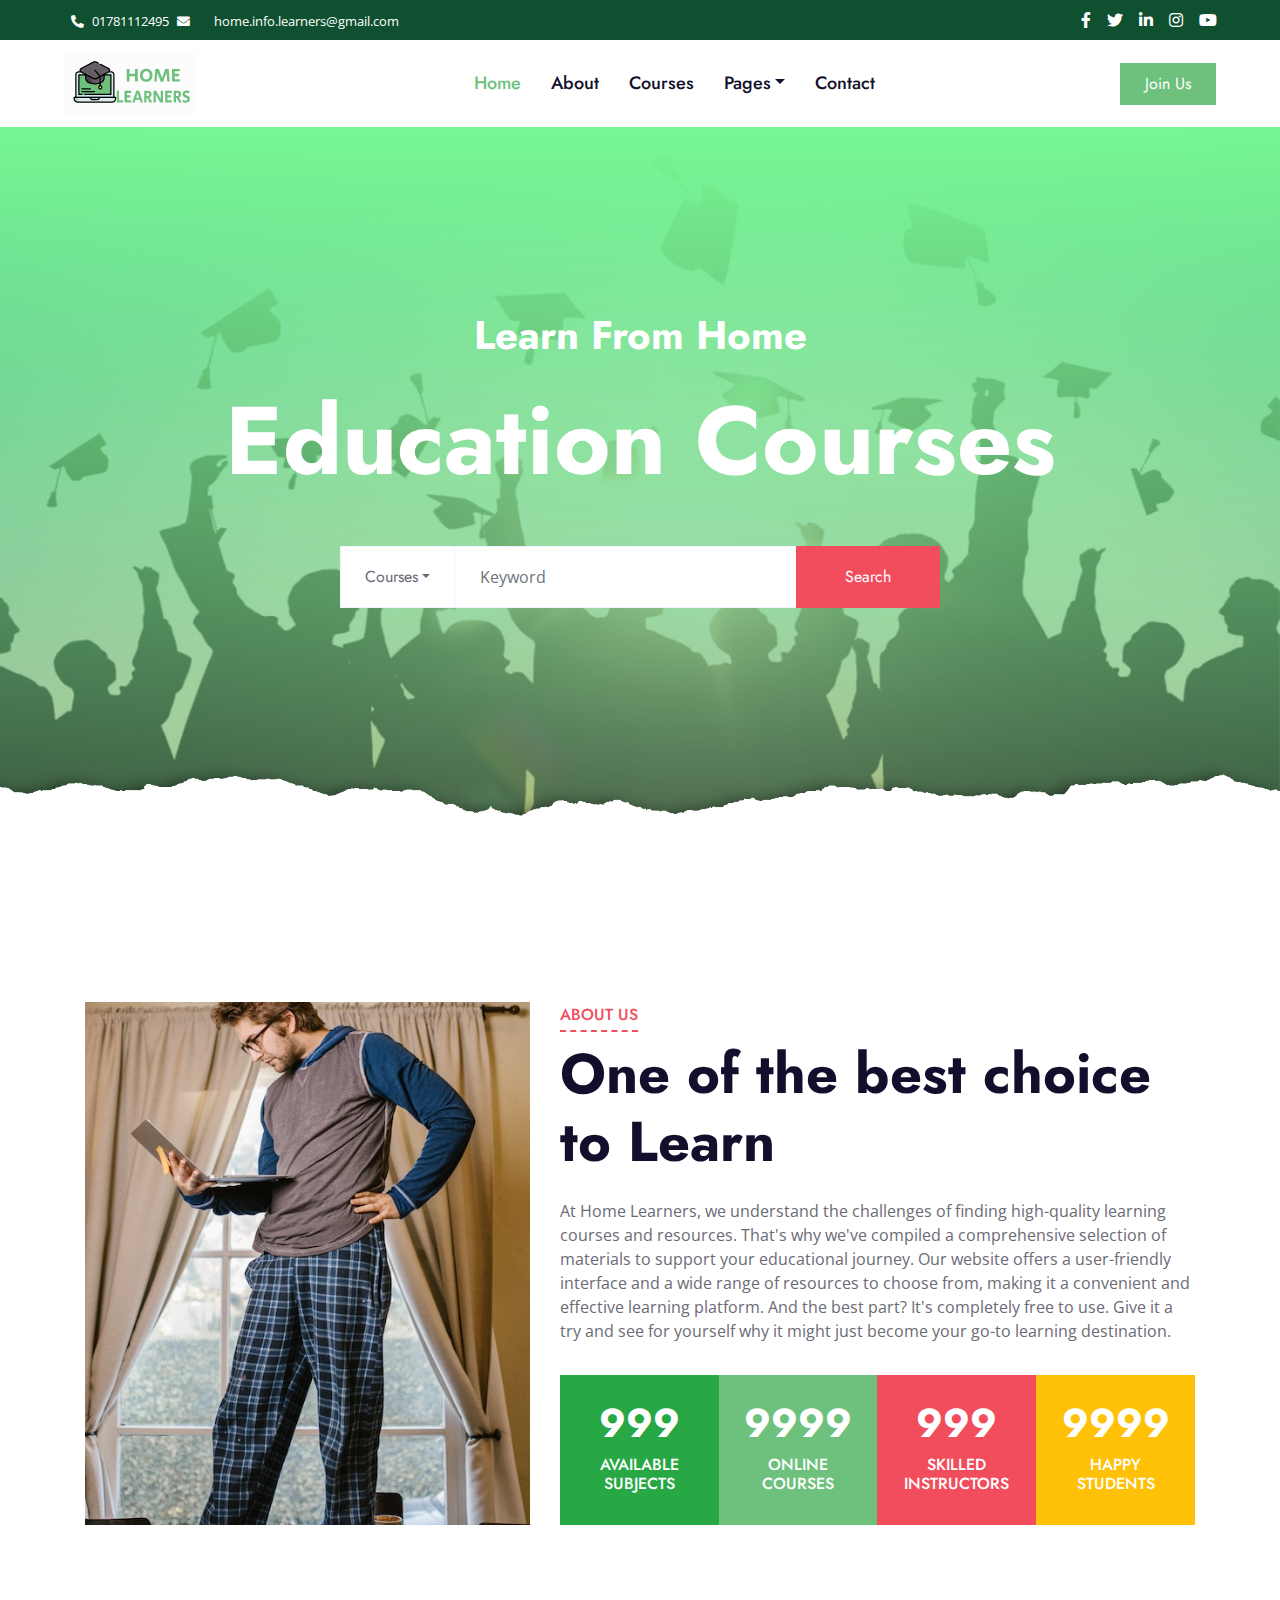
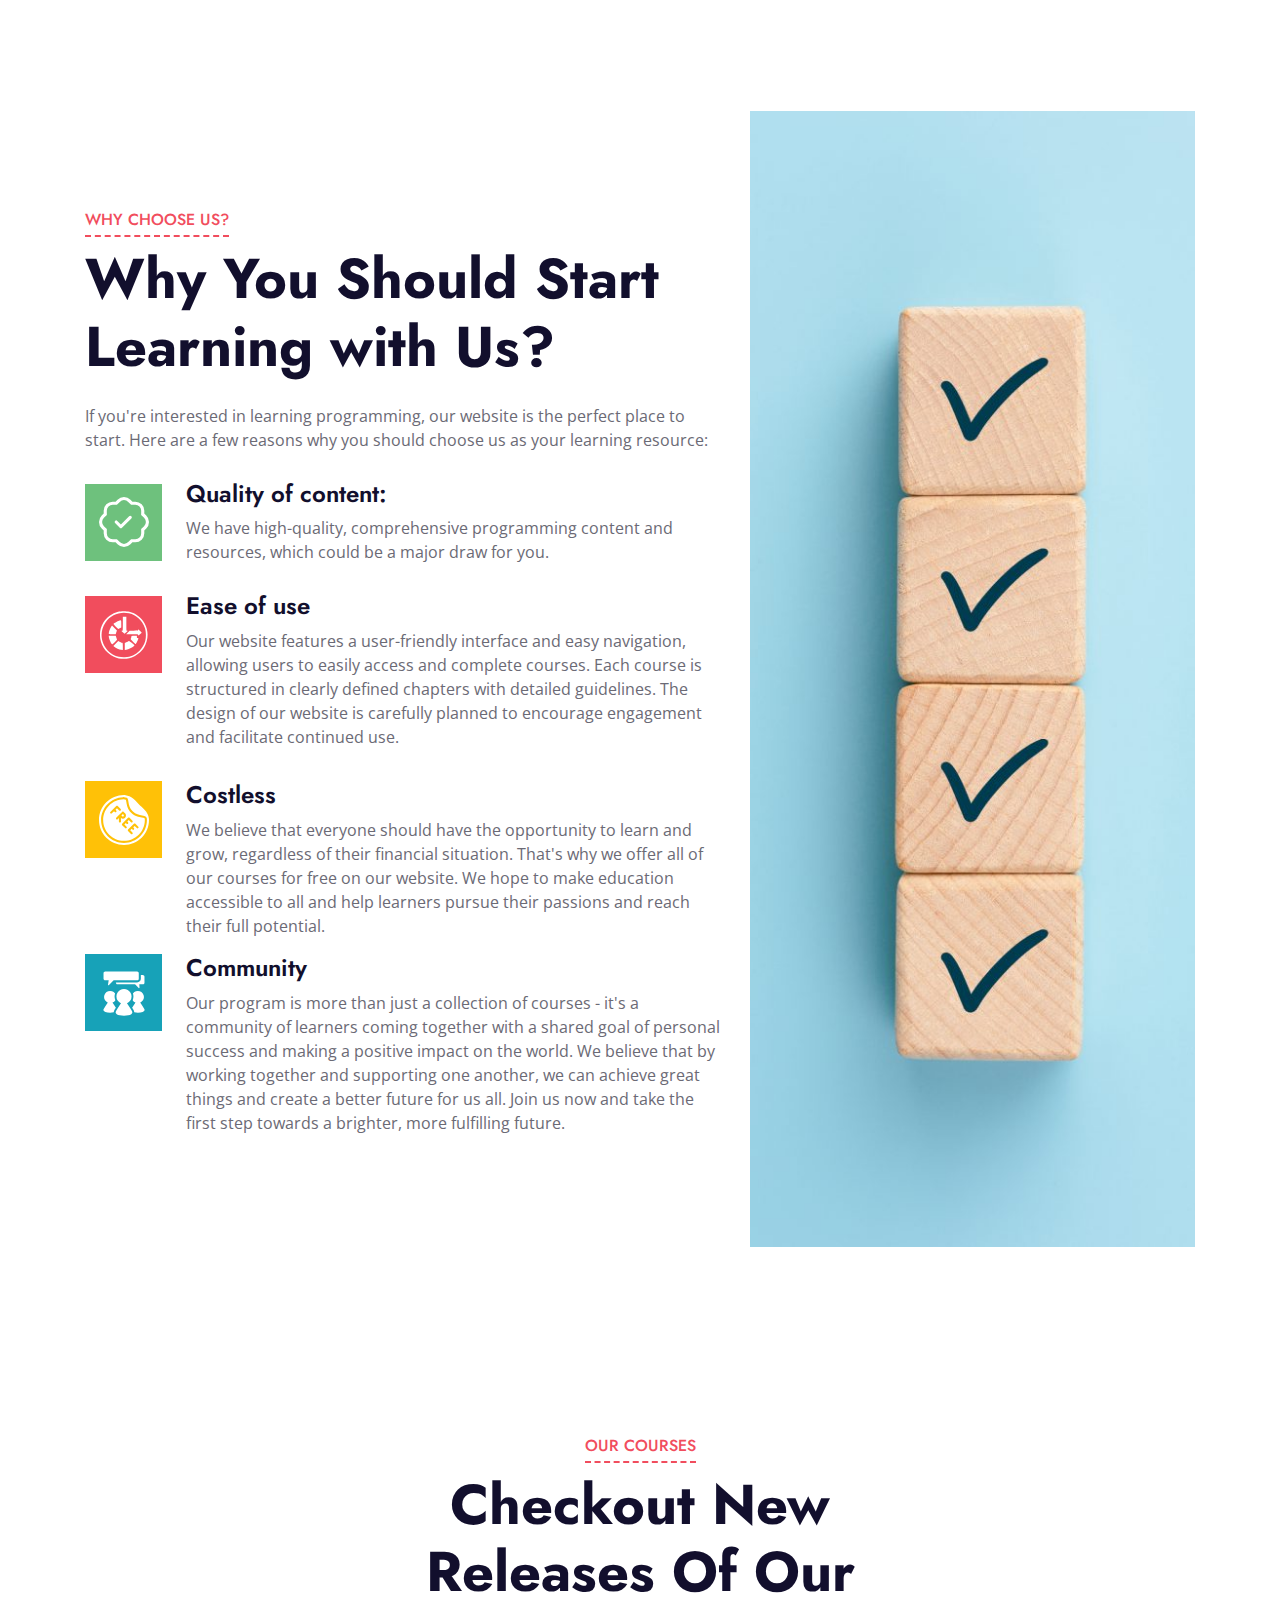
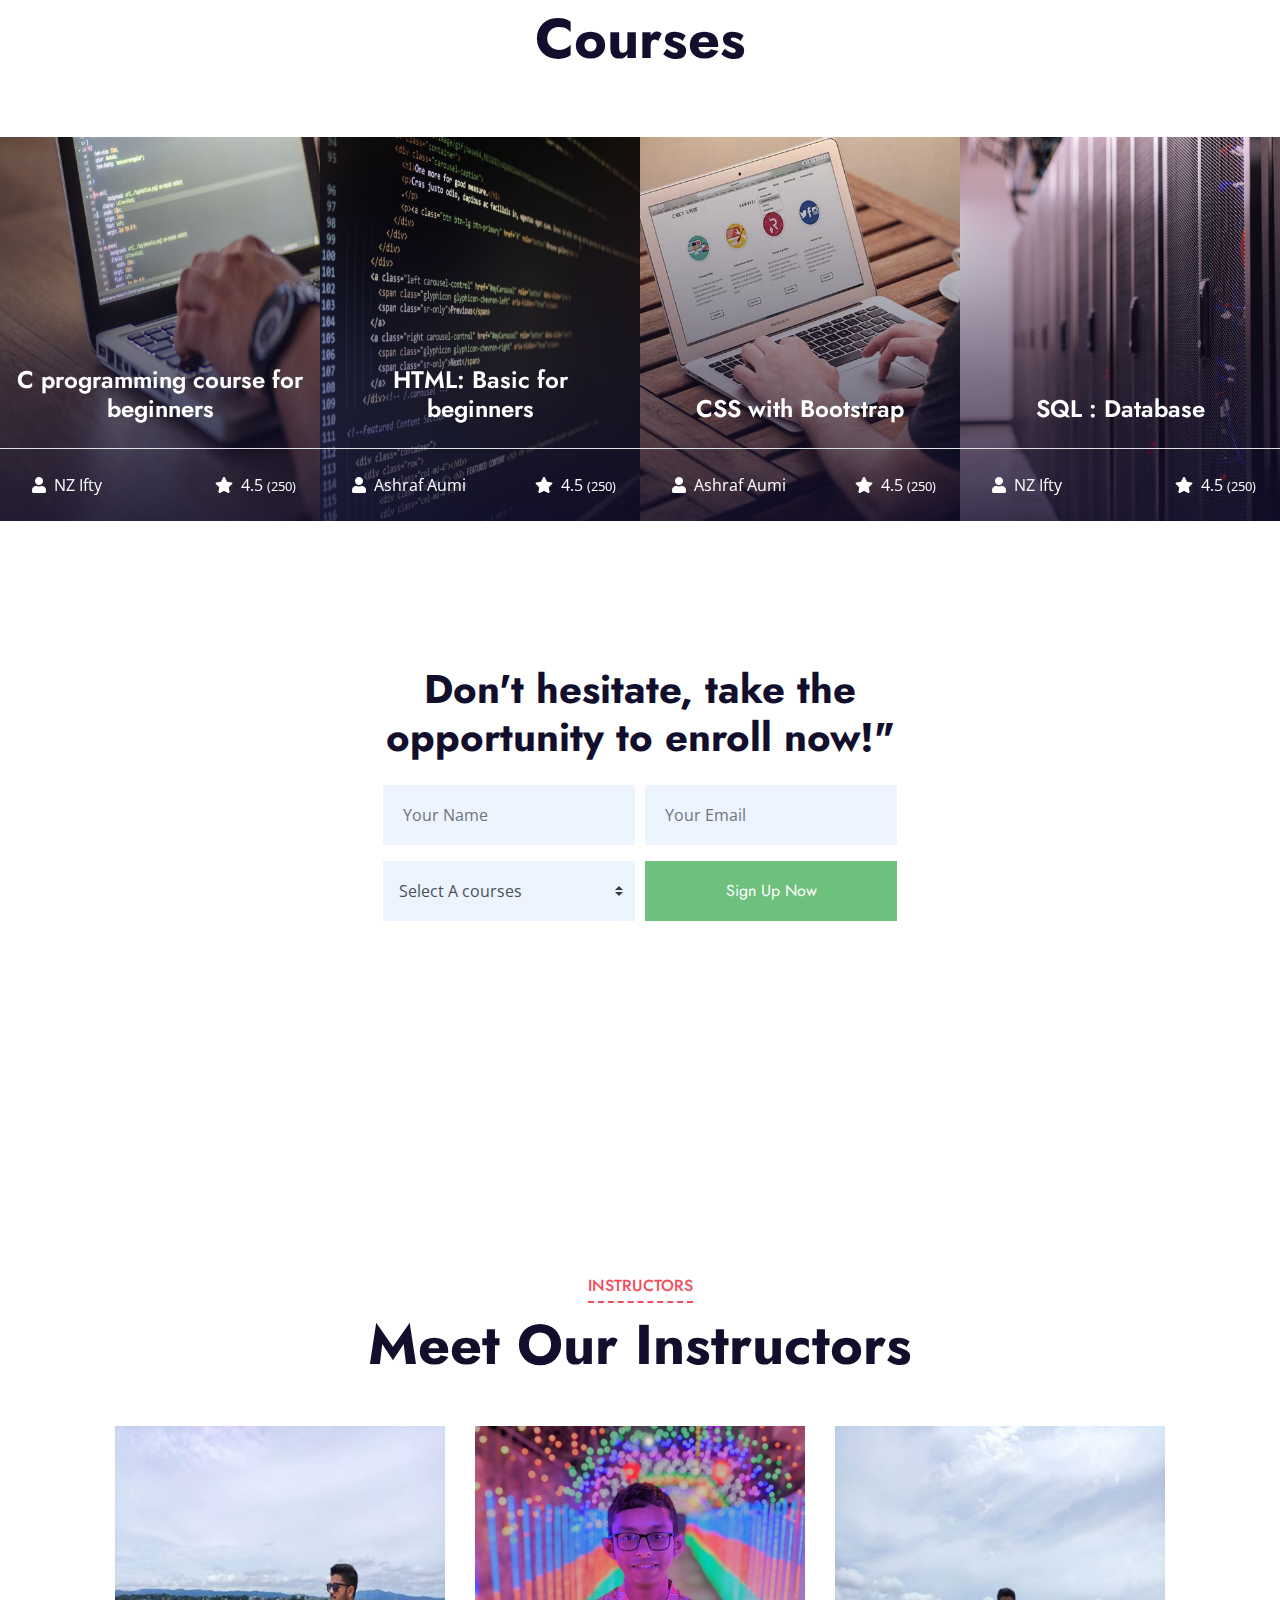
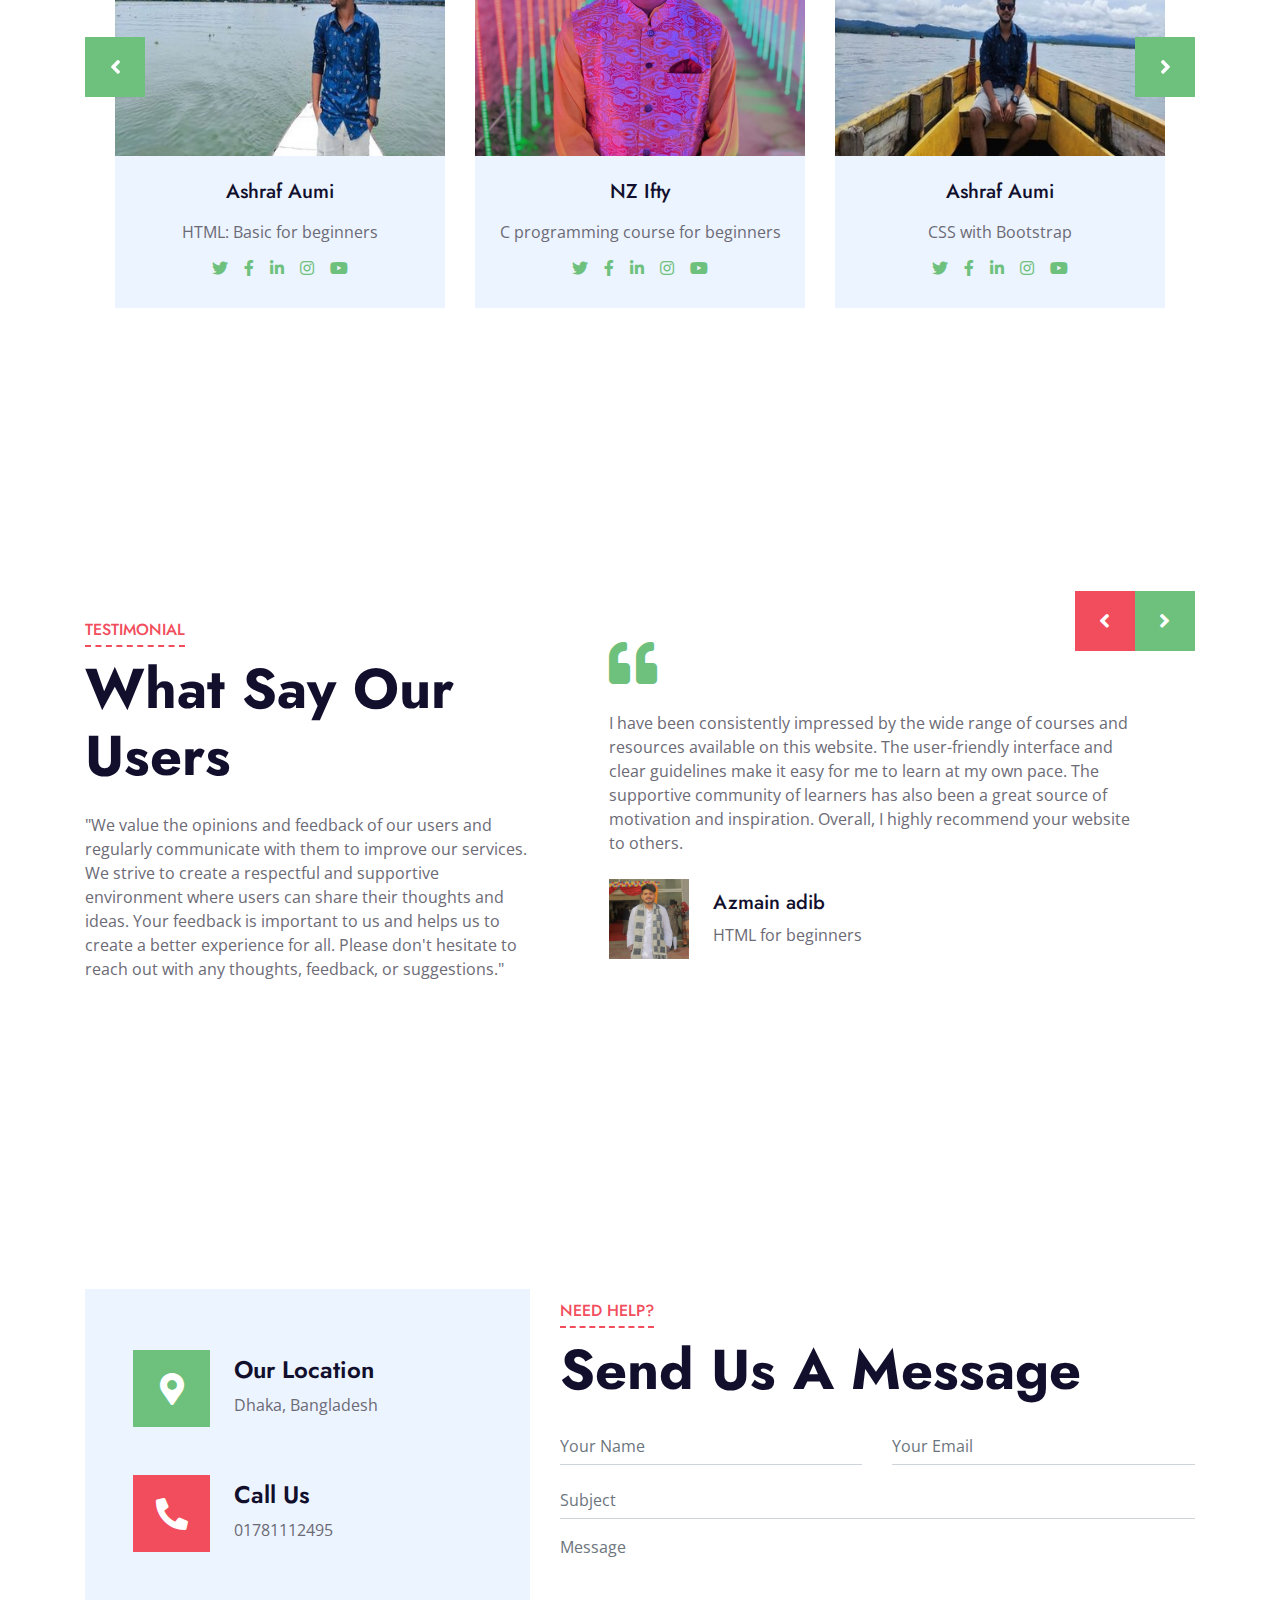
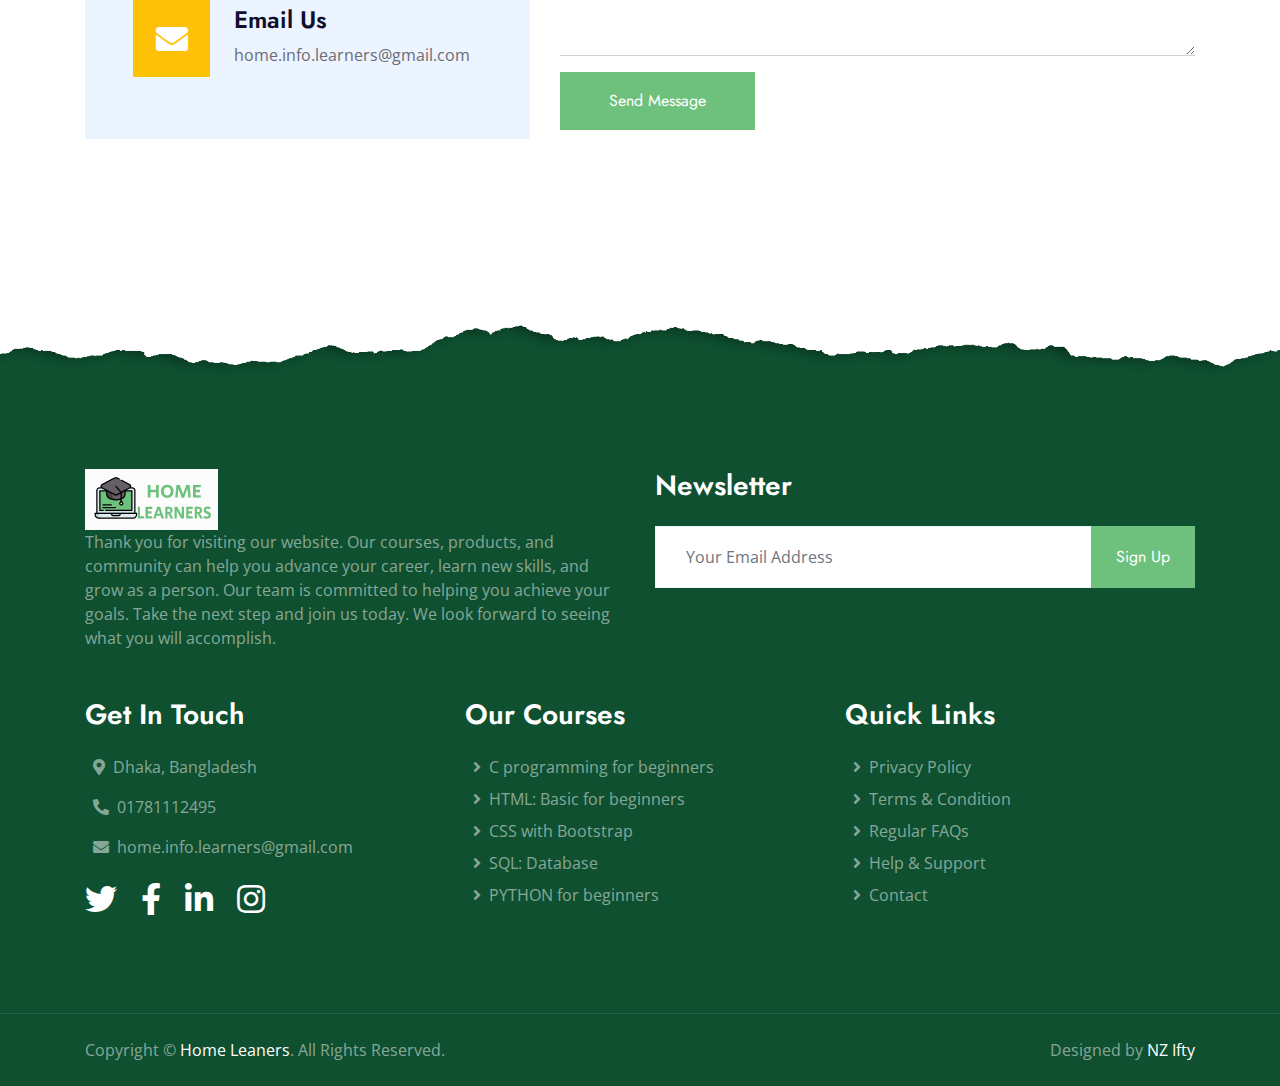
<file: index.html>
<!DOCTYPE html>
<html lang="en">
<head>
    <meta charset="utf-8">
    <title>Home Learners</title>
    <meta content="width=device-width, initial-scale=1.0" name="viewport">

<!-- Favicon -->
<link rel="icon" href="img/favicon.ico">

<!-- Google Web Fonts -->
<link rel="preconnect" href="https://fonts.gstatic.com">
<link href="https://fonts.googleapis.com/css2?family=Jost:wght@500;600;700&family=Open+Sans:wght@400;600&display=swap" rel="stylesheet"> 

<!-- Font Awesome -->
<link rel="stylesheet" href="https://cdnjs.cloudflare.com/ajax/libs/font-awesome/5.10.0/css/all.min.css">

<!-- Libraries Stylesheet -->
<link rel="stylesheet" href="lib/owlcarousel/assets/owl.carousel.min.css">

<!-- Customized Bootstrap Stylesheet -->
<link rel="stylesheet" href="css/style.css">

</head>

<body>
    <!-- Topbar Start -->
    <div class="container-fluid bg-dark">
        <div class="row py-2 px-lg-5">
            <div class="col-lg-6 text-center text-lg-left mb-2 mb-lg-0">
                <div class="d-inline-flex align-items-center text-white">
                    <small><i class="fa fa-phone-alt mr-2"></i>01781112495</small>
                    <small><i class="fa fa-envelope mr-2"></i></small>
                    <small class="px-3">home.info.learners@gmail.com</small>
                    </div>
            </div>
            <div class="col-lg-6 text-center text-lg-right">
                <div class="d-inline-flex align-items-center">
                    <a class="text-white px-2" href="https://www.facebook.com/people/Home-Leaners/100088859719385/">
                        <i class="fab fa-facebook-f"></i>
                    </a>
                    <a class="text-white px-2" href="">
                        <i class="fab fa-twitter"></i>
                    </a>
                    <a class="text-white px-2" href="">
                        <i class="fab fa-linkedin-in"></i>
                    </a>
                    <a class="text-white px-2" href="">
                        <i class="fab fa-instagram"></i>
                    </a>
                    <a class="text-white pl-2" href="">
                        <i class="fab fa-youtube"></i>
                    </a>
                </div>
            </div>
        </div>
    </div>
    <!-- Topbar End -->


    <!-- Navbar Start -->
    <div class="container-fluid p-0">
        <nav class="navbar navbar-expand-lg bg-white navbar-light py-3 py-lg-0 px-lg-5">
            <a href="index.html"  class="navbar-brand ml-lg-3"><img src="img/home_learners_logo.png"></a>
            <button type="button" class="navbar-toggler" data-toggle="collapse" data-target="#navbarCollapse">
                <span class="navbar-toggler-icon"></span>
            </button>
            <div class="collapse navbar-collapse justify-content-between px-lg-3" id="navbarCollapse">
                <div class="navbar-nav mx-auto py-0">
                    <a href="index.html" class="nav-item nav-link active">Home</a>
                    <a href="about.html" class="nav-item nav-link">About</a>
                    <a href="course.html" class="nav-item nav-link">Courses</a>
                    <div class="nav-item dropdown">
                        <a href="#" class="nav-link dropdown-toggle" data-toggle="dropdown">Pages</a>
                        <div class="dropdown-menu m-0">
                            <a href="detail.html" class="dropdown-item">Course Detail</a>
                            <a href="feature.html" class="dropdown-item">Our Features</a>
                            <a href="team.html" class="dropdown-item">Instructors</a>
                            <a href="testimonial.html" class="dropdown-item">Testimonial</a>
                        </div>
                    </div>
                    <a href="contact.html" class="nav-item nav-link">Contact</a>
                </div>
                <a href="join.html" class="btn btn-primary py-2 px-4 d-none d-lg-block">Join Us</a>

            </div>
        </nav>
    </div>
    <!-- Navbar End -->


    <!-- Header Start -->
    <div class="jumbotron jumbotron-fluid position-relative overlay-bottom" style="margin-bottom: 90px;">
        <div class="container text-center my-5 py-5">
            <h1 class="text-white mt-4 mb-4">Learn From Home</h1>
            <h1 class="text-white display-1 mb-5">Education Courses</h1>
            <div class="mx-auto mb-5" style="width: 100%; max-width: 600px;">
                <div class="input-group">
                    <div class="input-group-prepend">
                        <button class="btn btn-outline-light bg-white text-body px-4 dropdown-toggle" type="button" data-toggle="dropdown"
                            aria-haspopup="true" aria-expanded="false">Courses</button>
                        <div class="dropdown-menu">
                            <a class="dropdown-item" href="#">Courses 1: C</a>
                            <a class="dropdown-item" href="#">Courses 2: HTML</a>
                            <a class="dropdown-item" href="#">Courses 3: CSS</a>
                            <a class="dropdown-item" href="#">Courses 4: SQL</a>
                            <a class="dropdown-item" href="#">Courses 5: PYTHON</a>
                        </div>
                    </div>
                    <input type="text" class="form-control border-light" style="padding: 30px 25px;" placeholder="Keyword">
                    <div class="input-group-append">
                        <button class="btn btn-secondary px-4 px-lg-5">Search</button>
                    </div>
                </div>
            </div>
        </div>
    </div>
    <!-- Header End -->


    <!-- About Start -->
    <div class="container-fluid py-5">
        <div class="container py-5">
            <div class="row">
                <div class="col-lg-5 mb-5 mb-lg-0" style="min-height: 500px;">
                    <div class="position-relative h-100">
                        <img class="position-absolute w-100 h-100" src="img/about.jpg" style="object-fit: cover;">
                    </div>
                </div>
                <div class="col-lg-7">
                    <div class="section-title position-relative mb-4">
                        <h6 class="d-inline-block position-relative text-secondary text-uppercase pb-2">About Us</h6>
                        <h1 class="display-4">One of the best choice to Learn</h1>
                    </div>
                    <p>At Home Learners, we understand the challenges of finding high-quality learning courses and resources. That's why we've compiled a comprehensive selection of materials to support your educational journey. Our website offers a user-friendly interface and a wide range of resources to choose from, making it a convenient and effective learning platform. And the best part? It's completely free to use. Give it a try and see for yourself why it might just become your go-to learning destination.</p>
                    <div class="row pt-3 mx-0">
                        <div class="col-3 px-0">
                            <div class="bg-success text-center p-4">
                                <h1 class="text-white" data-toggle="counter-up">999</h1>
                                <h6 class="text-uppercase text-white">Available<span class="d-block">Subjects</span></h6>
                            </div>
                        </div>
                        <div class="col-3 px-0">
                            <div class="bg-primary text-center p-4">
                                <h1 class="text-white" data-toggle="counter-up">9999</h1>
                                <h6 class="text-uppercase text-white">Online<span class="d-block">Courses</span></h6>
                            </div>
                        </div>
                        <div class="col-3 px-0">
                            <div class="bg-secondary text-center p-4">
                                <h1 class="text-white" data-toggle="counter-up">999</h1>
                                <h6 class="text-uppercase text-white">Skilled<span class="d-block">Instructors</span></h6>
                            </div>
                        </div>
                        <div class="col-3 px-0">
                            <div class="bg-warning text-center p-4">
                                <h1 class="text-white" data-toggle="counter-up">9999</h1>
                                <h6 class="text-uppercase text-white">Happy<span class="d-block">Students</span></h6>
                            </div>
                        </div>
                    </div>
                </div>
            </div>
        </div>
    </div>
    <!-- About End -->


    <!-- Feature Start -->
    <div class="container-fluid bg-image" style="margin: 90px 0;">
        <div class="container">
            <div class="row">
                <div class="col-lg-7 my-5 pt-5 pb-lg-5">
                    <div class="section-title position-relative mb-4">
                        <h6 class="d-inline-block position-relative text-secondary text-uppercase pb-2">Why Choose Us?</h6>
                        <h1 class="display-4">Why You Should Start Learning with Us?</h1>
                    </div>
                    <p class="mb-4 pb-2">If you're interested in learning programming, our website is the perfect place to start. Here are a few reasons why you should choose us as your learning resource:</p>                    <div class="d-flex mb-3">
                        <div class="btn-icon bg-primary mr-4" >
                            <svg xmlns="http://www.w3.org/2000/svg" width="50" height="50" fill="white" class="bi bi-patch-check" viewBox="0 0 16 16">
                                <path fill-rule="evenodd" d="M10.354 6.146a.5.5 0 0 1 0 .708l-3 3a.5.5 0 0 1-.708 0l-1.5-1.5a.5.5 0 1 1 .708-.708L7 8.793l2.646-2.647a.5.5 0 0 1 .708 0z"/>
                                <path d="m10.273 2.513-.921-.944.715-.698.622.637.89-.011a2.89 2.89 0 0 1 2.924 2.924l-.01.89.636.622a2.89 2.89 0 0 1 0 4.134l-.637.622.011.89a2.89 2.89 0 0 1-2.924 2.924l-.89-.01-.622.636a2.89 2.89 0 0 1-4.134 0l-.622-.637-.89.011a2.89 2.89 0 0 1-2.924-2.924l.01-.89-.636-.622a2.89 2.89 0 0 1 0-4.134l.637-.622-.011-.89a2.89 2.89 0 0 1 2.924-2.924l.89.01.622-.636a2.89 2.89 0 0 1 4.134 0l-.715.698a1.89 1.89 0 0 0-2.704 0l-.92.944-1.32-.016a1.89 1.89 0 0 0-1.911 1.912l.016 1.318-.944.921a1.89 1.89 0 0 0 0 2.704l.944.92-.016 1.32a1.89 1.89 0 0 0 1.912 1.911l1.318-.016.921.944a1.89 1.89 0 0 0 2.704 0l.92-.944 1.32.016a1.89 1.89 0 0 0 1.911-1.912l-.016-1.318.944-.921a1.89 1.89 0 0 0 0-2.704l-.944-.92.016-1.32a1.89 1.89 0 0 0-1.912-1.911l-1.318.016z"/>
                              </svg>
                        </div>
                        <div class="mt-n1">
                            <h4>Quality of content:</h4>
                            <p>We have high-quality, comprehensive programming content and resources, which could be a major draw for you.</p>
                        </div>
                    </div>
                    <div class="d-flex mb-3">
                        <div class="btn-icon bg-secondary mr-4">
                            <svg version="1.0" xmlns="http://www.w3.org/2000/svg"
                            width="50px" height="50px" viewBox="0 0 128 128"
                            preserveAspectRatio="xMidYMid meet">
                           
                           <g transform="translate(0.000000,128.000000) scale(0.100000,-0.100000)"
                           fill="white" stroke="none">
                           <path d="M487 1234 c-142 -34 -300 -150 -375 -276 -188 -316 -64 -719 270
                           -872 90 -42 156 -56 256 -56 96 0 175 19 270 66 88 43 197 141 246 223 114
                           188 120 432 14 618 -83 147 -232 261 -390 298 -78 18 -214 18 -291 -1z m282
                           -39 c187 -44 342 -189 406 -378 30 -90 34 -228 10 -321 -24 -90 -80 -188 -147
                           -256 -105 -105 -223 -158 -373 -167 -471 -27 -765 499 -498 890 131 193 372
                           286 602 232z"/><path d="M610 930 c0 -180 0 -180 -22 -180 -20 -1 -18 -6 21 -40 l44 -39 45
                           37 c40 33 43 37 24 40 -22 3 -22 6 -22 183 l0 179 -45 0 -45 0 0 -180z"/><path d="M496 1000 c-48 -19 -126 -67 -126 -79 0 -3 27 -33 61 -67 l61 -61 39
                           21 39 21 0 93 c0 103 2 102 -74 72z"/><path d="M311 851 c-25 -35 -61 -133 -61 -168 0 -22 2 -23 89 -23 l89 0 15 48
                           16 47 -63 64 -63 63 -22 -31z"/><path d="M1000 772 c0 -21 -3 -22 -108 -22 l-108 0 -44 -45 -44 -45 151 0
                           c144 0 152 -1 155 -20 3 -18 8 -16 48 19 l45 40 -47 48 c-42 42 -48 45 -48 25z"/><path d="M253 581 c6 -45 53 -155 74 -173 12 -9 25 0 75 49 l60 61 -17 51 -17
                           51 -90 0 -91 0 6 -39z"/><path d="M830 600 c0 -10 -5 -31 -12 -45 -11 -26 -9 -30 52 -85 36 -33 68 -59
                           72 -60 8 0 55 96 63 132 6 23 4 26 -14 21 -18 -5 -21 -1 -21 26 l0 31 -70 0
                           c-63 0 -70 -2 -70 -20z"/><path d="M430 425 l-63 -64 24 -20 c40 -33 125 -71 174 -78 l45 -6 0 92 c0 70
                           -3 91 -14 91 -7 0 -33 11 -58 24 l-45 24 -63 -63z"/><path d="M713 461 l-53 -26 0 -89 0 -89 41 6 c51 7 157 58 187 90 l22 23 -66
                           57 c-36 31 -69 56 -72 55 -4 0 -31 -13 -59 -27z"/>
                           </g>
                           </svg>
                        </div>
                        <div class="mt-n1">
                            <h4>Ease of use</h4>
                            <p>Our website features a user-friendly interface and easy navigation, allowing users to easily access and complete courses. Each course is structured in clearly defined chapters with detailed guidelines. The design of our website is carefully planned to encourage engagement and facilitate continued use.</p>
                        </div>
                    </div>
                    <div class="d-flex mb-3">
                        <div class="btn-icon bg-warning mr-4">
                        <svg fill="white" height="50px" width="50px" version="1.1" id="Layer_1" xmlns="http://www.w3.org/2000/svg" xmlns:xlink="http://www.w3.org/1999/xlink" viewBox="0 0 512.00 512.00" xml:space="preserve"><g id="SVGRepo_bgCarrier" stroke-width="0"></g><g id="SVGRepo_iconCarrier"> <g> <g> <g> <path d="M244.459,221.397c2.859,0,5.547-1.088,7.552-3.115c4.16-4.16,4.16-10.923,0-15.104l-7.552-7.552l-15.104,15.104 l7.552,7.531C238.933,220.288,241.6,221.397,244.459,221.397z"></path> <path d="M510.592,238.507c-2.069-15.979-6.635-30.464-13.355-43.605c-0.064-0.128-0.149-0.235-0.213-0.363 c-15.211-29.483-39.893-52.992-64.085-76.032c-6.699-6.379-13.461-12.821-20.032-19.392 c-6.635-6.613-13.077-13.397-19.499-20.139c-24.363-25.579-49.451-51.477-81.344-66.347c-0.427-0.149-0.725-0.512-1.173-0.597 l-0.533-0.107c-11.584-5.205-24.107-8.896-37.824-10.581C267.52,0.555,262.144,0,256,0C114.837,0,0,114.837,0,256 s114.837,256,256,256s256-114.837,256-256C512,249.493,511.467,243.733,510.592,238.507z M256,490.667 c-129.387,0-234.667-105.28-234.667-234.667c0-126.485,100.672-229.611,226.048-234.197c1.941-0.811,4.075-1.216,6.272-0.725 l1.387,0.299l2.795,0.619l25.131,5.632l2.688,0.597c0.597,0.448,0.896,1.173,1.429,1.664c0.341,0.277,0.811,0.32,1.131,0.619 c1.323,1.344,2.283,2.987,3.307,4.544c0.32,0.512,0.747,0.896,1.045,1.451c4.501,7.851,6.357,18.624,8.917,34.389 c4.629,28.523,10.389,64.021,42.987,96.619c32.597,32.597,68.096,38.357,96.619,42.987c9.387,1.536,17.237,2.88,23.872,4.757 c3.264,0.917,6.165,2.027,8.789,3.307c0.341,0.171,0.64,0.363,0.981,0.533c2.304,1.216,4.352,2.709,6.144,4.395 c0.277,0.256,0.533,0.533,0.789,0.789c1.749,1.813,3.243,3.989,4.459,6.464c0.128,0.277,0.277,0.512,0.405,0.789 c2.688,5.909,4.16,13.589,4.16,24.427C490.667,385.387,385.387,490.667,256,490.667z"></path> <path d="M437.675,231.595c-29.888-4.864-70.827-11.499-108.288-48.96c-37.461-37.461-44.096-78.4-48.96-108.288 c-2.027-12.523-3.584-22.123-5.952-26.731l-21.333-4.779C136.832,44.373,42.667,139.328,42.667,256 c0,117.632,95.701,213.333,213.333,213.333S469.333,373.632,469.333,256c0-3.989-0.427-7.915-0.704-11.861 C466.923,236.437,460.715,235.328,437.675,231.595z M161.493,173.035l-7.552-7.552l-22.635,22.635 c-2.091,2.091-4.821,3.115-7.552,3.115c-2.731,0-5.461-1.045-7.552-3.115c-4.16-4.16-4.16-10.923,0-15.083l60.331-60.331 c4.16-4.16,10.923-4.16,15.083,0l30.165,30.165c4.16,4.16,4.16,10.923,0,15.083c-4.16,4.16-10.923,4.16-15.083,0l-22.635-22.635 L168.981,150.4l7.552,7.552c4.16,4.16,4.16,10.923,0,15.083c-2.091,2.091-4.821,3.115-7.552,3.115 S163.584,175.104,161.493,173.035z M214.293,281.749c-5.888,0-10.667-4.779-10.667-10.667v-34.581l-11.968,11.968 c-4.16,4.16-10.923,4.16-15.083,0c-4.16-4.16-4.16-10.923,0-15.083l29.952-29.952c0.149-0.149,0.277-0.277,0.427-0.427 l29.973-29.973c4.16-4.16,10.923-4.16,15.083,0l15.083,15.083c12.48,12.48,12.48,32.789,0,45.269 c-6.037,6.037-14.08,9.365-22.635,9.365c-7.168,0-13.952-2.325-19.52-6.635v34.965h0.021 C224.96,276.971,220.181,281.749,214.293,281.749z M282.197,323.883c4.16,4.16,4.16,10.923,0,15.083 c-2.091,2.091-4.821,3.115-7.552,3.115s-5.461-1.045-7.552-3.115l-30.165-30.187c-4.16-4.16-4.16-10.923,0-15.083l60.331-60.331 c4.16-4.16,10.923-4.16,15.083,0l30.165,30.165c4.16,4.16,4.16,10.923,0,15.083c-4.16,4.16-10.923,4.16-15.083,0L304.811,256 l-15.083,15.083l7.552,7.552c4.16,4.16,4.16,10.923,0,15.083c-2.091,2.091-4.821,3.115-7.552,3.115 c-2.731,0-5.461-1.045-7.552-3.115l-7.552-7.552l-15.083,15.083L282.197,323.883z M402.859,338.965 c-4.16,4.16-10.923,4.16-15.083,0l-22.635-22.635l-15.083,15.083l7.552,7.552c4.16,4.16,4.16,10.923,0,15.083 c-2.091,2.091-4.821,3.115-7.552,3.115s-5.461-1.045-7.552-3.115l-7.552-7.552l-15.083,15.083l22.635,22.635 c4.16,4.16,4.16,10.923,0,15.083c-2.091,2.091-4.821,3.115-7.552,3.115c-2.731,0-5.461-1.045-7.552-3.115l-30.165-30.165 c-4.16-4.16-4.16-10.923,0-15.083l60.331-60.352c2.005-2.005,4.715-3.115,7.552-3.115c2.837,0,5.547,1.131,7.552,3.115 l30.165,30.187C407.019,328.043,407.019,334.805,402.859,338.965z"></path> </g> </g> </g> </g></svg>
                        </div>
                        <div class="mt-mr-1">
                            <h4>Costless</h4>
                            <p class="m-0">We believe that everyone should have the opportunity to learn and grow, regardless of their financial situation. That's why we offer all of our courses for free on our website. We hope to make education accessible to all and help learners pursue their passions and reach their full potential.</p>
                        </div>
                    </div>
                    <div class="d-flex mb-3">
                        <div class="btn-icon bg-info mr-4">
                            <svg fill="white" width="64px" height="64px" viewBox="-100 -100 1200.00 1200.00" xmlns="http://www.w3.org/2000/svg"><g id="SVGRepo_bgCarrier" stroke-width="0"></g><g id="SVGRepo_iconCarrier"><path d="M323 816q11-18 25-40-22-35-55-85-3-4-7-7-1-1-.5-2t1.5-2q32-15 51-46-15-32-15-68 0-29 10-56-22-30-57.5-41.5t-71 0-57 41.5-21.5 67q0 33 19 61t49 42q1 1 1 2t-1 2q-4 3-6 7-44 65-66 102-9 15-9 25 0 21 37.5 36t89.5 15q34 0 68-8 1-20 15-45zm323 18q-28-48-81-126-3-5-8-9-1-1-1-2.5t2-2.5q37-18 60.5-52.5T642 566q0-38-19.5-70.5t-52-51.5-71-19-71 19-51.5 51.5-19 70.5q0 41 23.5 75.5T442 694q2 0 2 1.5t-1 2.5q-5 5-9 10-53 79-80 126-11 19-11 31 0 17 21 31.5t57 23 79 8.5 79-8.5 57-23 21-31.5q0-12-11-31zm206-672h-36v70q0 29-20.5 49.5T746 302H348v8q1 12 10 20t21 8h328l69 68q4 5 9.5 2.5t5.5-8.5l-4-62h65q13 0 22.5-9t9.5-23V194q0-13-9.5-22.5T852 162zM746 99H147q-13 0-22 9t-9 22v102q0 12 9 21.5t22 9.5h66l-13 83q-1 6 4.5 8.5t9.5-1.5l92-90h440q13 0 22-9t9-22V130q0-13-9-22t-22-9zm132 694q-23-39-65-102-3-4-7-7-1-1-1-2t1-2q30-14 49-42t19-61q0-37-22-67t-57-41.5-70.5 0T668 510q9 27 9 56 0 36-15 68 19 30 51 46 1 1 1.5 2t-.5 2q-4 3-7 7-34 51-55 85 14 22 25 40 14 25 15 45 34 8 68 8 52 0 89.5-15t37.5-36q0-10-9-25z"></path></g></svg>
                        </div>
                        <div class="mt-mr-1">
                            <h4>Community</h4>
                            <p class="m-0">Our program is more than just a collection of courses - it's a community of learners coming together with a shared goal of personal success and making a positive impact on the world. We believe that by working together and supporting one another, we can achieve great things and create a better future for us all.  Join us now and take the first step towards a brighter, more fulfilling future.</p>
                        </div>
                    </div>
                </div>
                <div class="col-lg-5" style="min-height: 500px;">
                    <div class="position-relative h-100">
                        <img class="position-absolute w-100 h-100" src="img/feature.jpg" style="object-fit: cover;">
                    </div>
                </div>
            </div>
        </div>
    </div>
    <!-- Feature End-->


    <!-- Courses Start -->
    <div class="container-fluid px-0 py-5">
        <div class="row mx-0 justify-content-center pt-5">
            <div class="col-lg-6">
                <div class="section-title text-center position-relative mb-4">
                    <h6 class="d-inline-block position-relative text-secondary text-uppercase pb-2">Our Courses</h6>
                    <h1 class="display-4">Checkout New Releases Of Our Courses</h1>
                </div>
            </div>
        </div>
        <div class="owl-carousel courses-carousel">
            <div class="courses-item position-relative">
                <img class="img-fluid" src="img/courses-1.jpg" alt="">
                <div class="courses-text">
                    <h4 class="text-center text-white px-3">C programming course for beginners</h4>
                    <div class="border-top w-100 mt-3">
                        <div class="d-flex justify-content-between p-4">
                            <span class="text-white"><i class="fa fa-user mr-2"></i>NZ Ifty</span>
                            <span class="text-white"><i class="fa fa-star mr-2"></i>4.5 <small>(250)</small></span>
                        </div>
                    </div>
                    <div class="w-100 bg-white text-center p-4" >
                        <a class="btn btn-primary" href="detail.html">Course Detail</a>
                    </div>
                </div>
            </div>
            <div class="courses-item position-relative">
                <img class="img-fluid" src="img/courses-2.jpg" alt="">
                <div class="courses-text">
                    <h4 class="text-center text-white px-3">HTML: Basic for beginners</h4>
                    <div class="border-top w-100 mt-3">
                        <div class="d-flex justify-content-between p-4">
                            <span class="text-white"><i class="fa fa-user mr-2"></i>Ashraf Aumi</span>
                            <span class="text-white"><i class="fa fa-star mr-2"></i>4.5 <small>(250)</small></span>
                        </div>
                    </div>
                    <div class="w-100 bg-white text-center p-4" >
                        <a class="btn btn-primary" href="detail.html">Course Detail</a>
                    </div>
                </div>
            </div>
            <div class="courses-item position-relative">
                <img class="img-fluid" src="img/courses-6.jpg" alt="">
                <div class="courses-text">
                    <h4 class="text-center text-white px-3">CSS with Bootstrap</h4>
                    <div class="border-top w-100 mt-3">
                        <div class="d-flex justify-content-between p-4">
                            <span class="text-white"><i class="fa fa-user mr-2"></i>Ashraf Aumi</span>
                            <span class="text-white"><i class="fa fa-star mr-2"></i>4.5 <small>(250)</small></span>
                        </div>
                    </div>
                    <div class="w-100 bg-white text-center p-4" >
                        <a class="btn btn-primary" href="detail.html">Course Detail</a>
                    </div>
                </div>
            </div>
            <div class="courses-item position-relative">
                <img class="img-fluid" src="img/courses-4.jpg" alt="">
                <div class="courses-text">
                    <h4 class="text-center text-white px-3">SQL : Database</h4>
                    <div class="border-top w-100 mt-3">
                        <div class="d-flex justify-content-between p-4">
                            <span class="text-white"><i class="fa fa-user mr-2"></i>NZ Ifty</span>
                            <span class="text-white"><i class="fa fa-star mr-2"></i>4.5 <small>(250)</small></span>
                        </div>
                    </div>
                    <div class="w-100 bg-white text-center p-4" >
                        <a class="btn btn-primary" href="detail.html">Course Detail</a>
                    </div>
                </div>
            </div>
            <div class="courses-item position-relative">
                <img class="img-fluid" src="img/courses-5.jpg" alt="">
                <div class="courses-text">
                    <h4 class="text-center text-white px-3">PYTHON for beginners</h4>
                    <div class="border-top w-100 mt-3">
                        <div class="d-flex justify-content-between p-4">
                            <span class="text-white"><i class="fa fa-user mr-2"></i>NZ Ifty</span>
                            <span class="text-white"><i class="fa fa-star mr-2"></i>4.5 <small>(250)</small></span>
                        </div>
                    </div>
                    <div class="w-100 bg-white text-center p-4" >
                        <a class="btn btn-primary" href="detail.html">Course Detail</a>
                    </div>
                </div>
            </div>
        </div>
        <div class="row justify-content-center bg-image mx-0 mb-5">
            <div class="col-lg-6 py-5">
                <div class="bg-white p-5 my-5">
                    <h1 class="text-center mb-4">Don't hesitate, take the opportunity to enroll now!"</h1>
                    <form>
                        <div class="form-row">
                            <div class="col-sm-6">
                                <div class="form-group">
                                    <input type="text" class="form-control bg-light border-0" placeholder="Your Name" style="padding: 30px 20px;">
                                </div>
                            </div>
                            <div class="col-sm-6">
                                <div class="form-group">
                                    <input type="email" class="form-control bg-light border-0" placeholder="Your Email" style="padding: 30px 20px;">
                                </div>
                            </div>
                        </div>
                        <div class="form-row">
                            <div class="col-sm-6">
                                <div class="form-group">
                                    <select class="custom-select bg-light border-0 px-3" style="height: 60px;">
                                        <option selected>Select A courses</option>
                                        <option value="1">courses 1</option>
                                        <option value="2">courses 2</option>
                                        <option value="3">courses 3</option>
                                        <option value="3">courses 4</option>
                                        <option value="3">courses 5</option>
                                    </select>
                                </div>
                            </div>
                            <div class="col-sm-6">
                                <button class="btn btn-primary btn-block" type="submit" style="height: 60px;">Sign Up Now</button>
                            </div>
                        </div>
                    </form>
                </div>
            </div>
        </div>
    </div>
    <!-- Courses End -->


    <!-- Team Start -->
    <div class="container-fluid py-5">
        <div class="container py-5">
            <div class="section-title text-center position-relative mb-5">
                <h6 class="d-inline-block position-relative text-secondary text-uppercase pb-2">Instructors</h6>
                <h1 class="display-4">Meet Our Instructors</h1>
            </div>
            <div class="owl-carousel team-carousel position-relative" style="padding: 0 30px;">
                <div class="team-item">
                    <img class="img-fluid w-100" src="img/team-1.jpg" alt="">
                    <div class="bg-light text-center p-4">
                        <h5 class="mb-3">Ashraf Aumi</h5>
                        <p class="mb-2">HTML: Basic for beginners</p>
                        <div class="d-flex justify-content-center">
                            <a class="mx-1 p-1" href="#"><i class="fab fa-twitter"></i></a>
                            <a class="mx-1 p-1" href="#"><i class="fab fa-facebook-f"></i></a>
                            <a class="mx-1 p-1" href="#"><i class="fab fa-linkedin-in"></i></a>
                            <a class="mx-1 p-1" href="#"><i class="fab fa-instagram"></i></a>
                            <a class="mx-1 p-1" href="#"><i class="fab fa-youtube"></i></a>
                        </div>
                    </div>
                </div>
                <div class="team-item">
                    <img class="img-fluid w-100" src="img/team-2.jpg" alt="">
                    <div class="bg-light text-center p-4">
                        <h5 class="mb-3">NZ Ifty</h5>
                        <p class="mb-2">C programming course for beginners</p>
                        <div class="d-flex justify-content-center">
                            <a class="mx-1 p-1" href="#"><i class="fab fa-twitter"></i></a>
                            <a class="mx-1 p-1" href="#"><i class="fab fa-facebook-f"></i></a>
                            <a class="mx-1 p-1" href="#"><i class="fab fa-linkedin-in"></i></a>
                            <a class="mx-1 p-1" href="#"><i class="fab fa-instagram"></i></a>
                            <a class="mx-1 p-1" href="#"><i class="fab fa-youtube"></i></a>
                        </div>
                    </div>
                </div>
                <div class="team-item">
                    <img class="img-fluid w-100" src="img/team-3.jpg" alt="">
                    <div class="bg-light text-center p-4">
                        <h5 class="mb-3">Ashraf Aumi</h5>
                        <p class="mb-2">CSS with Bootstrap</p>
                        <div class="d-flex justify-content-center">
                            <a class="mx-1 p-1" href="#"><i class="fab fa-twitter"></i></a>
                            <a class="mx-1 p-1" href="#"><i class="fab fa-facebook-f"></i></a>
                            <a class="mx-1 p-1" href="#"><i class="fab fa-linkedin-in"></i></a>
                            <a class="mx-1 p-1" href="#"><i class="fab fa-instagram"></i></a>
                            <a class="mx-1 p-1" href="#"><i class="fab fa-youtube"></i></a>
                        </div>
                    </div>
                </div>
                <div class="team-item">
                    <img class="img-fluid w-100" src="img/team-2.jpg" alt="">
                    <div class="bg-light text-center p-4">
                        <h5 class="mb-3">NZ Ifty</h5>
                        <p class="mb-2">PYTHON for beginners</p>
                        <div class="d-flex justify-content-center">
                            <a class="mx-1 p-1" href="#"><i class="fab fa-twitter"></i></a>
                            <a class="mx-1 p-1" href="#"><i class="fab fa-facebook-f"></i></a>
                            <a class="mx-1 p-1" href="#"><i class="fab fa-linkedin-in"></i></a>
                            <a class="mx-1 p-1" href="#"><i class="fab fa-instagram"></i></a>
                            <a class="mx-1 p-1" href="#"><i class="fab fa-youtube"></i></a>
                        </div>
                    </div>
                </div>
                <div class="team-item">
                    <img class="img-fluid w-100" src="img/team-4.jpg" alt="">
                    <div class="bg-light text-center p-4">
                        <h5 class="mb-3">NZ Ifty</h5>
                        <p class="mb-2">SQL: Database</p>
                        <div class="d-flex justify-content-center">
                            <a class="mx-1 p-1" href="#"><i class="fab fa-twitter"></i></a>
                            <a class="mx-1 p-1" href="#"><i class="fab fa-facebook-f"></i></a>
                            <a class="mx-1 p-1" href="#"><i class="fab fa-linkedin-in"></i></a>
                            <a class="mx-1 p-1" href="#"><i class="fab fa-instagram"></i></a>
                            <a class="mx-1 p-1" href="#"><i class="fab fa-youtube"></i></a>
                        </div>
                    </div>
                </div>
                
            </div>
        </div>
    </div>
    <!-- Team End -->


    <!-- Testimonial Start -->
    <div class="container-fluid bg-image py-5" style="margin: 90px 0;">
        <div class="container py-5">
            <div class="row align-items-center">
                <div class="col-lg-5 mb-5 mb-lg-0">
                    <div class="section-title position-relative mb-4">
                        <h6 class="d-inline-block position-relative text-secondary text-uppercase pb-2">Testimonial</h6>
                        <h1 class="display-4">What Say Our Users</h1>
                    </div>
                    <p class="m-0">"We value the opinions and feedback of our users and regularly communicate with them to improve our services. We strive to create a respectful and supportive environment where users can share their thoughts and ideas. Your feedback is important to us and helps us to create a better experience for all. Please don't hesitate to reach out with any thoughts, feedback, or suggestions."</p>
                </div>
                <div class="col-lg-7">
                    <div class="owl-carousel testimonial-carousel">
                        <div class="bg-white p-5">
                            <i class="fa fa-3x fa-quote-left text-primary mb-4"></i>
                            <p>I have been consistently impressed by the wide range of courses and resources available on this website. The user-friendly interface and clear guidelines make it easy for me to learn at my own pace. The supportive community of learners has also been a great source of motivation and inspiration. Overall, I highly recommend your website to others.</p>
                            <div class="d-flex flex-shrink-0 align-items-center mt-4">
                                <img class="img-fluid mr-4" src="img/testimonial-2.jpg" alt="">
                                <div>
                                    <h5>Azmain adib</h5>
                                    <span>HTML for beginners</span>
                                </div>
                            </div>
                        </div>
                        <div class="bg-white p-5">
                            <i class="fa fa-3x fa-quote-left text-primary mb-4"></i>
                            <p>This website has provided me with valuable knowledge and opportunities through its well-structured courses and comprehensive guidelines. The supportive community of learners has also been a source of motivation and inspiration. Your website has had a positive impact on my life and I am grateful for the opportunity to be a part of it.</p>
                            <div class="d-flex flex-shrink-0 align-items-center mt-4">
                                <img class="img-fluid mr-4" src="img/testimonial-1.jpg" alt="">
                                <div>
                                    <h5>Tanvir Hasan</h5>
                                    <span>SQL: Database</span>
                                </div>
                            </div>
                        </div>
                    </div>
                </div>
            </div>
        </div>
    </div>
    <!-- Testimonial End -->


    <!-- Contact Start -->
    <div class="container-fluid py-5">
        <div class="container py-5">
            <div class="row align-items-center">
                <div class="col-lg-5 mb-5 mb-lg-0">
                    <div class="bg-light d-flex flex-column justify-content-center px-5" style="height: 450px;">
                        <div class="d-flex align-items-center mb-5">
                            <div class="btn-icon bg-primary mr-4">
                                <i class="fa fa-2x fa-map-marker-alt text-white"></i>
                            </div>
                            <div class="mt-n1">
                                <h4>Our Location</h4>
                                <p class="m-0">Dhaka, Bangladesh</p>
                            </div>
                        </div>
                        <div class="d-flex align-items-center mb-5">
                            <div class="btn-icon bg-secondary mr-4">
                                <i class="fa fa-2x fa-phone-alt text-white"></i>
                            </div>
                            <div class="mt-n1">
                                <h4>Call Us</h4>
                                <p class="m-0">01781112495</p>
                            </div>
                        </div>
                        <div class="d-flex align-items-center">
                            <div class="btn-icon bg-warning mr-4">
                                <i class="fa fa-2x fa-envelope text-white"></i>
                            </div>
                            <div class="mt-n1">
                                <h4>Email Us</h4>
                                <p class="m-0">home.info.learners@gmail.com</p>
                            </div>
                        </div>
                    </div>
                </div>
                <div class="col-lg-7">
                    <div class="section-title position-relative mb-4">
                        <h6 class="d-inline-block position-relative text-secondary text-uppercase pb-2">Need Help?</h6>
                        <h1 class="display-4">Send Us A Message</h1>
                    </div>
                    <div class="contact-form">
                        <form>
                            <div class="row">
                                <div class="col-6 form-group">
                                    <input type="text" class="form-control border-top-0 border-right-0 border-left-0 p-0" placeholder="Your Name" required="required">
                                </div>
                                <div class="col-6 form-group">
                                    <input type="email" class="form-control border-top-0 border-right-0 border-left-0 p-0" placeholder="Your Email" required="required">
                                </div>
                            </div>
                            <div class="form-group">
                                <input type="text" class="form-control border-top-0 border-right-0 border-left-0 p-0" placeholder="Subject" required="required">
                            </div>
                            <div class="form-group">
                                <textarea class="form-control border-top-0 border-right-0 border-left-0 p-0" rows="5" placeholder="Message" required="required"></textarea>
                            </div>
                            <div>
                                <button class="btn btn-primary py-3 px-5" type="submit">Send Message</button>
                            </div>
                        </form>
                    </div>
                </div>
            </div>
        </div>
    </div>
    <!-- Contact End -->


    <!-- Footer Start -->
    <div class="container-fluid position-relative overlay-top bg-dark text-white-50 py-5" style="margin-top: 90px;">
        <div class="container mt-5 pt-5">
            <div class="row">
                <div class="col-md-6 mb-5"><img src="img/home_learners_logo.png">
                    <p class="m-0">Thank you for visiting our website. Our courses, products, and community can help you advance your career, learn new skills, and grow as a person. Our team is committed to helping you achieve your goals. Take the next step and join us today. We look forward to seeing what you will accomplish.</p>
                </div>
                <div class="col-md-6 mb-5">
                    <h3 class="text-white mb-4">Newsletter</h3>
                    <div class="w-100">
                        <div class="input-group">
                            <input type="text" class="form-control border-light" style="padding: 30px;" placeholder="Your Email Address">
                            <div class="input-group-append">
                                <button class="btn btn-primary px-4">Sign Up</button>
                            </div>
                        </div>
                    </div>
                </div>
            </div>
            <div class="row">
                <div class="col-md-4 mb-5">
                    <h3 class="text-white mb-4">Get In Touch</h3>
                    <p><i class="fa fa-map-marker-alt mr-2"></i>Dhaka, Bangladesh</p>
                    <p><i class="fa fa-phone-alt mr-2"></i>01781112495</p>
                    <p><i class="fa fa-envelope mr-2"></i>home.info.learners@gmail.com</p>
                    <div class="d-flex justify-content-start mt-4">
                        <a class="text-white mr-4" href="#"><i class="fab fa-2x fa-twitter"></i></a>
                        <a class="text-white mr-4" href="https://www.facebook.com/people/Home-Leaners/100088859719385/"><i class="fab fa-2x fa-facebook-f"></i></a>
                        <a class="text-white mr-4" href="#"><i class="fab fa-2x fa-linkedin-in"></i></a>
                        <a class="text-white" href="#"><i class="fab fa-2x fa-instagram"></i></a>
                    </div>
                </div>
                <div class="col-md-4 mb-5">
                    <h3 class="text-white mb-4">Our Courses</h3>
                    <div class="d-flex flex-column justify-content-start">
                        <a class="text-white-50 mb-2" href="#"><i class="fa fa-angle-right mr-2"></i>C programming for beginners</a>
                        <a class="text-white-50 mb-2" href="#"><i class="fa fa-angle-right mr-2"></i>HTML: Basic for beginners</a>
                        <a class="text-white-50 mb-2" href="#"><i class="fa fa-angle-right mr-2"></i>CSS with Bootstrap</a>
                        <a class="text-white-50 mb-2" href="#"><i class="fa fa-angle-right mr-2"></i>SQL: Database</a>
                        <a class="text-white-50 mb-2" href="#"><i class="fa fa-angle-right mr-2"></i>PYTHON for beginners</a>
                    </div>
                </div>
                <div class="col-md-4 mb-5">
                    <h3 class="text-white mb-4">Quick Links</h3>
                    <div class="d-flex flex-column justify-content-start">
                        <a class="text-white-50 mb-2" href="#"><i class="fa fa-angle-right mr-2"></i>Privacy Policy</a>
                        <a class="text-white-50 mb-2" href="#"><i class="fa fa-angle-right mr-2"></i>Terms & Condition</a>
                        <a class="text-white-50 mb-2" href="#"><i class="fa fa-angle-right mr-2"></i>Regular FAQs</a>
                        <a class="text-white-50 mb-2" href="#"><i class="fa fa-angle-right mr-2"></i>Help & Support</a>
                        <a class="text-white-50" href="https://www.facebook.com/people/Home-Leaners/100088859719385/"><i class="fa fa-angle-right mr-2"></i>Contact</a>
                    </div>
                </div>
            </div>
        </div>
    </div>
    <div class="container-fluid bg-dark text-white-50 border-top py-4" style="border-color: rgba(256, 256, 256, .1) !important;">
        <div class="container">
            <div class="row">
                <div class="col-md-6 text-center text-md-left mb-3 mb-md-0">
                    <p class="m-0">Copyright &copy; <a class="text-white" href="index.html">Home Leaners</a>. All Rights Reserved.
                    </p>
                </div>
                <div class="col-md-6 text-center text-md-right">
                    <p class="m-0">Designed by  <a class="text-white" href="img/imadeit.png">NZ Ifty</a>
                    </p>
                </div>
            </div>
        </div>
    </div>
    <!-- Footer End -->


    <!-- Back to Top -->
    <a href="#" class="btn btn-lg btn-primary rounded-0 btn-lg-square back-to-top"><i class="fa fa-angle-double-up"></i></a>


    <!-- JavaScript Libraries -->
    <script src="https://code.jquery.com/jquery-3.4.1.min.js"></script>
    <script src="https://stackpath.bootstrapcdn.com/bootstrap/4.4.1/js/bootstrap.bundle.min.js"></script>
    <script src="lib/easing/easing.min.js"></script>
    <script src="lib/waypoints/waypoints.min.js"></script>
    <script src="lib/counterup/counterup.min.js"></script>
    <script src="lib/owlcarousel/owl.carousel.min.js"></script>

    <!-- Template Javascript -->
    <script src="js/main.js"></script>
</body>

</html>
</file>
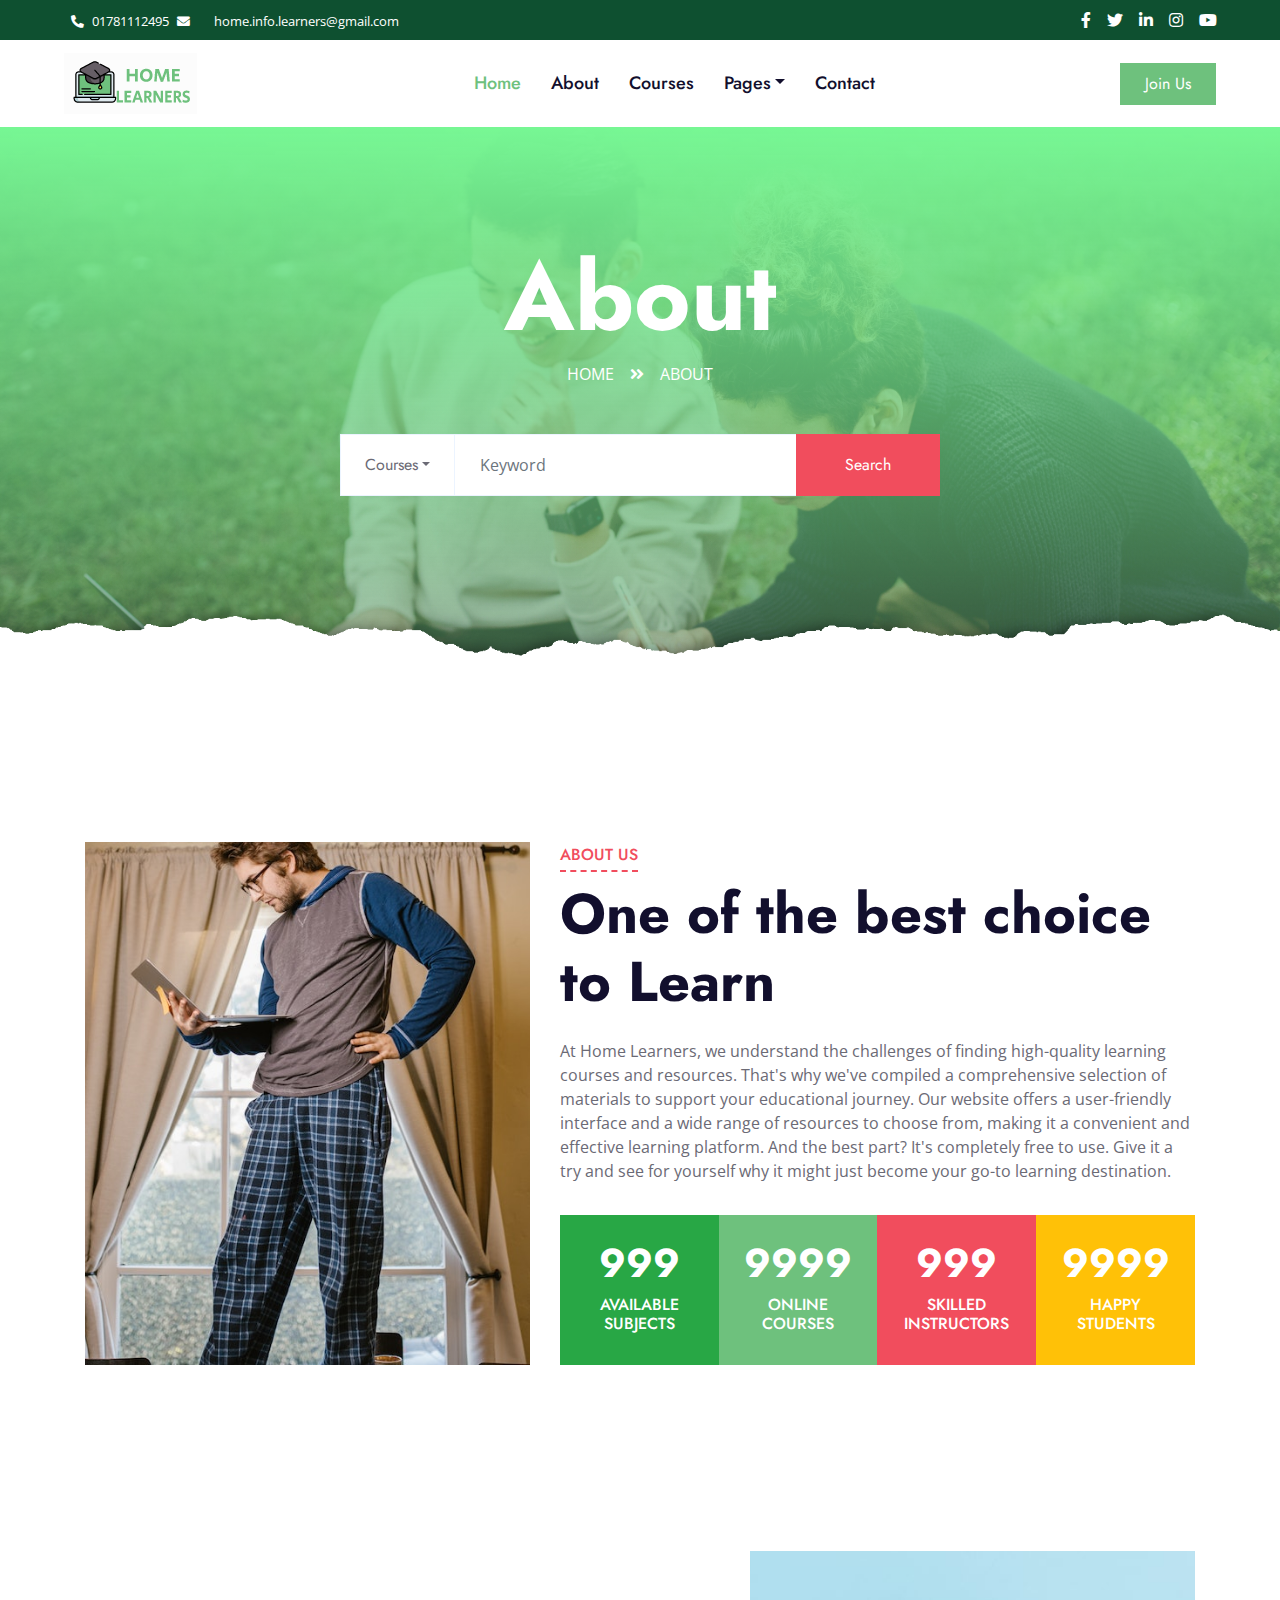
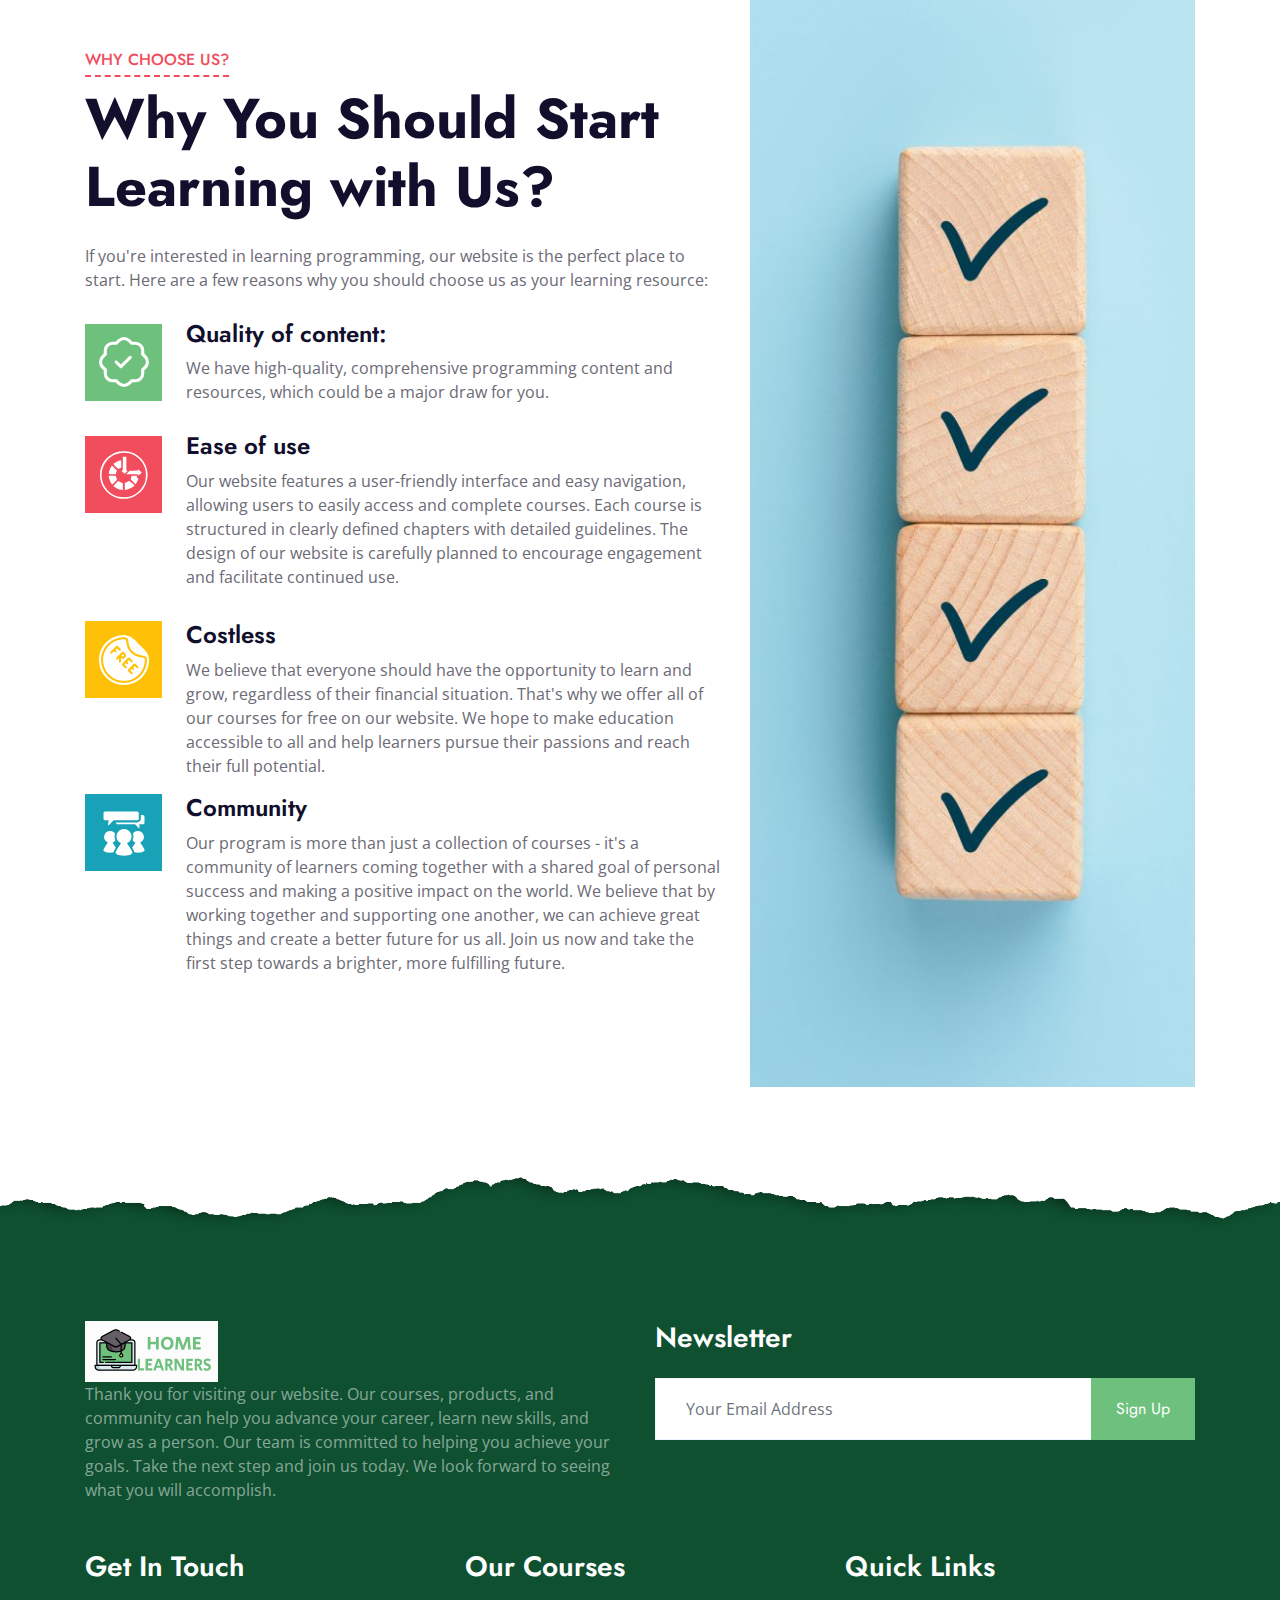
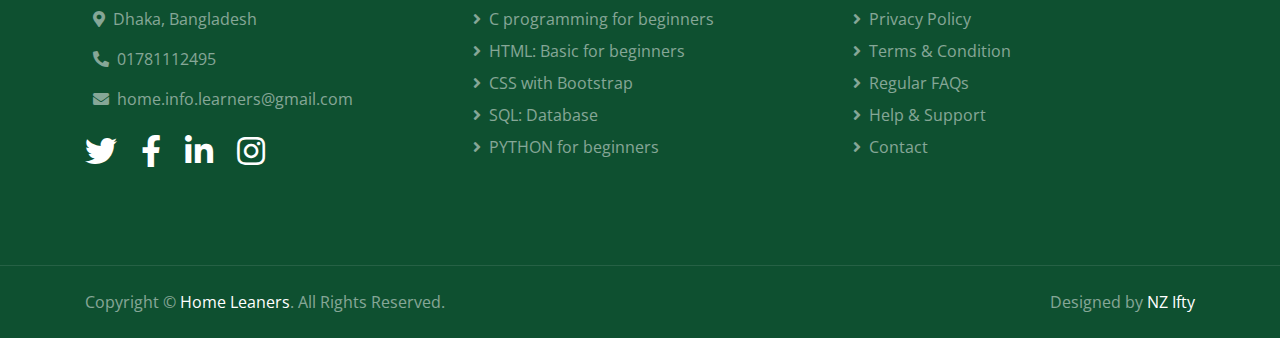
<file: about.html>
<!DOCTYPE html>
<html lang="en">
<head>
    <meta charset="utf-8">
    <title>Home Learners</title>
    <meta content="width=device-width, initial-scale=1.0" name="viewport">
    
<!-- Favicon -->
<link rel="icon" href="img/favicon.ico">

<!-- Google Web Fonts -->
<link rel="preconnect" href="https://fonts.gstatic.com">
<link href="https://fonts.googleapis.com/css2?family=Jost:wght@500;600;700&family=Open+Sans:wght@400;600&display=swap" rel="stylesheet"> 

<!-- Font Awesome -->
<link rel="stylesheet" href="https://cdnjs.cloudflare.com/ajax/libs/font-awesome/5.10.0/css/all.min.css">

<!-- Libraries Stylesheet -->
<link rel="stylesheet" href="lib/owlcarousel/assets/owl.carousel.min.css">

<!-- Customized Bootstrap Stylesheet -->
<link rel="stylesheet" href="css/style.css">

</head>

<body>
    <!-- Topbar Start -->
    <div class="container-fluid bg-dark">
        <div class="row py-2 px-lg-5">
            <div class="col-lg-6 text-center text-lg-left mb-2 mb-lg-0">
                <div class="d-inline-flex align-items-center text-white">
                    <small><i class="fa fa-phone-alt mr-2"></i>01781112495</small>
                    <small><i class="fa fa-envelope mr-2"></i></small>
                    <small class="px-3">home.info.learners@gmail.com</small>
                    </div>
            </div>
            <div class="col-lg-6 text-center text-lg-right">
                <div class="d-inline-flex align-items-center">
                    <a class="text-white px-2" href="https://www.facebook.com/people/Home-Leaners/100088859719385/">
                        <i class="fab fa-facebook-f"></i>
                    </a>
                    <a class="text-white px-2" href="">
                        <i class="fab fa-twitter"></i>
                    </a>
                    <a class="text-white px-2" href="">
                        <i class="fab fa-linkedin-in"></i>
                    </a>
                    <a class="text-white px-2" href="">
                        <i class="fab fa-instagram"></i>
                    </a>
                    <a class="text-white pl-2" href="">
                        <i class="fab fa-youtube"></i>
                    </a>
                </div>
            </div>
        </div>
    </div>
    <!-- Topbar End -->


    <!-- Navbar Start -->
    <div class="container-fluid p-0">
        <nav class="navbar navbar-expand-lg bg-white navbar-light py-3 py-lg-0 px-lg-5">
            <a href="index.html"  class="navbar-brand ml-lg-3"><img src="img/home_learners_logo.png"></a>
            <button type="button" class="navbar-toggler" data-toggle="collapse" data-target="#navbarCollapse">
                <span class="navbar-toggler-icon"></span>
            </button>
            <div class="collapse navbar-collapse justify-content-between px-lg-3" id="navbarCollapse">
                <div class="navbar-nav mx-auto py-0">
                    <a href="index.html" class="nav-item nav-link active">Home</a>
                    <a href="about.html" class="nav-item nav-link">About</a>
                    <a href="course.html" class="nav-item nav-link">Courses</a>
                    <div class="nav-item dropdown">
                        <a href="#" class="nav-link dropdown-toggle" data-toggle="dropdown">Pages</a>
                        <div class="dropdown-menu m-0">
                            <a href="detail.html" class="dropdown-item">Course Detail</a>
                            <a href="feature.html" class="dropdown-item">Our Features</a>
                            <a href="team.html" class="dropdown-item">Instructors</a>
                            <a href="testimonial.html" class="dropdown-item">Testimonial</a>
                        </div>
                    </div>
                    <a href="contact.html" class="nav-item nav-link">Contact</a>
                </div>
                <a href="join.html" class="btn btn-primary py-2 px-4 d-none d-lg-block">Join Us</a>
            </div>
        </nav>
    </div>
    <!-- Navbar End -->


    <!-- Header Start -->
    <div class="jumbotron jumbotron-fluid page-header position-relative overlay-bottom" style="margin-bottom: 90px;">
        <div class="container text-center py-5">
            <h1 class="text-white display-1">About</h1>
            <div class="d-inline-flex text-white mb-5">
                <p class="m-0 text-uppercase"><a class="text-white" href="">Home</a></p>
                <i class="fa fa-angle-double-right pt-1 px-3"></i>
                <p class="m-0 text-uppercase">About</p>
            </div>
            <div class="mx-auto mb-5" style="width: 100%; max-width: 600px;">
                <div class="input-group">
                    <div class="input-group-prepend">
                        <button class="btn btn-outline-light bg-white text-body px-4 dropdown-toggle" type="button" data-toggle="dropdown"
                            aria-haspopup="true" aria-expanded="false">Courses</button>
                        <div class="dropdown-menu">
                            <a class="dropdown-item" href="#">Courses 1: C</a>
                            <a class="dropdown-item" href="#">Courses 2: HTML</a>
                            <a class="dropdown-item" href="#">Courses 3: CSS</a>
                            <a class="dropdown-item" href="#">Courses 4: SQL</a>
                            <a class="dropdown-item" href="#">Courses 5: PYTHON</a>
                        </div>
                    </div>
                    <input type="text" class="form-control border-light" style="padding: 30px 25px;" placeholder="Keyword">
                    <div class="input-group-append">
                        <button class="btn btn-secondary px-4 px-lg-5">Search</button>
                    </div>
                </div>
            </div>
        </div>
    </div>
    <!-- Header End -->


    <!-- About Start -->
    <div class="container-fluid py-5">
        <div class="container py-5">
            <div class="row">
                <div class="col-lg-5 mb-5 mb-lg-0" style="min-height: 500px;">
                    <div class="position-relative h-100">
                        <img class="position-absolute w-100 h-100" src="img/about.jpg" style="object-fit: cover;">
                    </div>
                </div>
                <div class="col-lg-7">
                    <div class="section-title position-relative mb-4">
                        <h6 class="d-inline-block position-relative text-secondary text-uppercase pb-2">About Us</h6>
                        <h1 class="display-4">One of the best choice to Learn</h1>
                    </div>
                    <p>At Home Learners, we understand the challenges of finding high-quality learning courses and resources. That's why we've compiled a comprehensive selection of materials to support your educational journey. Our website offers a user-friendly interface and a wide range of resources to choose from, making it a convenient and effective learning platform. And the best part? It's completely free to use. Give it a try and see for yourself why it might just become your go-to learning destination.</p>
                    <div class="row pt-3 mx-0">
                        <div class="col-3 px-0">
                            <div class="bg-success text-center p-4">
                                <h1 class="text-white" data-toggle="counter-up">999</h1>
                                <h6 class="text-uppercase text-white">Available<span class="d-block">Subjects</span></h6>
                            </div>
                        </div>
                        <div class="col-3 px-0">
                            <div class="bg-primary text-center p-4">
                                <h1 class="text-white" data-toggle="counter-up">9999</h1>
                                <h6 class="text-uppercase text-white">Online<span class="d-block">Courses</span></h6>
                            </div>
                        </div>
                        <div class="col-3 px-0">
                            <div class="bg-secondary text-center p-4">
                                <h1 class="text-white" data-toggle="counter-up">999</h1>
                                <h6 class="text-uppercase text-white">Skilled<span class="d-block">Instructors</span></h6>
                            </div>
                        </div>
                        <div class="col-3 px-0">
                            <div class="bg-warning text-center p-4">
                                <h1 class="text-white" data-toggle="counter-up">9999</h1>
                                <h6 class="text-uppercase text-white">Happy<span class="d-block">Students</span></h6>
                            </div>
                        </div>
                    </div>
                </div>
            </div>
        </div>
    </div>
    <!-- About End -->


    <!-- Feature Start -->
    <div class="container-fluid bg-image" style="margin: 90px 0;">
        <div class="container">
            <div class="row">
                <div class="col-lg-7 my-5 pt-5 pb-lg-5">
                    <div class="section-title position-relative mb-4">
                        <h6 class="d-inline-block position-relative text-secondary text-uppercase pb-2">Why Choose Us?</h6>
                        <h1 class="display-4">Why You Should Start Learning with Us?</h1>
                    </div>
                    <p class="mb-4 pb-2">If you're interested in learning programming, our website is the perfect place to start. Here are a few reasons why you should choose us as your learning resource:</p>                    <div class="d-flex mb-3">
                        <div class="btn-icon bg-primary mr-4" >
                            <svg xmlns="http://www.w3.org/2000/svg" width="50" height="50" fill="white" class="bi bi-patch-check" viewBox="0 0 16 16">
                                <path fill-rule="evenodd" d="M10.354 6.146a.5.5 0 0 1 0 .708l-3 3a.5.5 0 0 1-.708 0l-1.5-1.5a.5.5 0 1 1 .708-.708L7 8.793l2.646-2.647a.5.5 0 0 1 .708 0z"/>
                                <path d="m10.273 2.513-.921-.944.715-.698.622.637.89-.011a2.89 2.89 0 0 1 2.924 2.924l-.01.89.636.622a2.89 2.89 0 0 1 0 4.134l-.637.622.011.89a2.89 2.89 0 0 1-2.924 2.924l-.89-.01-.622.636a2.89 2.89 0 0 1-4.134 0l-.622-.637-.89.011a2.89 2.89 0 0 1-2.924-2.924l.01-.89-.636-.622a2.89 2.89 0 0 1 0-4.134l.637-.622-.011-.89a2.89 2.89 0 0 1 2.924-2.924l.89.01.622-.636a2.89 2.89 0 0 1 4.134 0l-.715.698a1.89 1.89 0 0 0-2.704 0l-.92.944-1.32-.016a1.89 1.89 0 0 0-1.911 1.912l.016 1.318-.944.921a1.89 1.89 0 0 0 0 2.704l.944.92-.016 1.32a1.89 1.89 0 0 0 1.912 1.911l1.318-.016.921.944a1.89 1.89 0 0 0 2.704 0l.92-.944 1.32.016a1.89 1.89 0 0 0 1.911-1.912l-.016-1.318.944-.921a1.89 1.89 0 0 0 0-2.704l-.944-.92.016-1.32a1.89 1.89 0 0 0-1.912-1.911l-1.318.016z"/>
                              </svg>
                        </div>
                        <div class="mt-n1">
                            <h4>Quality of content:</h4>
                            <p>We have high-quality, comprehensive programming content and resources, which could be a major draw for you.</p>
                        </div>
                    </div>
                    <div class="d-flex mb-3">
                        <div class="btn-icon bg-secondary mr-4">
                            <svg version="1.0" xmlns="http://www.w3.org/2000/svg"
                            width="50px" height="50px" viewBox="0 0 128 128"
                            preserveAspectRatio="xMidYMid meet">
                           
                           <g transform="translate(0.000000,128.000000) scale(0.100000,-0.100000)"
                           fill="white" stroke="none">
                           <path d="M487 1234 c-142 -34 -300 -150 -375 -276 -188 -316 -64 -719 270
                           -872 90 -42 156 -56 256 -56 96 0 175 19 270 66 88 43 197 141 246 223 114
                           188 120 432 14 618 -83 147 -232 261 -390 298 -78 18 -214 18 -291 -1z m282
                           -39 c187 -44 342 -189 406 -378 30 -90 34 -228 10 -321 -24 -90 -80 -188 -147
                           -256 -105 -105 -223 -158 -373 -167 -471 -27 -765 499 -498 890 131 193 372
                           286 602 232z"/><path d="M610 930 c0 -180 0 -180 -22 -180 -20 -1 -18 -6 21 -40 l44 -39 45
                           37 c40 33 43 37 24 40 -22 3 -22 6 -22 183 l0 179 -45 0 -45 0 0 -180z"/><path d="M496 1000 c-48 -19 -126 -67 -126 -79 0 -3 27 -33 61 -67 l61 -61 39
                           21 39 21 0 93 c0 103 2 102 -74 72z"/><path d="M311 851 c-25 -35 -61 -133 -61 -168 0 -22 2 -23 89 -23 l89 0 15 48
                           16 47 -63 64 -63 63 -22 -31z"/><path d="M1000 772 c0 -21 -3 -22 -108 -22 l-108 0 -44 -45 -44 -45 151 0
                           c144 0 152 -1 155 -20 3 -18 8 -16 48 19 l45 40 -47 48 c-42 42 -48 45 -48 25z"/><path d="M253 581 c6 -45 53 -155 74 -173 12 -9 25 0 75 49 l60 61 -17 51 -17
                           51 -90 0 -91 0 6 -39z"/><path d="M830 600 c0 -10 -5 -31 -12 -45 -11 -26 -9 -30 52 -85 36 -33 68 -59
                           72 -60 8 0 55 96 63 132 6 23 4 26 -14 21 -18 -5 -21 -1 -21 26 l0 31 -70 0
                           c-63 0 -70 -2 -70 -20z"/><path d="M430 425 l-63 -64 24 -20 c40 -33 125 -71 174 -78 l45 -6 0 92 c0 70
                           -3 91 -14 91 -7 0 -33 11 -58 24 l-45 24 -63 -63z"/><path d="M713 461 l-53 -26 0 -89 0 -89 41 6 c51 7 157 58 187 90 l22 23 -66
                           57 c-36 31 -69 56 -72 55 -4 0 -31 -13 -59 -27z"/>
                           </g>
                           </svg>
                        </div>
                        <div class="mt-n1">
                            <h4>Ease of use</h4>
                            <p>Our website features a user-friendly interface and easy navigation, allowing users to easily access and complete courses. Each course is structured in clearly defined chapters with detailed guidelines. The design of our website is carefully planned to encourage engagement and facilitate continued use.</p>
                        </div>
                    </div>
                    <div class="d-flex mb-3">
                        <div class="btn-icon bg-warning mr-4">
                        <svg fill="white" height="50px" width="50px" version="1.1" id="Layer_1" xmlns="http://www.w3.org/2000/svg" xmlns:xlink="http://www.w3.org/1999/xlink" viewBox="0 0 512.00 512.00" xml:space="preserve"><g id="SVGRepo_bgCarrier" stroke-width="0"></g><g id="SVGRepo_iconCarrier"> <g> <g> <g> <path d="M244.459,221.397c2.859,0,5.547-1.088,7.552-3.115c4.16-4.16,4.16-10.923,0-15.104l-7.552-7.552l-15.104,15.104 l7.552,7.531C238.933,220.288,241.6,221.397,244.459,221.397z"></path> <path d="M510.592,238.507c-2.069-15.979-6.635-30.464-13.355-43.605c-0.064-0.128-0.149-0.235-0.213-0.363 c-15.211-29.483-39.893-52.992-64.085-76.032c-6.699-6.379-13.461-12.821-20.032-19.392 c-6.635-6.613-13.077-13.397-19.499-20.139c-24.363-25.579-49.451-51.477-81.344-66.347c-0.427-0.149-0.725-0.512-1.173-0.597 l-0.533-0.107c-11.584-5.205-24.107-8.896-37.824-10.581C267.52,0.555,262.144,0,256,0C114.837,0,0,114.837,0,256 s114.837,256,256,256s256-114.837,256-256C512,249.493,511.467,243.733,510.592,238.507z M256,490.667 c-129.387,0-234.667-105.28-234.667-234.667c0-126.485,100.672-229.611,226.048-234.197c1.941-0.811,4.075-1.216,6.272-0.725 l1.387,0.299l2.795,0.619l25.131,5.632l2.688,0.597c0.597,0.448,0.896,1.173,1.429,1.664c0.341,0.277,0.811,0.32,1.131,0.619 c1.323,1.344,2.283,2.987,3.307,4.544c0.32,0.512,0.747,0.896,1.045,1.451c4.501,7.851,6.357,18.624,8.917,34.389 c4.629,28.523,10.389,64.021,42.987,96.619c32.597,32.597,68.096,38.357,96.619,42.987c9.387,1.536,17.237,2.88,23.872,4.757 c3.264,0.917,6.165,2.027,8.789,3.307c0.341,0.171,0.64,0.363,0.981,0.533c2.304,1.216,4.352,2.709,6.144,4.395 c0.277,0.256,0.533,0.533,0.789,0.789c1.749,1.813,3.243,3.989,4.459,6.464c0.128,0.277,0.277,0.512,0.405,0.789 c2.688,5.909,4.16,13.589,4.16,24.427C490.667,385.387,385.387,490.667,256,490.667z"></path> <path d="M437.675,231.595c-29.888-4.864-70.827-11.499-108.288-48.96c-37.461-37.461-44.096-78.4-48.96-108.288 c-2.027-12.523-3.584-22.123-5.952-26.731l-21.333-4.779C136.832,44.373,42.667,139.328,42.667,256 c0,117.632,95.701,213.333,213.333,213.333S469.333,373.632,469.333,256c0-3.989-0.427-7.915-0.704-11.861 C466.923,236.437,460.715,235.328,437.675,231.595z M161.493,173.035l-7.552-7.552l-22.635,22.635 c-2.091,2.091-4.821,3.115-7.552,3.115c-2.731,0-5.461-1.045-7.552-3.115c-4.16-4.16-4.16-10.923,0-15.083l60.331-60.331 c4.16-4.16,10.923-4.16,15.083,0l30.165,30.165c4.16,4.16,4.16,10.923,0,15.083c-4.16,4.16-10.923,4.16-15.083,0l-22.635-22.635 L168.981,150.4l7.552,7.552c4.16,4.16,4.16,10.923,0,15.083c-2.091,2.091-4.821,3.115-7.552,3.115 S163.584,175.104,161.493,173.035z M214.293,281.749c-5.888,0-10.667-4.779-10.667-10.667v-34.581l-11.968,11.968 c-4.16,4.16-10.923,4.16-15.083,0c-4.16-4.16-4.16-10.923,0-15.083l29.952-29.952c0.149-0.149,0.277-0.277,0.427-0.427 l29.973-29.973c4.16-4.16,10.923-4.16,15.083,0l15.083,15.083c12.48,12.48,12.48,32.789,0,45.269 c-6.037,6.037-14.08,9.365-22.635,9.365c-7.168,0-13.952-2.325-19.52-6.635v34.965h0.021 C224.96,276.971,220.181,281.749,214.293,281.749z M282.197,323.883c4.16,4.16,4.16,10.923,0,15.083 c-2.091,2.091-4.821,3.115-7.552,3.115s-5.461-1.045-7.552-3.115l-30.165-30.187c-4.16-4.16-4.16-10.923,0-15.083l60.331-60.331 c4.16-4.16,10.923-4.16,15.083,0l30.165,30.165c4.16,4.16,4.16,10.923,0,15.083c-4.16,4.16-10.923,4.16-15.083,0L304.811,256 l-15.083,15.083l7.552,7.552c4.16,4.16,4.16,10.923,0,15.083c-2.091,2.091-4.821,3.115-7.552,3.115 c-2.731,0-5.461-1.045-7.552-3.115l-7.552-7.552l-15.083,15.083L282.197,323.883z M402.859,338.965 c-4.16,4.16-10.923,4.16-15.083,0l-22.635-22.635l-15.083,15.083l7.552,7.552c4.16,4.16,4.16,10.923,0,15.083 c-2.091,2.091-4.821,3.115-7.552,3.115s-5.461-1.045-7.552-3.115l-7.552-7.552l-15.083,15.083l22.635,22.635 c4.16,4.16,4.16,10.923,0,15.083c-2.091,2.091-4.821,3.115-7.552,3.115c-2.731,0-5.461-1.045-7.552-3.115l-30.165-30.165 c-4.16-4.16-4.16-10.923,0-15.083l60.331-60.352c2.005-2.005,4.715-3.115,7.552-3.115c2.837,0,5.547,1.131,7.552,3.115 l30.165,30.187C407.019,328.043,407.019,334.805,402.859,338.965z"></path> </g> </g> </g> </g></svg>
                        </div>
                        <div class="mt-mr-1">
                            <h4>Costless</h4>
                            <p class="m-0">We believe that everyone should have the opportunity to learn and grow, regardless of their financial situation. That's why we offer all of our courses for free on our website. We hope to make education accessible to all and help learners pursue their passions and reach their full potential.</p>
                        </div>
                    </div>
                    <div class="d-flex mb-3">
                        <div class="btn-icon bg-info mr-4">
                            <svg fill="white" width="64px" height="64px" viewBox="-100 -100 1200.00 1200.00" xmlns="http://www.w3.org/2000/svg"><g id="SVGRepo_bgCarrier" stroke-width="0"></g><g id="SVGRepo_iconCarrier"><path d="M323 816q11-18 25-40-22-35-55-85-3-4-7-7-1-1-.5-2t1.5-2q32-15 51-46-15-32-15-68 0-29 10-56-22-30-57.5-41.5t-71 0-57 41.5-21.5 67q0 33 19 61t49 42q1 1 1 2t-1 2q-4 3-6 7-44 65-66 102-9 15-9 25 0 21 37.5 36t89.5 15q34 0 68-8 1-20 15-45zm323 18q-28-48-81-126-3-5-8-9-1-1-1-2.5t2-2.5q37-18 60.5-52.5T642 566q0-38-19.5-70.5t-52-51.5-71-19-71 19-51.5 51.5-19 70.5q0 41 23.5 75.5T442 694q2 0 2 1.5t-1 2.5q-5 5-9 10-53 79-80 126-11 19-11 31 0 17 21 31.5t57 23 79 8.5 79-8.5 57-23 21-31.5q0-12-11-31zm206-672h-36v70q0 29-20.5 49.5T746 302H348v8q1 12 10 20t21 8h328l69 68q4 5 9.5 2.5t5.5-8.5l-4-62h65q13 0 22.5-9t9.5-23V194q0-13-9.5-22.5T852 162zM746 99H147q-13 0-22 9t-9 22v102q0 12 9 21.5t22 9.5h66l-13 83q-1 6 4.5 8.5t9.5-1.5l92-90h440q13 0 22-9t9-22V130q0-13-9-22t-22-9zm132 694q-23-39-65-102-3-4-7-7-1-1-1-2t1-2q30-14 49-42t19-61q0-37-22-67t-57-41.5-70.5 0T668 510q9 27 9 56 0 36-15 68 19 30 51 46 1 1 1.5 2t-.5 2q-4 3-7 7-34 51-55 85 14 22 25 40 14 25 15 45 34 8 68 8 52 0 89.5-15t37.5-36q0-10-9-25z"></path></g></svg>
                        </div>
                        <div class="mt-mr-1">
                            <h4>Community</h4>
                            <p class="m-0">Our program is more than just a collection of courses - it's a community of learners coming together with a shared goal of personal success and making a positive impact on the world. We believe that by working together and supporting one another, we can achieve great things and create a better future for us all.  Join us now and take the first step towards a brighter, more fulfilling future.</p>
                        </div>
                    </div>
                </div>
                <div class="col-lg-5" style="min-height: 500px;">
                    <div class="position-relative h-100">
                        <img class="position-absolute w-100 h-100" src="img/feature.jpg" style="object-fit: cover;">
                    </div>
                </div>
            </div>
        </div>
    </div>
    <!-- Feature End-->


    <!-- Footer Start -->
    <div class="container-fluid position-relative overlay-top bg-dark text-white-50 py-5" style="margin-top: 90px;">
        <div class="container mt-5 pt-5">
            <div class="row">
                <div class="col-md-6 mb-5"><img src="img/home_learners_logo.png">
                    <p class="m-0">Thank you for visiting our website. Our courses, products, and community can help you advance your career, learn new skills, and grow as a person. Our team is committed to helping you achieve your goals. Take the next step and join us today. We look forward to seeing what you will accomplish.</p>
                </div>
                <div class="col-md-6 mb-5">
                    <h3 class="text-white mb-4">Newsletter</h3>
                    <div class="w-100">
                        <div class="input-group">
                            <input type="text" class="form-control border-light" style="padding: 30px;" placeholder="Your Email Address">
                            <div class="input-group-append">
                                <button class="btn btn-primary px-4">Sign Up</button>
                            </div>
                        </div>
                    </div>
                </div>
            </div>
            <div class="row">
                <div class="col-md-4 mb-5">
                    <h3 class="text-white mb-4">Get In Touch</h3>
                    <p><i class="fa fa-map-marker-alt mr-2"></i>Dhaka, Bangladesh</p>
                    <p><i class="fa fa-phone-alt mr-2"></i>01781112495</p>
                    <p><i class="fa fa-envelope mr-2"></i>home.info.learners@gmail.com</p>
                    <div class="d-flex justify-content-start mt-4">
                        <a class="text-white mr-4" href="#"><i class="fab fa-2x fa-twitter"></i></a>
                        <a class="text-white mr-4" href="https://www.facebook.com/people/Home-Leaners/100088859719385/"><i class="fab fa-2x fa-facebook-f"></i></a>
                        <a class="text-white mr-4" href="#"><i class="fab fa-2x fa-linkedin-in"></i></a>
                        <a class="text-white" href="#"><i class="fab fa-2x fa-instagram"></i></a>
                    </div>
                </div>
                <div class="col-md-4 mb-5">
                    <h3 class="text-white mb-4">Our Courses</h3>
                    <div class="d-flex flex-column justify-content-start">
                        <a class="text-white-50 mb-2" href="#"><i class="fa fa-angle-right mr-2"></i>C programming for beginners</a>
                        <a class="text-white-50 mb-2" href="#"><i class="fa fa-angle-right mr-2"></i>HTML: Basic for beginners</a>
                        <a class="text-white-50 mb-2" href="#"><i class="fa fa-angle-right mr-2"></i>CSS with Bootstrap</a>
                        <a class="text-white-50 mb-2" href="#"><i class="fa fa-angle-right mr-2"></i>SQL: Database</a>
                        <a class="text-white-50 mb-2" href="#"><i class="fa fa-angle-right mr-2"></i>PYTHON for beginners</a>
                    </div>
                </div>
                <div class="col-md-4 mb-5">
                    <h3 class="text-white mb-4">Quick Links</h3>
                    <div class="d-flex flex-column justify-content-start">
                        <a class="text-white-50 mb-2" href="#"><i class="fa fa-angle-right mr-2"></i>Privacy Policy</a>
                        <a class="text-white-50 mb-2" href="#"><i class="fa fa-angle-right mr-2"></i>Terms & Condition</a>
                        <a class="text-white-50 mb-2" href="#"><i class="fa fa-angle-right mr-2"></i>Regular FAQs</a>
                        <a class="text-white-50 mb-2" href="#"><i class="fa fa-angle-right mr-2"></i>Help & Support</a>
                        <a class="text-white-50" href="https://www.facebook.com/people/Home-Leaners/100088859719385/"><i class="fa fa-angle-right mr-2"></i>Contact</a>
                    </div>
                </div>
            </div>
        </div>
    </div>
    <div class="container-fluid bg-dark text-white-50 border-top py-4" style="border-color: rgba(256, 256, 256, .1) !important;">
        <div class="container">
            <div class="row">
                <div class="col-md-6 text-center text-md-left mb-3 mb-md-0">
                    <p class="m-0">Copyright &copy; <a class="text-white" href="index.html">Home Leaners</a>. All Rights Reserved.
                    </p>
                </div>
                <div class="col-md-6 text-center text-md-right">
                    <p class="m-0">Designed by  <a class="text-white" href="img/imadeit.png">NZ Ifty</a>
                    </p>
                </div>
            </div>
        </div>
    </div>
    <!-- Footer End -->


    <!-- Back to Top -->
    <a href="#" class="btn btn-lg btn-primary rounded-0 btn-lg-square back-to-top"><i class="fa fa-angle-double-up"></i></a>


    <!-- JavaScript Libraries -->
    <script src="https://code.jquery.com/jquery-3.4.1.min.js"></script>
    <script src="https://stackpath.bootstrapcdn.com/bootstrap/4.4.1/js/bootstrap.bundle.min.js"></script>
    <script src="lib/easing/easing.min.js"></script>
    <script src="lib/waypoints/waypoints.min.js"></script>
    <script src="lib/counterup/counterup.min.js"></script>
    <script src="lib/owlcarousel/owl.carousel.min.js"></script>

    <!-- Template Javascript -->
    <script src="js/main.js"></script>
</body>

</html>
</file>
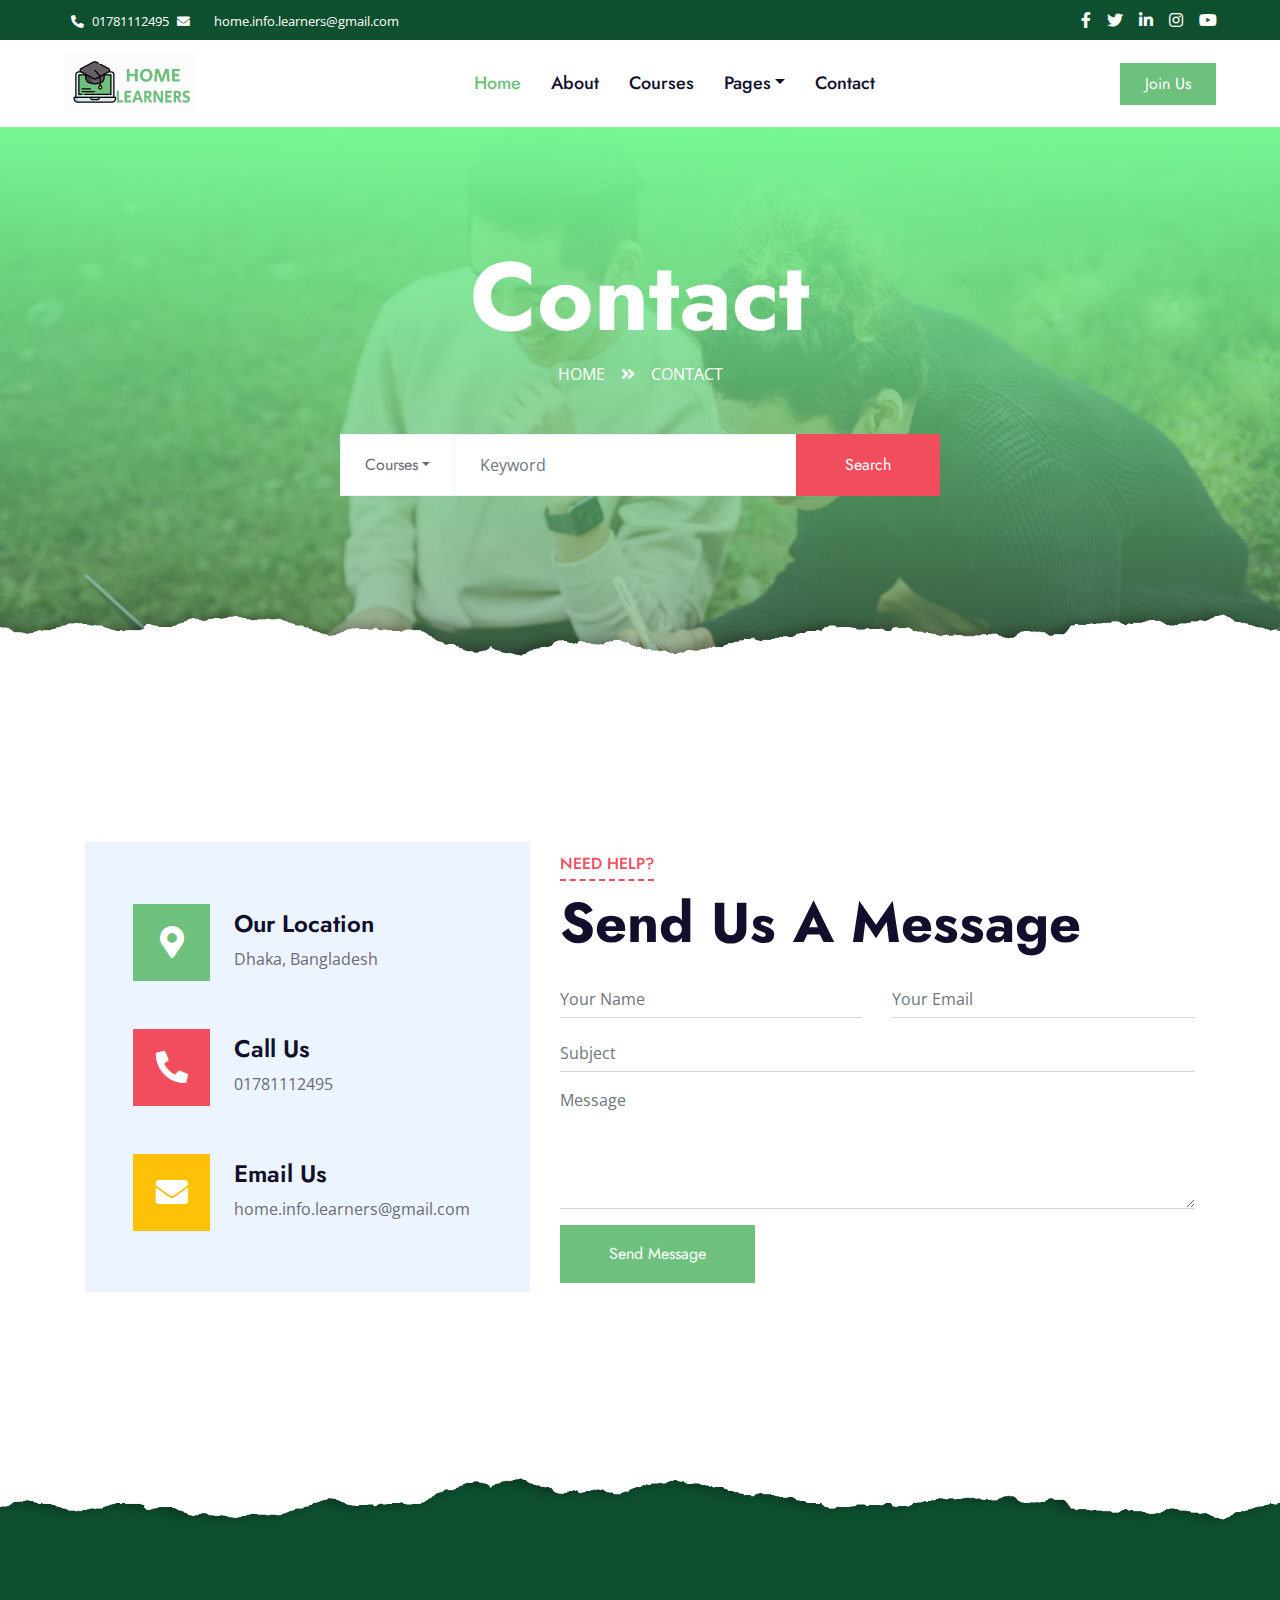
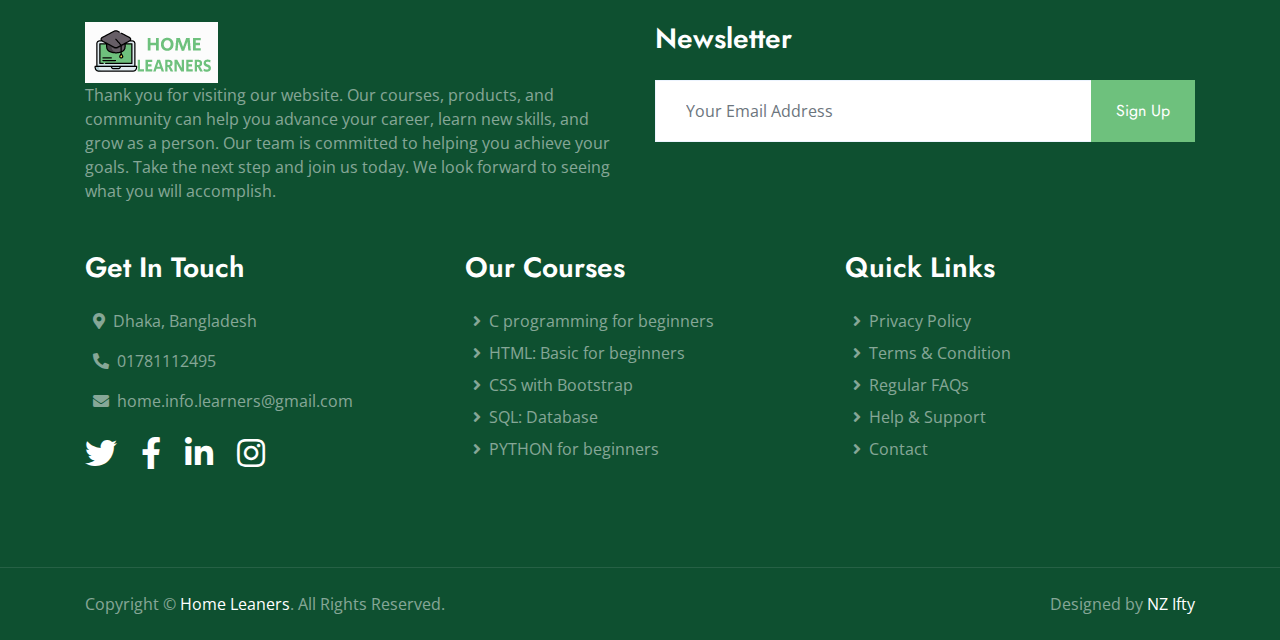
<file: contact.html>
<!DOCTYPE html>
<html lang="en">
<head>
    <meta charset="utf-8">
    <title>Home Learners</title>
    <meta content="width=device-width, initial-scale=1.0" name="viewport">
    
<!-- Favicon -->
<link rel="icon" href="img/favicon.ico">

<!-- Google Web Fonts -->
<link rel="preconnect" href="https://fonts.gstatic.com">
<link href="https://fonts.googleapis.com/css2?family=Jost:wght@500;600;700&family=Open+Sans:wght@400;600&display=swap" rel="stylesheet"> 

<!-- Font Awesome -->
<link rel="stylesheet" href="https://cdnjs.cloudflare.com/ajax/libs/font-awesome/5.10.0/css/all.min.css">

<!-- Libraries Stylesheet -->
<link rel="stylesheet" href="lib/owlcarousel/assets/owl.carousel.min.css">

<!-- Customized Bootstrap Stylesheet -->
<link rel="stylesheet" href="css/style.css">

</head>

<body>
    <!-- Topbar Start -->
    <div class="container-fluid bg-dark">
        <div class="row py-2 px-lg-5">
            <div class="col-lg-6 text-center text-lg-left mb-2 mb-lg-0">
                <div class="d-inline-flex align-items-center text-white">
                    <small><i class="fa fa-phone-alt mr-2"></i>01781112495</small>
                    <small><i class="fa fa-envelope mr-2"></i></small>
                    <small class="px-3">home.info.learners@gmail.com</small>
                    </div>
            </div>
            <div class="col-lg-6 text-center text-lg-right">
                <div class="d-inline-flex align-items-center">
                    <a class="text-white px-2" href="https://www.facebook.com/people/Home-Leaners/100088859719385/">
                        <i class="fab fa-facebook-f"></i>
                    </a>
                    <a class="text-white px-2" href="">
                        <i class="fab fa-twitter"></i>
                    </a>
                    <a class="text-white px-2" href="">
                        <i class="fab fa-linkedin-in"></i>
                    </a>
                    <a class="text-white px-2" href="">
                        <i class="fab fa-instagram"></i>
                    </a>
                    <a class="text-white pl-2" href="">
                        <i class="fab fa-youtube"></i>
                    </a>
                </div>
            </div>
        </div>
    </div>
    <!-- Topbar End -->


    <!-- Navbar Start -->
    <div class="container-fluid p-0">
        <nav class="navbar navbar-expand-lg bg-white navbar-light py-3 py-lg-0 px-lg-5">
            <a href="index.html"  class="navbar-brand ml-lg-3"><img src="img/home_learners_logo.png"></a>
            <button type="button" class="navbar-toggler" data-toggle="collapse" data-target="#navbarCollapse">
                <span class="navbar-toggler-icon"></span>
            </button>
            <div class="collapse navbar-collapse justify-content-between px-lg-3" id="navbarCollapse">
                <div class="navbar-nav mx-auto py-0">
                    <a href="index.html" class="nav-item nav-link active">Home</a>
                    <a href="about.html" class="nav-item nav-link">About</a>
                    <a href="course.html" class="nav-item nav-link">Courses</a>
                    <div class="nav-item dropdown">
                        <a href="#" class="nav-link dropdown-toggle" data-toggle="dropdown">Pages</a>
                        <div class="dropdown-menu m-0">
                            <a href="detail.html" class="dropdown-item">Course Detail</a>
                            <a href="feature.html" class="dropdown-item">Our Features</a>
                            <a href="team.html" class="dropdown-item">Instructors</a>
                            <a href="testimonial.html" class="dropdown-item">Testimonial</a>
                        </div>
                    </div>
                    <a href="contact.html" class="nav-item nav-link">Contact</a>
                </div>
                <a href="join.html" class="btn btn-primary py-2 px-4 d-none d-lg-block">Join Us</a>
            </div>
        </nav>
    </div>
    <!-- Navbar End -->


    <!-- Header Start -->
    <div class="jumbotron jumbotron-fluid page-header position-relative overlay-bottom" style="margin-bottom: 90px;">
        <div class="container text-center py-5">
            <h1 class="text-white display-1">Contact</h1>
            <div class="d-inline-flex text-white mb-5">
                <p class="m-0 text-uppercase"><a class="text-white" href="">Home</a></p>
                <i class="fa fa-angle-double-right pt-1 px-3"></i>
                <p class="m-0 text-uppercase">Contact</p>
            </div>
            <div class="mx-auto mb-5" style="width: 100%; max-width: 600px;">
                <div class="input-group">
                    <div class="input-group-prepend">
                        <button class="btn btn-outline-light bg-white text-body px-4 dropdown-toggle" type="button" data-toggle="dropdown"
                            aria-haspopup="true" aria-expanded="false">Courses</button>
                        <div class="dropdown-menu">
                            <a class="dropdown-item" href="#">Courses 1</a>
                            <a class="dropdown-item" href="#">Courses 2</a>
                            <a class="dropdown-item" href="#">Courses 3</a>
                        </div>
                    </div>
                    <input type="text" class="form-control border-light" style="padding: 30px 25px;" placeholder="Keyword">
                    <div class="input-group-append">
                        <button class="btn btn-secondary px-4 px-lg-5">Search</button>
                    </div>
                </div>
            </div>
        </div>
    </div>
    <!-- Header End -->


    <!-- Contact Start -->
    <div class="container-fluid py-5">
        <div class="container py-5">
            <div class="row align-items-center">
                <div class="col-lg-5 mb-5 mb-lg-0">
                    <div class="bg-light d-flex flex-column justify-content-center px-5" style="height: 450px;">
                        <div class="d-flex align-items-center mb-5">
                            <div class="btn-icon bg-primary mr-4">
                                <i class="fa fa-2x fa-map-marker-alt text-white"></i>
                            </div>
                            <div class="mt-n1">
                                <h4>Our Location</h4>
                                <p class="m-0">Dhaka, Bangladesh</p>
                            </div>
                        </div>
                        <div class="d-flex align-items-center mb-5">
                            <div class="btn-icon bg-secondary mr-4">
                                <i class="fa fa-2x fa-phone-alt text-white"></i>
                            </div>
                            <div class="mt-n1">
                                <h4>Call Us</h4>
                                <p class="m-0">01781112495</p>
                            </div>
                        </div>
                        <div class="d-flex align-items-center">
                            <div class="btn-icon bg-warning mr-4">
                                <i class="fa fa-2x fa-envelope text-white"></i>
                            </div>
                            <div class="mt-n1">
                                <h4>Email Us</h4>
                                <p class="m-0">home.info.learners@gmail.com</p>
                            </div>
                        </div>
                    </div>
                </div>
                <div class="col-lg-7">
                    <div class="section-title position-relative mb-4">
                        <h6 class="d-inline-block position-relative text-secondary text-uppercase pb-2">Need Help?</h6>
                        <h1 class="display-4">Send Us A Message</h1>
                    </div>
                    <div class="contact-form">
                        <form>
                            <div class="row">
                                <div class="col-6 form-group">
                                    <input type="text" class="form-control border-top-0 border-right-0 border-left-0 p-0" placeholder="Your Name" required="required">
                                </div>
                                <div class="col-6 form-group">
                                    <input type="email" class="form-control border-top-0 border-right-0 border-left-0 p-0" placeholder="Your Email" required="required">
                                </div>
                            </div>
                            <div class="form-group">
                                <input type="text" class="form-control border-top-0 border-right-0 border-left-0 p-0" placeholder="Subject" required="required">
                            </div>
                            <div class="form-group">
                                <textarea class="form-control border-top-0 border-right-0 border-left-0 p-0" rows="5" placeholder="Message" required="required"></textarea>
                            </div>
                            <div>
                                <button class="btn btn-primary py-3 px-5" type="submit">Send Message</button>
                            </div>
                        </form>
                    </div>
                </div>
            </div>
        </div>
    </div>
    <!-- Contact End -->


    <!-- Footer Start -->
    <div class="container-fluid position-relative overlay-top bg-dark text-white-50 py-5" style="margin-top: 90px;">
        <div class="container mt-5 pt-5">
            <div class="row">
                <div class="col-md-6 mb-5"><img src="img/home_learners_logo.png">
                    <p class="m-0">Thank you for visiting our website. Our courses, products, and community can help you advance your career, learn new skills, and grow as a person. Our team is committed to helping you achieve your goals. Take the next step and join us today. We look forward to seeing what you will accomplish.</p>
                </div>
                <div class="col-md-6 mb-5">
                    <h3 class="text-white mb-4">Newsletter</h3>
                    <div class="w-100">
                        <div class="input-group">
                            <input type="text" class="form-control border-light" style="padding: 30px;" placeholder="Your Email Address">
                            <div class="input-group-append">
                                <button class="btn btn-primary px-4">Sign Up</button>
                            </div>
                        </div>
                    </div>
                </div>
            </div>
            <div class="row">
                <div class="col-md-4 mb-5">
                    <h3 class="text-white mb-4">Get In Touch</h3>
                    <p><i class="fa fa-map-marker-alt mr-2"></i>Dhaka, Bangladesh</p>
                    <p><i class="fa fa-phone-alt mr-2"></i>01781112495</p>
                    <p><i class="fa fa-envelope mr-2"></i>home.info.learners@gmail.com</p>
                    <div class="d-flex justify-content-start mt-4">
                        <a class="text-white mr-4" href="#"><i class="fab fa-2x fa-twitter"></i></a>
                        <a class="text-white mr-4" href="https://www.facebook.com/people/Home-Leaners/100088859719385/"><i class="fab fa-2x fa-facebook-f"></i></a>
                        <a class="text-white mr-4" href="#"><i class="fab fa-2x fa-linkedin-in"></i></a>
                        <a class="text-white" href="#"><i class="fab fa-2x fa-instagram"></i></a>
                    </div>
                </div>
                <div class="col-md-4 mb-5">
                    <h3 class="text-white mb-4">Our Courses</h3>
                    <div class="d-flex flex-column justify-content-start">
                        <a class="text-white-50 mb-2" href="#"><i class="fa fa-angle-right mr-2"></i>C programming for beginners</a>
                        <a class="text-white-50 mb-2" href="#"><i class="fa fa-angle-right mr-2"></i>HTML: Basic for beginners</a>
                        <a class="text-white-50 mb-2" href="#"><i class="fa fa-angle-right mr-2"></i>CSS with Bootstrap</a>
                        <a class="text-white-50 mb-2" href="#"><i class="fa fa-angle-right mr-2"></i>SQL: Database</a>
                        <a class="text-white-50 mb-2" href="#"><i class="fa fa-angle-right mr-2"></i>PYTHON for beginners</a>
                    </div>
                </div>
                <div class="col-md-4 mb-5">
                    <h3 class="text-white mb-4">Quick Links</h3>
                    <div class="d-flex flex-column justify-content-start">
                        <a class="text-white-50 mb-2" href="#"><i class="fa fa-angle-right mr-2"></i>Privacy Policy</a>
                        <a class="text-white-50 mb-2" href="#"><i class="fa fa-angle-right mr-2"></i>Terms & Condition</a>
                        <a class="text-white-50 mb-2" href="#"><i class="fa fa-angle-right mr-2"></i>Regular FAQs</a>
                        <a class="text-white-50 mb-2" href="#"><i class="fa fa-angle-right mr-2"></i>Help & Support</a>
                        <a class="text-white-50" href="https://www.facebook.com/people/Home-Leaners/100088859719385/"><i class="fa fa-angle-right mr-2"></i>Contact</a>
                    </div>
                </div>
            </div>
        </div>
    </div>
    <div class="container-fluid bg-dark text-white-50 border-top py-4" style="border-color: rgba(256, 256, 256, .1) !important;">
        <div class="container">
            <div class="row">
                <div class="col-md-6 text-center text-md-left mb-3 mb-md-0">
                    <p class="m-0">Copyright &copy; <a class="text-white" href="index.html">Home Leaners</a>. All Rights Reserved.
                    </p>
                </div>
                <div class="col-md-6 text-center text-md-right">
                    <p class="m-0">Designed by  <a class="text-white" href="img/imadeit.png">NZ Ifty</a>
                    </p>
                </div>
            </div>
        </div>
    </div>
    <!-- Footer End -->


    <!-- Back to Top -->
    <a href="#" class="btn btn-lg btn-primary rounded-0 btn-lg-square back-to-top"><i class="fa fa-angle-double-up"></i></a>


    <!-- JavaScript Libraries -->
    <script src="https://code.jquery.com/jquery-3.4.1.min.js"></script>
    <script src="https://stackpath.bootstrapcdn.com/bootstrap/4.4.1/js/bootstrap.bundle.min.js"></script>
    <script src="lib/easing/easing.min.js"></script>
    <script src="lib/waypoints/waypoints.min.js"></script>
    <script src="lib/counterup/counterup.min.js"></script>
    <script src="lib/owlcarousel/owl.carousel.min.js"></script>

    <!-- Template Javascript -->
    <script src="js/main.js"></script>
</body>

</html>
</file>
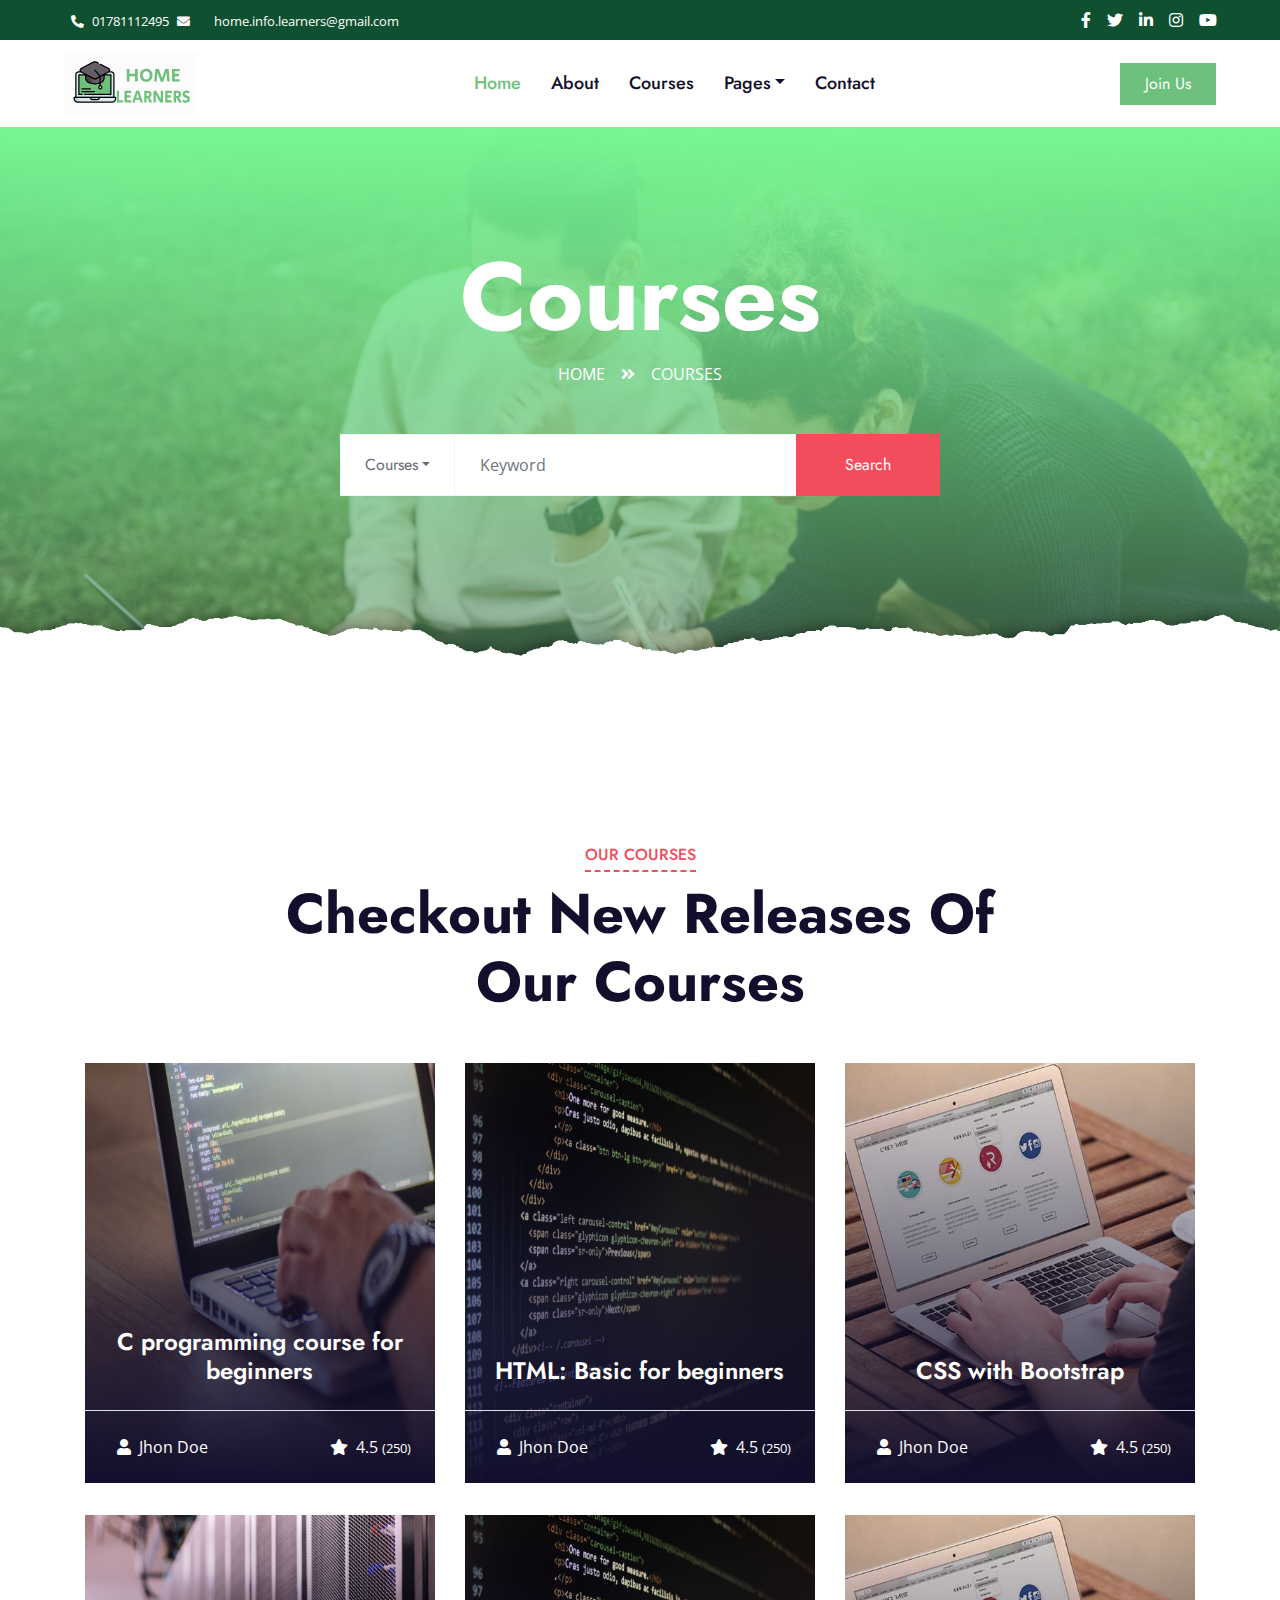
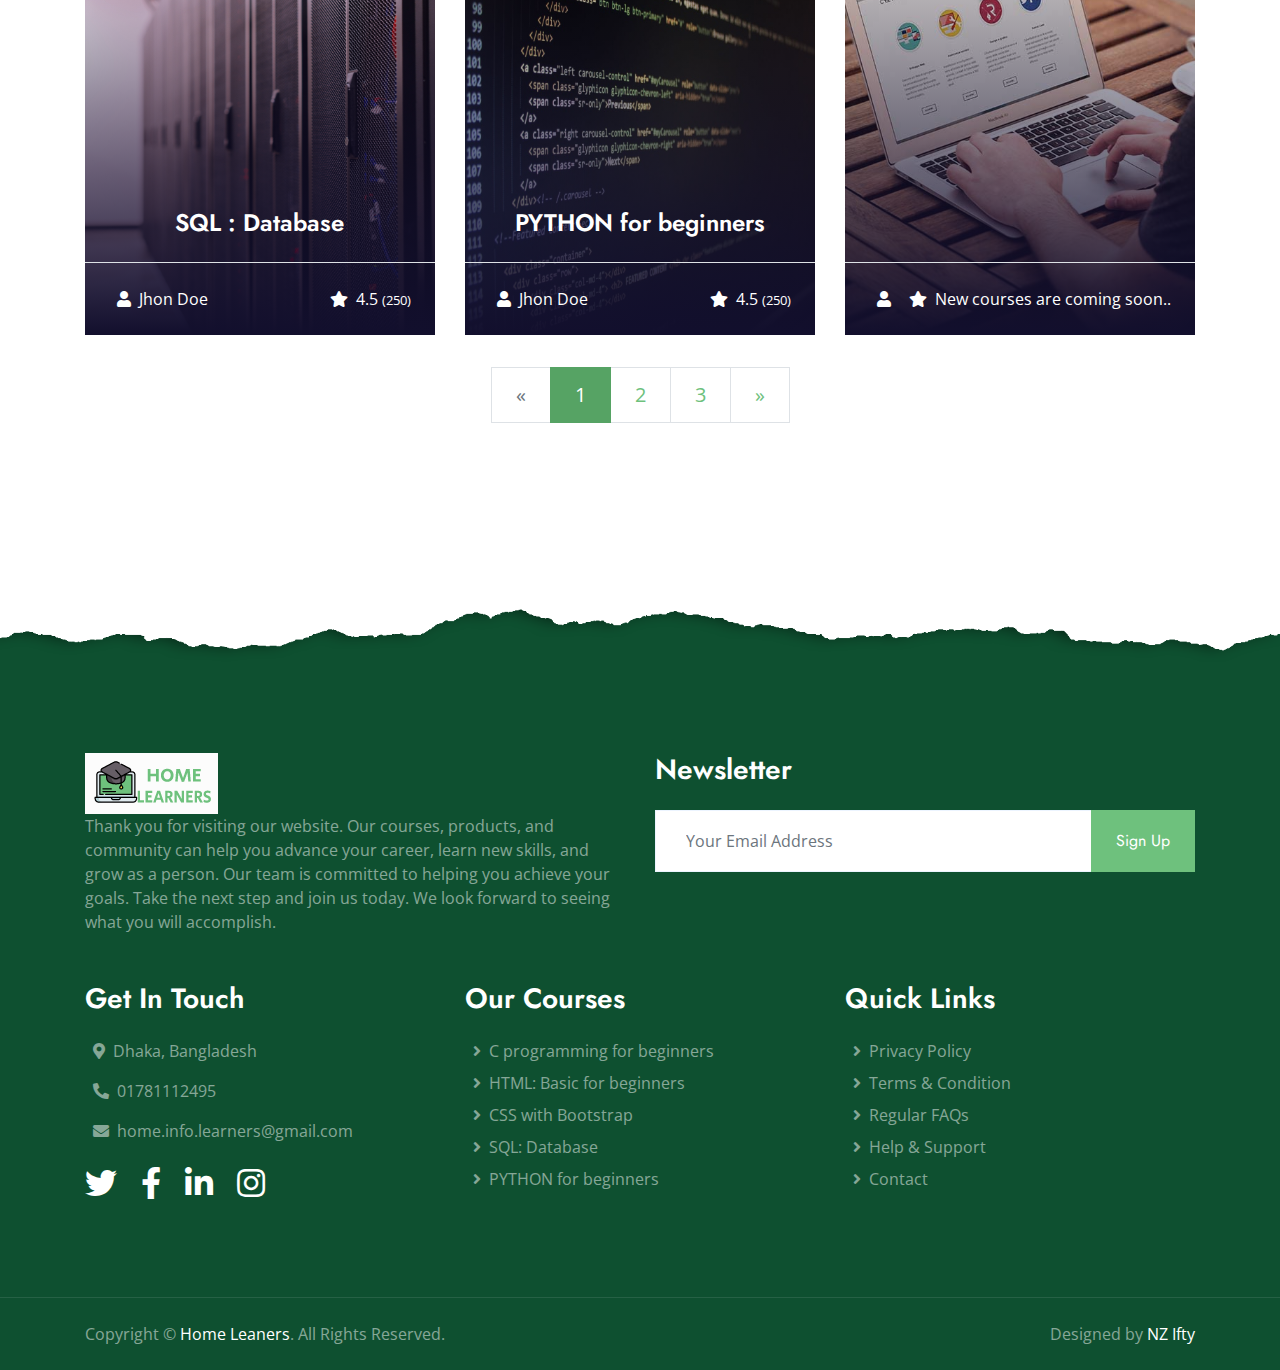
<file: course.html>
<!DOCTYPE html>
<html lang="en">
<head>
    <meta charset="utf-8">
    <title>Home Learners</title>
    <meta content="width=device-width, initial-scale=1.0" name="viewport">
    
<!-- Favicon -->
<link rel="icon" href="img/favicon.ico">

<!-- Google Web Fonts -->
<link rel="preconnect" href="https://fonts.gstatic.com">
<link href="https://fonts.googleapis.com/css2?family=Jost:wght@500;600;700&family=Open+Sans:wght@400;600&display=swap" rel="stylesheet"> 

<!-- Font Awesome -->
<link rel="stylesheet" href="https://cdnjs.cloudflare.com/ajax/libs/font-awesome/5.10.0/css/all.min.css">

<!-- Libraries Stylesheet -->
<link rel="stylesheet" href="lib/owlcarousel/assets/owl.carousel.min.css">

<!-- Customized Bootstrap Stylesheet -->
<link rel="stylesheet" href="css/style.css">

</head>

<body>
    <!-- Topbar Start -->
    <div class="container-fluid bg-dark">
        <div class="row py-2 px-lg-5">
            <div class="col-lg-6 text-center text-lg-left mb-2 mb-lg-0">
                <div class="d-inline-flex align-items-center text-white">
                    <small><i class="fa fa-phone-alt mr-2"></i>01781112495</small>
                    <small><i class="fa fa-envelope mr-2"></i></small>
                    <small class="px-3">home.info.learners@gmail.com</small>
                    </div>
            </div>
            <div class="col-lg-6 text-center text-lg-right">
                <div class="d-inline-flex align-items-center">
                    <a class="text-white px-2" href="https://www.facebook.com/people/Home-Leaners/100088859719385/">
                        <i class="fab fa-facebook-f"></i>
                    </a>
                    <a class="text-white px-2" href="">
                        <i class="fab fa-twitter"></i>
                    </a>
                    <a class="text-white px-2" href="">
                        <i class="fab fa-linkedin-in"></i>
                    </a>
                    <a class="text-white px-2" href="">
                        <i class="fab fa-instagram"></i>
                    </a>
                    <a class="text-white pl-2" href="">
                        <i class="fab fa-youtube"></i>
                    </a>
                </div>
            </div>
        </div>
    </div>
    <!-- Topbar End -->

    <!-- Navbar Start -->
    <div class="container-fluid p-0">
        <nav class="navbar navbar-expand-lg bg-white navbar-light py-3 py-lg-0 px-lg-5">
            <a href="index.html"  class="navbar-brand ml-lg-3"><img src="img/home_learners_logo.png"></a>
            <button type="button" class="navbar-toggler" data-toggle="collapse" data-target="#navbarCollapse">
                <span class="navbar-toggler-icon"></span>
            </button>
            <div class="collapse navbar-collapse justify-content-between px-lg-3" id="navbarCollapse">
                <div class="navbar-nav mx-auto py-0">
                    <a href="index.html" class="nav-item nav-link active">Home</a>
                    <a href="about.html" class="nav-item nav-link">About</a>
                    <a href="course.html" class="nav-item nav-link">Courses</a>
                    <div class="nav-item dropdown">
                        <a href="#" class="nav-link dropdown-toggle" data-toggle="dropdown">Pages</a>
                        <div class="dropdown-menu m-0">
                            <a href="detail.html" class="dropdown-item">Course Detail</a>
                            <a href="feature.html" class="dropdown-item">Our Features</a>
                            <a href="team.html" class="dropdown-item">Instructors</a>
                            <a href="testimonial.html" class="dropdown-item">Testimonial</a>
                        </div>
                    </div>
                    <a href="contact.html" class="nav-item nav-link">Contact</a>
                </div>
                <a href="join.html" class="btn btn-primary py-2 px-4 d-none d-lg-block">Join Us</a>
            </div>
        </nav>
    </div>
    <!-- Navbar End -->


    <!-- Header Start -->
    <div class="jumbotron jumbotron-fluid page-header position-relative overlay-bottom" style="margin-bottom: 90px;">
        <div class="container text-center py-5">
            <h1 class="text-white display-1">Courses</h1>
            <div class="d-inline-flex text-white mb-5">
                <p class="m-0 text-uppercase"><a class="text-white" href="">Home</a></p>
                <i class="fa fa-angle-double-right pt-1 px-3"></i>
                <p class="m-0 text-uppercase">Courses</p>
            </div>
            <div class="mx-auto mb-5" style="width: 100%; max-width: 600px;">
                <div class="input-group">
                    <div class="input-group-prepend">
                        <button class="btn btn-outline-light bg-white text-body px-4 dropdown-toggle" type="button" data-toggle="dropdown"
                            aria-haspopup="true" aria-expanded="false">Courses</button>
                        <div class="dropdown-menu">
                            <a class="dropdown-item" href="#">Courses 1: C</a>
                            <a class="dropdown-item" href="#">Courses 2: HTML</a>
                            <a class="dropdown-item" href="#">Courses 3: CSS</a>
                            <a class="dropdown-item" href="#">Courses 4: SQL</a>
                            <a class="dropdown-item" href="#">Courses 5: PYTHON</a>
                        </div>
                    </div>
                    <input type="text" class="form-control border-light" style="padding: 30px 25px;" placeholder="Keyword">
                    <div class="input-group-append">
                        <button class="btn btn-secondary px-4 px-lg-5">Search</button>
                    </div>
                </div>
            </div>
        </div>
    </div>
    <!-- Header End -->


    <!-- Courses Start -->
    <div class="container-fluid py-5">
        <div class="container py-5">
            <div class="row mx-0 justify-content-center">
                <div class="col-lg-8">
                    <div class="section-title text-center position-relative mb-5">
                        <h6 class="d-inline-block position-relative text-secondary text-uppercase pb-2">Our Courses</h6>
                        <h1 class="display-4">Checkout New Releases Of Our Courses</h1>
                    </div>
                </div>
            </div>
            <div class="row">
                <div class="col-lg-4 col-md-6 pb-4">
                    <a class="courses-list-item position-relative d-block overflow-hidden mb-2" href="detail.html">
                        <img class="img-fluid" src="img/courses-1.jpg" alt="">
                        <div class="courses-text">
                            <h4 class="text-center text-white px-3">C programming course for beginners</h4>
                            <div class="border-top w-100 mt-3">
                                <div class="d-flex justify-content-between p-4">
                                    <span class="text-white"><i class="fa fa-user mr-2"></i>Jhon Doe</span>
                                    <span class="text-white"><i class="fa fa-star mr-2"></i>4.5
                                        <small>(250)</small></span>
                                </div>
                            </div>
                        </div>
                    </a>
                </div>
                <div class="col-lg-4 col-md-6 pb-4">
                    <a class="courses-list-item position-relative d-block overflow-hidden mb-2" href="detail.html">
                        <img class="img-fluid" src="img/courses-2.jpg" alt="">
                        <div class="courses-text">
                            <h4 class="text-center text-white px-3">HTML: Basic for beginners</h4>
                            <div class="border-top w-100 mt-3">
                                <div class="d-flex justify-content-between p-4">
                                    <span class="text-white"><i class="fa fa-user mr-2"></i>Jhon Doe</span>
                                    <span class="text-white"><i class="fa fa-star mr-2"></i>4.5
                                        <small>(250)</small></span>
                                </div>
                            </div>
                        </div>
                    </a>
                </div>
                <div class="col-lg-4 col-md-6 pb-4">
                    <a class="courses-list-item position-relative d-block overflow-hidden mb-2" href="detail.html">
                        <img class="img-fluid" src="img/courses-6.jpg" alt="">
                        <div class="courses-text">
                            <h4 class="text-center text-white px-3">CSS with Bootstrap</h4>
                            <div class="border-top w-100 mt-3">
                                <div class="d-flex justify-content-between p-4">
                                    <span class="text-white"><i class="fa fa-user mr-2"></i>Jhon Doe</span>
                                    <span class="text-white"><i class="fa fa-star mr-2"></i>4.5
                                        <small>(250)</small></span>
                                </div>
                            </div>
                        </div>
                    </a>
                </div>
                <div class="col-lg-4 col-md-6 pb-4">
                    <a class="courses-list-item position-relative d-block overflow-hidden mb-2" href="detail.html">
                        <img class="img-fluid" src="img/courses-4.jpg" alt="">
                        <div class="courses-text">
                            <h4 class="text-center text-white px-3">SQL : Database</h4>
                            <div class="border-top w-100 mt-3">
                                <div class="d-flex justify-content-between p-4">
                                    <span class="text-white"><i class="fa fa-user mr-2"></i>Jhon Doe</span>
                                    <span class="text-white"><i class="fa fa-star mr-2"></i>4.5
                                        <small>(250)</small></span>
                                </div>
                            </div>
                        </div>
                    </a>
                </div>
                <div class="col-lg-4 col-md-6 pb-4">
                    <a class="courses-list-item position-relative d-block overflow-hidden mb-2" href="detail.html">
                        <img class="img-fluid" src="img/courses-2.jpg" alt="">
                        <div class="courses-text">
                            <h4 class="text-center text-white px-3">PYTHON for beginners</h4>
                            <div class="border-top w-100 mt-3">
                                <div class="d-flex justify-content-between p-4">
                                    <span class="text-white"><i class="fa fa-user mr-2"></i>Jhon Doe</span>
                                    <span class="text-white"><i class="fa fa-star mr-2"></i>4.5
                                        <small>(250)</small></span>
                                </div>
                            </div>
                        </div>
                    </a>
                </div>
                <div class="col-lg-4 col-md-6 pb-4">
                    <a class="courses-list-item position-relative d-block overflow-hidden mb-2" href="detail.html">
                        <img class="img-fluid" src="img/courses-6.jpg" alt="">
                        <div class="courses-text">
                            <h4 class="text-center text-white px-3"></h4>
                            <div class="border-top w-100 mt-3">
                                <div class="d-flex justify-content-between p-4">
                                    <span class="text-white"><i class="fa fa-user mr-2"></i></span>
                                    <span class="text-white"><i class="fa fa-star mr-2"></i>New courses are coming soon..<small></small></span>
                                </div>
                            </div>
                        </div>
                    </a>
                </div>
                <div class="col-12">
                    <nav aria-label="Page navigation">
                        <ul class="pagination pagination-lg justify-content-center mb-0">
                          <li class="page-item disabled">
                            <a class="page-link rounded-0" href="#" aria-label="Previous">
                              <span aria-hidden="true">&laquo;</span>
                              <span class="sr-only">Previous</span>
                            </a>
                          </li>
                          <li class="page-item active"><a class="page-link" href="#">1</a></li>
                          <li class="page-item"><a class="page-link" href="#">2</a></li>
                          <li class="page-item"><a class="page-link" href="#">3</a></li>
                          <li class="page-item">
                            <a class="page-link rounded-0" href="#" aria-label="Next">
                              <span aria-hidden="true">&raquo;</span>
                              <span class="sr-only">Next</span>
                            </a>
                          </li>
                        </ul>
                      </nav>
                </div>
            </div>
        </div>
    </div>
    <!-- Courses End -->


    <!-- Footer Start -->
    <div class="container-fluid position-relative overlay-top bg-dark text-white-50 py-5" style="margin-top: 90px;">
        <div class="container mt-5 pt-5">
            <div class="row">
                <div class="col-md-6 mb-5"><img src="img/home_learners_logo.png">
                    <p class="m-0">Thank you for visiting our website. Our courses, products, and community can help you advance your career, learn new skills, and grow as a person. Our team is committed to helping you achieve your goals. Take the next step and join us today. We look forward to seeing what you will accomplish.</p>
                </div>
                <div class="col-md-6 mb-5">
                    <h3 class="text-white mb-4">Newsletter</h3>
                    <div class="w-100">
                        <div class="input-group">
                            <input type="text" class="form-control border-light" style="padding: 30px;" placeholder="Your Email Address">
                            <div class="input-group-append">
                                <button class="btn btn-primary px-4">Sign Up</button>
                            </div>
                        </div>
                    </div>
                </div>
            </div>
            <div class="row">
                <div class="col-md-4 mb-5">
                    <h3 class="text-white mb-4">Get In Touch</h3>
                    <p><i class="fa fa-map-marker-alt mr-2"></i>Dhaka, Bangladesh</p>
                    <p><i class="fa fa-phone-alt mr-2"></i>01781112495</p>
                    <p><i class="fa fa-envelope mr-2"></i>home.info.learners@gmail.com</p>
                    <div class="d-flex justify-content-start mt-4">
                        <a class="text-white mr-4" href="#"><i class="fab fa-2x fa-twitter"></i></a>
                        <a class="text-white mr-4" href="https://www.facebook.com/people/Home-Leaners/100088859719385/"><i class="fab fa-2x fa-facebook-f"></i></a>
                        <a class="text-white mr-4" href="#"><i class="fab fa-2x fa-linkedin-in"></i></a>
                        <a class="text-white" href="#"><i class="fab fa-2x fa-instagram"></i></a>
                    </div>
                </div>
                <div class="col-md-4 mb-5">
                    <h3 class="text-white mb-4">Our Courses</h3>
                    <div class="d-flex flex-column justify-content-start">
                        <a class="text-white-50 mb-2" href="#"><i class="fa fa-angle-right mr-2"></i>C programming for beginners</a>
                        <a class="text-white-50 mb-2" href="#"><i class="fa fa-angle-right mr-2"></i>HTML: Basic for beginners</a>
                        <a class="text-white-50 mb-2" href="#"><i class="fa fa-angle-right mr-2"></i>CSS with Bootstrap</a>
                        <a class="text-white-50 mb-2" href="#"><i class="fa fa-angle-right mr-2"></i>SQL: Database</a>
                        <a class="text-white-50 mb-2" href="#"><i class="fa fa-angle-right mr-2"></i>PYTHON for beginners</a>
                    </div>
                </div>
                <div class="col-md-4 mb-5">
                    <h3 class="text-white mb-4">Quick Links</h3>
                    <div class="d-flex flex-column justify-content-start">
                        <a class="text-white-50 mb-2" href="#"><i class="fa fa-angle-right mr-2"></i>Privacy Policy</a>
                        <a class="text-white-50 mb-2" href="#"><i class="fa fa-angle-right mr-2"></i>Terms & Condition</a>
                        <a class="text-white-50 mb-2" href="#"><i class="fa fa-angle-right mr-2"></i>Regular FAQs</a>
                        <a class="text-white-50 mb-2" href="#"><i class="fa fa-angle-right mr-2"></i>Help & Support</a>
                        <a class="text-white-50" href="https://www.facebook.com/people/Home-Leaners/100088859719385/"><i class="fa fa-angle-right mr-2"></i>Contact</a>
                    </div>
                </div>
            </div>
        </div>
    </div>
    <div class="container-fluid bg-dark text-white-50 border-top py-4" style="border-color: rgba(256, 256, 256, .1) !important;">
        <div class="container">
            <div class="row">
                <div class="col-md-6 text-center text-md-left mb-3 mb-md-0">
                    <p class="m-0">Copyright &copy; <a class="text-white" href="index.html">Home Leaners</a>. All Rights Reserved.
                    </p>
                </div>
                <div class="col-md-6 text-center text-md-right">
                    <p class="m-0">Designed by  <a class="text-white" href="img/imadeit.png">NZ Ifty</a>
                    </p>
                </div>
            </div>
        </div>
    </div>
    <!-- Footer End -->


    <!-- Back to Top -->
    <a href="#" class="btn btn-lg btn-primary rounded-0 btn-lg-square back-to-top"><i class="fa fa-angle-double-up"></i></a>


    <!-- JavaScript Libraries -->
    <script src="https://code.jquery.com/jquery-3.4.1.min.js"></script>
    <script src="https://stackpath.bootstrapcdn.com/bootstrap/4.4.1/js/bootstrap.bundle.min.js"></script>
    <script src="lib/easing/easing.min.js"></script>
    <script src="lib/waypoints/waypoints.min.js"></script>
    <script src="lib/counterup/counterup.min.js"></script>
    <script src="lib/owlcarousel/owl.carousel.min.js"></script>

    <!-- Template Javascript -->
    <script src="js/main.js"></script>
</body>

</html>
</file>
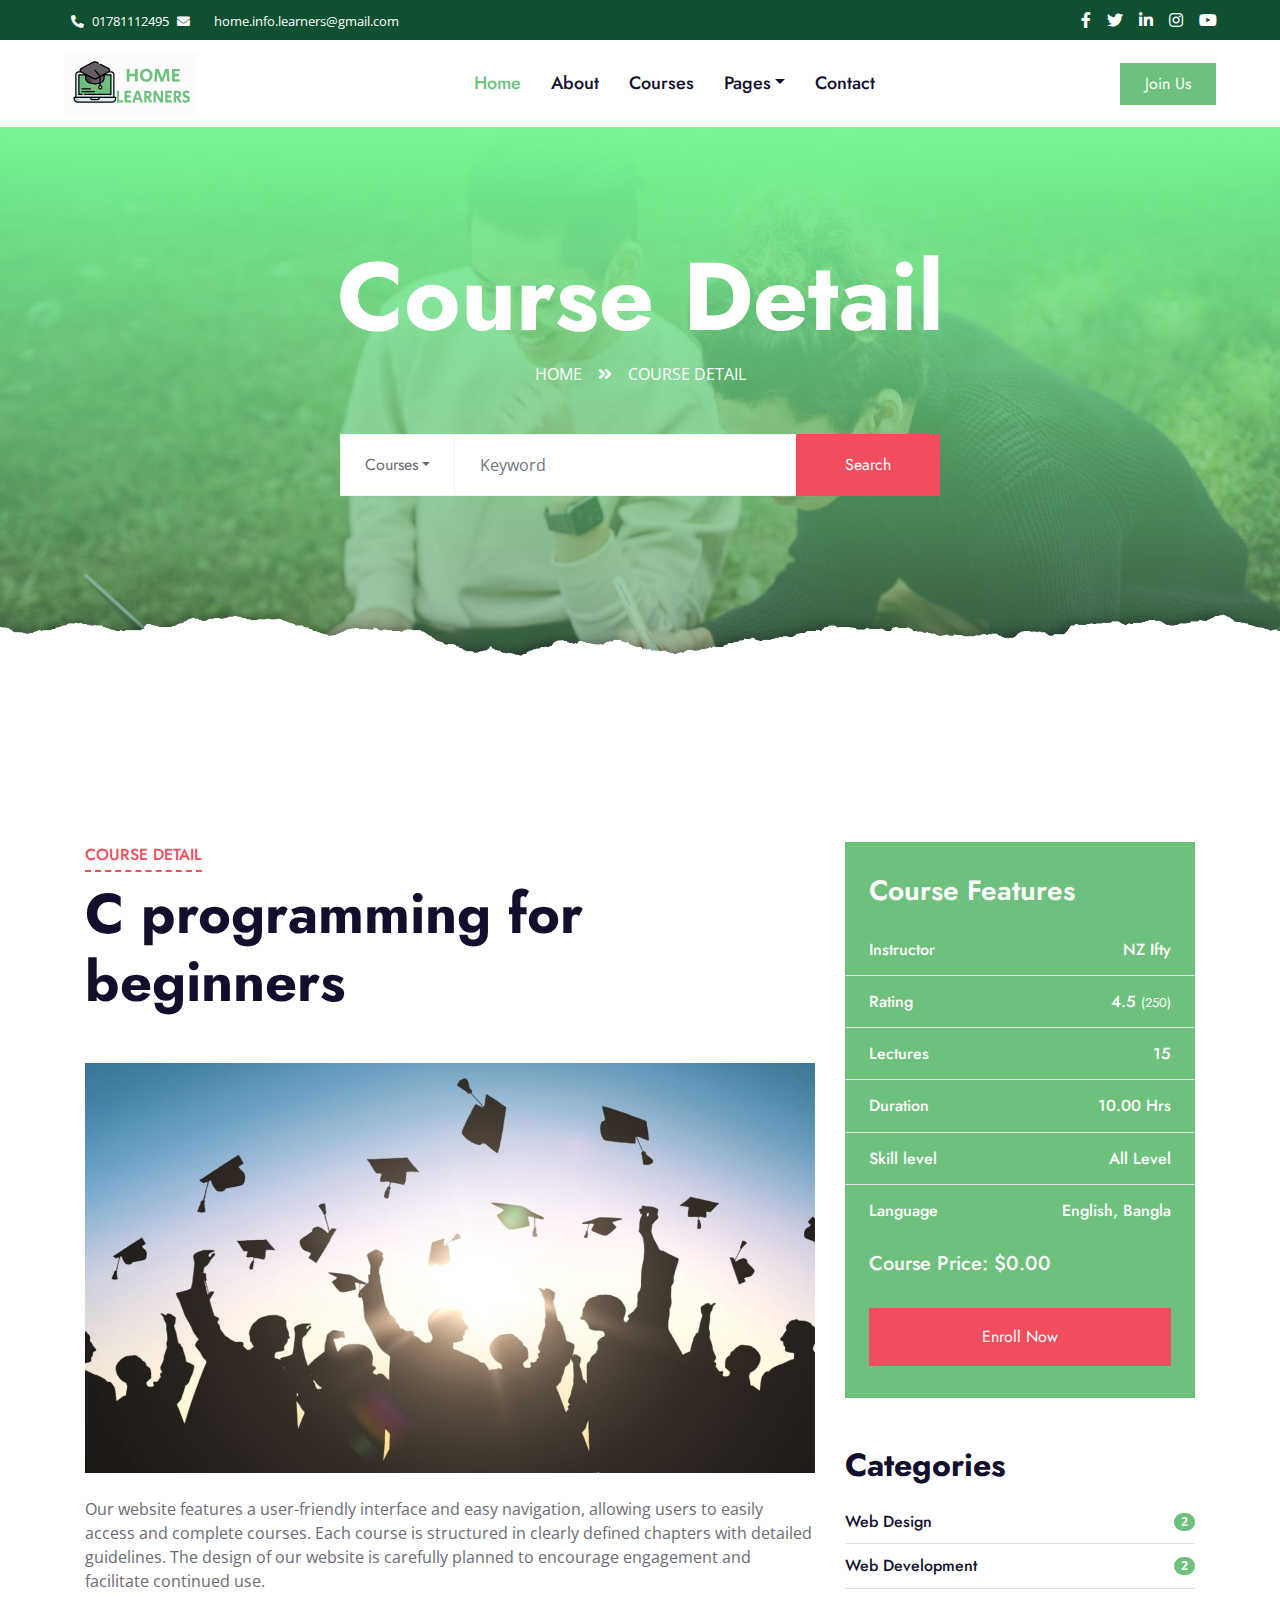
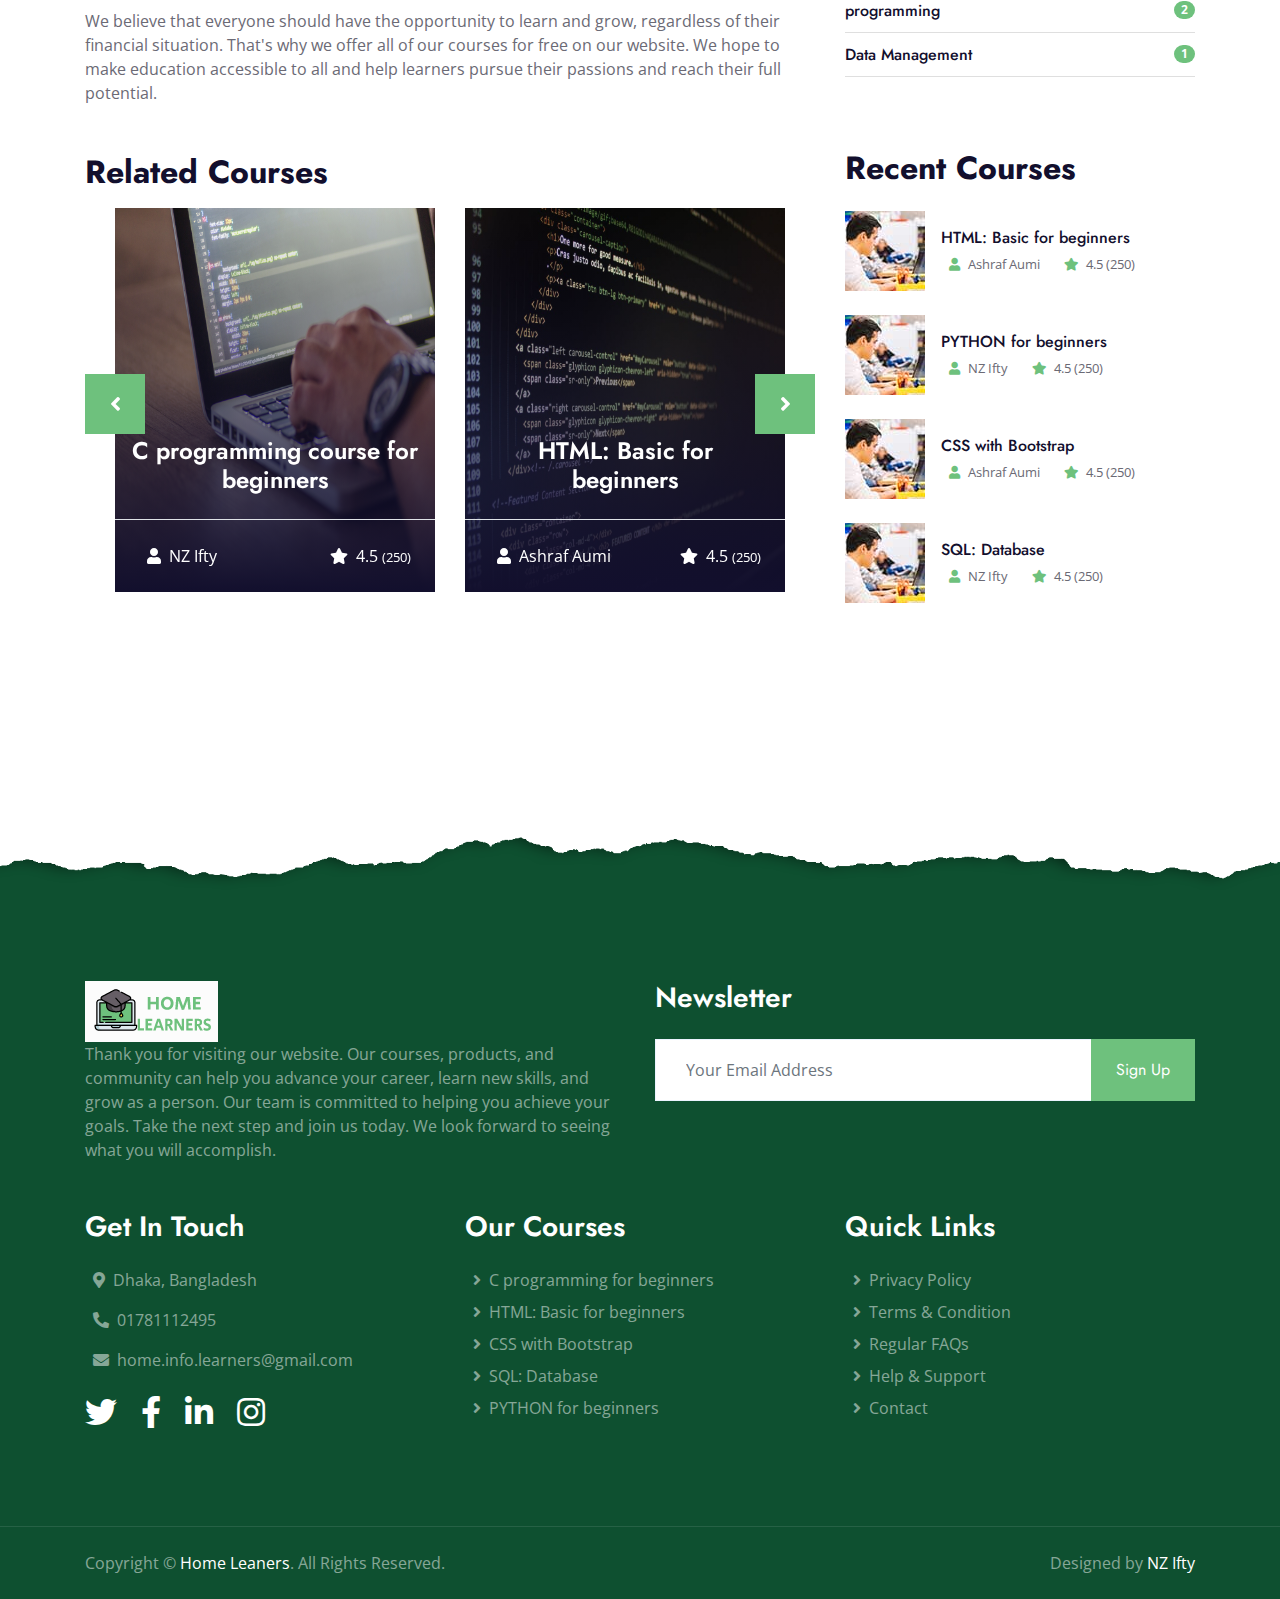
<file: detail.html>
<!DOCTYPE html>
<html lang="en">
<head>
    <meta charset="utf-8">
    <title>Home Learners</title>
    <meta content="width=device-width, initial-scale=1.0" name="viewport">
    
<!-- Favicon -->
<link rel="icon" href="img/favicon.ico">

<!-- Google Web Fonts -->
<link rel="preconnect" href="https://fonts.gstatic.com">
<link href="https://fonts.googleapis.com/css2?family=Jost:wght@500;600;700&family=Open+Sans:wght@400;600&display=swap" rel="stylesheet"> 

<!-- Font Awesome -->
<link rel="stylesheet" href="https://cdnjs.cloudflare.com/ajax/libs/font-awesome/5.10.0/css/all.min.css">

<!-- Libraries Stylesheet -->
<link rel="stylesheet" href="lib/owlcarousel/assets/owl.carousel.min.css">

<!-- Customized Bootstrap Stylesheet -->
<link rel="stylesheet" href="css/style.css">

</head>

<body>
    <!-- Topbar Start -->
    <div class="container-fluid bg-dark">
        <div class="row py-2 px-lg-5">
            <div class="col-lg-6 text-center text-lg-left mb-2 mb-lg-0">
                <div class="d-inline-flex align-items-center text-white">
                    <small><i class="fa fa-phone-alt mr-2"></i>01781112495</small>
                    <small><i class="fa fa-envelope mr-2"></i></small>
                    <small class="px-3">home.info.learners@gmail.com</small>
                    </div>
            </div>
            <div class="col-lg-6 text-center text-lg-right">
                <div class="d-inline-flex align-items-center">
                    <a class="text-white px-2" href="https://www.facebook.com/people/Home-Leaners/100088859719385/">
                        <i class="fab fa-facebook-f"></i>
                    </a>
                    <a class="text-white px-2" href="">
                        <i class="fab fa-twitter"></i>
                    </a>
                    <a class="text-white px-2" href="">
                        <i class="fab fa-linkedin-in"></i>
                    </a>
                    <a class="text-white px-2" href="">
                        <i class="fab fa-instagram"></i>
                    </a>
                    <a class="text-white pl-2" href="">
                        <i class="fab fa-youtube"></i>
                    </a>
                </div>
            </div>
        </div>
    </div>
    <!-- Topbar End -->


    <!-- Navbar Start -->
    <div class="container-fluid p-0">
        <nav class="navbar navbar-expand-lg bg-white navbar-light py-3 py-lg-0 px-lg-5">
            <a href="index.html"  class="navbar-brand ml-lg-3"><img src="img/home_learners_logo.png"></a>
            <button type="button" class="navbar-toggler" data-toggle="collapse" data-target="#navbarCollapse">
                <span class="navbar-toggler-icon"></span>
            </button>
            <div class="collapse navbar-collapse justify-content-between px-lg-3" id="navbarCollapse">
                <div class="navbar-nav mx-auto py-0">
                    <a href="index.html" class="nav-item nav-link active">Home</a>
                    <a href="about.html" class="nav-item nav-link">About</a>
                    <a href="course.html" class="nav-item nav-link">Courses</a>
                    <div class="nav-item dropdown">
                        <a href="#" class="nav-link dropdown-toggle" data-toggle="dropdown">Pages</a>
                        <div class="dropdown-menu m-0">
                            <a href="detail.html" class="dropdown-item">Course Detail</a>
                            <a href="feature.html" class="dropdown-item">Our Features</a>
                            <a href="team.html" class="dropdown-item">Instructors</a>
                            <a href="testimonial.html" class="dropdown-item">Testimonial</a>
                        </div>
                    </div>
                    <a href="contact.html" class="nav-item nav-link">Contact</a>
                </div>
                <a href="join.html" class="btn btn-primary py-2 px-4 d-none d-lg-block">Join Us</a>
            </div>
        </nav>
    </div>
    <!-- Navbar End -->


    <!-- Header Start -->
    <div class="jumbotron jumbotron-fluid page-header position-relative overlay-bottom" style="margin-bottom: 90px;">
        <div class="container text-center py-5">
            <h1 class="text-white display-1">Course Detail</h1>
            <div class="d-inline-flex text-white mb-5">
                <p class="m-0 text-uppercase"><a class="text-white" href="">Home</a></p>
                <i class="fa fa-angle-double-right pt-1 px-3"></i>
                <p class="m-0 text-uppercase">Course Detail</p>
            </div>
            <div class="mx-auto mb-5" style="width: 100%; max-width: 600px;">
                <div class="input-group">
                    <div class="input-group-prepend">
                        <button class="btn btn-outline-light bg-white text-body px-4 dropdown-toggle" type="button" data-toggle="dropdown"
                            aria-haspopup="true" aria-expanded="false">Courses</button>
                        <div class="dropdown-menu">
                            <a class="dropdown-item" href="#">Courses 1: C</a>
                            <a class="dropdown-item" href="#">Courses 2: HTML</a>
                            <a class="dropdown-item" href="#">Courses 3: CSS</a>
                            <a class="dropdown-item" href="#">Courses 4: SQL</a>
                            <a class="dropdown-item" href="#">Courses 5: PYTHON</a>
                        </div>
                    </div>
                    <input type="text" class="form-control border-light" style="padding: 30px 25px;" placeholder="Keyword">
                    <div class="input-group-append">
                        <button class="btn btn-secondary px-4 px-lg-5">Search</button>
                    </div>
                </div>
            </div>
        </div>
    </div>
    <!-- Header End -->


    <!-- Detail Start -->
    <div class="container-fluid py-5">
        <div class="container py-5">
            <div class="row">
                <div class="col-lg-8">
                    <div class="mb-5">
                        <div class="section-title position-relative mb-5">
                            <h6 class="d-inline-block position-relative text-secondary text-uppercase pb-2">Course Detail</h6>
                            <h1 class="display-4">C programming for beginners</h1>
                        </div>
                        <img class="img-fluid rounded w-100 mb-4" src="img/header.jpg" alt="Image">
                        <p>Our website features a user-friendly interface and easy navigation, allowing users to easily access and complete courses. Each course is structured in clearly defined chapters with detailed guidelines. The design of our website is carefully planned to encourage engagement and facilitate continued use.</p>
                        
                        <p>We believe that everyone should have the opportunity to learn and grow, regardless of their financial situation. That's why we offer all of our courses for free on our website. We hope to make education accessible to all and help learners pursue their passions and reach their full potential.</p>
                    </div>

                    <h2 class="mb-3">Related Courses</h2>
                    <div class="owl-carousel related-carousel position-relative" style="padding: 0 30px;">
                        <a class="courses-list-item position-relative d-block overflow-hidden mb-2" href="detail.html">
                            <img class="img-fluid" src="img/courses-1.jpg" alt="">
                            <div class="courses-text">
                                <h4 class="text-center text-white px-3">C programming course for beginners</h4>
                                <div class="border-top w-100 mt-3">
                                    <div class="d-flex justify-content-between p-4">
                                        <span class="text-white"><i class="fa fa-user mr-2"></i>NZ Ifty</span>
                                        <span class="text-white"><i class="fa fa-star mr-2"></i>4.5
                                            <small>(250)</small></span>
                                    </div>
                                </div>
                            </div>
                        </a>
                        <a class="courses-list-item position-relative d-block overflow-hidden mb-2" href="detail.html">
                            <img class="img-fluid" src="img/courses-2.jpg" alt="">
                            <div class="courses-text">
                                <h4 class="text-center text-white px-3">HTML: Basic for beginners</h4>
                                <div class="border-top w-100 mt-3">
                                    <div class="d-flex justify-content-between p-4">
                                        <span class="text-white"><i class="fa fa-user mr-2"></i>Ashraf Aumi</span>
                                        <span class="text-white"><i class="fa fa-star mr-2"></i>4.5
                                            <small>(250)</small></span>
                                    </div>
                                </div>
                            </div>
                        </a>
                        <a class="courses-list-item position-relative d-block overflow-hidden mb-2" href="detail.html">
                            <img class="img-fluid" src="img/courses-3.jpg" alt="">
                            <div class="courses-text">
                                <h4 class="text-center text-white px-3">CSS with Bootstrap</h4>
                                <div class="border-top w-100 mt-3">
                                    <div class="d-flex justify-content-between p-4">
                                        <span class="text-white"><i class="fa fa-user mr-2"></i>Ashraf Aumi</span>
                                        <span class="text-white"><i class="fa fa-star mr-2"></i>4.5
                                            <small>(250)</small></span>
                                    </div>
                                </div>
                            </div>
                        </a>
                    </div>
               </div>

                <div class="col-lg-4 mt-5 mt-lg-0">
                    <div class="bg-primary mb-5 py-3">
                        <h3 class="text-white py-3 px-4 m-0">Course Features</h3>
                        <div class="d-flex justify-content-between border-bottom px-4">
                            <h6 class="text-white my-3">Instructor</h6>
                            <h6 class="text-white my-3">NZ Ifty</h6>
                        </div>
                        <div class="d-flex justify-content-between border-bottom px-4">
                            <h6 class="text-white my-3">Rating</h6>
                            <h6 class="text-white my-3">4.5 <small>(250)</small></h6>
                        </div>
                        <div class="d-flex justify-content-between border-bottom px-4">
                            <h6 class="text-white my-3">Lectures</h6>
                            <h6 class="text-white my-3">15</h6>
                        </div>
                        <div class="d-flex justify-content-between border-bottom px-4">
                            <h6 class="text-white my-3">Duration</h6>
                            <h6 class="text-white my-3">10.00 Hrs</h6>
                        </div>
                        <div class="d-flex justify-content-between border-bottom px-4">
                            <h6 class="text-white my-3">Skill level</h6>
                            <h6 class="text-white my-3">All Level</h6>
                        </div>
                        <div class="d-flex justify-content-between px-4">
                            <h6 class="text-white my-3">Language</h6>
                            <h6 class="text-white my-3">English, Bangla</h6>
                        </div>
                        <h5 class="text-white py-3 px-4 m-0">Course Price: $0.00</h5>
                        <div class="py-3 px-4">
                            <a class="btn btn-block btn-secondary py-3 px-5" href="">Enroll Now</a>
                        </div>
                    </div>

                    <div class="mb-5">
                        <h2 class="mb-3">Categories</h2>
                        <ul class="list-group list-group-flush">
                            <li class="list-group-item d-flex justify-content-between align-items-center px-0">
                                <a href="" class="text-decoration-none h6 m-0">Web Design</a>
                                <span class="badge badge-primary badge-pill">2</span>
                            </li>
                            <li class="list-group-item d-flex justify-content-between align-items-center px-0">
                                <a href="" class="text-decoration-none h6 m-0">Web Development</a>
                                <span class="badge badge-primary badge-pill">2</span>
                            </li>
                            <li class="list-group-item d-flex justify-content-between align-items-center px-0">
                                <a href="" class="text-decoration-none h6 m-0">programming</a>
                                <span class="badge badge-primary badge-pill">2</span>
                            </li>
                            <li class="list-group-item d-flex justify-content-between align-items-center px-0">
                                <a href="" class="text-decoration-none h6 m-0">Data Management</a>
                                <span class="badge badge-primary badge-pill">1</span>
                            </li>
                            <li class="list-group-item d-flex justify-content-between align-items-center px-0">
                                <a href="" class="text-decoration-none h6 m-0"></a>
                                <span class="badge badge-primary badge-pill"></span>
                            </li>
                        </ul>
                    </div>

                    <div class="mb-5">
                        <h2 class="mb-4">Recent Courses</h2>
                        <a class="d-flex align-items-center text-decoration-none mb-4" href="">
                            <img class="img-fluid rounded" src="img/courses-80x80.jpg" alt="">
                            <div class="pl-3">
                                <h6>HTML: Basic for beginners</h6>
                                <div class="d-flex">
                                    <small class="text-body mr-3"><i class="fa fa-user text-primary mr-2"></i>Ashraf Aumi</small>
                                    <small class="text-body"><i class="fa fa-star text-primary mr-2"></i>4.5 (250)</small>
                                </div>
                            </div>
                        </a>
                        <a class="d-flex align-items-center text-decoration-none mb-4" href="">
                            <img class="img-fluid rounded" src="img/courses-80x80.jpg" alt="">
                            <div class="pl-3">
                                <h6>PYTHON for beginners</h6>
                                <div class="d-flex">
                                    <small class="text-body mr-3"><i class="fa fa-user text-primary mr-2"></i>NZ Ifty</small>
                                    <small class="text-body"><i class="fa fa-star text-primary mr-2"></i>4.5 (250)</small>
                                </div>
                            </div>
                        </a>
                        <a class="d-flex align-items-center text-decoration-none mb-4" href="">
                            <img class="img-fluid rounded" src="img/courses-80x80.jpg" alt="">
                            <div class="pl-3">
                                <h6>CSS with Bootstrap</h6>
                                <div class="d-flex">
                                    <small class="text-body mr-3"><i class="fa fa-user text-primary mr-2"></i>Ashraf Aumi</small>
                                    <small class="text-body"><i class="fa fa-star text-primary mr-2"></i>4.5 (250)</small>
                                </div>
                            </div>
                        </a>
                        <a class="d-flex align-items-center text-decoration-none" href="">
                            <img class="img-fluid rounded" src="img/courses-80x80.jpg" alt="">
                            <div class="pl-3">
                                <h6>SQL: Database</h6>
                                <div class="d-flex">
                                    <small class="text-body mr-3"><i class="fa fa-user text-primary mr-2"></i>NZ Ifty</small>
                                    <small class="text-body"><i class="fa fa-star text-primary mr-2"></i>4.5 (250)</small>
                                </div>
                            </div>
                        </a>
                    </div>
                </div>
            </div>
        </div>
    </div>
    <!-- Detail End -->


    <!-- Footer Start -->
    <div class="container-fluid position-relative overlay-top bg-dark text-white-50 py-5" style="margin-top: 90px;">
        <div class="container mt-5 pt-5">
            <div class="row">
                <div class="col-md-6 mb-5"><img src="img/home_learners_logo.png">
                    <p class="m-0">Thank you for visiting our website. Our courses, products, and community can help you advance your career, learn new skills, and grow as a person. Our team is committed to helping you achieve your goals. Take the next step and join us today. We look forward to seeing what you will accomplish.</p>
                </div>
                <div class="col-md-6 mb-5">
                    <h3 class="text-white mb-4">Newsletter</h3>
                    <div class="w-100">
                        <div class="input-group">
                            <input type="text" class="form-control border-light" style="padding: 30px;" placeholder="Your Email Address">
                            <div class="input-group-append">
                                <button class="btn btn-primary px-4">Sign Up</button>
                            </div>
                        </div>
                    </div>
                </div>
            </div>
            <div class="row">
                <div class="col-md-4 mb-5">
                    <h3 class="text-white mb-4">Get In Touch</h3>
                    <p><i class="fa fa-map-marker-alt mr-2"></i>Dhaka, Bangladesh</p>
                    <p><i class="fa fa-phone-alt mr-2"></i>01781112495</p>
                    <p><i class="fa fa-envelope mr-2"></i>home.info.learners@gmail.com</p>
                    <div class="d-flex justify-content-start mt-4">
                        <a class="text-white mr-4" href="#"><i class="fab fa-2x fa-twitter"></i></a>
                        <a class="text-white mr-4" href="https://www.facebook.com/people/Home-Leaners/100088859719385/"><i class="fab fa-2x fa-facebook-f"></i></a>
                        <a class="text-white mr-4" href="#"><i class="fab fa-2x fa-linkedin-in"></i></a>
                        <a class="text-white" href="#"><i class="fab fa-2x fa-instagram"></i></a>
                    </div>
                </div>
                <div class="col-md-4 mb-5">
                    <h3 class="text-white mb-4">Our Courses</h3>
                    <div class="d-flex flex-column justify-content-start">
                        <a class="text-white-50 mb-2" href="#"><i class="fa fa-angle-right mr-2"></i>C programming for beginners</a>
                        <a class="text-white-50 mb-2" href="#"><i class="fa fa-angle-right mr-2"></i>HTML: Basic for beginners</a>
                        <a class="text-white-50 mb-2" href="#"><i class="fa fa-angle-right mr-2"></i>CSS with Bootstrap</a>
                        <a class="text-white-50 mb-2" href="#"><i class="fa fa-angle-right mr-2"></i>SQL: Database</a>
                        <a class="text-white-50 mb-2" href="#"><i class="fa fa-angle-right mr-2"></i>PYTHON for beginners</a>
                    </div>
                </div>
                <div class="col-md-4 mb-5">
                    <h3 class="text-white mb-4">Quick Links</h3>
                    <div class="d-flex flex-column justify-content-start">
                        <a class="text-white-50 mb-2" href="#"><i class="fa fa-angle-right mr-2"></i>Privacy Policy</a>
                        <a class="text-white-50 mb-2" href="#"><i class="fa fa-angle-right mr-2"></i>Terms & Condition</a>
                        <a class="text-white-50 mb-2" href="#"><i class="fa fa-angle-right mr-2"></i>Regular FAQs</a>
                        <a class="text-white-50 mb-2" href="#"><i class="fa fa-angle-right mr-2"></i>Help & Support</a>
                        <a class="text-white-50" href="https://www.facebook.com/people/Home-Leaners/100088859719385/"><i class="fa fa-angle-right mr-2"></i>Contact</a>
                    </div>
                </div>
            </div>
        </div>
    </div>
    <div class="container-fluid bg-dark text-white-50 border-top py-4" style="border-color: rgba(256, 256, 256, .1) !important;">
        <div class="container">
            <div class="row">
                <div class="col-md-6 text-center text-md-left mb-3 mb-md-0">
                    <p class="m-0">Copyright &copy; <a class="text-white" href="index.html">Home Leaners</a>. All Rights Reserved.
                    </p>
                </div>
                <div class="col-md-6 text-center text-md-right">
                    <p class="m-0">Designed by  <a class="text-white" href="img/imadeit.png">NZ Ifty</a>
                    </p>
                </div>
            </div>
        </div>
    </div>
    <!-- Footer End -->


    <!-- Back to Top -->
    <a href="#" class="btn btn-lg btn-primary rounded-0 btn-lg-square back-to-top"><i class="fa fa-angle-double-up"></i></a>


    <!-- JavaScript Libraries -->
    <script src="https://code.jquery.com/jquery-3.4.1.min.js"></script>
    <script src="https://stackpath.bootstrapcdn.com/bootstrap/4.4.1/js/bootstrap.bundle.min.js"></script>
    <script src="lib/easing/easing.min.js"></script>
    <script src="lib/waypoints/waypoints.min.js"></script>
    <script src="lib/counterup/counterup.min.js"></script>
    <script src="lib/owlcarousel/owl.carousel.min.js"></script>

    <!-- Template Javascript -->
    <script src="js/main.js"></script>
</body>

</html>
</file>
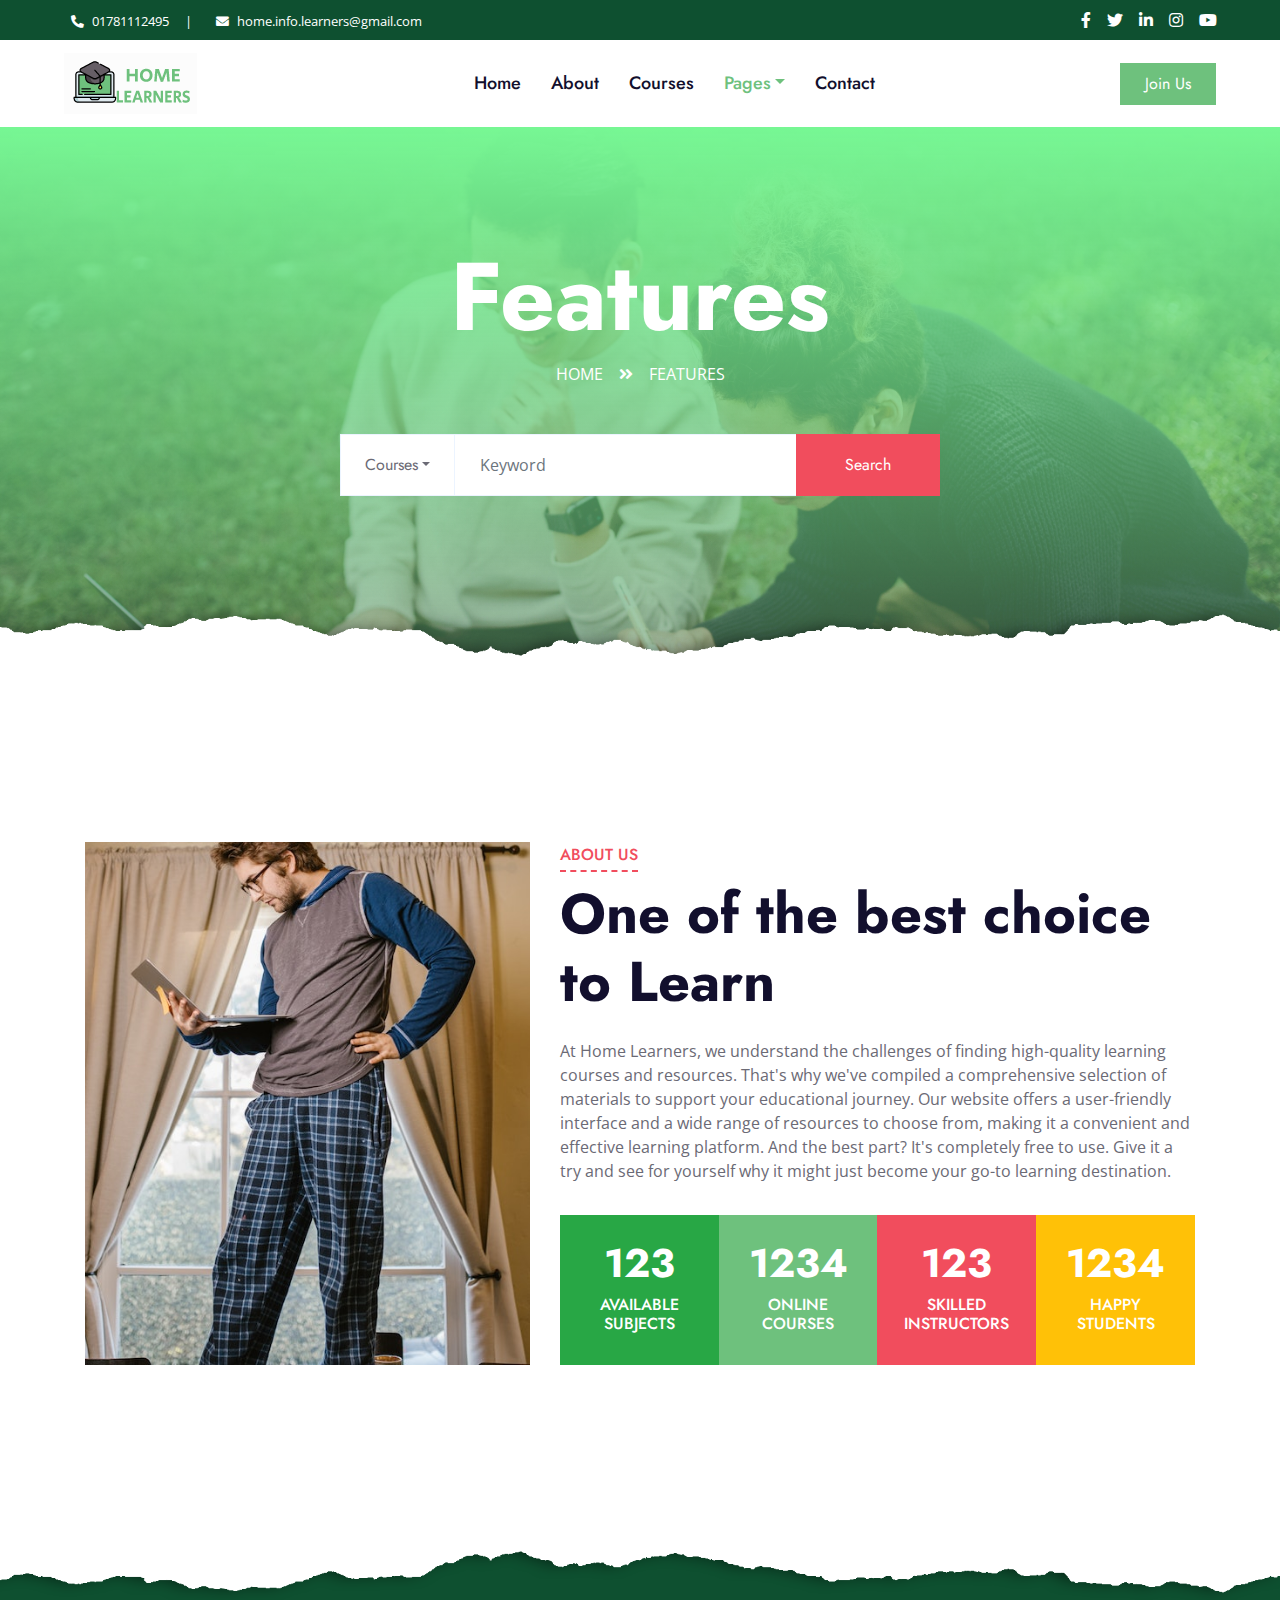
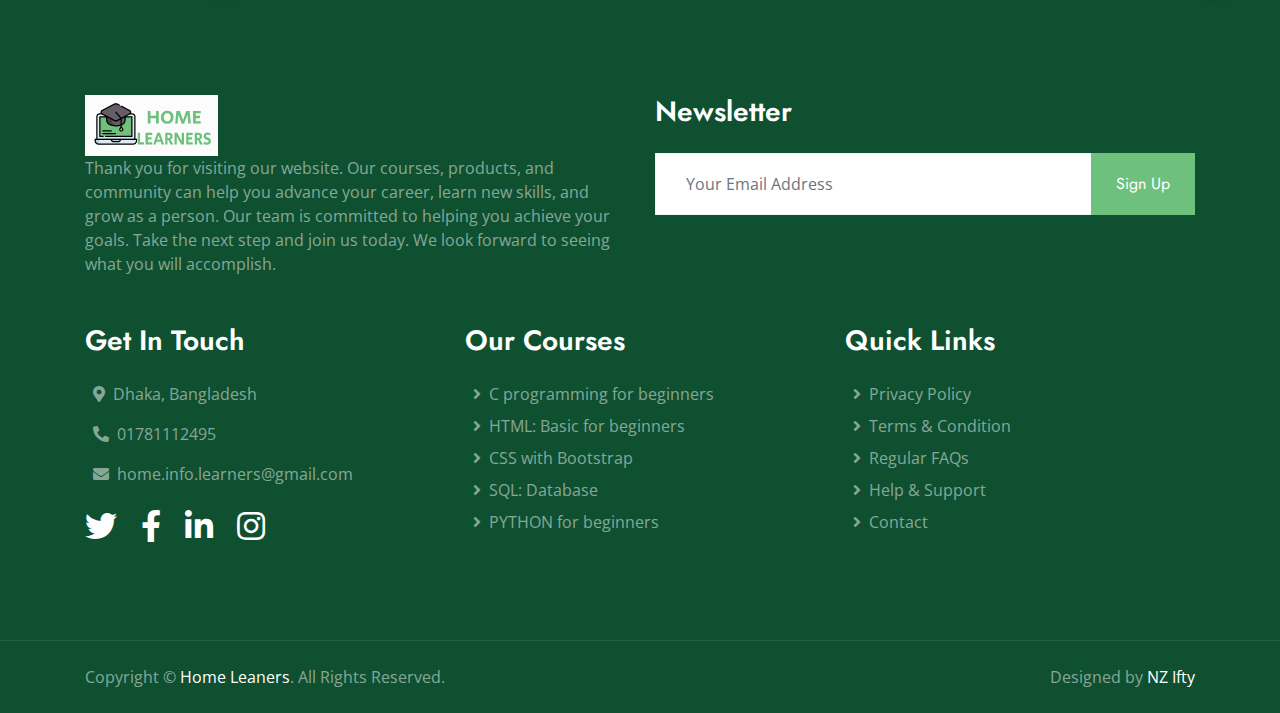
<file: feature.html>
<!DOCTYPE html>
<html lang="en">
<head>
    <meta charset="utf-8">
    <title>Home Learners</title>
    <meta content="width=device-width, initial-scale=1.0" name="viewport">
    
<!-- Favicon -->
<link rel="icon" href="img/favicon.ico">

<!-- Google Web Fonts -->
<link rel="preconnect" href="https://fonts.gstatic.com">
<link href="https://fonts.googleapis.com/css2?family=Jost:wght@500;600;700&family=Open+Sans:wght@400;600&display=swap" rel="stylesheet"> 

<!-- Font Awesome -->
<link rel="stylesheet" href="https://cdnjs.cloudflare.com/ajax/libs/font-awesome/5.10.0/css/all.min.css">

<!-- Libraries Stylesheet -->
<link rel="stylesheet" href="lib/owlcarousel/assets/owl.carousel.min.css">

<!-- Customized Bootstrap Stylesheet -->
<link rel="stylesheet" href="css/style.css">

</head>

<body>
    <!-- Topbar Start -->
    <div class="container-fluid bg-dark">
        <div class="row py-2 px-lg-5">
            <div class="col-lg-6 text-center text-lg-left mb-2 mb-lg-0">
                <div class="d-inline-flex align-items-center text-white">
                    <small><i class="fa fa-phone-alt mr-2"></i>01781112495</small>
                    <small class="px-3">|</small>
                    <small><i class="fa fa-envelope mr-2"></i>home.info.learners@gmail.com</small>
                </div>
            </div>
            <div class="col-lg-6 text-center text-lg-right">
                <div class="d-inline-flex align-items-center">
                    <a class="text-white px-2" href="https://www.facebook.com/people/Home-Leaners/100088859719385/">
                        <i class="fab fa-facebook-f"></i>
                    </a>
                    <a class="text-white px-2" href="">
                        <i class="fab fa-twitter"></i>
                    </a>
                    <a class="text-white px-2" href="">
                        <i class="fab fa-linkedin-in"></i>
                    </a>
                    <a class="text-white px-2" href="">
                        <i class="fab fa-instagram"></i>
                    </a>
                    <a class="text-white pl-2" href="">
                        <i class="fab fa-youtube"></i>
                    </a>
                </div>
            </div>
        </div>
    </div>
    <!-- Topbar End -->


    <!-- Navbar Start -->
    <div class="container-fluid p-0">
        <nav class="navbar navbar-expand-lg bg-white navbar-light py-3 py-lg-0 px-lg-5">
            <a href="index.html"  class="navbar-brand ml-lg-3"><img src="img/home_learners_logo.png"></a>
            <button type="button" class="navbar-toggler" data-toggle="collapse" data-target="#navbarCollapse">
                <span class="navbar-toggler-icon"></span>
            </button>
            <div class="collapse navbar-collapse justify-content-between px-lg-3" id="navbarCollapse">
                <div class="navbar-nav mx-auto py-0">
                    <a href="index.html" class="nav-item nav-link">Home</a>
                    <a href="about.html" class="nav-item nav-link">About</a>
                    <a href="course.html" class="nav-item nav-link">Courses</a>
                    <div class="nav-item dropdown">
                        <a href="#" class="nav-link dropdown-toggle active" data-toggle="dropdown">Pages</a>
                        <div class="dropdown-menu m-0">
                            <a href="detail.html" class="dropdown-item">Course Detail</a>
                            <a href="feature.html" class="dropdown-item active">Our Features</a>
                            <a href="team.html" class="dropdown-item">Instructors</a>
                            <a href="testimonial.html" class="dropdown-item">Testimonial</a>
                        </div>
                    </div>
                    <a href="contact.html" class="nav-item nav-link">Contact</a>
                </div>
                <a href="join.html" class="btn btn-primary py-2 px-4 d-none d-lg-block">Join Us</a>
            </div>
        </nav>
    </div>
    <!-- Navbar End -->


    <!-- Header Start -->
    <div class="jumbotron jumbotron-fluid page-header position-relative overlay-bottom" style="margin-bottom: 90px;">
        <div class="container text-center py-5">
            <h1 class="text-white display-1">Features</h1>
            <div class="d-inline-flex text-white mb-5">
                <p class="m-0 text-uppercase"><a class="text-white" href="">Home</a></p>
                <i class="fa fa-angle-double-right pt-1 px-3"></i>
                <p class="m-0 text-uppercase">Features</p>
            </div>
            <div class="mx-auto mb-5" style="width: 100%; max-width: 600px;">
                <div class="input-group">
                    <div class="input-group-prepend">
                        <button class="btn btn-outline-light bg-white text-body px-4 dropdown-toggle" type="button" data-toggle="dropdown"
                            aria-haspopup="true" aria-expanded="false">Courses</button>
                        <div class="dropdown-menu">
                            <a class="dropdown-item" href="#">Courses 1: C</a>
                            <a class="dropdown-item" href="#">Courses 2: HTML</a>
                            <a class="dropdown-item" href="#">Courses 3: CSS</a>
                            <a class="dropdown-item" href="#">Courses 4: SQL</a>
                            <a class="dropdown-item" href="#">Courses 5: PYTHON</a>
                        </div>
                    </div>
                    <input type="text" class="form-control border-light" style="padding: 30px 25px;" placeholder="Keyword">
                    <div class="input-group-append">
                        <button class="btn btn-secondary px-4 px-lg-5">Search</button>
                    </div>
                </div>
            </div>
        </div>
    </div>
    <!-- Header End -->


    <!-- About Start -->
    <div class="container-fluid py-5">
        <div class="container py-5">
            <div class="row">
                <div class="col-lg-5 mb-5 mb-lg-0" style="min-height: 500px;">
                    <div class="position-relative h-100">
                        <img class="position-absolute w-100 h-100" src="img/about.jpg" style="object-fit: cover;">
                    </div>
                </div>
                <div class="col-lg-7">
                    <div class="section-title position-relative mb-4">
                        <h6 class="d-inline-block position-relative text-secondary text-uppercase pb-2">About Us</h6>
                        <h1 class="display-4">One of the best choice to Learn</h1>
                    </div>
                    <p>At Home Learners, we understand the challenges of finding high-quality learning courses and resources. That's why we've compiled a comprehensive selection of materials to support your educational journey. Our website offers a user-friendly interface and a wide range of resources to choose from, making it a convenient and effective learning platform. And the best part? It's completely free to use. Give it a try and see for yourself why it might just become your go-to learning destination.</p>
                    <div class="row pt-3 mx-0">
                        <div class="col-3 px-0">
                            <div class="bg-success text-center p-4">
                                <h1 class="text-white" data-toggle="counter-up">123</h1>
                                <h6 class="text-uppercase text-white">Available<span class="d-block">Subjects</span></h6>
                            </div>
                        </div>
                        <div class="col-3 px-0">
                            <div class="bg-primary text-center p-4">
                                <h1 class="text-white" data-toggle="counter-up">1234</h1>
                                <h6 class="text-uppercase text-white">Online<span class="d-block">Courses</span></h6>
                            </div>
                        </div>
                        <div class="col-3 px-0">
                            <div class="bg-secondary text-center p-4">
                                <h1 class="text-white" data-toggle="counter-up">123</h1>
                                <h6 class="text-uppercase text-white">Skilled<span class="d-block">Instructors</span></h6>
                            </div>
                        </div>
                        <div class="col-3 px-0">
                            <div class="bg-warning text-center p-4">
                                <h1 class="text-white" data-toggle="counter-up">1234</h1>
                                <h6 class="text-uppercase text-white">Happy<span class="d-block">Students</span></h6>
                            </div>
                        </div>
                    </div>
                </div>
            </div>
        </div>
    </div>
    <!-- About End -->


    <!-- Footer Start -->
    <div class="container-fluid position-relative overlay-top bg-dark text-white-50 py-5" style="margin-top: 90px;">
        <div class="container mt-5 pt-5">
            <div class="row">
                <div class="col-md-6 mb-5"><img src="img/home_learners_logo.png">
                    <p class="m-0">Thank you for visiting our website. Our courses, products, and community can help you advance your career, learn new skills, and grow as a person. Our team is committed to helping you achieve your goals. Take the next step and join us today. We look forward to seeing what you will accomplish.</p>
                </div>
                <div class="col-md-6 mb-5">
                    <h3 class="text-white mb-4">Newsletter</h3>
                    <div class="w-100">
                        <div class="input-group">
                            <input type="text" class="form-control border-light" style="padding: 30px;" placeholder="Your Email Address">
                            <div class="input-group-append">
                                <button class="btn btn-primary px-4">Sign Up</button>
                            </div>
                        </div>
                    </div>
                </div>
            </div>
            <div class="row">
                <div class="col-md-4 mb-5">
                    <h3 class="text-white mb-4">Get In Touch</h3>
                    <p><i class="fa fa-map-marker-alt mr-2"></i>Dhaka, Bangladesh</p>
                    <p><i class="fa fa-phone-alt mr-2"></i>01781112495</p>
                    <p><i class="fa fa-envelope mr-2"></i>home.info.learners@gmail.com</p>
                    <div class="d-flex justify-content-start mt-4">
                        <a class="text-white mr-4" href="#"><i class="fab fa-2x fa-twitter"></i></a>
                        <a class="text-white mr-4" href="https://www.facebook.com/people/Home-Leaners/100088859719385/"><i class="fab fa-2x fa-facebook-f"></i></a>
                        <a class="text-white mr-4" href="#"><i class="fab fa-2x fa-linkedin-in"></i></a>
                        <a class="text-white" href="#"><i class="fab fa-2x fa-instagram"></i></a>
                    </div>
                </div>
                <div class="col-md-4 mb-5">
                    <h3 class="text-white mb-4">Our Courses</h3>
                    <div class="d-flex flex-column justify-content-start">
                        <a class="text-white-50 mb-2" href="#"><i class="fa fa-angle-right mr-2"></i>C programming for beginners</a>
                        <a class="text-white-50 mb-2" href="#"><i class="fa fa-angle-right mr-2"></i>HTML: Basic for beginners</a>
                        <a class="text-white-50 mb-2" href="#"><i class="fa fa-angle-right mr-2"></i>CSS with Bootstrap</a>
                        <a class="text-white-50 mb-2" href="#"><i class="fa fa-angle-right mr-2"></i>SQL: Database</a>
                        <a class="text-white-50 mb-2" href="#"><i class="fa fa-angle-right mr-2"></i>PYTHON for beginners</a>
                    </div>
                </div>
                <div class="col-md-4 mb-5">
                    <h3 class="text-white mb-4">Quick Links</h3>
                    <div class="d-flex flex-column justify-content-start">
                        <a class="text-white-50 mb-2" href="#"><i class="fa fa-angle-right mr-2"></i>Privacy Policy</a>
                        <a class="text-white-50 mb-2" href="#"><i class="fa fa-angle-right mr-2"></i>Terms & Condition</a>
                        <a class="text-white-50 mb-2" href="#"><i class="fa fa-angle-right mr-2"></i>Regular FAQs</a>
                        <a class="text-white-50 mb-2" href="#"><i class="fa fa-angle-right mr-2"></i>Help & Support</a>
                        <a class="text-white-50" href="https://www.facebook.com/people/Home-Leaners/100088859719385/"><i class="fa fa-angle-right mr-2"></i>Contact</a>
                    </div>
                </div>
            </div>
        </div>
    </div>
    <div class="container-fluid bg-dark text-white-50 border-top py-4" style="border-color: rgba(256, 256, 256, .1) !important;">
        <div class="container">
            <div class="row">
                <div class="col-md-6 text-center text-md-left mb-3 mb-md-0">
                    <p class="m-0">Copyright &copy; <a class="text-white" href="index.html">Home Leaners</a>. All Rights Reserved.
                    </p>
                </div>
                <div class="col-md-6 text-center text-md-right">
                    <p class="m-0">Designed by  <a class="text-white" href="img/imadeit.png">NZ Ifty</a>
                    </p>
                </div>
            </div>
        </div>
    </div>
    <!-- Footer End -->


    <!-- Back to Top -->
    <a href="#" class="btn btn-lg btn-primary rounded-0 btn-lg-square back-to-top"><i class="fa fa-angle-double-up"></i></a>


    <!-- JavaScript Libraries -->
    <script src="https://code.jquery.com/jquery-3.4.1.min.js"></script>
    <script src="https://stackpath.bootstrapcdn.com/bootstrap/4.4.1/js/bootstrap.bundle.min.js"></script>
    <script src="lib/easing/easing.min.js"></script>
    <script src="lib/waypoints/waypoints.min.js"></script>
    <script src="lib/counterup/counterup.min.js"></script>
    <script src="lib/owlcarousel/owl.carousel.min.js"></script>

    <!-- Template Javascript -->
    <script src="js/main.js"></script>
</body>

</html>
</file>
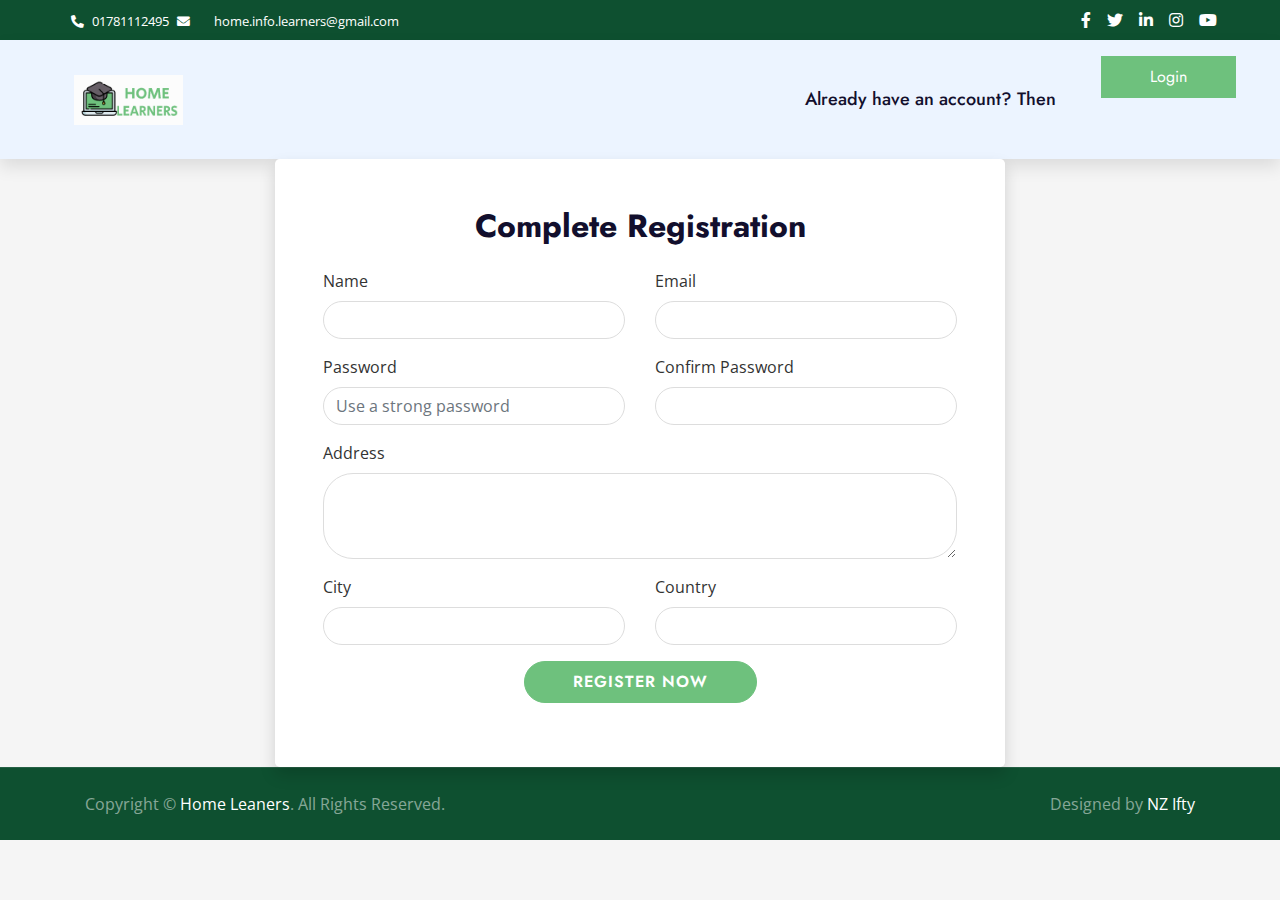
<file: join.html>
<!DOCTYPE html>
<html lang="en">
<head>
    <meta charset="utf-8">
    <title>Complete Registration | Home Learners</title>
    <meta content="width=device-width, initial-scale=1.0" name="viewport">

<!-- Favicon -->
<link rel="icon" href="img/favicon.ico">

<!-- Google Web Fonts -->
<link rel="preconnect" href="https://fonts.gstatic.com">
<link href="https://fonts.googleapis.com/css2?family=Jost:wght@500;600;700&family=Open+Sans:wght@400;600&display=swap" rel="stylesheet"> 

<!-- Font Awesome -->
<link rel="stylesheet" href="https://cdnjs.cloudflare.com/ajax/libs/font-awesome/5.10.0/css/all.min.css">

<!-- Libraries Stylesheet -->
<link rel="stylesheet" href="lib/owlcarousel/assets/owl.carousel.min.css">

<!-- Customized Bootstrap Stylesheet -->
<link rel="stylesheet" href="css/style.css">


<style>
/* Global Styles */
    * {
      margin: 0;
      padding: 0;
      box-sizing: border-box;
    }
    
    body {
      font-family: 'Open Sans', sans-serif;
      font-size: 16px;
      line-height: 1.5;
      color: #333;
      background-color: #f5f5f5;
    }
    
    a {
      text-decoration: none;
    }
    
    ul {
      list-style: none;
    }
    
    .container-fluid {
      max-width: 1440px;
      margin: 0 auto;
    }
    
    /* Topbar Styles */
    .topbar {
      background-color: #2b2d42;
      color: #fff;
      font-size: 14px;
    }
    
    .topbar a {
      color: #fff;
    }
    
    .topbar i {
      margin-right: 5px;
    }
    
    /* Navbar Styles */
    .navbar {
  background-color: #f8f9fa;
  padding: 1rem 1.5rem;
  box-shadow: 0 0.5rem 1rem rgba(0, 0, 0, 0.1);
}

.navbar-brand img {
  height: 50px;
  width: auto;
}

.navbar-nav {
  margin-left: auto;
}

.nav-link {
  color: #343a40;
  font-weight: bold;
}

.nav-link:hover {
  color: #6c757d;
}

.btn-primary {
  background-color: #6ec17d;
  border-color: #6ec17d;
}

.btn-primary:hover {
  background-color: #6ec17d;
  border-color: #6ec17d;
}

@media (max-width: 576px) {
    .navbar-brand {
      padding-left: 10px;
      width: 50%;
    }
    .nav-item {
      margin: 10px 0;
      width: 100%;
    }
    .btn-primary {
      display: block;
      margin: 10px 0;
      width: 100%;
      text-align: center;
    }
  }

  @media (min-width: 577px) and (max-width: 991px) {
    .navbar-brand {
      padding-left: 20px;
      width: 50%;
    }
    .nav-item {
      margin: 10px 0;
      width: 50%;
      text-align: center;
    }
    .btn-primary {
      display: block;
      margin: 10px 0;
      width: 50%;
      text-align: center;
    }
  }

  @media (min-width: 992px) {
    .navbar-brand {
      padding-left: 50px;
      width: 25%;
    }
    .nav-item {
      margin: 0 10px;
      width: auto;
      text-align: left;
    }
    .btn-primary {
      display: inline-block;
      margin: 0 10px;
      width: auto;
      text-align: center;
    }
  }
    
    /* Banner Styles */
    .banner {
      background-color: #6ec17d;
      padding: 100px 0;
    }
    
    .banner h1 {
      font-size: 50px;
      font-weight: 700;
      color: #fff;
      margin-bottom: 20px;
    }
    
    .banner p {
      font-size: 20px;
      color: #fff;
      margin-bottom: 30px;
      margin-top: 30px;
    }
    
    /* Registration Form Styles */
/* Form Styles */
.form-control {
  border-radius: 30px;
  border-color: #ddd;
  box-shadow: none;
}

.form-control:focus {
  border-color: #6ec17d;
  box-shadow: none;
}

.custom-select {
  border-radius: 30px;
  border-color: #ddd;
  box-shadow: none;
}

.custom-select:focus {
  border-color: #6ec17d;
  box-shadow: none;
}

.input-group-text {
  background-color: #6ec17d;
  border-color: #6ec17d;
  color: #fff;
}

.input-group-text i {
  font-size: 16px;
}

.form-group button {
  padding: 10px 20px;
  background-color: #6ec17d;
  border-color: #6ec17d;
  color: #fff;
  font-size: 16px;
  font-weight: 600;
  text-transform: uppercase;
  letter-spacing: 1px;
  border-radius: 25px;
  transition: all 0.3s ease;
}

.form-group button:hover {
  background-color: #5baa6f;
  border-color: #5baa6f;
}
/* Footer */
footer {
  background-color: #333;
  color: #fff;
  font-size: 14px;
}

footer a {
  color: #fff;
  text-decoration: none;
  transition: all 0.2s ease-in-out;
}

footer a:hover {
  color: #6ec17d;
}

/* Adjust border color of footer */
.border-top {
  border-color: #6ec17d!important;
}
</style>

</head>
<body>
    <!-- Topbar Start -->
    <div class="container-fluid bg-dark">
        <div class="row py-2 px-lg-5">
            <div class="col-lg-6 text-center text-lg-left mb-2 mb-lg-0">
                <div class="d-inline-flex align-items-center text-white">
                    <small><i class="fa fa-phone-alt mr-2"></i>01781112495</small>
                    <small><i class="fa fa-envelope mr-2"></i></small>
                    <small class="px-3">home.info.learners@gmail.com</small>
                    </div>
            </div>
            <div class="col-lg-6 text-center text-lg-right">
                <div class="d-inline-flex align-items-center">
                    <a class="text-white px-2" href="https://www.facebook.com/people/Home-Leaners/100088859719385/">
                        <i class="fab fa-facebook-f"></i>
                    </a>
                    <a class="text-white px-2" href="">
                        <i class="fab fa-twitter"></i>
                    </a>
                    <a class="text-white px-2" href="">
                        <i class="fab fa-linkedin-in"></i>
                    </a>
                    <a class="text-white px-2" href="">
                        <i class="fab fa-instagram"></i>
                    </a>
                    <a class="text-white pl-2" href="">
                        <i class="fab fa-youtube"></i>
                    </a>
                </div>
            </div>
        </div>
    </div>
    <!-- Topbar End -->
    <!-- Navbar Start -->
    <div class="container-fluid p-0">
        <nav class="navbar navbar-expand-lg navbar-light bg-light">
          <a class="navbar-brand" href="index.html"><img src="img/home_learners_logo.png" alt="Home Learners"></a>
          <div class="collapse navbar-collapse justify-content-end" id="navbarNav">
            <ul class="navbar-nav">
              <li class="nav-item">
                <a class="nav-link" href="contact.html">Already have an account? Then</a>
              </li>
              <li class="nav-item">
                <a class="btn btn-primary px-5 py-2" href="login.html">Login</a>
              </li>
            </ul>
          </div>
        </nav>
      </div>
      <!-- Navbar End -->

   <!-- Registration Form Start -->
<section class="section">
    <div class="container">
        <div class="row">
            <div class="col-lg-8 mx-auto">
                <div class="bg-white p-5 rounded-lg shadow">
                    <h2 class="text-center mb-4">Complete Registration</h2>
                    <form action="#" method="POST">
                        <div class="row">
                            <div class="col-md-6">
                                <div class="form-group">
                                    <label for="name">Name</label>
                                    <input type="text" class="form-control" id="name" name="name" required>
                                </div>
                            </div>
                            <div class="col-md-6">
                                <div class="form-group">
                                    <label for="email">Email</label>
                                    <input type="email" class="form-control" id="email" name="email" required>
                                </div>
                            </div>
                        </div>
                        <div class="row">
                            <div class="col-md-6">
                                <div class="form-group">
                                    <label for="password">Password</label>
                                    <input type="password" class="form-control" id="password" name="password" placeholder="Use a strong password" required>
                                </div>
                            </div>
                            <div class="col-md-6">
                                <div class="form-group">
                                    <label for="confirm-password">Confirm Password</label>
                                    <input type="password" class="form-control" id="confirm-password" name="confirm-password" required>
                                </div>
                            </div>
                        </div>
                        <div class="form-group">
                            <label for="address">Address</label>
                            <textarea class="form-control" id="address" name="address" rows="3"></textarea>
                        </div>
                        <div class="row">
                            <div class="col-md-6">
                                <div class="form-group">
                                    <label for="city">City</label>
                                    <input type="text" class="form-control" id="city" name="city" required>
                                </div>
                            </div>
                            <div class="col-md-6">
                                <div class="form-group">
                                    <label for="country">Country</label>
                                    <input type="text" class="form-control" id="country" name="country" required>
                                </div>
                            </div>
                        </div>
                        <div class="form-group text-center">
                            <button type="submit" class="btn btn-primary px-5 py-2">Register Now</button>
                        </div>
                    </form>
                </div>
            </div>
        </div>
    </div>
</section>
<!-- Registration Form End -->
<!-- Footer start -->
<div class="container-fluid bg-dark text-white-50 border-top py-4" style="border-color: rgba(256, 256, 256, .1) !important;">
    <div class="container">
        <div class="row">
            <div class="col-md-6 text-center text-md-left mb-3 mb-md-0">
                <p class="m-0">Copyright &copy; <a class="text-white" href="index.html">Home Leaners</a>. All Rights Reserved.
                </p>
            </div>
            <div class="col-md-6 text-center text-md-right">
                <p class="m-0">Designed by  <a class="text-white" href="img/imadeit.png">NZ Ifty</a>
                </p>
            </div>
        </div>
    </div>
</div>
<!-- Footer End -->
</body></html>
</file>
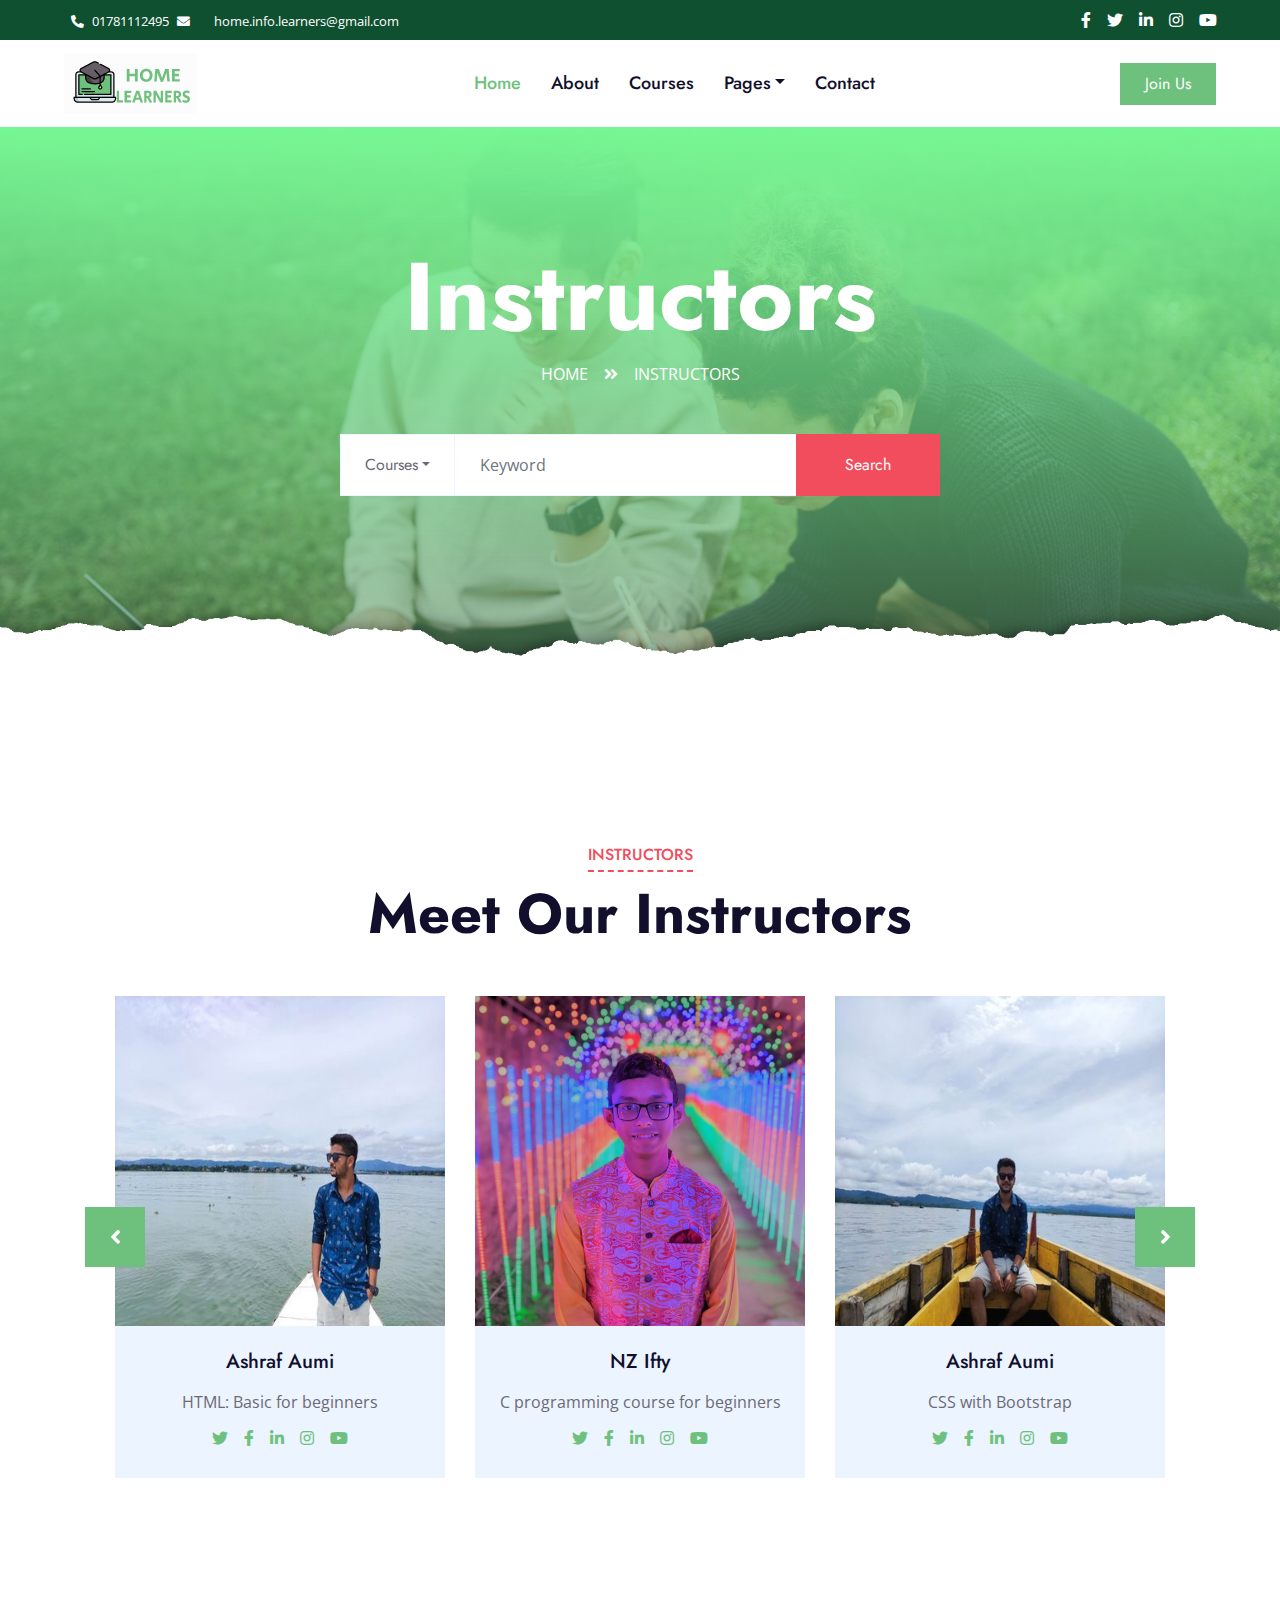
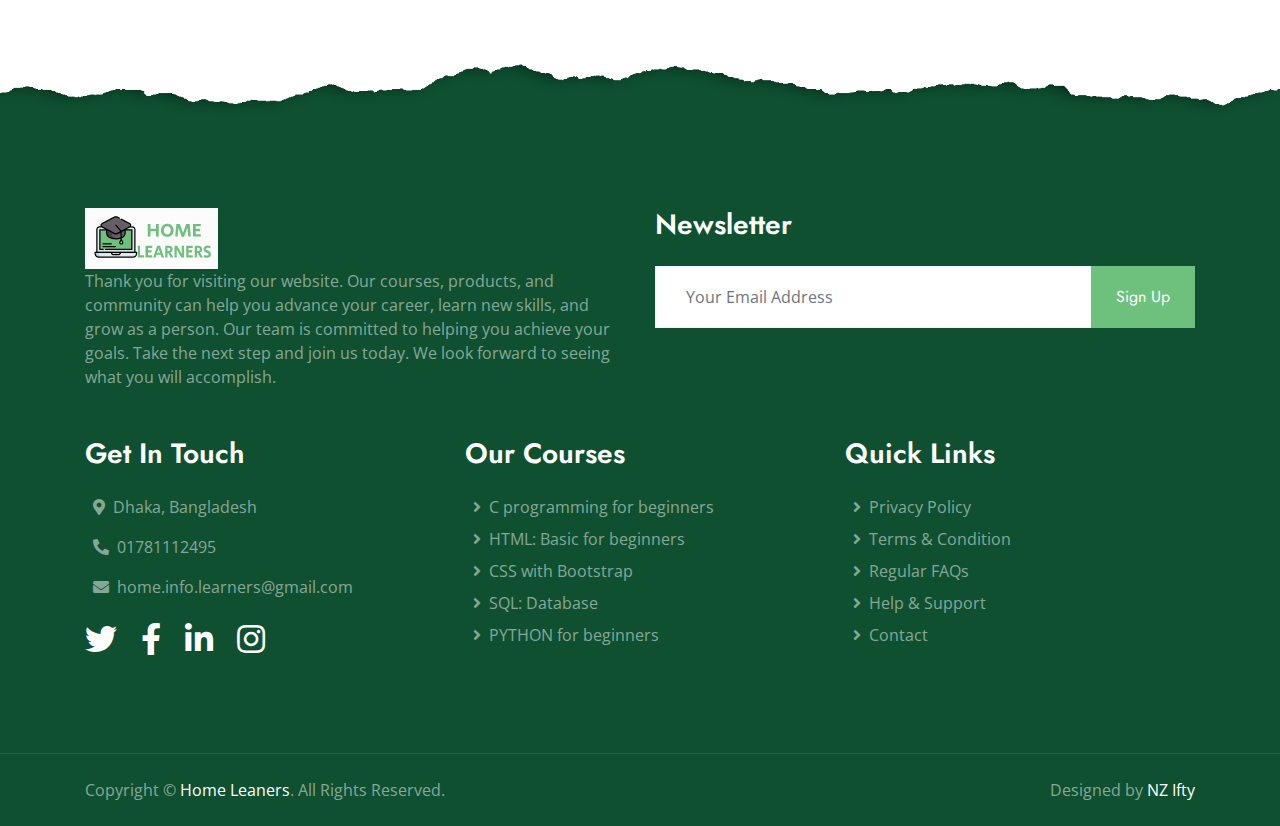
<file: team.html>
<!DOCTYPE html>
<html lang="en">
<head>
    <meta charset="utf-8">
    <title>Home Learners</title>
    <meta content="width=device-width, initial-scale=1.0" name="viewport">
    
<!-- Favicon -->
<link rel="icon" href="img/favicon.ico">

<!-- Google Web Fonts -->
<link rel="preconnect" href="https://fonts.gstatic.com">
<link href="https://fonts.googleapis.com/css2?family=Jost:wght@500;600;700&family=Open+Sans:wght@400;600&display=swap" rel="stylesheet"> 

<!-- Font Awesome -->
<link rel="stylesheet" href="https://cdnjs.cloudflare.com/ajax/libs/font-awesome/5.10.0/css/all.min.css">

<!-- Libraries Stylesheet -->
<link rel="stylesheet" href="lib/owlcarousel/assets/owl.carousel.min.css">

<!-- Customized Bootstrap Stylesheet -->
<link rel="stylesheet" href="css/style.css">

</head>

<body>
    <!-- Topbar Start -->
    <div class="container-fluid bg-dark">
        <div class="row py-2 px-lg-5">
            <div class="col-lg-6 text-center text-lg-left mb-2 mb-lg-0">
                <div class="d-inline-flex align-items-center text-white">
                    <small><i class="fa fa-phone-alt mr-2"></i>01781112495</small>
                    <small><i class="fa fa-envelope mr-2"></i></small>
                    <small class="px-3">home.info.learners@gmail.com</small>
                    </div>
            </div>
            <div class="col-lg-6 text-center text-lg-right">
                <div class="d-inline-flex align-items-center">
                    <a class="text-white px-2" href="https://www.facebook.com/people/Home-Leaners/100088859719385/">
                        <i class="fab fa-facebook-f"></i>
                    </a>
                    <a class="text-white px-2" href="">
                        <i class="fab fa-twitter"></i>
                    </a>
                    <a class="text-white px-2" href="">
                        <i class="fab fa-linkedin-in"></i>
                    </a>
                    <a class="text-white px-2" href="">
                        <i class="fab fa-instagram"></i>
                    </a>
                    <a class="text-white pl-2" href="">
                        <i class="fab fa-youtube"></i>
                    </a>
                </div>
            </div>
        </div>
    </div>
    <!-- Topbar End -->


    <!-- Navbar Start -->
     <div class="container-fluid p-0">
        <nav class="navbar navbar-expand-lg bg-white navbar-light py-3 py-lg-0 px-lg-5">
            <a href="index.html"  class="navbar-brand ml-lg-3"><img src="img/home_learners_logo.png"></a>
            <button type="button" class="navbar-toggler" data-toggle="collapse" data-target="#navbarCollapse">
                <span class="navbar-toggler-icon"></span>
            </button>
            <div class="collapse navbar-collapse justify-content-between px-lg-3" id="navbarCollapse">
                <div class="navbar-nav mx-auto py-0">
                    <a href="index.html" class="nav-item nav-link active">Home</a>
                    <a href="about.html" class="nav-item nav-link">About</a>
                    <a href="course.html" class="nav-item nav-link">Courses</a>
                    <div class="nav-item dropdown">
                        <a href="#" class="nav-link dropdown-toggle" data-toggle="dropdown">Pages</a>
                        <div class="dropdown-menu m-0">
                            <a href="detail.html" class="dropdown-item">Course Detail</a>
                            <a href="feature.html" class="dropdown-item">Our Features</a>
                            <a href="team.html" class="dropdown-item">Instructors</a>
                            <a href="testimonial.html" class="dropdown-item">Testimonial</a>
                        </div>
                    </div>
                    <a href="contact.html" class="nav-item nav-link">Contact</a>
                </div>
                <a href="join.html" class="btn btn-primary py-2 px-4 d-none d-lg-block">Join Us</a>
            </div>
        </nav>
    </div>
    <!-- Navbar End -->


    <!-- Header Start -->
    <div class="jumbotron jumbotron-fluid page-header position-relative overlay-bottom" style="margin-bottom: 90px;">
        <div class="container text-center py-5">
            <h1 class="text-white display-1">Instructors</h1>
            <div class="d-inline-flex text-white mb-5">
                <p class="m-0 text-uppercase"><a class="text-white" href="">Home</a></p>
                <i class="fa fa-angle-double-right pt-1 px-3"></i>
                <p class="m-0 text-uppercase">Instructors</p>
            </div>
            <div class="mx-auto mb-5" style="width: 100%; max-width: 600px;">
                <div class="input-group">
                    <div class="input-group-prepend">
                        <button class="btn btn-outline-light bg-white text-body px-4 dropdown-toggle" type="button" data-toggle="dropdown"
                            aria-haspopup="true" aria-expanded="false">Courses</button>
                        <div class="dropdown-menu">
                            <a class="dropdown-item" href="#">Courses 1</a>
                            <a class="dropdown-item" href="#">Courses 2</a>
                            <a class="dropdown-item" href="#">Courses 3</a>
                        </div>
                    </div>
                    <input type="text" class="form-control border-light" style="padding: 30px 25px;" placeholder="Keyword">
                    <div class="input-group-append">
                        <button class="btn btn-secondary px-4 px-lg-5">Search</button>
                    </div>
                </div>
            </div>
        </div>
    </div>
    <!-- Header End -->


    <!-- Team Start -->
    <div class="container-fluid py-5">
        <div class="container py-5">
            <div class="section-title text-center position-relative mb-5">
                <h6 class="d-inline-block position-relative text-secondary text-uppercase pb-2">Instructors</h6>
                <h1 class="display-4">Meet Our Instructors</h1>
            </div>
            <div class="owl-carousel team-carousel position-relative" style="padding: 0 30px;">
                <div class="team-item">
                    <img class="img-fluid w-100" src="img/team-1.jpg" alt="">
                    <div class="bg-light text-center p-4">
                        <h5 class="mb-3">Ashraf Aumi</h5>
                        <p class="mb-2">HTML: Basic for beginners</p>
                        <div class="d-flex justify-content-center">
                            <a class="mx-1 p-1" href="#"><i class="fab fa-twitter"></i></a>
                            <a class="mx-1 p-1" href="#"><i class="fab fa-facebook-f"></i></a>
                            <a class="mx-1 p-1" href="#"><i class="fab fa-linkedin-in"></i></a>
                            <a class="mx-1 p-1" href="#"><i class="fab fa-instagram"></i></a>
                            <a class="mx-1 p-1" href="#"><i class="fab fa-youtube"></i></a>
                        </div>
                    </div>
                </div>
                <div class="team-item">
                    <img class="img-fluid w-100" src="img/team-2.jpg" alt="">
                    <div class="bg-light text-center p-4">
                        <h5 class="mb-3">NZ Ifty</h5>
                        <p class="mb-2">C programming course for beginners</p>
                        <div class="d-flex justify-content-center">
                            <a class="mx-1 p-1" href="#"><i class="fab fa-twitter"></i></a>
                            <a class="mx-1 p-1" href="#"><i class="fab fa-facebook-f"></i></a>
                            <a class="mx-1 p-1" href="#"><i class="fab fa-linkedin-in"></i></a>
                            <a class="mx-1 p-1" href="#"><i class="fab fa-instagram"></i></a>
                            <a class="mx-1 p-1" href="#"><i class="fab fa-youtube"></i></a>
                        </div>
                    </div>
                </div>
                <div class="team-item">
                    <img class="img-fluid w-100" src="img/team-3.jpg" alt="">
                    <div class="bg-light text-center p-4">
                        <h5 class="mb-3">Ashraf Aumi</h5>
                        <p class="mb-2">CSS with Bootstrap</p>
                        <div class="d-flex justify-content-center">
                            <a class="mx-1 p-1" href="#"><i class="fab fa-twitter"></i></a>
                            <a class="mx-1 p-1" href="#"><i class="fab fa-facebook-f"></i></a>
                            <a class="mx-1 p-1" href="#"><i class="fab fa-linkedin-in"></i></a>
                            <a class="mx-1 p-1" href="#"><i class="fab fa-instagram"></i></a>
                            <a class="mx-1 p-1" href="#"><i class="fab fa-youtube"></i></a>
                        </div>
                    </div>
                </div>
                <div class="team-item">
                    <img class="img-fluid w-100" src="img/team-3.jpg" alt="">
                    <div class="bg-light text-center p-4">
                        <h5 class="mb-3">NZ Ifty</h5>
                        <p class="mb-2">PYTHON for beginners</p>
                        <div class="d-flex justify-content-center">
                            <a class="mx-1 p-1" href="#"><i class="fab fa-twitter"></i></a>
                            <a class="mx-1 p-1" href="#"><i class="fab fa-facebook-f"></i></a>
                            <a class="mx-1 p-1" href="#"><i class="fab fa-linkedin-in"></i></a>
                            <a class="mx-1 p-1" href="#"><i class="fab fa-instagram"></i></a>
                            <a class="mx-1 p-1" href="#"><i class="fab fa-youtube"></i></a>
                        </div>
                    </div>
                </div>
                <div class="team-item">
                    <img class="img-fluid w-100" src="img/team-4.jpg" alt="">
                    <div class="bg-light text-center p-4">
                        <h5 class="mb-3">NZ Ifty</h5>
                        <p class="mb-2">SQL: Database</p>
                        <div class="d-flex justify-content-center">
                            <a class="mx-1 p-1" href="#"><i class="fab fa-twitter"></i></a>
                            <a class="mx-1 p-1" href="#"><i class="fab fa-facebook-f"></i></a>
                            <a class="mx-1 p-1" href="#"><i class="fab fa-linkedin-in"></i></a>
                            <a class="mx-1 p-1" href="#"><i class="fab fa-instagram"></i></a>
                            <a class="mx-1 p-1" href="#"><i class="fab fa-youtube"></i></a>
                        </div>
                    </div>
                </div>
                
            </div>
        </div>
    </div>
    <!-- Team End -->



    <!-- Footer Start -->
    <div class="container-fluid position-relative overlay-top bg-dark text-white-50 py-5" style="margin-top: 90px;">
        <div class="container mt-5 pt-5">
            <div class="row">
                <div class="col-md-6 mb-5"><img src="img/home_learners_logo.png">
                    <p class="m-0">Thank you for visiting our website. Our courses, products, and community can help you advance your career, learn new skills, and grow as a person. Our team is committed to helping you achieve your goals. Take the next step and join us today. We look forward to seeing what you will accomplish.</p>
                </div>
                <div class="col-md-6 mb-5">
                    <h3 class="text-white mb-4">Newsletter</h3>
                    <div class="w-100">
                        <div class="input-group">
                            <input type="text" class="form-control border-light" style="padding: 30px;" placeholder="Your Email Address">
                            <div class="input-group-append">
                                <button class="btn btn-primary px-4">Sign Up</button>
                            </div>
                        </div>
                    </div>
                </div>
            </div>
            <div class="row">
                <div class="col-md-4 mb-5">
                    <h3 class="text-white mb-4">Get In Touch</h3>
                    <p><i class="fa fa-map-marker-alt mr-2"></i>Dhaka, Bangladesh</p>
                    <p><i class="fa fa-phone-alt mr-2"></i>01781112495</p>
                    <p><i class="fa fa-envelope mr-2"></i>home.info.learners@gmail.com</p>
                    <div class="d-flex justify-content-start mt-4">
                        <a class="text-white mr-4" href="#"><i class="fab fa-2x fa-twitter"></i></a>
                        <a class="text-white mr-4" href="https://www.facebook.com/people/Home-Leaners/100088859719385/"><i class="fab fa-2x fa-facebook-f"></i></a>
                        <a class="text-white mr-4" href="#"><i class="fab fa-2x fa-linkedin-in"></i></a>
                        <a class="text-white" href="#"><i class="fab fa-2x fa-instagram"></i></a>
                    </div>
                </div>
                <div class="col-md-4 mb-5">
                    <h3 class="text-white mb-4">Our Courses</h3>
                    <div class="d-flex flex-column justify-content-start">
                        <a class="text-white-50 mb-2" href="#"><i class="fa fa-angle-right mr-2"></i>C programming for beginners</a>
                        <a class="text-white-50 mb-2" href="#"><i class="fa fa-angle-right mr-2"></i>HTML: Basic for beginners</a>
                        <a class="text-white-50 mb-2" href="#"><i class="fa fa-angle-right mr-2"></i>CSS with Bootstrap</a>
                        <a class="text-white-50 mb-2" href="#"><i class="fa fa-angle-right mr-2"></i>SQL: Database</a>
                        <a class="text-white-50 mb-2" href="#"><i class="fa fa-angle-right mr-2"></i>PYTHON for beginners</a>
                    </div>
                </div>
                <div class="col-md-4 mb-5">
                    <h3 class="text-white mb-4">Quick Links</h3>
                    <div class="d-flex flex-column justify-content-start">
                        <a class="text-white-50 mb-2" href="#"><i class="fa fa-angle-right mr-2"></i>Privacy Policy</a>
                        <a class="text-white-50 mb-2" href="#"><i class="fa fa-angle-right mr-2"></i>Terms & Condition</a>
                        <a class="text-white-50 mb-2" href="#"><i class="fa fa-angle-right mr-2"></i>Regular FAQs</a>
                        <a class="text-white-50 mb-2" href="#"><i class="fa fa-angle-right mr-2"></i>Help & Support</a>
                        <a class="text-white-50" href="https://www.facebook.com/people/Home-Leaners/100088859719385/"><i class="fa fa-angle-right mr-2"></i>Contact</a>
                    </div>
                </div>
            </div>
        </div>
    </div>
    <div class="container-fluid bg-dark text-white-50 border-top py-4" style="border-color: rgba(256, 256, 256, .1) !important;">
        <div class="container">
            <div class="row">
                <div class="col-md-6 text-center text-md-left mb-3 mb-md-0">
                    <p class="m-0">Copyright &copy; <a class="text-white" href="index.html">Home Leaners</a>. All Rights Reserved.
                    </p>
                </div>
                <div class="col-md-6 text-center text-md-right">
                    <p class="m-0">Designed by  <a class="text-white" href="img/imadeit.png">NZ Ifty</a>
                    </p>
                </div>
            </div>
        </div>
    </div>
    <!-- Footer End -->


    <!-- Back to Top -->
    <a href="#" class="btn btn-lg btn-primary rounded-0 btn-lg-square back-to-top"><i class="fa fa-angle-double-up"></i></a>


    <!-- JavaScript Libraries -->
    <script src="https://code.jquery.com/jquery-3.4.1.min.js"></script>
    <script src="https://stackpath.bootstrapcdn.com/bootstrap/4.4.1/js/bootstrap.bundle.min.js"></script>
    <script src="lib/easing/easing.min.js"></script>
    <script src="lib/waypoints/waypoints.min.js"></script>
    <script src="lib/counterup/counterup.min.js"></script>
    <script src="lib/owlcarousel/owl.carousel.min.js"></script>

    <!-- Template Javascript -->
    <script src="js/main.js"></script>
</body>

</html>
</file>
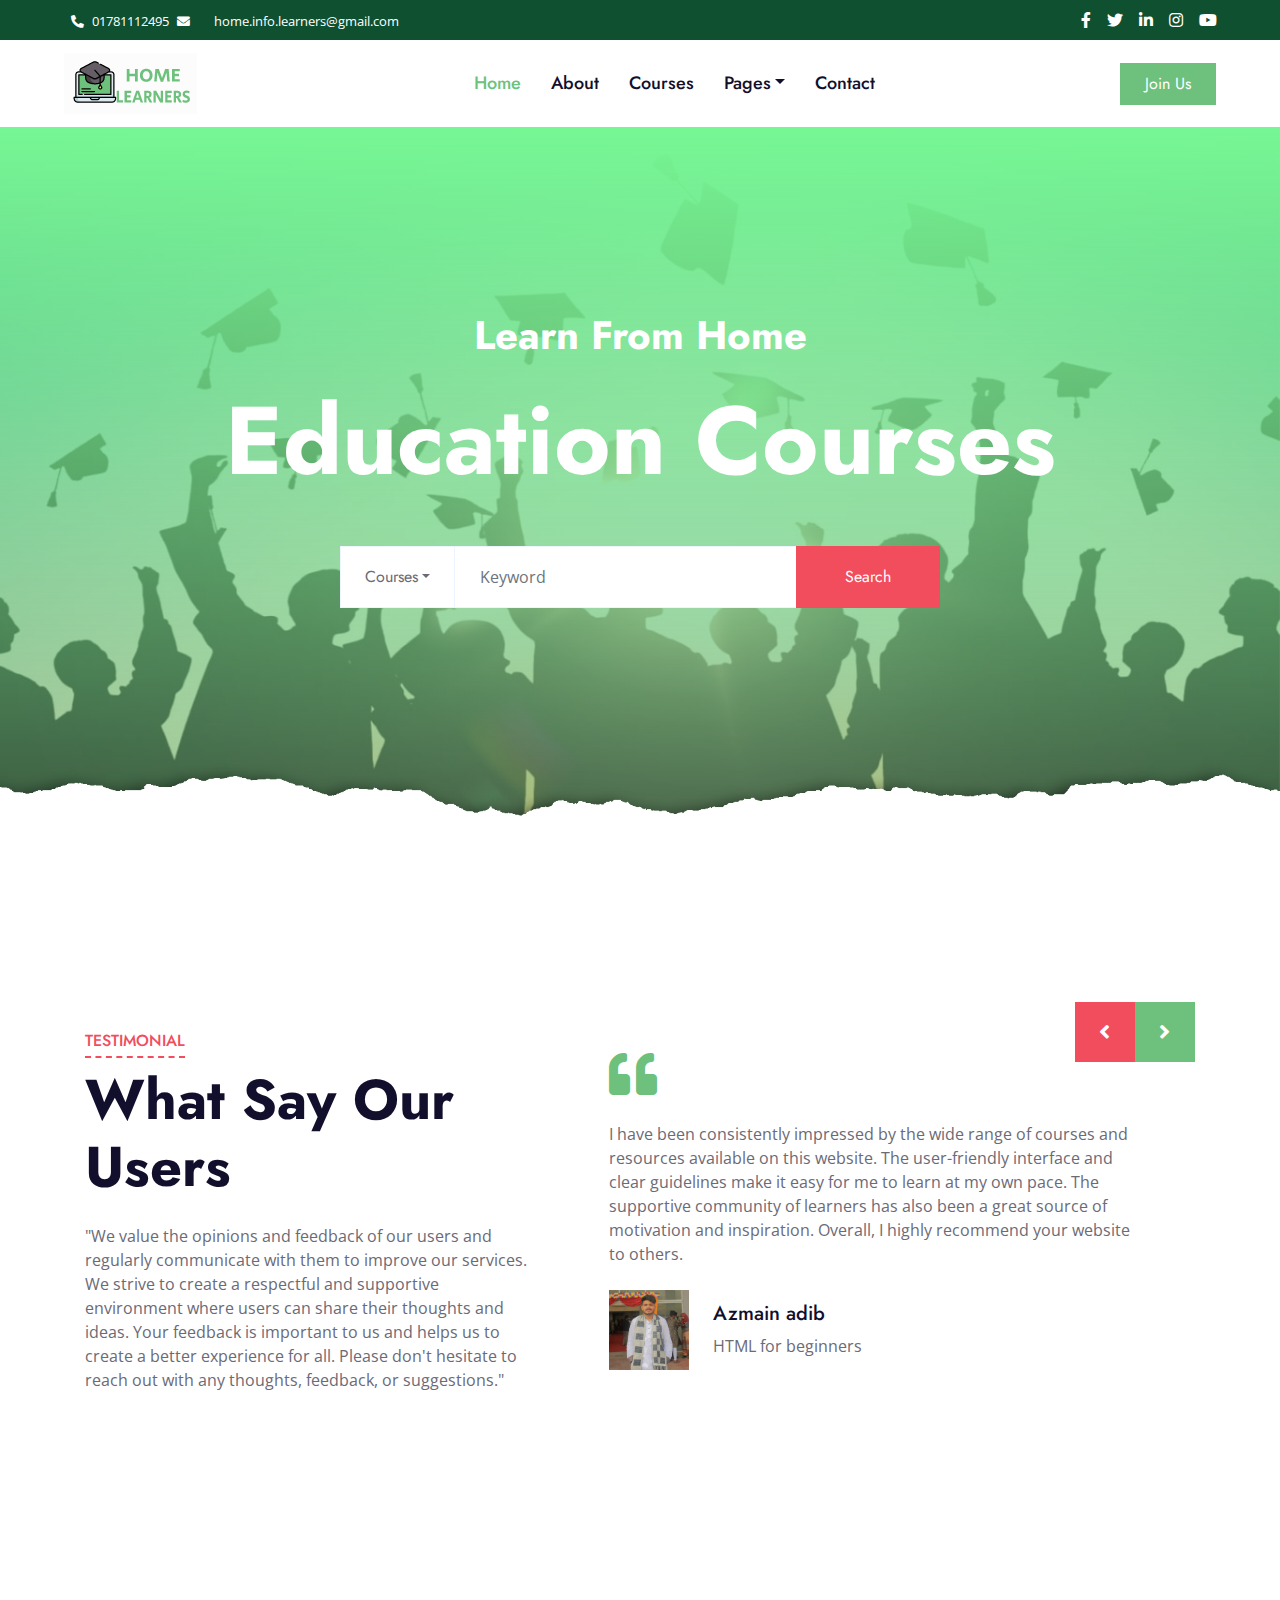
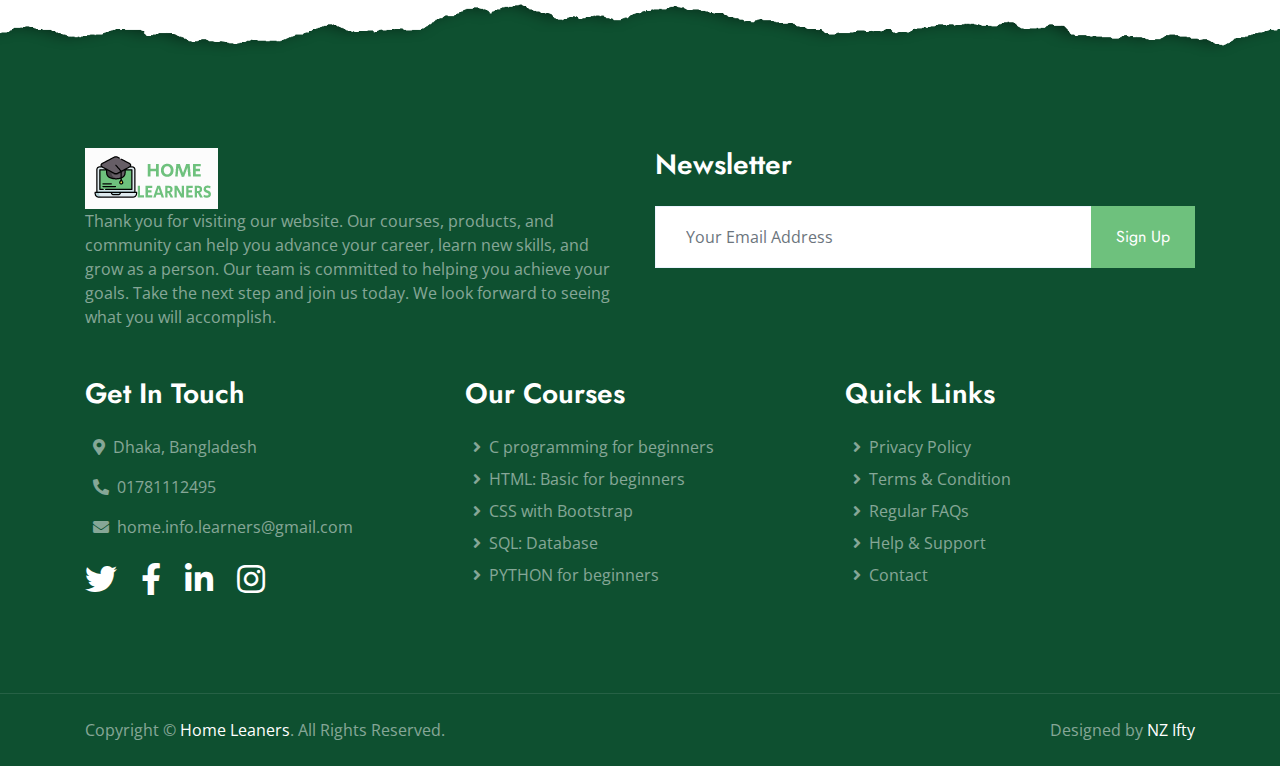
<file: testimonial.html>
<!DOCTYPE html>
<html lang="en">
<head>
    <meta charset="utf-8">
    <title>Home Learners</title>
    <meta content="width=device-width, initial-scale=1.0" name="viewport">
    
<!-- Favicon -->
<link rel="icon" href="img/favicon.ico">

<!-- Google Web Fonts -->
<link rel="preconnect" href="https://fonts.gstatic.com">
<link href="https://fonts.googleapis.com/css2?family=Jost:wght@500;600;700&family=Open+Sans:wght@400;600&display=swap" rel="stylesheet"> 

<!-- Font Awesome -->
<link rel="stylesheet" href="https://cdnjs.cloudflare.com/ajax/libs/font-awesome/5.10.0/css/all.min.css">

<!-- Libraries Stylesheet -->
<link rel="stylesheet" href="lib/owlcarousel/assets/owl.carousel.min.css">

<!-- Customized Bootstrap Stylesheet -->
<link rel="stylesheet" href="css/style.css">

</head>

<body>
    <!-- Topbar Start -->
    <div class="container-fluid bg-dark">
        <div class="row py-2 px-lg-5">
            <div class="col-lg-6 text-center text-lg-left mb-2 mb-lg-0">
                <div class="d-inline-flex align-items-center text-white">
                    <small><i class="fa fa-phone-alt mr-2"></i>01781112495</small>
                    <small><i class="fa fa-envelope mr-2"></i></small>
                    <small class="px-3">home.info.learners@gmail.com</small>
                    </div>
            </div>
            <div class="col-lg-6 text-center text-lg-right">
                <div class="d-inline-flex align-items-center">
                    <a class="text-white px-2" href="https://www.facebook.com/people/Home-Leaners/100088859719385/">
                        <i class="fab fa-facebook-f"></i>
                    </a>
                    <a class="text-white px-2" href="">
                        <i class="fab fa-twitter"></i>
                    </a>
                    <a class="text-white px-2" href="">
                        <i class="fab fa-linkedin-in"></i>
                    </a>
                    <a class="text-white px-2" href="">
                        <i class="fab fa-instagram"></i>
                    </a>
                    <a class="text-white pl-2" href="">
                        <i class="fab fa-youtube"></i>
                    </a>
                </div>
            </div>
        </div>
    </div>
    <!-- Topbar End -->



    <!-- Navbar Start -->
    <div class="container-fluid p-0">
        <nav class="navbar navbar-expand-lg bg-white navbar-light py-3 py-lg-0 px-lg-5">
            <a href="index.html"  class="navbar-brand ml-lg-3"><img src="img/home_learners_logo.png"></a>
            <button type="button" class="navbar-toggler" data-toggle="collapse" data-target="#navbarCollapse">
                <span class="navbar-toggler-icon"></span>
            </button>
            <div class="collapse navbar-collapse justify-content-between px-lg-3" id="navbarCollapse">
                <div class="navbar-nav mx-auto py-0">
                    <a href="index.html" class="nav-item nav-link active">Home</a>
                    <a href="about.html" class="nav-item nav-link">About</a>
                    <a href="course.html" class="nav-item nav-link">Courses</a>
                    <div class="nav-item dropdown">
                        <a href="#" class="nav-link dropdown-toggle" data-toggle="dropdown">Pages</a>
                        <div class="dropdown-menu m-0">
                            <a href="detail.html" class="dropdown-item">Course Detail</a>
                            <a href="feature.html" class="dropdown-item">Our Features</a>
                            <a href="team.html" class="dropdown-item">Instructors</a>
                            <a href="testimonial.html" class="dropdown-item">Testimonial</a>
                        </div>
                    </div>
                    <a href="contact.html" class="nav-item nav-link">Contact</a>
                </div>
                <a href="join.html" class="btn btn-primary py-2 px-4 d-none d-lg-block">Join Us</a>
            </div>
        </nav>
    </div>
    <!-- Navbar End -->


    <!-- Header Start -->
    <div class="jumbotron jumbotron-fluid position-relative overlay-bottom" style="margin-bottom: 90px;">
        <div class="container text-center my-5 py-5">
            <h1 class="text-white mt-4 mb-4">Learn From Home</h1>
            <h1 class="text-white display-1 mb-5">Education Courses</h1>
            <div class="mx-auto mb-5" style="width: 100%; max-width: 600px;">
                <div class="input-group">
                    <div class="input-group-prepend">
                        <button class="btn btn-outline-light bg-white text-body px-4 dropdown-toggle" type="button" data-toggle="dropdown"
                            aria-haspopup="true" aria-expanded="false">Courses</button>
                        <div class="dropdown-menu">
                            <a class="dropdown-item" href="#">Courses 1: C</a>
                            <a class="dropdown-item" href="#">Courses 2: HTML</a>
                            <a class="dropdown-item" href="#">Courses 3: CSS</a>
                            <a class="dropdown-item" href="#">Courses 4: SQL</a>
                            <a class="dropdown-item" href="#">Courses 5: PYTHON</a>
                        </div>
                    </div>
                    <input type="text" class="form-control border-light" style="padding: 30px 25px;" placeholder="Keyword">
                    <div class="input-group-append">
                        <button class="btn btn-secondary px-4 px-lg-5">Search</button>
                    </div>
                </div>
            </div>
        </div>
    </div>
    <!-- Header End -->



    <!-- Testimonial Start -->
    <div class="container-fluid bg-image py-5" style="margin: 90px 0;">
        <div class="container py-5">
            <div class="row align-items-center">
                <div class="col-lg-5 mb-5 mb-lg-0">
                    <div class="section-title position-relative mb-4">
                        <h6 class="d-inline-block position-relative text-secondary text-uppercase pb-2">Testimonial</h6>
                        <h1 class="display-4">What Say Our Users</h1>
                    </div>
                    <p class="m-0">"We value the opinions and feedback of our users and regularly communicate with them to improve our services. We strive to create a respectful and supportive environment where users can share their thoughts and ideas. Your feedback is important to us and helps us to create a better experience for all. Please don't hesitate to reach out with any thoughts, feedback, or suggestions."</p>
                </div>
                <div class="col-lg-7">
                    <div class="owl-carousel testimonial-carousel">
                        <div class="bg-white p-5">
                            <i class="fa fa-3x fa-quote-left text-primary mb-4"></i>
                            <p>I have been consistently impressed by the wide range of courses and resources available on this website. The user-friendly interface and clear guidelines make it easy for me to learn at my own pace. The supportive community of learners has also been a great source of motivation and inspiration. Overall, I highly recommend your website to others.</p>
                            <div class="d-flex flex-shrink-0 align-items-center mt-4">
                                <img class="img-fluid mr-4" src="img/testimonial-2.jpg" alt="">
                                <div>
                                    <h5>Azmain adib</h5>
                                    <span>HTML for beginners</span>
                                </div>
                            </div>
                        </div>
                        <div class="bg-white p-5">
                            <i class="fa fa-3x fa-quote-left text-primary mb-4"></i>
                            <p>This website has provided me with valuable knowledge and opportunities through its well-structured courses and comprehensive guidelines. The supportive community of learners has also been a source of motivation and inspiration. Your website has had a positive impact on my life and I am grateful for the opportunity to be a part of it.</p>
                            <div class="d-flex flex-shrink-0 align-items-center mt-4">
                                <img class="img-fluid mr-4" src="img/testimonial-1.jpg" alt="">
                                <div>
                                    <h5>Tanvir Hasan</h5>
                                    <span>SQL: Database</span>
                                </div>
                            </div>
                        </div>
                    </div>
                </div>
            </div>
        </div>
    </div>
    <!-- Testimonial End -->


    <!-- Footer Start -->
    <div class="container-fluid position-relative overlay-top bg-dark text-white-50 py-5" style="margin-top: 90px;">
        <div class="container mt-5 pt-5">
            <div class="row">
                <div class="col-md-6 mb-5"><img src="img/home_learners_logo.png">
                    <p class="m-0">Thank you for visiting our website. Our courses, products, and community can help you advance your career, learn new skills, and grow as a person. Our team is committed to helping you achieve your goals. Take the next step and join us today. We look forward to seeing what you will accomplish.</p>
                </div>
                <div class="col-md-6 mb-5">
                    <h3 class="text-white mb-4">Newsletter</h3>
                    <div class="w-100">
                        <div class="input-group">
                            <input type="text" class="form-control border-light" style="padding: 30px;" placeholder="Your Email Address">
                            <div class="input-group-append">
                                <button class="btn btn-primary px-4">Sign Up</button>
                            </div>
                        </div>
                    </div>
                </div>
            </div>
            <div class="row">
                <div class="col-md-4 mb-5">
                    <h3 class="text-white mb-4">Get In Touch</h3>
                    <p><i class="fa fa-map-marker-alt mr-2"></i>Dhaka, Bangladesh</p>
                    <p><i class="fa fa-phone-alt mr-2"></i>01781112495</p>
                    <p><i class="fa fa-envelope mr-2"></i>home.info.learners@gmail.com</p>
                    <div class="d-flex justify-content-start mt-4">
                        <a class="text-white mr-4" href="#"><i class="fab fa-2x fa-twitter"></i></a>
                        <a class="text-white mr-4" href="https://www.facebook.com/people/Home-Leaners/100088859719385/"><i class="fab fa-2x fa-facebook-f"></i></a>
                        <a class="text-white mr-4" href="#"><i class="fab fa-2x fa-linkedin-in"></i></a>
                        <a class="text-white" href="#"><i class="fab fa-2x fa-instagram"></i></a>
                    </div>
                </div>
                <div class="col-md-4 mb-5">
                    <h3 class="text-white mb-4">Our Courses</h3>
                    <div class="d-flex flex-column justify-content-start">
                        <a class="text-white-50 mb-2" href="#"><i class="fa fa-angle-right mr-2"></i>C programming for beginners</a>
                        <a class="text-white-50 mb-2" href="#"><i class="fa fa-angle-right mr-2"></i>HTML: Basic for beginners</a>
                        <a class="text-white-50 mb-2" href="#"><i class="fa fa-angle-right mr-2"></i>CSS with Bootstrap</a>
                        <a class="text-white-50 mb-2" href="#"><i class="fa fa-angle-right mr-2"></i>SQL: Database</a>
                        <a class="text-white-50 mb-2" href="#"><i class="fa fa-angle-right mr-2"></i>PYTHON for beginners</a>
                    </div>
                </div>
                <div class="col-md-4 mb-5">
                    <h3 class="text-white mb-4">Quick Links</h3>
                    <div class="d-flex flex-column justify-content-start">
                        <a class="text-white-50 mb-2" href="#"><i class="fa fa-angle-right mr-2"></i>Privacy Policy</a>
                        <a class="text-white-50 mb-2" href="#"><i class="fa fa-angle-right mr-2"></i>Terms & Condition</a>
                        <a class="text-white-50 mb-2" href="#"><i class="fa fa-angle-right mr-2"></i>Regular FAQs</a>
                        <a class="text-white-50 mb-2" href="#"><i class="fa fa-angle-right mr-2"></i>Help & Support</a>
                        <a class="text-white-50" href="https://www.facebook.com/people/Home-Leaners/100088859719385/"><i class="fa fa-angle-right mr-2"></i>Contact</a>
                    </div>
                </div>
            </div>
        </div>
    </div>
    <div class="container-fluid bg-dark text-white-50 border-top py-4" style="border-color: rgba(256, 256, 256, .1) !important;">
        <div class="container">
            <div class="row">
                <div class="col-md-6 text-center text-md-left mb-3 mb-md-0">
                    <p class="m-0">Copyright &copy; <a class="text-white" href="index.html">Home Leaners</a>. All Rights Reserved.
                    </p>
                </div>
                <div class="col-md-6 text-center text-md-right">
                    <p class="m-0">Designed by  <a class="text-white" href="img/imadeit.png">NZ Ifty</a>
                    </p>
                </div>
            </div>
        </div>
    </div>
    <!-- Footer End -->


    <!-- Back to Top -->
    <a href="#" class="btn btn-lg btn-primary rounded-0 btn-lg-square back-to-top"><i class="fa fa-angle-double-up"></i></a>


    <!-- JavaScript Libraries -->
    <script src="https://code.jquery.com/jquery-3.4.1.min.js"></script>
    <script src="https://stackpath.bootstrapcdn.com/bootstrap/4.4.1/js/bootstrap.bundle.min.js"></script>
    <script src="lib/easing/easing.min.js"></script>
    <script src="lib/waypoints/waypoints.min.js"></script>
    <script src="lib/counterup/counterup.min.js"></script>
    <script src="lib/owlcarousel/owl.carousel.min.js"></script>

    <!-- Template Javascript -->
    <script src="js/main.js"></script>
</body>

</html>
</file>
<file: css/style.css>
:root {
  --blue: #007bff;
  --indigo: #6610f2;
  --purple: #6f42c1;
  --pink: #e83e8c;
  --red: #dc3545;
  --orange: #fd7e14;
  --yellow: #ffc107;
  --green: #28a745;
  --teal: #20c997;
  --cyan: #17a2b8;
  --white: #fff;
  --gray: #6c757d;
  --gray-dark: #343a40;
  --primary: #6ec17d;
  --secondary: #F14D5D;
  --success: #28a745;
  --info: #17a2b8;
  --warning: #ffc107;
  --danger: #dc3545;
  --light: #ECF4FF;
  --dark: #120F2D;
  --breakpoint-xs: 0;
  --breakpoint-sm: 576px;
  --breakpoint-md: 768px;
  --breakpoint-lg: 992px;
  --breakpoint-xl: 1200px;
  --font-family-sans-serif: -apple-system, BlinkMacSystemFont, "Segoe UI", Roboto, "Helvetica Neue", Arial, "Noto Sans", sans-serif, "Apple Color Emoji", "Segoe UI Emoji", "Segoe UI Symbol", "Noto Color Emoji";
  --font-family-monospace: SFMono-Regular, Menlo, Monaco, Consolas, "Liberation Mono", "Courier New", monospace;
}

*,
*::before,
*::after {
  box-sizing: border-box;
}

html {
  font-family: sans-serif;
  line-height: 1.15;
  -webkit-text-size-adjust: 100%;
  -webkit-tap-highlight-color: rgba(0, 0, 0, 0);
}

article, aside, figcaption, figure, footer, header, hgroup, main, nav, section {
  display: block;
}

body {
  margin: 0;
  font-family: "Open Sans", sans-serif;
  font-size: 1rem;
  font-weight: 400;
  line-height: 1.5;
  color: #6B6A75;
  text-align: left;
  background-color: #FFFFFF;
}

[tabindex="-1"]:focus:not(:focus-visible) {
  outline: 0 !important;
}

hr {
  box-sizing: content-box;
  height: 0;
  overflow: visible;
}

h1, h2, h3, h4, h5, h6 {
  margin-top: 0;
  margin-bottom: 0.5rem;
}

p {
  margin-top: 0;
  margin-bottom: 1rem;
}

abbr[title],
abbr[data-original-title] {
  text-decoration: underline;
  text-decoration: underline dotted;
  cursor: help;
  border-bottom: 0;
  text-decoration-skip-ink: none;
}

address {
  margin-bottom: 1rem;
  font-style: normal;
  line-height: inherit;
}

ol,
ul,
dl {
  margin-top: 0;
  margin-bottom: 1rem;
}

ol ol,
ul ul,
ol ul,
ul ol {
  margin-bottom: 0;
}

dt {
  font-weight: 700;
}

dd {
  margin-bottom: .5rem;
  margin-left: 0;
}

blockquote {
  margin: 0 0 1rem;
}

b,
strong {
  font-weight: bolder;
}

small {
  font-size: 80%;
}

sub,
sup {
  position: relative;
  font-size: 75%;
  line-height: 0;
  vertical-align: baseline;
}

sub {
  bottom: -.25em;
}

sup {
  top: -.5em;
}

a {
  color: #6ec17d;
  text-decoration: none;
  background-color: transparent;
}

a:hover {
  color: #1154b6;
  text-decoration: underline;
}

a:not([href]):not([class]) {
  color: inherit;
  text-decoration: none;
}

a:not([href]):not([class]):hover {
  color: inherit;
  text-decoration: none;
}

pre,
code,
kbd,
samp {
  font-family: SFMono-Regular, Menlo, Monaco, Consolas, "Liberation Mono", "Courier New", monospace;
  font-size: 1em;
}

pre {
  margin-top: 0;
  margin-bottom: 1rem;
  overflow: auto;
  -ms-overflow-style: scrollbar;
}

figure {
  margin: 0 0 1rem;
}

img {
  vertical-align: middle;
  border-style: none;
}

svg {
  overflow: hidden;
  vertical-align: middle;
}

table {
  border-collapse: collapse;
}

caption {
  padding-top: 0.75rem;
  padding-bottom: 0.75rem;
  color: #6c757d;
  text-align: left;
  caption-side: bottom;
}

th {
  text-align: inherit;
  text-align: -webkit-match-parent;
}

label {
  display: inline-block;
  margin-bottom: 0.5rem;
}

button {
  border-radius: 0;
}

button:focus {
  outline: 1px dotted;
  outline: 5px auto -webkit-focus-ring-color;
}

input,
button,
select,
optgroup,
textarea {
  margin: 0;
  font-family: inherit;
  font-size: inherit;
  line-height: inherit;
}

button,
input {
  overflow: visible;
}

button,
select {
  text-transform: none;
}

[role="button"] {
  cursor: pointer;
}

select {
  word-wrap: normal;
}

button,
[type="button"],
[type="reset"],
[type="submit"] {
  -webkit-appearance: button;
}

button:not(:disabled),
[type="button"]:not(:disabled),
[type="reset"]:not(:disabled),
[type="submit"]:not(:disabled) {
  cursor: pointer;
}

button::-moz-focus-inner,
[type="button"]::-moz-focus-inner,
[type="reset"]::-moz-focus-inner,
[type="submit"]::-moz-focus-inner {
  padding: 0;
  border-style: none;
}

input[type="radio"],
input[type="checkbox"] {
  box-sizing: border-box;
  padding: 0;
}

textarea {
  overflow: auto;
  resize: vertical;
}

fieldset {
  min-width: 0;
  padding: 0;
  margin: 0;
  border: 0;
}

legend {
  display: block;
  width: 100%;
  max-width: 100%;
  padding: 0;
  margin-bottom: .5rem;
  font-size: 1.5rem;
  line-height: inherit;
  color: inherit;
  white-space: normal;
}

@media (max-width: 1200px) {
  legend {
    font-size: calc(1.275rem + 0.3vw) ;
  }
}

progress {
  vertical-align: baseline;
}

[type="number"]::-webkit-inner-spin-button,
[type="number"]::-webkit-outer-spin-button {
  height: auto;
}

[type="search"] {
  outline-offset: -2px;
  -webkit-appearance: none;
}

[type="search"]::-webkit-search-decoration {
  -webkit-appearance: none;
}

::-webkit-file-upload-button {
  font: inherit;
  -webkit-appearance: button;
}

output {
  display: inline-block;
}

summary {
  display: list-item;
  cursor: pointer;
}

template {
  display: none;
}

[hidden] {
  display: none !important;
}

h1, h2, h3, h4, h5, h6,
.h1, .h2, .h3, .h4, .h5, .h6 {
  margin-bottom: 0.5rem;
  font-family: "Jost", sans-serif;
  font-weight: 500;
  line-height: 1.2;
  color: #120F2D;
}

h1, .h1 {
  font-size: 2.5rem;
}

@media (max-width: 1200px) {
  h1, .h1 {
    font-size: calc(1.375rem + 1.5vw) ;
  }
}

h2, .h2 {
  font-size: 2rem;
}

@media (max-width: 1200px) {
  h2, .h2 {
    font-size: calc(1.325rem + 0.9vw) ;
  }
}

h3, .h3 {
  font-size: 1.75rem;
}

@media (max-width: 1200px) {
  h3, .h3 {
    font-size: calc(1.3rem + 0.6vw) ;
  }
}

h4, .h4 {
  font-size: 1.5rem;
}

@media (max-width: 1200px) {
  h4, .h4 {
    font-size: calc(1.275rem + 0.3vw) ;
  }
}

h5, .h5 {
  font-size: 1.25rem;
}

h6, .h6 {
  font-size: 1rem;
}

.lead {
  font-size: 1.25rem;
  font-weight: 300;
}

.display-1 {
  font-size: 6rem;
  font-weight: 300;
  line-height: 1.2;
}

@media (max-width: 1200px) {
  .display-1 {
    font-size: calc(1.725rem + 5.7vw) ;
  }
}

.display-2 {
  font-size: 5.5rem;
  font-weight: 300;
  line-height: 1.2;
}

@media (max-width: 1200px) {
  .display-2 {
    font-size: calc(1.675rem + 5.1vw) ;
  }
}

.display-3 {
  font-size: 4.5rem;
  font-weight: 300;
  line-height: 1.2;
}

@media (max-width: 1200px) {
  .display-3 {
    font-size: calc(1.575rem + 3.9vw) ;
  }
}

.display-4 {
  font-size: 3.5rem;
  font-weight: 300;
  line-height: 1.2;
}

@media (max-width: 1200px) {
  .display-4 {
    font-size: calc(1.475rem + 2.7vw) ;
  }
}

hr {
  margin-top: 1rem;
  margin-bottom: 1rem;
  border: 0;
  border-top: 1px solid rgba(0, 0, 0, 0.1);
}

small,
.small {
  font-size: 80%;
  font-weight: 400;
}

mark,
.mark {
  padding: 0.2em;
  background-color: #fcf8e3;
}

.list-unstyled {
  padding-left: 0;
  list-style: none;
}

.list-inline {
  padding-left: 0;
  list-style: none;
}

.list-inline-item {
  display: inline-block;
}

.list-inline-item:not(:last-child) {
  margin-right: 0.5rem;
}

.initialism {
  font-size: 90%;
  text-transform: uppercase;
}

.blockquote {
  margin-bottom: 1rem;
  font-size: 1.25rem;
}

.blockquote-footer {
  display: block;
  font-size: 80%;
  color: #6c757d;
}

.blockquote-footer::before {
  content: "\2014\00A0";
}

.img-fluid {
  max-width: 100%;
  height: auto;
}

.img-thumbnail {
  padding: 0.25rem;
  background-color: #FFFFFF;
  border: 1px solid #dee2e6;
  border-radius: false;
  max-width: 100%;
  height: auto;
}

.figure {
  display: inline-block;
}

.figure-img {
  margin-bottom: 0.5rem;
  line-height: 1;
}

.figure-caption {
  font-size: 90%;
  color: #6c757d;
}

code {
  font-size: 87.5%;
  color: #e83e8c;
  word-wrap: break-word;
}

a > code {
  color: inherit;
}

kbd {
  padding: 0.2rem 0.4rem;
  font-size: 87.5%;
  color: #fff;
  background-color: #212529;
  border-radius: 0.2rem;
}

kbd kbd {
  padding: 0;
  font-size: 100%;
  font-weight: 700;
}

pre {
  display: block;
  font-size: 87.5%;
  color: #212529;
}

pre code {
  font-size: inherit;
  color: inherit;
  word-break: normal;
}

.pre-scrollable {
  max-height: 340px;
  overflow-y: scroll;
}

.container,
.container-fluid,
.container-sm,
.container-md,
.container-lg,
.container-xl {
  width: 100%;
  padding-right: 15px;
  padding-left: 15px;
  margin-right: auto;
  margin-left: auto;
}

@media (min-width: 576px) {
  .container, .container-sm {
    max-width: 540px;
  }
}

@media (min-width: 768px) {
  .container, .container-sm, .container-md {
    max-width: 720px;
  }
}

@media (min-width: 992px) {
  .container, .container-sm, .container-md, .container-lg {
    max-width: 960px;
  }
}

@media (min-width: 1200px) {
  .container, .container-sm, .container-md, .container-lg, .container-xl {
    max-width: 1140px;
  }
}

.row {
  display: flex;
  flex-wrap: wrap;
  margin-right: -15px;
  margin-left: -15px;

}

.no-gutters {
  margin-right: 0;
  margin-left: 0;
}

.no-gutters > .col,
.no-gutters > [class*="col-"] {
  padding-right: 0;
  padding-left: 0;
}

.col-1, .col-2, .col-3, .col-4, .col-5, .col-6, .col-7, .col-8, .col-9, .col-10, .col-11, .col-12, .col,
.col-auto, .col-sm-1, .col-sm-2, .col-sm-3, .col-sm-4, .col-sm-5, .col-sm-6, .col-sm-7, .col-sm-8, .col-sm-9, .col-sm-10, .col-sm-11, .col-sm-12, .col-sm,
.col-sm-auto, .col-md-1, .col-md-2, .col-md-3, .col-md-4, .col-md-5, .col-md-6, .col-md-7, .col-md-8, .col-md-9, .col-md-10, .col-md-11, .col-md-12, .col-md,
.col-md-auto, .col-lg-1, .col-lg-2, .col-lg-3, .col-lg-4, .col-lg-5, .col-lg-6, .col-lg-7, .col-lg-8, .col-lg-9, .col-lg-10, .col-lg-11, .col-lg-12, .col-lg,
.col-lg-auto, .col-xl-1, .col-xl-2, .col-xl-3, .col-xl-4, .col-xl-5, .col-xl-6, .col-xl-7, .col-xl-8, .col-xl-9, .col-xl-10, .col-xl-11, .col-xl-12, .col-xl,
.col-xl-auto {
  position: relative;
  width: 100%;
  padding-right: 15px;
  padding-left: 15px;
}

.col {
  flex-basis: 0;
  flex-grow: 1;
  max-width: 100%;
}

.row-cols-1 > * {
  flex: 0 0 100%;
  max-width: 100%;
}

.row-cols-2 > * {
  flex: 0 0 50%;
  max-width: 50%;
}

.row-cols-3 > * {
  flex: 0 0 33.33333%;
  max-width: 33.33333%;
}

.row-cols-4 > * {
  flex: 0 0 25%;
  max-width: 25%;
}

.row-cols-5 > * {
  flex: 0 0 20%;
  max-width: 20%;
}

.row-cols-6 > * {
  flex: 0 0 16.66667%;
  max-width: 16.66667%;
}

.col-auto {
  flex: 0 0 auto;
  width: auto;
  max-width: 100%;
}

.col-1 {
  flex: 0 0 8.33333%;
  max-width: 8.33333%;
}

.col-2 {
  flex: 0 0 16.66667%;
  max-width: 16.66667%;
}

.col-3 {
  flex: 0 0 25%;
  max-width: 25%;
}

.col-4 {
  flex: 0 0 33.33333%;
  max-width: 33.33333%;
}

.col-5 {
  flex: 0 0 41.66667%;
  max-width: 41.66667%;
}

.col-6 {
  flex: 0 0 50%;
  max-width: 50%;
}

.col-7 {
  flex: 0 0 58.33333%;
  max-width: 58.33333%;
}

.col-8 {
  flex: 0 0 66.66667%;
  max-width: 66.66667%;
}

.col-9 {
  flex: 0 0 75%;
  max-width: 75%;
}

.col-10 {
  flex: 0 0 83.33333%;
  max-width: 83.33333%;
}

.col-11 {
  flex: 0 0 91.66667%;
  max-width: 91.66667%;
}

.col-12 {
  flex: 0 0 100%;
  max-width: 100%;
}

.order-first {
  order: -1;
}

.order-last {
  order: 13;
}

.order-0 {
  order: 0;
}

.order-1 {
  order: 1;
}

.order-2 {
  order: 2;
}

.order-3 {
  order: 3;
}

.order-4 {
  order: 4;
}

.order-5 {
  order: 5;
}

.order-6 {
  order: 6;
}

.order-7 {
  order: 7;
}

.order-8 {
  order: 8;
}

.order-9 {
  order: 9;
}

.order-10 {
  order: 10;
}

.order-11 {
  order: 11;
}

.order-12 {
  order: 12;
}

.offset-1 {
  margin-left: 8.33333%;
}

.offset-2 {
  margin-left: 16.66667%;
}

.offset-3 {
  margin-left: 25%;
}

.offset-4 {
  margin-left: 33.33333%;
}

.offset-5 {
  margin-left: 41.66667%;
}

.offset-6 {
  margin-left: 50%;
}

.offset-7 {
  margin-left: 58.33333%;
}

.offset-8 {
  margin-left: 66.66667%;
}

.offset-9 {
  margin-left: 75%;
}

.offset-10 {
  margin-left: 83.33333%;
}

.offset-11 {
  margin-left: 91.66667%;
}

@media (min-width: 576px) {
  .col-sm {
    flex-basis: 0;
    flex-grow: 1;
    max-width: 100%;
  }
  .row-cols-sm-1 > * {
    flex: 0 0 100%;
    max-width: 100%;
  }
  .row-cols-sm-2 > * {
    flex: 0 0 50%;
    max-width: 50%;
  }
  .row-cols-sm-3 > * {
    flex: 0 0 33.33333%;
    max-width: 33.33333%;
  }
  .row-cols-sm-4 > * {
    flex: 0 0 25%;
    max-width: 25%;
  }
  .row-cols-sm-5 > * {
    flex: 0 0 20%;
    max-width: 20%;
  }
  .row-cols-sm-6 > * {
    flex: 0 0 16.66667%;
    max-width: 16.66667%;
  }
  .col-sm-auto {
    flex: 0 0 auto;
    width: auto;
    max-width: 100%;
  }
  .col-sm-1 {
    flex: 0 0 8.33333%;
    max-width: 8.33333%;
  }
  .col-sm-2 {
    flex: 0 0 16.66667%;
    max-width: 16.66667%;
  }
  .col-sm-3 {
    flex: 0 0 25%;
    max-width: 25%;
  }
  .col-sm-4 {
    flex: 0 0 33.33333%;
    max-width: 33.33333%;
  }
  .col-sm-5 {
    flex: 0 0 41.66667%;
    max-width: 41.66667%;
  }
  .col-sm-6 {
    flex: 0 0 50%;
    max-width: 50%;
  }
  .col-sm-7 {
    flex: 0 0 58.33333%;
    max-width: 58.33333%;
  }
  .col-sm-8 {
    flex: 0 0 66.66667%;
    max-width: 66.66667%;
  }
  .col-sm-9 {
    flex: 0 0 75%;
    max-width: 75%;
  }
  .col-sm-10 {
    flex: 0 0 83.33333%;
    max-width: 83.33333%;
  }
  .col-sm-11 {
    flex: 0 0 91.66667%;
    max-width: 91.66667%;
  }
  .col-sm-12 {
    flex: 0 0 100%;
    max-width: 100%;
  }
  .order-sm-first {
    order: -1;
  }
  .order-sm-last {
    order: 13;
  }
  .order-sm-0 {
    order: 0;
  }
  .order-sm-1 {
    order: 1;
  }
  .order-sm-2 {
    order: 2;
  }
  .order-sm-3 {
    order: 3;
  }
  .order-sm-4 {
    order: 4;
  }
  .order-sm-5 {
    order: 5;
  }
  .order-sm-6 {
    order: 6;
  }
  .order-sm-7 {
    order: 7;
  }
  .order-sm-8 {
    order: 8;
  }
  .order-sm-9 {
    order: 9;
  }
  .order-sm-10 {
    order: 10;
  }
  .order-sm-11 {
    order: 11;
  }
  .order-sm-12 {
    order: 12;
  }
  .offset-sm-0 {
    margin-left: 0;
  }
  .offset-sm-1 {
    margin-left: 8.33333%;
  }
  .offset-sm-2 {
    margin-left: 16.66667%;
  }
  .offset-sm-3 {
    margin-left: 25%;
  }
  .offset-sm-4 {
    margin-left: 33.33333%;
  }
  .offset-sm-5 {
    margin-left: 41.66667%;
  }
  .offset-sm-6 {
    margin-left: 50%;
  }
  .offset-sm-7 {
    margin-left: 58.33333%;
  }
  .offset-sm-8 {
    margin-left: 66.66667%;
  }
  .offset-sm-9 {
    margin-left: 75%;
  }
  .offset-sm-10 {
    margin-left: 83.33333%;
  }
  .offset-sm-11 {
    margin-left: 91.66667%;
  }
}

@media (min-width: 768px) {
  .col-md {
    flex-basis: 0;
    flex-grow: 1;
    max-width: 100%;
  }
  .row-cols-md-1 > * {
    flex: 0 0 100%;
    max-width: 100%;
  }
  .row-cols-md-2 > * {
    flex: 0 0 50%;
    max-width: 50%;
  }
  .row-cols-md-3 > * {
    flex: 0 0 33.33333%;
    max-width: 33.33333%;
  }
  .row-cols-md-4 > * {
    flex: 0 0 25%;
    max-width: 25%;
  }
  .row-cols-md-5 > * {
    flex: 0 0 20%;
    max-width: 20%;
  }
  .row-cols-md-6 > * {
    flex: 0 0 16.66667%;
    max-width: 16.66667%;
  }
  .col-md-auto {
    flex: 0 0 auto;
    width: auto;
    max-width: 100%;
  }
  .col-md-1 {
    flex: 0 0 8.33333%;
    max-width: 8.33333%;
  }
  .col-md-2 {
    flex: 0 0 16.66667%;
    max-width: 16.66667%;
  }
  .col-md-3 {
    flex: 0 0 25%;
    max-width: 25%;
  }
  .col-md-4 {
    flex: 0 0 33.33333%;
    max-width: 33.33333%;
  }
  .col-md-5 {
    flex: 0 0 41.66667%;
    max-width: 41.66667%;
  }
  .col-md-6 {
    flex: 0 0 50%;
    max-width: 50%;
  }
  .col-md-7 {
    flex: 0 0 58.33333%;
    max-width: 58.33333%;
  }
  .col-md-8 {
    flex: 0 0 66.66667%;
    max-width: 66.66667%;
  }
  .col-md-9 {
    flex: 0 0 75%;
    max-width: 75%;
  }
  .col-md-10 {
    flex: 0 0 83.33333%;
    max-width: 83.33333%;
  }
  .col-md-11 {
    flex: 0 0 91.66667%;
    max-width: 91.66667%;
  }
  .col-md-12 {
    flex: 0 0 100%;
    max-width: 100%;
  }
  .order-md-first {
    order: -1;
  }
  .order-md-last {
    order: 13;
  }
  .order-md-0 {
    order: 0;
  }
  .order-md-1 {
    order: 1;
  }
  .order-md-2 {
    order: 2;
  }
  .order-md-3 {
    order: 3;
  }
  .order-md-4 {
    order: 4;
  }
  .order-md-5 {
    order: 5;
  }
  .order-md-6 {
    order: 6;
  }
  .order-md-7 {
    order: 7;
  }
  .order-md-8 {
    order: 8;
  }
  .order-md-9 {
    order: 9;
  }
  .order-md-10 {
    order: 10;
  }
  .order-md-11 {
    order: 11;
  }
  .order-md-12 {
    order: 12;
  }
  .offset-md-0 {
    margin-left: 0;
  }
  .offset-md-1 {
    margin-left: 8.33333%;
  }
  .offset-md-2 {
    margin-left: 16.66667%;
  }
  .offset-md-3 {
    margin-left: 25%;
  }
  .offset-md-4 {
    margin-left: 33.33333%;
  }
  .offset-md-5 {
    margin-left: 41.66667%;
  }
  .offset-md-6 {
    margin-left: 50%;
  }
  .offset-md-7 {
    margin-left: 58.33333%;
  }
  .offset-md-8 {
    margin-left: 66.66667%;
  }
  .offset-md-9 {
    margin-left: 75%;
  }
  .offset-md-10 {
    margin-left: 83.33333%;
  }
  .offset-md-11 {
    margin-left: 91.66667%;
  }
}

@media (min-width: 992px) {
  .col-lg {
    flex-basis: 0;
    flex-grow: 1;
    max-width: 100%;
  }
  .row-cols-lg-1 > * {
    flex: 0 0 100%;
    max-width: 100%;
  }
  .row-cols-lg-2 > * {
    flex: 0 0 50%;
    max-width: 50%;
  }
  .row-cols-lg-3 > * {
    flex: 0 0 33.33333%;
    max-width: 33.33333%;
  }
  .row-cols-lg-4 > * {
    flex: 0 0 25%;
    max-width: 25%;
  }
  .row-cols-lg-5 > * {
    flex: 0 0 20%;
    max-width: 20%;
  }
  .row-cols-lg-6 > * {
    flex: 0 0 16.66667%;
    max-width: 16.66667%;
  }
  .col-lg-auto {
    flex: 0 0 auto;
    width: auto;
    max-width: 100%;
  }
  .col-lg-1 {
    flex: 0 0 8.33333%;
    max-width: 8.33333%;
  }
  .col-lg-2 {
    flex: 0 0 16.66667%;
    max-width: 16.66667%;
  }
  .col-lg-3 {
    flex: 0 0 25%;
    max-width: 25%;
  }
  .col-lg-4 {
    flex: 0 0 33.33333%;
    max-width: 33.33333%;
  }
  .col-lg-5 {
    flex: 0 0 41.66667%;
    max-width: 41.66667%;
  }
  .col-lg-6 {
    flex: 0 0 50%;
    max-width: 50%;
  }
  .col-lg-7 {
    flex: 0 0 58.33333%;
    max-width: 58.33333%;
  }
  .col-lg-8 {
    flex: 0 0 66.66667%;
    max-width: 66.66667%;
  }
  .col-lg-9 {
    flex: 0 0 75%;
    max-width: 75%;
  }
  .col-lg-10 {
    flex: 0 0 83.33333%;
    max-width: 83.33333%;
  }
  .col-lg-11 {
    flex: 0 0 91.66667%;
    max-width: 91.66667%;
  }
  .col-lg-12 {
    flex: 0 0 100%;
    max-width: 100%;
  }
  .order-lg-first {
    order: -1;
  }
  .order-lg-last {
    order: 13;
  }
  .order-lg-0 {
    order: 0;
  }
  .order-lg-1 {
    order: 1;
  }
  .order-lg-2 {
    order: 2;
  }
  .order-lg-3 {
    order: 3;
  }
  .order-lg-4 {
    order: 4;
  }
  .order-lg-5 {
    order: 5;
  }
  .order-lg-6 {
    order: 6;
  }
  .order-lg-7 {
    order: 7;
  }
  .order-lg-8 {
    order: 8;
  }
  .order-lg-9 {
    order: 9;
  }
  .order-lg-10 {
    order: 10;
  }
  .order-lg-11 {
    order: 11;
  }
  .order-lg-12 {
    order: 12;
  }
  .offset-lg-0 {
    margin-left: 0;
  }
  .offset-lg-1 {
    margin-left: 8.33333%;
  }
  .offset-lg-2 {
    margin-left: 16.66667%;
  }
  .offset-lg-3 {
    margin-left: 25%;
  }
  .offset-lg-4 {
    margin-left: 33.33333%;
  }
  .offset-lg-5 {
    margin-left: 41.66667%;
  }
  .offset-lg-6 {
    margin-left: 50%;
  }
  .offset-lg-7 {
    margin-left: 58.33333%;
  }
  .offset-lg-8 {
    margin-left: 66.66667%;
  }
  .offset-lg-9 {
    margin-left: 75%;
  }
  .offset-lg-10 {
    margin-left: 83.33333%;
  }
  .offset-lg-11 {
    margin-left: 91.66667%;
  }
}

@media (min-width: 1200px) {
  .col-xl {
    flex-basis: 0;
    flex-grow: 1;
    max-width: 100%;
  }
  .row-cols-xl-1 > * {
    flex: 0 0 100%;
    max-width: 100%;
  }
  .row-cols-xl-2 > * {
    flex: 0 0 50%;
    max-width: 50%;
  }
  .row-cols-xl-3 > * {
    flex: 0 0 33.33333%;
    max-width: 33.33333%;
  }
  .row-cols-xl-4 > * {
    flex: 0 0 25%;
    max-width: 25%;
  }
  .row-cols-xl-5 > * {
    flex: 0 0 20%;
    max-width: 20%;
  }
  .row-cols-xl-6 > * {
    flex: 0 0 16.66667%;
    max-width: 16.66667%;
  }
  .col-xl-auto {
    flex: 0 0 auto;
    width: auto;
    max-width: 100%;
  }
  .col-xl-1 {
    flex: 0 0 8.33333%;
    max-width: 8.33333%;
  }
  .col-xl-2 {
    flex: 0 0 16.66667%;
    max-width: 16.66667%;
  }
  .col-xl-3 {
    flex: 0 0 25%;
    max-width: 25%;
  }
  .col-xl-4 {
    flex: 0 0 33.33333%;
    max-width: 33.33333%;
  }
  .col-xl-5 {
    flex: 0 0 41.66667%;
    max-width: 41.66667%;
  }
  .col-xl-6 {
    flex: 0 0 50%;
    max-width: 50%;
  }
  .col-xl-7 {
    flex: 0 0 58.33333%;
    max-width: 58.33333%;
  }
  .col-xl-8 {
    flex: 0 0 66.66667%;
    max-width: 66.66667%;
  }
  .col-xl-9 {
    flex: 0 0 75%;
    max-width: 75%;
  }
  .col-xl-10 {
    flex: 0 0 83.33333%;
    max-width: 83.33333%;
  }
  .col-xl-11 {
    flex: 0 0 91.66667%;
    max-width: 91.66667%;
  }
  .col-xl-12 {
    flex: 0 0 100%;
    max-width: 100%;
  }
  .order-xl-first {
    order: -1;
  }
  .order-xl-last {
    order: 13;
  }
  .order-xl-0 {
    order: 0;
  }
  .order-xl-1 {
    order: 1;
  }
  .order-xl-2 {
    order: 2;
  }
  .order-xl-3 {
    order: 3;
  }
  .order-xl-4 {
    order: 4;
  }
  .order-xl-5 {
    order: 5;
  }
  .order-xl-6 {
    order: 6;
  }
  .order-xl-7 {
    order: 7;
  }
  .order-xl-8 {
    order: 8;
  }
  .order-xl-9 {
    order: 9;
  }
  .order-xl-10 {
    order: 10;
  }
  .order-xl-11 {
    order: 11;
  }
  .order-xl-12 {
    order: 12;
  }
  .offset-xl-0 {
    margin-left: 0;
  }
  .offset-xl-1 {
    margin-left: 8.33333%;
  }
  .offset-xl-2 {
    margin-left: 16.66667%;
  }
  .offset-xl-3 {
    margin-left: 25%;
  }
  .offset-xl-4 {
    margin-left: 33.33333%;
  }
  .offset-xl-5 {
    margin-left: 41.66667%;
  }
  .offset-xl-6 {
    margin-left: 50%;
  }
  .offset-xl-7 {
    margin-left: 58.33333%;
  }
  .offset-xl-8 {
    margin-left: 66.66667%;
  }
  .offset-xl-9 {
    margin-left: 75%;
  }
  .offset-xl-10 {
    margin-left: 83.33333%;
  }
  .offset-xl-11 {
    margin-left: 91.66667%;
  }
}

.table {
  width: 100%;
  margin-bottom: 1rem;
  color: #6B6A75;
}

.table th,
.table td {
  padding: 0.75rem;
  vertical-align: top;
  border-top: 1px solid #dee2e6;
}

.table thead th {
  vertical-align: bottom;
  border-bottom: 2px solid #dee2e6;
}

.table tbody + tbody {
  border-top: 2px solid #dee2e6;
}

.table-sm th,
.table-sm td {
  padding: 0.3rem;
}

.table-bordered {
  border: 1px solid #dee2e6;
}

.table-bordered th,
.table-bordered td {
  border: 1px solid #dee2e6;
}

.table-bordered thead th,
.table-bordered thead td {
  border-bottom-width: 2px;
}

.table-borderless th,
.table-borderless td,
.table-borderless thead th,
.table-borderless tbody + tbody {
  border: 0;
}

.table-striped tbody tr:nth-of-type(odd) {
  background-color: rgba(0, 0, 0, 0.05);
}

.table-hover tbody tr:hover {
  color: #6B6A75;
  background-color: rgba(0, 0, 0, 0.075);
}

.table-primary,
.table-primary > th,
.table-primary > td {
  background-color: #c3d9f9;
}

.table-primary th,
.table-primary td,
.table-primary thead th,
.table-primary tbody + tbody {
  border-color: #8fb9f5;
}

.table-hover .table-primary:hover {
  background-color: #accaf7;
}

.table-hover .table-primary:hover > td,
.table-hover .table-primary:hover > th {
  background-color: #accaf7;
}

.table-secondary,
.table-secondary > th,
.table-secondary > td {
  background-color: #fbcdd2;
}

.table-secondary th,
.table-secondary td,
.table-secondary thead th,
.table-secondary tbody + tbody {
  border-color: #f8a2ab;
}

.table-hover .table-secondary:hover {
  background-color: #f9b5bd;
}

.table-hover .table-secondary:hover > td,
.table-hover .table-secondary:hover > th {
  background-color: #f9b5bd;
}

.table-success,
.table-success > th,
.table-success > td {
  background-color: #c3e6cb;
}

.table-success th,
.table-success td,
.table-success thead th,
.table-success tbody + tbody {
  border-color: #8fd19e;
}

.table-hover .table-success:hover {
  background-color: #b1dfbb;
}

.table-hover .table-success:hover > td,
.table-hover .table-success:hover > th {
  background-color: #b1dfbb;
}

.table-info,
.table-info > th,
.table-info > td {
  background-color: #bee5eb;
}

.table-info th,
.table-info td,
.table-info thead th,
.table-info tbody + tbody {
  border-color: #86cfda;
}

.table-hover .table-info:hover {
  background-color: #abdde5;
}

.table-hover .table-info:hover > td,
.table-hover .table-info:hover > th {
  background-color: #abdde5;
}

.table-warning,
.table-warning > th,
.table-warning > td {
  background-color: #ffeeba;
}

.table-warning th,
.table-warning td,
.table-warning thead th,
.table-warning tbody + tbody {
  border-color: #ffdf7e;
}

.table-hover .table-warning:hover {
  background-color: #ffe8a1;
}

.table-hover .table-warning:hover > td,
.table-hover .table-warning:hover > th {
  background-color: #ffe8a1;
}

.table-danger,
.table-danger > th,
.table-danger > td {
  background-color: #f5c6cb;
}

.table-danger th,
.table-danger td,
.table-danger thead th,
.table-danger tbody + tbody {
  border-color: #ed969e;
}

.table-hover .table-danger:hover {
  background-color: #f1b0b7;
}

.table-hover .table-danger:hover > td,
.table-hover .table-danger:hover > th {
  background-color: #f1b0b7;
}

.table-light,
.table-light > th,
.table-light > td {
  background-color: #fafcff;
}

.table-light th,
.table-light td,
.table-light thead th,
.table-light tbody + tbody {
  border-color: #f5f9ff;
}

.table-hover .table-light:hover {
  background-color: #e1edff;
}

.table-hover .table-light:hover > td,
.table-hover .table-light:hover > th {
  background-color: #e1edff;
}

.table-dark,
.table-dark > th,
.table-dark > td {
  background-color: #bdbcc4;
}

.table-dark th,
.table-dark td,
.table-dark thead th,
.table-dark tbody + tbody {
  border-color: #848292;
}

.table-hover .table-dark:hover {
  background-color: #b0aeb8;
}

.table-hover .table-dark:hover > td,
.table-hover .table-dark:hover > th {
  background-color: #b0aeb8;
}

.table-active,
.table-active > th,
.table-active > td {
  background-color: rgba(0, 0, 0, 0.075);
}

.table-hover .table-active:hover {
  background-color: rgba(0, 0, 0, 0.075);
}

.table-hover .table-active:hover > td,
.table-hover .table-active:hover > th {
  background-color: rgba(0, 0, 0, 0.075);
}

.table .thead-dark th {
  color: #fff;
  background-color: #343a40;
  border-color: #454d55;
}

.table .thead-light th {
  color: #495057;
  background-color: #e9ecef;
  border-color: #dee2e6;
}

.table-dark {
  color: #fff;
  background-color: #343a40;
}

.table-dark th,
.table-dark td,
.table-dark thead th {
  border-color: #454d55;
}

.table-dark.table-bordered {
  border: 0;
}

.table-dark.table-striped tbody tr:nth-of-type(odd) {
  background-color: rgba(255, 255, 255, 0.05);
}

.table-dark.table-hover tbody tr:hover {
  color: #fff;
  background-color: rgba(255, 255, 255, 0.075);
}

@media (max-width: 575.98px) {
  .table-responsive-sm {
    display: block;
    width: 100%;
    overflow-x: auto;
    -webkit-overflow-scrolling: touch;
  }
  .table-responsive-sm > .table-bordered {
    border: 0;
  }
}

@media (max-width: 767.98px) {
  .table-responsive-md {
    display: block;
    width: 100%;
    overflow-x: auto;
    -webkit-overflow-scrolling: touch;
  }
  .table-responsive-md > .table-bordered {
    border: 0;
  }
}

@media (max-width: 991.98px) {
  .table-responsive-lg {
    display: block;
    width: 100%;
    overflow-x: auto;
    -webkit-overflow-scrolling: touch;
  }
  .table-responsive-lg > .table-bordered {
    border: 0;
  }
}

@media (max-width: 1199.98px) {
  .table-responsive-xl {
    display: block;
    width: 100%;
    overflow-x: auto;
    -webkit-overflow-scrolling: touch;
  }
  .table-responsive-xl > .table-bordered {
    border: 0;
  }
}

.table-responsive {
  display: block;
  width: 100%;
  overflow-x: auto;
  -webkit-overflow-scrolling: touch;
}

.table-responsive > .table-bordered {
  border: 0;
}

.form-control {
  display: block;
  width: 100%;
  height: calc(1.5em + 0.75rem + 2px);
  padding: 0.375rem 0.75rem;
  font-size: 1rem;
  font-weight: 400;
  line-height: 1.5;
  color: #495057;
  background-color: #fff;
  background-clip: padding-box;
  border: 1px solid #ced4da;
  border-radius: false;
  transition: border-color 0.15s ease-in-out, box-shadow 0.15s ease-in-out;
}

@media (prefers-reduced-motion: reduce) {
  .form-control {
    transition: none;
  }
}

.form-control::-ms-expand {
  background-color: transparent;
  border: 0;
}

.form-control:-moz-focusring {
  color: transparent;
  text-shadow: 0 0 0 #495057;
}

.form-control:focus {
  color: #495057;
  background-color: #fff;
  border-color: #9dc1f6;
  outline: 0;
  box-shadow: 0 0 0 0.2rem rgba(40, 120, 235, 0.25);
}

.form-control::placeholder {
  color: #6c757d;
  opacity: 1;
}

.form-control:disabled, .form-control[readonly] {
  background-color: #e9ecef;
  opacity: 1;
}

input[type="date"].form-control,
input[type="time"].form-control,
input[type="datetime-local"].form-control,
input[type="month"].form-control {
  appearance: none;
}

select.form-control:focus::-ms-value {
  color: #495057;
  background-color: #fff;
}

.form-control-file,
.form-control-range {
  display: block;
  width: 100%;
}

.col-form-label {
  padding-top: calc(0.375rem + 1px);
  padding-bottom: calc(0.375rem + 1px);
  margin-bottom: 0;
  font-size: inherit;
  line-height: 1.5;
}

.col-form-label-lg {
  padding-top: calc(0.5rem + 1px);
  padding-bottom: calc(0.5rem + 1px);
  font-size: 1.25rem;
  line-height: 1.5;
}

.col-form-label-sm {
  padding-top: calc(0.25rem + 1px);
  padding-bottom: calc(0.25rem + 1px);
  font-size: 0.875rem;
  line-height: 1.5;
}

.form-control-plaintext {
  display: block;
  width: 100%;
  padding: 0.375rem 0;
  margin-bottom: 0;
  font-size: 1rem;
  line-height: 1.5;
  color: #6B6A75;
  background-color: transparent;
  border: solid transparent;
  border-width: 1px 0;
}

.form-control-plaintext.form-control-sm, .form-control-plaintext.form-control-lg {
  padding-right: 0;
  padding-left: 0;
}

.form-control-sm {
  height: calc(1.5em + 0.5rem + 2px);
  padding: 0.25rem 0.5rem;
  font-size: 0.875rem;
  line-height: 1.5;
  border-radius: 0.2rem;
}

.form-control-lg {
  height: calc(1.5em + 1rem + 2px);
  padding: 0.5rem 1rem;
  font-size: 1.25rem;
  line-height: 1.5;
  border-radius: 0.3rem;
}

select.form-control[size], select.form-control[multiple] {
  height: auto;
}

textarea.form-control {
  height: auto;
}

.form-group {
  margin-bottom: 1rem;
}

.form-text {
  display: block;
  margin-top: 0.25rem;
}

.form-row {
  display: flex;
  flex-wrap: wrap;
  margin-right: -5px;
  margin-left: -5px;
}

.form-row > .col,
.form-row > [class*="col-"] {
  padding-right: 5px;
  padding-left: 5px;
}

.form-check {
  position: relative;
  display: block;
  padding-left: 1.25rem;
}

.form-check-input {
  position: absolute;
  margin-top: 0.3rem;
  margin-left: -1.25rem;
}

.form-check-input[disabled] ~ .form-check-label,
.form-check-input:disabled ~ .form-check-label {
  color: #6c757d;
}

.form-check-label {
  margin-bottom: 0;
}

.form-check-inline {
  display: inline-flex;
  align-items: center;
  padding-left: 0;
  margin-right: 0.75rem;
}

.form-check-inline .form-check-input {
  position: static;
  margin-top: 0;
  margin-right: 0.3125rem;
  margin-left: 0;
}

.valid-feedback {
  display: none;
  width: 100%;
  margin-top: 0.25rem;
  font-size: 80%;
  color: #28a745;
}

.valid-tooltip {
  position: absolute;
  top: 100%;
  left: 0;
  z-index: 5;
  display: none;
  max-width: 100%;
  padding: 0.25rem 0.5rem;
  margin-top: .1rem;
  font-size: 0.875rem;
  line-height: 1.5;
  color: #fff;
  background-color: rgba(40, 167, 69, 0.9);
  border-radius: false;
}

.was-validated :valid ~ .valid-feedback,
.was-validated :valid ~ .valid-tooltip,
.is-valid ~ .valid-feedback,
.is-valid ~ .valid-tooltip {
  display: block;
}

.was-validated .form-control:valid, .form-control.is-valid {
  border-color: #28a745;
  padding-right: calc(1.5em + 0.75rem);
  background-image: url("data:image/svg+xml,%3csvg xmlns='http://www.w3.org/2000/svg' width='8' height='8' viewBox='0 0 8 8'%3e%3cpath fill='%2328a745' d='M2.3 6.73L.6 4.53c-.4-1.04.46-1.4 1.1-.8l1.1 1.4 3.4-3.8c.6-.63 1.6-.27 1.2.7l-4 4.6c-.43.5-.8.4-1.1.1z'/%3e%3c/svg%3e");
  background-repeat: no-repeat;
  background-position: right calc(0.375em + 0.1875rem) center;
  background-size: calc(0.75em + 0.375rem) calc(0.75em + 0.375rem);
}

.was-validated .form-control:valid:focus, .form-control.is-valid:focus {
  border-color: #28a745;
  box-shadow: 0 0 0 0.2rem rgba(40, 167, 69, 0.25);
}

.was-validated textarea.form-control:valid, textarea.form-control.is-valid {
  padding-right: calc(1.5em + 0.75rem);
  background-position: top calc(0.375em + 0.1875rem) right calc(0.375em + 0.1875rem);
}

.was-validated .custom-select:valid, .custom-select.is-valid {
  border-color: #28a745;
  padding-right: calc(0.75em + 2.3125rem);
  background: url("data:image/svg+xml,%3csvg xmlns='http://www.w3.org/2000/svg' width='4' height='5' viewBox='0 0 4 5'%3e%3cpath fill='%23343a40' d='M2 0L0 2h4zm0 5L0 3h4z'/%3e%3c/svg%3e") no-repeat right 0.75rem center/8px 10px, url("data:image/svg+xml,%3csvg xmlns='http://www.w3.org/2000/svg' width='8' height='8' viewBox='0 0 8 8'%3e%3cpath fill='%2328a745' d='M2.3 6.73L.6 4.53c-.4-1.04.46-1.4 1.1-.8l1.1 1.4 3.4-3.8c.6-.63 1.6-.27 1.2.7l-4 4.6c-.43.5-.8.4-1.1.1z'/%3e%3c/svg%3e") #fff no-repeat center right 1.75rem/calc(0.75em + 0.375rem) calc(0.75em + 0.375rem);
}

.was-validated .custom-select:valid:focus, .custom-select.is-valid:focus {
  border-color: #28a745;
  box-shadow: 0 0 0 0.2rem rgba(40, 167, 69, 0.25);
}

.was-validated .form-check-input:valid ~ .form-check-label, .form-check-input.is-valid ~ .form-check-label {
  color: #28a745;
}

.was-validated .form-check-input:valid ~ .valid-feedback,
.was-validated .form-check-input:valid ~ .valid-tooltip, .form-check-input.is-valid ~ .valid-feedback,
.form-check-input.is-valid ~ .valid-tooltip {
  display: block;
}

.was-validated .custom-control-input:valid ~ .custom-control-label, .custom-control-input.is-valid ~ .custom-control-label {
  color: #28a745;
}

.was-validated .custom-control-input:valid ~ .custom-control-label::before, .custom-control-input.is-valid ~ .custom-control-label::before {
  border-color: #28a745;
}

.was-validated .custom-control-input:valid:checked ~ .custom-control-label::before, .custom-control-input.is-valid:checked ~ .custom-control-label::before {
  border-color: #34ce57;
  background-color: #34ce57;
}

.was-validated .custom-control-input:valid:focus ~ .custom-control-label::before, .custom-control-input.is-valid:focus ~ .custom-control-label::before {
  box-shadow: 0 0 0 0.2rem rgba(40, 167, 69, 0.25);
}

.was-validated .custom-control-input:valid:focus:not(:checked) ~ .custom-control-label::before, .custom-control-input.is-valid:focus:not(:checked) ~ .custom-control-label::before {
  border-color: #28a745;
}

.was-validated .custom-file-input:valid ~ .custom-file-label, .custom-file-input.is-valid ~ .custom-file-label {
  border-color: #28a745;
}

.was-validated .custom-file-input:valid:focus ~ .custom-file-label, .custom-file-input.is-valid:focus ~ .custom-file-label {
  border-color: #28a745;
  box-shadow: 0 0 0 0.2rem rgba(40, 167, 69, 0.25);
}

.invalid-feedback {
  display: none;
  width: 100%;
  margin-top: 0.25rem;
  font-size: 80%;
  color: #dc3545;
}

.invalid-tooltip {
  position: absolute;
  top: 100%;
  left: 0;
  z-index: 5;
  display: none;
  max-width: 100%;
  padding: 0.25rem 0.5rem;
  margin-top: .1rem;
  font-size: 0.875rem;
  line-height: 1.5;
  color: #fff;
  background-color: rgba(220, 53, 69, 0.9);
  border-radius: false;
}

.was-validated :invalid ~ .invalid-feedback,
.was-validated :invalid ~ .invalid-tooltip,
.is-invalid ~ .invalid-feedback,
.is-invalid ~ .invalid-tooltip {
  display: block;
}

.was-validated .form-control:invalid, .form-control.is-invalid {
  border-color: #dc3545;
  padding-right: calc(1.5em + 0.75rem);
  background-image: url("data:image/svg+xml,%3csvg xmlns='http://www.w3.org/2000/svg' width='12' height='12' fill='none' stroke='%23dc3545' viewBox='0 0 12 12'%3e%3ccircle cx='6' cy='6' r='4.5'/%3e%3cpath stroke-linejoin='round' d='M5.8 3.6h.4L6 6.5z'/%3e%3ccircle cx='6' cy='8.2' r='.6' fill='%23dc3545' stroke='none'/%3e%3c/svg%3e");
  background-repeat: no-repeat;
  background-position: right calc(0.375em + 0.1875rem) center;
  background-size: calc(0.75em + 0.375rem) calc(0.75em + 0.375rem);
}

.was-validated .form-control:invalid:focus, .form-control.is-invalid:focus {
  border-color: #dc3545;
  box-shadow: 0 0 0 0.2rem rgba(220, 53, 69, 0.25);
}

.was-validated textarea.form-control:invalid, textarea.form-control.is-invalid {
  padding-right: calc(1.5em + 0.75rem);
  background-position: top calc(0.375em + 0.1875rem) right calc(0.375em + 0.1875rem);
}

.was-validated .custom-select:invalid, .custom-select.is-invalid {
  border-color: #dc3545;
  padding-right: calc(0.75em + 2.3125rem);
  background: url("data:image/svg+xml,%3csvg xmlns='http://www.w3.org/2000/svg' width='4' height='5' viewBox='0 0 4 5'%3e%3cpath fill='%23343a40' d='M2 0L0 2h4zm0 5L0 3h4z'/%3e%3c/svg%3e") no-repeat right 0.75rem center/8px 10px, url("data:image/svg+xml,%3csvg xmlns='http://www.w3.org/2000/svg' width='12' height='12' fill='none' stroke='%23dc3545' viewBox='0 0 12 12'%3e%3ccircle cx='6' cy='6' r='4.5'/%3e%3cpath stroke-linejoin='round' d='M5.8 3.6h.4L6 6.5z'/%3e%3ccircle cx='6' cy='8.2' r='.6' fill='%23dc3545' stroke='none'/%3e%3c/svg%3e") #fff no-repeat center right 1.75rem/calc(0.75em + 0.375rem) calc(0.75em + 0.375rem);
}

.was-validated .custom-select:invalid:focus, .custom-select.is-invalid:focus {
  border-color: #dc3545;
  box-shadow: 0 0 0 0.2rem rgba(220, 53, 69, 0.25);
}

.was-validated .form-check-input:invalid ~ .form-check-label, .form-check-input.is-invalid ~ .form-check-label {
  color: #dc3545;
}

.was-validated .form-check-input:invalid ~ .invalid-feedback,
.was-validated .form-check-input:invalid ~ .invalid-tooltip, .form-check-input.is-invalid ~ .invalid-feedback,
.form-check-input.is-invalid ~ .invalid-tooltip {
  display: block;
}

.was-validated .custom-control-input:invalid ~ .custom-control-label, .custom-control-input.is-invalid ~ .custom-control-label {
  color: #dc3545;
}

.was-validated .custom-control-input:invalid ~ .custom-control-label::before, .custom-control-input.is-invalid ~ .custom-control-label::before {
  border-color: #dc3545;
}

.was-validated .custom-control-input:invalid:checked ~ .custom-control-label::before, .custom-control-input.is-invalid:checked ~ .custom-control-label::before {
  border-color: #e4606d;
  background-color: #e4606d;
}

.was-validated .custom-control-input:invalid:focus ~ .custom-control-label::before, .custom-control-input.is-invalid:focus ~ .custom-control-label::before {
  box-shadow: 0 0 0 0.2rem rgba(220, 53, 69, 0.25);
}

.was-validated .custom-control-input:invalid:focus:not(:checked) ~ .custom-control-label::before, .custom-control-input.is-invalid:focus:not(:checked) ~ .custom-control-label::before {
  border-color: #dc3545;
}

.was-validated .custom-file-input:invalid ~ .custom-file-label, .custom-file-input.is-invalid ~ .custom-file-label {
  border-color: #dc3545;
}

.was-validated .custom-file-input:invalid:focus ~ .custom-file-label, .custom-file-input.is-invalid:focus ~ .custom-file-label {
  border-color: #dc3545;
  box-shadow: 0 0 0 0.2rem rgba(220, 53, 69, 0.25);
}

.form-inline {
  display: flex;
  flex-flow: row wrap;
  align-items: center;
}

.form-inline .form-check {
  width: 100%;
}

@media (min-width: 576px) {
  .form-inline label {
    display: flex;
    align-items: center;
    justify-content: center;
    margin-bottom: 0;
  }
  .form-inline .form-group {
    display: flex;
    flex: 0 0 auto;
    flex-flow: row wrap;
    align-items: center;
    margin-bottom: 0;
  }
  .form-inline .form-control {
    display: inline-block;
    width: auto;
    vertical-align: middle;
  }
  .form-inline .form-control-plaintext {
    display: inline-block;
  }
  .form-inline .input-group,
  .form-inline .custom-select {
    width: auto;
  }
  .form-inline .form-check {
    display: flex;
    align-items: center;
    justify-content: center;
    width: auto;
    padding-left: 0;
  }
  .form-inline .form-check-input {
    position: relative;
    flex-shrink: 0;
    margin-top: 0;
    margin-right: 0.25rem;
    margin-left: 0;
  }
  .form-inline .custom-control {
    align-items: center;
    justify-content: center;
  }
  .form-inline .custom-control-label {
    margin-bottom: 0;
  }
}

.btn {
  display: inline-block;
  font-weight: 400;
  color: #6B6A75;
  text-align: center;
  vertical-align: middle;
  user-select: none;
  background-color: transparent;
  border: 1px solid transparent;
  padding: 0.375rem 0.75rem;
  font-size: 1rem;
  line-height: 1.5;
  border-radius: false;
  transition: color 0.15s ease-in-out, background-color 0.15s ease-in-out, border-color 0.15s ease-in-out, box-shadow 0.15s ease-in-out;
}

@media (prefers-reduced-motion: reduce) {
  .btn {
    transition: none;
  }
}

.btn:hover {
  color: #6B6A75;
  text-decoration: none;
}

.btn:focus, .btn.focus {
  outline: 0;
  box-shadow: 0 0 0 0.2rem rgba(40, 120, 235, 0.25);
}

.btn.disabled, .btn:disabled {
  opacity: 0.65;
}

.btn:not(:disabled):not(.disabled) {
  cursor: pointer;
}

a.btn.disabled,
fieldset:disabled a.btn {
  pointer-events: none;
}

.btn-primary {
  color: #fff;
  background-color: #6ec17d;
  border-color: 56a364B;
}

.btn-primary:hover {
  color: #fff;
  background-color: #6ec17d;
  border-color: #56a364;
}

.btn-primary:focus, .btn-primary.focus {
  color: #fff;
  background-color: #6ec17d;
  border-color: #56a364;
  box-shadow: 0 0 0 0.2rem rgba(72, 140, 238, 0.5);
}

.btn-primary.disabled, .btn-primary:disabled {
  color: #fff;
  background-color: #6ec17d;
  border-color: #56a364;
}

.btn-primary:not(:disabled):not(.disabled):active, .btn-primary:not(:disabled):not(.disabled).active,
.show > .btn-primary.dropdown-toggle {
  color: #fff;
  background-color: #56a364;
  border-color: #56a364;
}

.btn-primary:not(:disabled):not(.disabled):active:focus, .btn-primary:not(:disabled):not(.disabled).active:focus,
.show > .btn-primary.dropdown-toggle:focus {
  box-shadow: 0 0 0 0.2rem rgba(72, 140, 238, 0.5);
}

.btn-secondary {
  color: #fff;
  background-color: #F14D5D;
  border-color: #F14D5D;
}

.btn-secondary:hover {
  color: #fff;
  background-color: #ee2a3d;
  border-color: #ed1e32;
}

.btn-secondary:focus, .btn-secondary.focus {
  color: #fff;
  background-color: #ee2a3d;
  border-color: #ed1e32;
  box-shadow: 0 0 0 0.2rem rgba(243, 104, 117, 0.5);
}

.btn-secondary.disabled, .btn-secondary:disabled {
  color: #fff;
  background-color: #F14D5D;
  border-color: #F14D5D;
}

.btn-secondary:not(:disabled):not(.disabled):active, .btn-secondary:not(:disabled):not(.disabled).active,
.show > .btn-secondary.dropdown-toggle {
  color: #fff;
  background-color: #ed1e32;
  border-color: #ec1328;
}

.btn-secondary:not(:disabled):not(.disabled):active:focus, .btn-secondary:not(:disabled):not(.disabled).active:focus,
.show > .btn-secondary.dropdown-toggle:focus {
  box-shadow: 0 0 0 0.2rem rgba(243, 104, 117, 0.5);
}

.btn-success {
  color: #fff;
  background-color: #28a745;
  border-color: #28a745;
}

.btn-success:hover {
  color: #fff;
  background-color: #218838;
  border-color: #1e7e34;
}

.btn-success:focus, .btn-success.focus {
  color: #fff;
  background-color: #218838;
  border-color: #1e7e34;
  box-shadow: 0 0 0 0.2rem rgba(72, 180, 97, 0.5);
}

.btn-success.disabled, .btn-success:disabled {
  color: #fff;
  background-color: #28a745;
  border-color: #28a745;
}

.btn-success:not(:disabled):not(.disabled):active, .btn-success:not(:disabled):not(.disabled).active,
.show > .btn-success.dropdown-toggle {
  color: #fff;
  background-color: #1e7e34;
  border-color: #1c7430;
}

.btn-success:not(:disabled):not(.disabled):active:focus, .btn-success:not(:disabled):not(.disabled).active:focus,
.show > .btn-success.dropdown-toggle:focus {
  box-shadow: 0 0 0 0.2rem rgba(72, 180, 97, 0.5);
}

.btn-info {
  color: #fff;
  background-color: #6ec17d;
  border-color: #6ec17d;
}

.btn-info:hover {
  color: #fff;
  background-color: #6ec17d;
  border-color: #6ec17d;
}

.btn-info:focus, .btn-info.focus {
  color: #fff;
  background-color: #138496;
  border-color: #117a8b;
  box-shadow: 0 0 0 0.2rem rgba(58, 176, 195, 0.5);
}

.btn-info.disabled, .btn-info:disabled {
  color: #fff;
  background-color: #17a2b8;
  border-color: #17a2b8;
}

.btn-info:not(:disabled):not(.disabled):active, .btn-info:not(:disabled):not(.disabled).active,
.show > .btn-info.dropdown-toggle {
  color: #fff;
  background-color: #117a8b;
  border-color: #10707f;
}

.btn-info:not(:disabled):not(.disabled):active:focus, .btn-info:not(:disabled):not(.disabled).active:focus,
.show > .btn-info.dropdown-toggle:focus {
  box-shadow: 0 0 0 0.2rem rgba(58, 176, 195, 0.5);
}

.btn-warning {
  color: #212529;
  background-color: #ffc107;
  border-color: #ffc107;
}

.btn-warning:hover {
  color: #212529;
  background-color: #e0a800;
  border-color: #d39e00;
}

.btn-warning:focus, .btn-warning.focus {
  color: #212529;
  background-color: #e0a800;
  border-color: #d39e00;
  box-shadow: 0 0 0 0.2rem rgba(222, 170, 12, 0.5);
}

.btn-warning.disabled, .btn-warning:disabled {
  color: #212529;
  background-color: #ffc107;
  border-color: #ffc107;
}

.btn-warning:not(:disabled):not(.disabled):active, .btn-warning:not(:disabled):not(.disabled).active,
.show > .btn-warning.dropdown-toggle {
  color: #212529;
  background-color: #d39e00;
  border-color: #c69500;
}

.btn-warning:not(:disabled):not(.disabled):active:focus, .btn-warning:not(:disabled):not(.disabled).active:focus,
.show > .btn-warning.dropdown-toggle:focus {
  box-shadow: 0 0 0 0.2rem rgba(222, 170, 12, 0.5);
}

.btn-danger {
  color: #fff;
  background-color: #dc3545;
  border-color: #dc3545;
}

.btn-danger:hover {
  color: #fff;
  background-color: #c82333;
  border-color: #bd2130;
}

.btn-danger:focus, .btn-danger.focus {
  color: #fff;
  background-color: #c82333;
  border-color: #bd2130;
  box-shadow: 0 0 0 0.2rem rgba(225, 83, 97, 0.5);
}

.btn-danger.disabled, .btn-danger:disabled {
  color: #fff;
  background-color: #dc3545;
  border-color: #dc3545;
}

.btn-danger:not(:disabled):not(.disabled):active, .btn-danger:not(:disabled):not(.disabled).active,
.show > .btn-danger.dropdown-toggle {
  color: #fff;
  background-color: #bd2130;
  border-color: #b21f2d;
}

.btn-danger:not(:disabled):not(.disabled):active:focus, .btn-danger:not(:disabled):not(.disabled).active:focus,
.show > .btn-danger.dropdown-toggle:focus {
  box-shadow: 0 0 0 0.2rem rgba(225, 83, 97, 0.5);
}

.btn-light {
  color: #212529;
  background-color: #ECF4FF;
  border-color: #ECF4FF;
}

.btn-light:hover {
  color: #212529;
  background-color: #c6deff;
  border-color: #b9d6ff;
}

.btn-light:focus, .btn-light.focus {
  color: #212529;
  background-color: #c6deff;
  border-color: #b9d6ff;
  box-shadow: 0 0 0 0.2rem rgba(206, 213, 223, 0.5);
}

.btn-light.disabled, .btn-light:disabled {
  color: #212529;
  background-color: #ECF4FF;
  border-color: #ECF4FF;
}

.btn-light:not(:disabled):not(.disabled):active, .btn-light:not(:disabled):not(.disabled).active,
.show > .btn-light.dropdown-toggle {
  color: #212529;
  background-color: #b9d6ff;
  border-color: #accfff;
}

.btn-light:not(:disabled):not(.disabled):active:focus, .btn-light:not(:disabled):not(.disabled).active:focus,
.show > .btn-light.dropdown-toggle:focus {
  box-shadow: 0 0 0 0.2rem rgba(206, 213, 223, 0.5);
}

.btn-dark {
  color: #fff;
  background-color: #120F2D;
  border-color: #120F2D;
}

.btn-dark:hover {
  color: #fff;
  background-color: #070510;
  border-color: #030207;
}

.btn-dark:focus, .btn-dark.focus {
  color: #fff;
  background-color: #070510;
  border-color: #030207;
  box-shadow: 0 0 0 0.2rem rgba(54, 51, 77, 0.5);
}

.btn-dark.disabled, .btn-dark:disabled {
  color: #fff;
  background-color: #120F2D;
  border-color: #120F2D;
}

.btn-dark:not(:disabled):not(.disabled):active, .btn-dark:not(:disabled):not(.disabled).active,
.show > .btn-dark.dropdown-toggle {
  color: #fff;
  background-color: #030207;
  border-color: black;
}

.btn-dark:not(:disabled):not(.disabled):active:focus, .btn-dark:not(:disabled):not(.disabled).active:focus,
.show > .btn-dark.dropdown-toggle:focus {
  box-shadow: 0 0 0 0.2rem rgba(54, 51, 77, 0.5);
}

.btn-outline-primary {
  color: #6ec17d;
  border-color: #6ec17d;
}

.btn-outline-primary:hover {
  color: #fff;
  background-color: #6ec17d;
  border-color: #6ec17d;
}

.btn-outline-primary:focus, .btn-outline-primary.focus {
  box-shadow: 0 0 0 0.2rem rgba(40, 120, 235, 0.5);
}

.btn-outline-primary.disabled, .btn-outline-primary:disabled {
  color: #6ec17d;
  background-color: transparent;
}

.btn-outline-primary:not(:disabled):not(.disabled):active, .btn-outline-primary:not(:disabled):not(.disabled).active,
.show > .btn-outline-primary.dropdown-toggle {
  color: #fff;
  background-color: #6ec17d;
  border-color: #6ec17d;
}

.btn-outline-primary:not(:disabled):not(.disabled):active:focus, .btn-outline-primary:not(:disabled):not(.disabled).active:focus,
.show > .btn-outline-primary.dropdown-toggle:focus {
  box-shadow: 0 0 0 0.2rem rgba(40, 120, 235, 0.5);
}

.btn-outline-secondary {
  color: #F14D5D;
  border-color: #F14D5D;
}

.btn-outline-secondary:hover {
  color: #fff;
  background-color: #F14D5D;
  border-color: #F14D5D;
}

.btn-outline-secondary:focus, .btn-outline-secondary.focus {
  box-shadow: 0 0 0 0.2rem rgba(241, 77, 93, 0.5);
}

.btn-outline-secondary.disabled, .btn-outline-secondary:disabled {
  color: #F14D5D;
  background-color: transparent;
}

.btn-outline-secondary:not(:disabled):not(.disabled):active, .btn-outline-secondary:not(:disabled):not(.disabled).active,
.show > .btn-outline-secondary.dropdown-toggle {
  color: #fff;
  background-color: #F14D5D;
  border-color: #F14D5D;
}

.btn-outline-secondary:not(:disabled):not(.disabled):active:focus, .btn-outline-secondary:not(:disabled):not(.disabled).active:focus,
.show > .btn-outline-secondary.dropdown-toggle:focus {
  box-shadow: 0 0 0 0.2rem rgba(241, 77, 93, 0.5);
}

.btn-outline-success {
  color: #28a745;
  border-color: #28a745;
}

.btn-outline-success:hover {
  color: #fff;
  background-color: #28a745;
  border-color: #28a745;
}

.btn-outline-success:focus, .btn-outline-success.focus {
  box-shadow: 0 0 0 0.2rem rgba(40, 167, 69, 0.5);
}

.btn-outline-success.disabled, .btn-outline-success:disabled {
  color: #28a745;
  background-color: transparent;
}

.btn-outline-success:not(:disabled):not(.disabled):active, .btn-outline-success:not(:disabled):not(.disabled).active,
.show > .btn-outline-success.dropdown-toggle {
  color: #fff;
  background-color: #28a745;
  border-color: #28a745;
}

.btn-outline-success:not(:disabled):not(.disabled):active:focus, .btn-outline-success:not(:disabled):not(.disabled).active:focus,
.show > .btn-outline-success.dropdown-toggle:focus {
  box-shadow: 0 0 0 0.2rem rgba(40, 167, 69, 0.5);
}

.btn-outline-info {
  color: #6ec17d;
  border-color: #6ec17d;
}

.btn-outline-info:hover {
  color: #fff;
  background-color: #6ec17d;
  border-color: #6ec17d;
}

.btn-outline-info:focus, .btn-outline-info.focus {
  box-shadow: 0 0 0 0.2rem rgba(23, 162, 184, 0.5);
}

.btn-outline-info.disabled, .btn-outline-info:disabled {
  color: #17a2b8;
  background-color: transparent;
}

.btn-outline-info:not(:disabled):not(.disabled):active, .btn-outline-info:not(:disabled):not(.disabled).active,
.show > .btn-outline-info.dropdown-toggle {
  color: #fff;
  background-color: #17a2b8;
  border-color: #17a2b8;
}

.btn-outline-info:not(:disabled):not(.disabled):active:focus, .btn-outline-info:not(:disabled):not(.disabled).active:focus,
.show > .btn-outline-info.dropdown-toggle:focus {
  box-shadow: 0 0 0 0.2rem rgba(23, 162, 184, 0.5);
}

.btn-outline-warning {
  color: #ffc107;
  border-color: #ffc107;
}

.btn-outline-warning:hover {
  color: #212529;
  background-color: #ffc107;
  border-color: #ffc107;
}

.btn-outline-warning:focus, .btn-outline-warning.focus {
  box-shadow: 0 0 0 0.2rem rgba(255, 193, 7, 0.5);
}

.btn-outline-warning.disabled, .btn-outline-warning:disabled {
  color: #ffc107;
  background-color: transparent;
}

.btn-outline-warning:not(:disabled):not(.disabled):active, .btn-outline-warning:not(:disabled):not(.disabled).active,
.show > .btn-outline-warning.dropdown-toggle {
  color: #212529;
  background-color: #ffc107;
  border-color: #ffc107;
}

.btn-outline-warning:not(:disabled):not(.disabled):active:focus, .btn-outline-warning:not(:disabled):not(.disabled).active:focus,
.show > .btn-outline-warning.dropdown-toggle:focus {
  box-shadow: 0 0 0 0.2rem rgba(255, 193, 7, 0.5);
}

.btn-outline-danger {
  color: #dc3545;
  border-color: #dc3545;
}

.btn-outline-danger:hover {
  color: #fff;
  background-color: #dc3545;
  border-color: #dc3545;
}

.btn-outline-danger:focus, .btn-outline-danger.focus {
  box-shadow: 0 0 0 0.2rem rgba(220, 53, 69, 0.5);
}

.btn-outline-danger.disabled, .btn-outline-danger:disabled {
  color: #dc3545;
  background-color: transparent;
}

.btn-outline-danger:not(:disabled):not(.disabled):active, .btn-outline-danger:not(:disabled):not(.disabled).active,
.show > .btn-outline-danger.dropdown-toggle {
  color: #fff;
  background-color: #dc3545;
  border-color: #dc3545;
}

.btn-outline-danger:not(:disabled):not(.disabled):active:focus, .btn-outline-danger:not(:disabled):not(.disabled).active:focus,
.show > .btn-outline-danger.dropdown-toggle:focus {
  box-shadow: 0 0 0 0.2rem rgba(220, 53, 69, 0.5);
}

.btn-outline-light {
  color: #ECF4FF;
  border-color: #ECF4FF;
}

.btn-outline-light:hover {
  color: #212529;
  background-color: #ECF4FF;
  border-color: #ECF4FF;
}

.btn-outline-light:focus, .btn-outline-light.focus {
  box-shadow: 0 0 0 0.2rem rgba(236, 244, 255, 0.5);
}

.btn-outline-light.disabled, .btn-outline-light:disabled {
  color: #ECF4FF;
  background-color: transparent;
}

.btn-outline-light:not(:disabled):not(.disabled):active, .btn-outline-light:not(:disabled):not(.disabled).active,
.show > .btn-outline-light.dropdown-toggle {
  color: #212529;
  background-color: #ECF4FF;
  border-color: #ECF4FF;
}

.btn-outline-light:not(:disabled):not(.disabled):active:focus, .btn-outline-light:not(:disabled):not(.disabled).active:focus,
.show > .btn-outline-light.dropdown-toggle:focus {
  box-shadow: 0 0 0 0.2rem rgba(236, 244, 255, 0.5);
}

.btn-outline-dark {
  color: #120F2D;
  border-color: #120F2D;
}

.btn-outline-dark:hover {
  color: #fff;
  background-color: #120F2D;
  border-color: #120F2D;
}

.btn-outline-dark:focus, .btn-outline-dark.focus {
  box-shadow: 0 0 0 0.2rem rgba(18, 15, 45, 0.5);
}

.btn-outline-dark.disabled, .btn-outline-dark:disabled {
  color: #120F2D;
  background-color: transparent;
}

.btn-outline-dark:not(:disabled):not(.disabled):active, .btn-outline-dark:not(:disabled):not(.disabled).active,
.show > .btn-outline-dark.dropdown-toggle {
  color: #fff;
  background-color: #120F2D;
  border-color: #120F2D;
}

.btn-outline-dark:not(:disabled):not(.disabled):active:focus, .btn-outline-dark:not(:disabled):not(.disabled).active:focus,
.show > .btn-outline-dark.dropdown-toggle:focus {
  box-shadow: 0 0 0 0.2rem rgba(18, 15, 45, 0.5);
}

.btn-link {
  font-weight: 400;
  color: #6ec17d;
  text-decoration: none;
}

.btn-link:hover {
  color: #6ec17d;
  text-decoration: underline;
}

.btn-link:focus, .btn-link.focus {
  text-decoration: underline;
}

.btn-link:disabled, .btn-link.disabled {
  color: #6c757d;
  pointer-events: none;
}

.btn-lg, .btn-group-lg > .btn {
  padding: 0.5rem 1rem;
  font-size: 1.25rem;
  line-height: 1.5;
  border-radius: 0.3rem;
}

.btn-sm, .btn-group-sm > .btn {
  padding: 0.25rem 0.5rem;
  font-size: 0.875rem;
  line-height: 1.5;
  border-radius: 0.2rem;
}

.btn-block {
  display: block;
  width: 100%;
}

.btn-block + .btn-block {
  margin-top: 0.5rem;
}

input[type="submit"].btn-block,
input[type="reset"].btn-block,
input[type="button"].btn-block {
  width: 100%;
}

.fade {
  transition: opacity 0.15s linear;
}

@media (prefers-reduced-motion: reduce) {
  .fade {
    transition: none;
  }
}

.fade:not(.show) {
  opacity: 0;
}

.collapse:not(.show) {
  display: none;
}

.collapsing {
  position: relative;
  height: 0;
  overflow: hidden;
  transition: height 0.35s ease;
}

@media (prefers-reduced-motion: reduce) {
  .collapsing {
    transition: none;
  }
}

.dropup,
.dropright,
.dropdown,
.dropleft {
  position: relative;
}

.dropdown-toggle {
  white-space: nowrap;
}

.dropdown-toggle::after {
  display: inline-block;
  margin-left: 0.255em;
  vertical-align: 0.255em;
  content: "";
  border-top: 0.3em solid;
  border-right: 0.3em solid transparent;
  border-bottom: 0;
  border-left: 0.3em solid transparent;
}

.dropdown-toggle:empty::after {
  margin-left: 0;
}

.dropdown-menu {
  position: absolute;
  top: 100%;
  left: 0;
  z-index: 1000;
  display: none;
  float: left;
  min-width: 10rem;
  padding: 0.5rem 0;
  margin: 0.125rem 0 0;
  font-size: 1rem;
  color: #6B6A75;
  text-align: left;
  list-style: none;
  background-color: #fff;
  background-clip: padding-box;
  border: 1px solid rgba(0, 0, 0, 0.15);
  border-radius: false;
}

.dropdown-menu-left {
  right: auto;
  left: 0;
}

.dropdown-menu-right {
  right: 0;
  left: auto;
}

@media (min-width: 576px) {
  .dropdown-menu-sm-left {
    right: auto;
    left: 0;
  }
  .dropdown-menu-sm-right {
    right: 0;
    left: auto;
  }
}

@media (min-width: 768px) {
  .dropdown-menu-md-left {
    right: auto;
    left: 0;
  }
  .dropdown-menu-md-right {
    right: 0;
    left: auto;
  }
}

@media (min-width: 992px) {
  .dropdown-menu-lg-left {
    right: auto;
    left: 0;
  }
  .dropdown-menu-lg-right {
    right: 0;
    left: auto;
  }
}

@media (min-width: 1200px) {
  .dropdown-menu-xl-left {
    right: auto;
    left: 0;
  }
  .dropdown-menu-xl-right {
    right: 0;
    left: auto;
  }
}

.dropup .dropdown-menu {
  top: auto;
  bottom: 100%;
  margin-top: 0;
  margin-bottom: 0.125rem;
}

.dropup .dropdown-toggle::after {
  display: inline-block;
  margin-left: 0.255em;
  vertical-align: 0.255em;
  content: "";
  border-top: 0;
  border-right: 0.3em solid transparent;
  border-bottom: 0.3em solid;
  border-left: 0.3em solid transparent;
}

.dropup .dropdown-toggle:empty::after {
  margin-left: 0;
}

.dropright .dropdown-menu {
  top: 0;
  right: auto;
  left: 100%;
  margin-top: 0;
  margin-left: 0.125rem;
}

.dropright .dropdown-toggle::after {
  display: inline-block;
  margin-left: 0.255em;
  vertical-align: 0.255em;
  content: "";
  border-top: 0.3em solid transparent;
  border-right: 0;
  border-bottom: 0.3em solid transparent;
  border-left: 0.3em solid;
}

.dropright .dropdown-toggle:empty::after {
  margin-left: 0;
}

.dropright .dropdown-toggle::after {
  vertical-align: 0;
}

.dropleft .dropdown-menu {
  top: 0;
  right: 100%;
  left: auto;
  margin-top: 0;
  margin-right: 0.125rem;
}

.dropleft .dropdown-toggle::after {
  display: inline-block;
  margin-left: 0.255em;
  vertical-align: 0.255em;
  content: "";
}

.dropleft .dropdown-toggle::after {
  display: none;
}

.dropleft .dropdown-toggle::before {
  display: inline-block;
  margin-right: 0.255em;
  vertical-align: 0.255em;
  content: "";
  border-top: 0.3em solid transparent;
  border-right: 0.3em solid;
  border-bottom: 0.3em solid transparent;
}

.dropleft .dropdown-toggle:empty::after {
  margin-left: 0;
}

.dropleft .dropdown-toggle::before {
  vertical-align: 0;
}

.dropdown-menu[x-placement^="top"], .dropdown-menu[x-placement^="right"], .dropdown-menu[x-placement^="bottom"], .dropdown-menu[x-placement^="left"] {
  right: auto;
  bottom: auto;
}

.dropdown-divider {
  height: 0;
  margin: 0.5rem 0;
  overflow: hidden;
  border-top: 1px solid #e9ecef;
}

.dropdown-item {
  display: block;
  width: 100%;
  padding: 0.25rem 1.5rem;
  clear: both;
  font-weight: 400;
  color: #212529;
  text-align: inherit;
  white-space: nowrap;
  background-color: transparent;
  border: 0;
}

.dropdown-item:hover, .dropdown-item:focus {
  color: #16181b;
  text-decoration: none;
  background-color: #f8f9fa;
}

.dropdown-item.active, .dropdown-item:active {
  color: #fff;
  text-decoration: none;
  background-color: #6ec17d;
}

.dropdown-item.disabled, .dropdown-item:disabled {
  color: #6c757d;
  pointer-events: none;
  background-color: transparent;
}

.dropdown-menu.show {
  display: block;
}

.dropdown-header {
  display: block;
  padding: 0.5rem 1.5rem;
  margin-bottom: 0;
  font-size: 0.875rem;
  color: #6c757d;
  white-space: nowrap;
}

.dropdown-item-text {
  display: block;
  padding: 0.25rem 1.5rem;
  color: #212529;
}

.btn-group,
.btn-group-vertical {
  position: relative;
  display: inline-flex;
  vertical-align: middle;
}

.btn-group > .btn,
.btn-group-vertical > .btn {
  position: relative;
  flex: 1 1 auto;
}

.btn-group > .btn:hover,
.btn-group-vertical > .btn:hover {
  z-index: 1;
}

.btn-group > .btn:focus, .btn-group > .btn:active, .btn-group > .btn.active,
.btn-group-vertical > .btn:focus,
.btn-group-vertical > .btn:active,
.btn-group-vertical > .btn.active {
  z-index: 1;
}

.btn-toolbar {
  display: flex;
  flex-wrap: wrap;
  justify-content: flex-start;
}

.btn-toolbar .input-group {
  width: auto;
}

.btn-group > .btn:not(:first-child),
.btn-group > .btn-group:not(:first-child) {
  margin-left: -1px;
}

.btn-group > .btn:not(:last-child):not(.dropdown-toggle),
.btn-group > .btn-group:not(:last-child) > .btn {
  border-top-right-radius: 0;
  border-bottom-right-radius: 0;
}

.btn-group > .btn:not(:first-child),
.btn-group > .btn-group:not(:first-child) > .btn {
  border-top-left-radius: 0;
  border-bottom-left-radius: 0;
}

.dropdown-toggle-split {
  padding-right: 0.5625rem;
  padding-left: 0.5625rem;
}

.dropdown-toggle-split::after,
.dropup .dropdown-toggle-split::after,
.dropright .dropdown-toggle-split::after {
  margin-left: 0;
}

.dropleft .dropdown-toggle-split::before {
  margin-right: 0;
}

.btn-sm + .dropdown-toggle-split, .btn-group-sm > .btn + .dropdown-toggle-split {
  padding-right: 0.375rem;
  padding-left: 0.375rem;
}

.btn-lg + .dropdown-toggle-split, .btn-group-lg > .btn + .dropdown-toggle-split {
  padding-right: 0.75rem;
  padding-left: 0.75rem;
}

.btn-group-vertical {
  flex-direction: column;
  align-items: flex-start;
  justify-content: center;
}

.btn-group-vertical > .btn,
.btn-group-vertical > .btn-group {
  width: 100%;
}

.btn-group-vertical > .btn:not(:first-child),
.btn-group-vertical > .btn-group:not(:first-child) {
  margin-top: -1px;
}

.btn-group-vertical > .btn:not(:last-child):not(.dropdown-toggle),
.btn-group-vertical > .btn-group:not(:last-child) > .btn {
  border-bottom-right-radius: 0;
  border-bottom-left-radius: 0;
}

.btn-group-vertical > .btn:not(:first-child),
.btn-group-vertical > .btn-group:not(:first-child) > .btn {
  border-top-left-radius: 0;
  border-top-right-radius: 0;
}

.btn-group-toggle > .btn,
.btn-group-toggle > .btn-group > .btn {
  margin-bottom: 0;
}

.btn-group-toggle > .btn input[type="radio"],
.btn-group-toggle > .btn input[type="checkbox"],
.btn-group-toggle > .btn-group > .btn input[type="radio"],
.btn-group-toggle > .btn-group > .btn input[type="checkbox"] {
  position: absolute;
  clip: rect(0, 0, 0, 0);
  pointer-events: none;
}

.input-group {
  position: relative;
  display: flex;
  flex-wrap: wrap;
  align-items: stretch;
  width: 100%;
}

.input-group > .form-control,
.input-group > .form-control-plaintext,
.input-group > .custom-select,
.input-group > .custom-file {
  position: relative;
  flex: 1 1 auto;
  width: 1%;
  min-width: 0;
  margin-bottom: 0;
}

.input-group > .form-control + .form-control,
.input-group > .form-control + .custom-select,
.input-group > .form-control + .custom-file,
.input-group > .form-control-plaintext + .form-control,
.input-group > .form-control-plaintext + .custom-select,
.input-group > .form-control-plaintext + .custom-file,
.input-group > .custom-select + .form-control,
.input-group > .custom-select + .custom-select,
.input-group > .custom-select + .custom-file,
.input-group > .custom-file + .form-control,
.input-group > .custom-file + .custom-select,
.input-group > .custom-file + .custom-file {
  margin-left: -1px;
}

.input-group > .form-control:focus,
.input-group > .custom-select:focus,
.input-group > .custom-file .custom-file-input:focus ~ .custom-file-label {
  z-index: 3;
}

.input-group > .custom-file .custom-file-input:focus {
  z-index: 4;
}

.input-group > .form-control:not(:last-child),
.input-group > .custom-select:not(:last-child) {
  border-top-right-radius: 0;
  border-bottom-right-radius: 0;
}

.input-group > .form-control:not(:first-child),
.input-group > .custom-select:not(:first-child) {
  border-top-left-radius: 0;
  border-bottom-left-radius: 0;
}

.input-group > .custom-file {
  display: flex;
  align-items: center;
}

.input-group > .custom-file:not(:last-child) .custom-file-label,
.input-group > .custom-file:not(:last-child) .custom-file-label::after {
  border-top-right-radius: 0;
  border-bottom-right-radius: 0;
}

.input-group > .custom-file:not(:first-child) .custom-file-label {
  border-top-left-radius: 0;
  border-bottom-left-radius: 0;
}

.input-group-prepend,
.input-group-append {
  display: flex;
}

.input-group-prepend .btn,
.input-group-append .btn {
  position: relative;
  z-index: 2;
}

.input-group-prepend .btn:focus,
.input-group-append .btn:focus {
  z-index: 3;
}

.input-group-prepend .btn + .btn,
.input-group-prepend .btn + .input-group-text,
.input-group-prepend .input-group-text + .input-group-text,
.input-group-prepend .input-group-text + .btn,
.input-group-append .btn + .btn,
.input-group-append .btn + .input-group-text,
.input-group-append .input-group-text + .input-group-text,
.input-group-append .input-group-text + .btn {
  margin-left: -1px;
}

.input-group-prepend {
  margin-right: -1px;
}

.input-group-append {
  margin-left: -1px;
}

.input-group-text {
  display: flex;
  align-items: center;
  padding: 0.375rem 0.75rem;
  margin-bottom: 0;
  font-size: 1rem;
  font-weight: 400;
  line-height: 1.5;
  color: #495057;
  text-align: center;
  white-space: nowrap;
  background-color: #e9ecef;
  border: 1px solid #ced4da;
  border-radius: false;
}

.input-group-text input[type="radio"],
.input-group-text input[type="checkbox"] {
  margin-top: 0;
}

.input-group-lg > .form-control:not(textarea),
.input-group-lg > .custom-select {
  height: calc(1.5em + 1rem + 2px);
}

.input-group-lg > .form-control,
.input-group-lg > .custom-select,
.input-group-lg > .input-group-prepend > .input-group-text,
.input-group-lg > .input-group-append > .input-group-text,
.input-group-lg > .input-group-prepend > .btn,
.input-group-lg > .input-group-append > .btn {
  padding: 0.5rem 1rem;
  font-size: 1.25rem;
  line-height: 1.5;
  border-radius: 0.3rem;
}

.input-group-sm > .form-control:not(textarea),
.input-group-sm > .custom-select {
  height: calc(1.5em + 0.5rem + 2px);
}

.input-group-sm > .form-control,
.input-group-sm > .custom-select,
.input-group-sm > .input-group-prepend > .input-group-text,
.input-group-sm > .input-group-append > .input-group-text,
.input-group-sm > .input-group-prepend > .btn,
.input-group-sm > .input-group-append > .btn {
  padding: 0.25rem 0.5rem;
  font-size: 0.875rem;
  line-height: 1.5;
  border-radius: 0.2rem;
}

.input-group-lg > .custom-select,
.input-group-sm > .custom-select {
  padding-right: 1.75rem;
}

.input-group > .input-group-prepend > .btn,
.input-group > .input-group-prepend > .input-group-text,
.input-group > .input-group-append:not(:last-child) > .btn,
.input-group > .input-group-append:not(:last-child) > .input-group-text,
.input-group > .input-group-append:last-child > .btn:not(:last-child):not(.dropdown-toggle),
.input-group > .input-group-append:last-child > .input-group-text:not(:last-child) {
  border-top-right-radius: 0;
  border-bottom-right-radius: 0;
}

.input-group > .input-group-append > .btn,
.input-group > .input-group-append > .input-group-text,
.input-group > .input-group-prepend:not(:first-child) > .btn,
.input-group > .input-group-prepend:not(:first-child) > .input-group-text,
.input-group > .input-group-prepend:first-child > .btn:not(:first-child),
.input-group > .input-group-prepend:first-child > .input-group-text:not(:first-child) {
  border-top-left-radius: 0;
  border-bottom-left-radius: 0;
}

.custom-control {
  position: relative;
  z-index: 1;
  display: block;
  min-height: 1.5rem;
  padding-left: 1.5rem;
  print-color-adjust: exact;
}

.custom-control-inline {
  display: inline-flex;
  margin-right: 1rem;
}

.custom-control-input {
  position: absolute;
  left: 0;
  z-index: -1;
  width: 1rem;
  height: 1.25rem;
  opacity: 0;
}

.custom-control-input:checked ~ .custom-control-label::before {
  color: #fff;
  border-color: #6ec17d;
  background-color: #6ec17d;
}

.custom-control-input:focus ~ .custom-control-label::before {
  box-shadow: 0 0 0 0.2rem rgba(40, 120, 235, 0.25);
}

.custom-control-input:focus:not(:checked) ~ .custom-control-label::before {
  border-color: #9dc1f6;
}

.custom-control-input:not(:disabled):active ~ .custom-control-label::before {
  color: #fff;
  background-color: #cbdffa;
  border-color: #cbdffa;
}

.custom-control-input[disabled] ~ .custom-control-label, .custom-control-input:disabled ~ .custom-control-label {
  color: #6c757d;
}

.custom-control-input[disabled] ~ .custom-control-label::before, .custom-control-input:disabled ~ .custom-control-label::before {
  background-color: #e9ecef;
}

.custom-control-label {
  position: relative;
  margin-bottom: 0;
  vertical-align: top;
}

.custom-control-label::before {
  position: absolute;
  top: 0.25rem;
  left: -1.5rem;
  display: block;
  width: 1rem;
  height: 1rem;
  pointer-events: none;
  content: "";
  background-color: #fff;
  border: #adb5bd solid 1px;
}

.custom-control-label::after {
  position: absolute;
  top: 0.25rem;
  left: -1.5rem;
  display: block;
  width: 1rem;
  height: 1rem;
  content: "";
  background: no-repeat 50% / 50% 50%;
}

.custom-checkbox .custom-control-label::before {
  border-radius: false;
}

.custom-checkbox .custom-control-input:checked ~ .custom-control-label::after {
  background-image: url("data:image/svg+xml,%3csvg xmlns='http://www.w3.org/2000/svg' width='8' height='8' viewBox='0 0 8 8'%3e%3cpath fill='%23fff' d='M6.564.75l-3.59 3.612-1.538-1.55L0 4.26l2.974 2.99L8 2.193z'/%3e%3c/svg%3e");
}

.custom-checkbox .custom-control-input:indeterminate ~ .custom-control-label::before {
  border-color: #6ec17d;
  background-color: #6ec17d;
}

.custom-checkbox .custom-control-input:indeterminate ~ .custom-control-label::after {
  background-image: url("data:image/svg+xml,%3csvg xmlns='http://www.w3.org/2000/svg' width='4' height='4' viewBox='0 0 4 4'%3e%3cpath stroke='%23fff' d='M0 2h4'/%3e%3c/svg%3e");
}

.custom-checkbox .custom-control-input:disabled:checked ~ .custom-control-label::before {
  background-color: rgba(40, 120, 235, 0.5);
}

.custom-checkbox .custom-control-input:disabled:indeterminate ~ .custom-control-label::before {
  background-color: rgba(40, 120, 235, 0.5);
}

.custom-radio .custom-control-label::before {
  border-radius: 50%;
}

.custom-radio .custom-control-input:checked ~ .custom-control-label::after {
  background-image: url("data:image/svg+xml,%3csvg xmlns='http://www.w3.org/2000/svg' width='12' height='12' viewBox='-4 -4 8 8'%3e%3ccircle r='3' fill='%23fff'/%3e%3c/svg%3e");
}

.custom-radio .custom-control-input:disabled:checked ~ .custom-control-label::before {
  background-color: rgba(40, 120, 235, 0.5);
}

.custom-switch {
  padding-left: 2.25rem;
}

.custom-switch .custom-control-label::before {
  left: -2.25rem;
  width: 1.75rem;
  pointer-events: all;
  border-radius: 0.5rem;
}

.custom-switch .custom-control-label::after {
  top: calc(0.25rem + 2px);
  left: calc(-2.25rem + 2px);
  width: calc(1rem - 4px);
  height: calc(1rem - 4px);
  background-color: #adb5bd;
  border-radius: 0.5rem;
  transition: transform 0.15s ease-in-out, background-color 0.15s ease-in-out, border-color 0.15s ease-in-out, box-shadow 0.15s ease-in-out;
}

@media (prefers-reduced-motion: reduce) {
  .custom-switch .custom-control-label::after {
    transition: none;
  }
}

.custom-switch .custom-control-input:checked ~ .custom-control-label::after {
  background-color: #fff;
  transform: translateX(0.75rem);
}

.custom-switch .custom-control-input:disabled:checked ~ .custom-control-label::before {
  background-color: rgba(40, 120, 235, 0.5);
}

.custom-select {
  display: inline-block;
  width: 100%;
  height: calc(1.5em + 0.75rem + 2px);
  padding: 0.375rem 1.75rem 0.375rem 0.75rem;
  font-size: 1rem;
  font-weight: 400;
  line-height: 1.5;
  color: #495057;
  vertical-align: middle;
  background: #fff url("data:image/svg+xml,%3csvg xmlns='http://www.w3.org/2000/svg' width='4' height='5' viewBox='0 0 4 5'%3e%3cpath fill='%23343a40' d='M2 0L0 2h4zm0 5L0 3h4z'/%3e%3c/svg%3e") no-repeat right 0.75rem center/8px 10px;
  border: 1px solid #ced4da;
  border-radius: false;
  appearance: none;
}

.custom-select:focus {
  border-color: #9dc1f6;
  outline: 0;
  box-shadow: 0 0 0 0.2rem rgba(40, 120, 235, 0.25);
}

.custom-select:focus::-ms-value {
  color: #495057;
  background-color: #fff;
}

.custom-select[multiple], .custom-select[size]:not([size="1"]) {
  height: auto;
  padding-right: 0.75rem;
  background-image: none;
}

.custom-select:disabled {
  color: #6c757d;
  background-color: #e9ecef;
}

.custom-select::-ms-expand {
  display: none;
}

.custom-select:-moz-focusring {
  color: transparent;
  text-shadow: 0 0 0 #495057;
}

.custom-select-sm {
  height: calc(1.5em + 0.5rem + 2px);
  padding-top: 0.25rem;
  padding-bottom: 0.25rem;
  padding-left: 0.5rem;
  font-size: 0.875rem;
}

.custom-select-lg {
  height: calc(1.5em + 1rem + 2px);
  padding-top: 0.5rem;
  padding-bottom: 0.5rem;
  padding-left: 1rem;
  font-size: 1.25rem;
}

.custom-file {
  position: relative;
  display: inline-block;
  width: 100%;
  height: calc(1.5em + 0.75rem + 2px);
  margin-bottom: 0;
}

.custom-file-input {
  position: relative;
  z-index: 2;
  width: 100%;
  height: calc(1.5em + 0.75rem + 2px);
  margin: 0;
  opacity: 0;
}

.custom-file-input:focus ~ .custom-file-label {
  border-color: #9dc1f6;
  box-shadow: 0 0 0 0.2rem rgba(40, 120, 235, 0.25);
}

.custom-file-input[disabled] ~ .custom-file-label,
.custom-file-input:disabled ~ .custom-file-label {
  background-color: #e9ecef;
}

.custom-file-input:lang(en) ~ .custom-file-label::after {
  content: "Browse";
}

.custom-file-input ~ .custom-file-label[data-browse]::after {
  content: attr(data-browse);
}

.custom-file-label {
  position: absolute;
  top: 0;
  right: 0;
  left: 0;
  z-index: 1;
  height: calc(1.5em + 0.75rem + 2px);
  padding: 0.375rem 0.75rem;
  font-weight: 400;
  line-height: 1.5;
  color: #495057;
  background-color: #fff;
  border: 1px solid #ced4da;
  border-radius: false;
}

.custom-file-label::after {
  position: absolute;
  top: 0;
  right: 0;
  bottom: 0;
  z-index: 3;
  display: block;
  height: calc(1.5em + 0.75rem);
  padding: 0.375rem 0.75rem;
  line-height: 1.5;
  color: #495057;
  content: "Browse";
  background-color: #e9ecef;
  border-left: inherit;
  border-radius: 0 false false 0;
}

.custom-range {
  width: 100%;
  height: 1.4rem;
  padding: 0;
  background-color: transparent;
  appearance: none;
}

.custom-range:focus {
  outline: none;
}

.custom-range:focus::-webkit-slider-thumb {
  box-shadow: 0 0 0 1px #FFFFFF, 0 0 0 0.2rem rgba(40, 120, 235, 0.25);
}

.custom-range:focus::-moz-range-thumb {
  box-shadow: 0 0 0 1px #FFFFFF, 0 0 0 0.2rem rgba(40, 120, 235, 0.25);
}

.custom-range:focus::-ms-thumb {
  box-shadow: 0 0 0 1px #FFFFFF, 0 0 0 0.2rem rgba(40, 120, 235, 0.25);
}

.custom-range::-moz-focus-outer {
  border: 0;
}

.custom-range::-webkit-slider-thumb {
  width: 1rem;
  height: 1rem;
  margin-top: -0.25rem;
  background-color: #6ec17d;
  border: 0;
  border-radius: 1rem;
  transition: background-color 0.15s ease-in-out, border-color 0.15s ease-in-out, box-shadow 0.15s ease-in-out;
  appearance: none;
}

@media (prefers-reduced-motion: reduce) {
  .custom-range::-webkit-slider-thumb {
    transition: none;
  }
}

.custom-range::-webkit-slider-thumb:active {
  background-color: #cbdffa;
}

.custom-range::-webkit-slider-runnable-track {
  width: 100%;
  height: 0.5rem;
  color: transparent;
  cursor: pointer;
  background-color: #dee2e6;
  border-color: transparent;
  border-radius: 1rem;
}

.custom-range::-moz-range-thumb {
  width: 1rem;
  height: 1rem;
  background-color: #6ec17d;
  border: 0;
  border-radius: 1rem;
  transition: background-color 0.15s ease-in-out, border-color 0.15s ease-in-out, box-shadow 0.15s ease-in-out;
  appearance: none;
}

@media (prefers-reduced-motion: reduce) {
  .custom-range::-moz-range-thumb {
    transition: none;
  }
}

.custom-range::-moz-range-thumb:active {
  background-color: #cbdffa;
}

.custom-range::-moz-range-track {
  width: 100%;
  height: 0.5rem;
  color: transparent;
  cursor: pointer;
  background-color: #dee2e6;
  border-color: transparent;
  border-radius: 1rem;
}

.custom-range::-ms-thumb {
  width: 1rem;
  height: 1rem;
  margin-top: 0;
  margin-right: 0.2rem;
  margin-left: 0.2rem;
  background-color: #6ec17d;
  border: 0;
  border-radius: 1rem;
  transition: background-color 0.15s ease-in-out, border-color 0.15s ease-in-out, box-shadow 0.15s ease-in-out;
  appearance: none;
}

@media (prefers-reduced-motion: reduce) {
  .custom-range::-ms-thumb {
    transition: none;
  }
}

.custom-range::-ms-thumb:active {
  background-color: #cbdffa;
}

.custom-range::-ms-track {
  width: 100%;
  height: 0.5rem;
  color: transparent;
  cursor: pointer;
  background-color: transparent;
  border-color: transparent;
  border-width: 0.5rem;
}

.custom-range::-ms-fill-lower {
  background-color: #dee2e6;
  border-radius: 1rem;
}

.custom-range::-ms-fill-upper {
  margin-right: 15px;
  background-color: #dee2e6;
  border-radius: 1rem;
}

.custom-range:disabled::-webkit-slider-thumb {
  background-color: #adb5bd;
}

.custom-range:disabled::-webkit-slider-runnable-track {
  cursor: default;
}

.custom-range:disabled::-moz-range-thumb {
  background-color: #adb5bd;
}

.custom-range:disabled::-moz-range-track {
  cursor: default;
}

.custom-range:disabled::-ms-thumb {
  background-color: #adb5bd;
}

.custom-control-label::before,
.custom-file-label,
.custom-select {
  transition: background-color 0.15s ease-in-out, border-color 0.15s ease-in-out, box-shadow 0.15s ease-in-out;
}

@media (prefers-reduced-motion: reduce) {
  .custom-control-label::before,
  .custom-file-label,
  .custom-select {
    transition: none;
  }
}

.nav {
  display: flex;
  flex-wrap: wrap;
  padding-left: 0;
  margin-bottom: 0;
  list-style: none;
}

.nav-link {
  display: block;
  padding: 0.5rem 1rem;
}

.nav-link:hover, .nav-link:focus {
  text-decoration: none;
}

.nav-link.disabled {
  color: #6c757d;
  pointer-events: none;
  cursor: default;
}

.nav-tabs {
  border-bottom: 1px solid #dee2e6;
}

.nav-tabs .nav-item {
  margin-bottom: -1px;
}

.nav-tabs .nav-link {
  border: 1px solid transparent;
  border-top-left-radius: false;
  border-top-right-radius: false;
}

.nav-tabs .nav-link:hover, .nav-tabs .nav-link:focus {
  border-color: #e9ecef #e9ecef #dee2e6;
}

.nav-tabs .nav-link.disabled {
  color: #6c757d;
  background-color: transparent;
  border-color: transparent;
}

.nav-tabs .nav-link.active,
.nav-tabs .nav-item.show .nav-link {
  color: #495057;
  background-color: #FFFFFF;
  border-color: #dee2e6 #dee2e6 #FFFFFF;
}

.nav-tabs .dropdown-menu {
  margin-top: -1px;
  border-top-left-radius: 0;
  border-top-right-radius: 0;
}

.nav-pills .nav-link {
  border-radius: false;
}

.nav-pills .nav-link.active,
.nav-pills .show > .nav-link {
  color: #fff;
  background-color: #6ec17d;
}

.nav-fill > .nav-link,
.nav-fill .nav-item {
  flex: 1 1 auto;
  text-align: center;
}

.nav-justified > .nav-link,
.nav-justified .nav-item {
  flex-basis: 0;
  flex-grow: 1;
  text-align: center;
}

.tab-content > .tab-pane {
  display: none;
}

.tab-content > .active {
  display: block;
}

.navbar {
  position: relative;
  display: flex;
  flex-wrap: wrap;
  align-items: center;
  justify-content: space-between;
  padding: 0.5rem 1rem;
}

.navbar .container,
.navbar .container-fluid, .navbar .container-sm, .navbar .container-md, .navbar .container-lg, .navbar .container-xl {
  display: flex;
  flex-wrap: wrap;
  align-items: center;
  justify-content: space-between;
}

.navbar-brand {
  display: inline-block;
  padding-top: 0.3125rem;
  padding-bottom: 0.3125rem;
  margin-right: 1rem;
  font-size: 1.25rem;
  line-height: inherit;
  white-space: nowrap;
}

.navbar-brand:hover, .navbar-brand:focus {
  text-decoration: none;
}

.navbar-nav {
  display: flex;
  flex-direction: column;
  padding-left: 0;
  margin-bottom: 0;
  list-style: none;
}

.navbar-nav .nav-link {
  padding-right: 0;
  padding-left: 0;
}

.navbar-nav .dropdown-menu {
  position: static;
  float: none;
}

.navbar-text {
  display: inline-block;
  padding-top: 0.5rem;
  padding-bottom: 0.5rem;
}

.navbar-collapse {
  flex-basis: 100%;
  flex-grow: 1;
  align-items: center;
}

.navbar-toggler {
  padding: 0.25rem 0.75rem;
  font-size: 1.25rem;
  line-height: 1;
  background-color: transparent;
  border: 1px solid transparent;
  border-radius: false;
}

.navbar-toggler:hover, .navbar-toggler:focus {
  text-decoration: none;
}

.navbar-toggler-icon {
  display: inline-block;
  width: 1.5em;
  height: 1.5em;
  vertical-align: middle;
  content: "";
  background: no-repeat center center;
  background-size: 100% 100%;
}

@media (max-width: 575.98px) {
  .navbar-expand-sm > .container,
  .navbar-expand-sm > .container-fluid, .navbar-expand-sm > .container-sm, .navbar-expand-sm > .container-md, .navbar-expand-sm > .container-lg, .navbar-expand-sm > .container-xl {
    padding-right: 0;
    padding-left: 0;
  }
}

@media (min-width: 576px) {
  .navbar-expand-sm {
    flex-flow: row nowrap;
    justify-content: flex-start;
  }
  .navbar-expand-sm .navbar-nav {
    flex-direction: row;
  }
  .navbar-expand-sm .navbar-nav .dropdown-menu {
    position: absolute;
  }
  .navbar-expand-sm .navbar-nav .nav-link {
    padding-right: 0.5rem;
    padding-left: 0.5rem;
  }
  .navbar-expand-sm > .container,
  .navbar-expand-sm > .container-fluid, .navbar-expand-sm > .container-sm, .navbar-expand-sm > .container-md, .navbar-expand-sm > .container-lg, .navbar-expand-sm > .container-xl {
    flex-wrap: nowrap;
  }
  .navbar-expand-sm .navbar-collapse {
    display: flex !important;
    flex-basis: auto;
  }
  .navbar-expand-sm .navbar-toggler {
    display: none;
  }
}

@media (max-width: 767.98px) {
  .navbar-expand-md > .container,
  .navbar-expand-md > .container-fluid, .navbar-expand-md > .container-sm, .navbar-expand-md > .container-md, .navbar-expand-md > .container-lg, .navbar-expand-md > .container-xl {
    padding-right: 0;
    padding-left: 0;
  }
}

@media (min-width: 768px) {
  .navbar-expand-md {
    flex-flow: row nowrap;
    justify-content: flex-start;
  }
  .navbar-expand-md .navbar-nav {
    flex-direction: row;
  }
  .navbar-expand-md .navbar-nav .dropdown-menu {
    position: absolute;
  }
  .navbar-expand-md .navbar-nav .nav-link {
    padding-right: 0.5rem;
    padding-left: 0.5rem;
  }
  .navbar-expand-md > .container,
  .navbar-expand-md > .container-fluid, .navbar-expand-md > .container-sm, .navbar-expand-md > .container-md, .navbar-expand-md > .container-lg, .navbar-expand-md > .container-xl {
    flex-wrap: nowrap;
  }
  .navbar-expand-md .navbar-collapse {
    display: flex !important;
    flex-basis: auto;
  }
  .navbar-expand-md .navbar-toggler {
    display: none;
  }
}

@media (max-width: 991.98px) {
  .navbar-expand-lg > .container,
  .navbar-expand-lg > .container-fluid, .navbar-expand-lg > .container-sm, .navbar-expand-lg > .container-md, .navbar-expand-lg > .container-lg, .navbar-expand-lg > .container-xl {
    padding-right: 0;
    padding-left: 0;
  }
}

@media (min-width: 992px) {
  .navbar-expand-lg {
    flex-flow: row nowrap;
    justify-content: flex-start;
  }
  .navbar-expand-lg .navbar-nav {
    flex-direction: row;
  }
  .navbar-expand-lg .navbar-nav .dropdown-menu {
    position: absolute;
  }
  .navbar-expand-lg .navbar-nav .nav-link {
    padding-right: 0.5rem;
    padding-left: 0.5rem;
  }
  .navbar-expand-lg > .container,
  .navbar-expand-lg > .container-fluid, .navbar-expand-lg > .container-sm, .navbar-expand-lg > .container-md, .navbar-expand-lg > .container-lg, .navbar-expand-lg > .container-xl {
    flex-wrap: nowrap;
  }
  .navbar-expand-lg .navbar-collapse {
    display: flex !important;
    flex-basis: auto;
  }
  .navbar-expand-lg .navbar-toggler {
    display: none;
  }
}

@media (max-width: 1199.98px) {
  .navbar-expand-xl > .container,
  .navbar-expand-xl > .container-fluid, .navbar-expand-xl > .container-sm, .navbar-expand-xl > .container-md, .navbar-expand-xl > .container-lg, .navbar-expand-xl > .container-xl {
    padding-right: 0;
    padding-left: 0;
  }
}

@media (min-width: 1200px) {
  .navbar-expand-xl {
    flex-flow: row nowrap;
    justify-content: flex-start;
  }
  .navbar-expand-xl .navbar-nav {
    flex-direction: row;
  }
  .navbar-expand-xl .navbar-nav .dropdown-menu {
    position: absolute;
  }
  .navbar-expand-xl .navbar-nav .nav-link {
    padding-right: 0.5rem;
    padding-left: 0.5rem;
  }
  .navbar-expand-xl > .container,
  .navbar-expand-xl > .container-fluid, .navbar-expand-xl > .container-sm, .navbar-expand-xl > .container-md, .navbar-expand-xl > .container-lg, .navbar-expand-xl > .container-xl {
    flex-wrap: nowrap;
  }
  .navbar-expand-xl .navbar-collapse {
    display: flex !important;
    flex-basis: auto;
  }
  .navbar-expand-xl .navbar-toggler {
    display: none;
  }
}

.navbar-expand {
  flex-flow: row nowrap;
  justify-content: flex-start;
}

.navbar-expand > .container,
.navbar-expand > .container-fluid, .navbar-expand > .container-sm, .navbar-expand > .container-md, .navbar-expand > .container-lg, .navbar-expand > .container-xl {
  padding-right: 0;
  padding-left: 0;
}

.navbar-expand .navbar-nav {
  flex-direction: row;
}

.navbar-expand .navbar-nav .dropdown-menu {
  position: absolute;
}

.navbar-expand .navbar-nav .nav-link {
  padding-right: 0.5rem;
  padding-left: 0.5rem;
}

.navbar-expand > .container,
.navbar-expand > .container-fluid, .navbar-expand > .container-sm, .navbar-expand > .container-md, .navbar-expand > .container-lg, .navbar-expand > .container-xl {
  flex-wrap: nowrap;
}

.navbar-expand .navbar-collapse {
  display: flex !important;
  flex-basis: auto;
}

.navbar-expand .navbar-toggler {
  display: none;
}

.navbar-light .navbar-brand {
  color: rgba(0, 0, 0, 0.9);
}

.navbar-light .navbar-brand:hover, .navbar-light .navbar-brand:focus {
  color: rgba(0, 0, 0, 0.9);
}

.navbar-light .navbar-nav .nav-link {
  color: rgba(0, 0, 0, 0.5);
}

.navbar-light .navbar-nav .nav-link:hover, .navbar-light .navbar-nav .nav-link:focus {
  color: rgba(0, 0, 0, 0.7);
}

.navbar-light .navbar-nav .nav-link.disabled {
  color: rgba(0, 0, 0, 0.3);
}

.navbar-light .navbar-nav .show > .nav-link,
.navbar-light .navbar-nav .active > .nav-link,
.navbar-light .navbar-nav .nav-link.show,
.navbar-light .navbar-nav .nav-link.active {
  color: rgba(0, 0, 0, 0.9);
}

.navbar-light .navbar-toggler {
  color: rgba(0, 0, 0, 0.5);
  border-color: rgba(0, 0, 0, 0.1);
}

.navbar-light .navbar-toggler-icon {
  background-image: url("data:image/svg+xml,%3csvg xmlns='http://www.w3.org/2000/svg' width='30' height='30' viewBox='0 0 30 30'%3e%3cpath stroke='rgba%280, 0, 0, 0.5%29' stroke-linecap='round' stroke-miterlimit='10' stroke-width='2' d='M4 7h22M4 15h22M4 23h22'/%3e%3c/svg%3e");
}

.navbar-light .navbar-text {
  color: rgba(0, 0, 0, 0.5);
}

.navbar-light .navbar-text a {
  color: rgba(0, 0, 0, 0.9);
}

.navbar-light .navbar-text a:hover, .navbar-light .navbar-text a:focus {
  color: rgba(0, 0, 0, 0.9);
}

.navbar-dark .navbar-brand {
  color: #fff;
}

.navbar-dark .navbar-brand:hover, .navbar-dark .navbar-brand:focus {
  color: #fff;
}

.navbar-dark .navbar-nav .nav-link {
  color: rgba(255, 255, 255, 0.5);
}

.navbar-dark .navbar-nav .nav-link:hover, .navbar-dark .navbar-nav .nav-link:focus {
  color: rgba(255, 255, 255, 0.75);
}

.navbar-dark .navbar-nav .nav-link.disabled {
  color: rgba(255, 255, 255, 0.25);
}

.navbar-dark .navbar-nav .show > .nav-link,
.navbar-dark .navbar-nav .active > .nav-link,
.navbar-dark .navbar-nav .nav-link.show,
.navbar-dark .navbar-nav .nav-link.active {
  color: #fff;
}

.navbar-dark .navbar-toggler {
  color: rgba(255, 255, 255, 0.5);
  border-color: rgba(255, 255, 255, 0.1);
}

.navbar-dark .navbar-toggler-icon {
  background-image: url("data:image/svg+xml,%3csvg xmlns='http://www.w3.org/2000/svg' width='30' height='30' viewBox='0 0 30 30'%3e%3cpath stroke='rgba%28255, 255, 255, 0.5%29' stroke-linecap='round' stroke-miterlimit='10' stroke-width='2' d='M4 7h22M4 15h22M4 23h22'/%3e%3c/svg%3e");
}

.navbar-dark .navbar-text {
  color: rgba(255, 255, 255, 0.5);
}

.navbar-dark .navbar-text a {
  color: #fff;
}

.navbar-dark .navbar-text a:hover, .navbar-dark .navbar-text a:focus {
  color: #fff;
}

.card {
  position: relative;
  display: flex;
  flex-direction: column;
  min-width: 0;
  word-wrap: break-word;
  background-color: #fff;
  background-clip: border-box;
  border: 1px solid rgba(0, 0, 0, 0.125);
  border-radius: false;
}

.card > hr {
  margin-right: 0;
  margin-left: 0;
}

.card > .list-group {
  border-top: inherit;
  border-bottom: inherit;
}

.card > .list-group:first-child {
  border-top-width: 0;
  border-top-left-radius: calc(false - 1px);
  border-top-right-radius: calc(false - 1px);
}

.card > .list-group:last-child {
  border-bottom-width: 0;
  border-bottom-right-radius: calc(false - 1px);
  border-bottom-left-radius: calc(false - 1px);
}

.card > .card-header + .list-group,
.card > .list-group + .card-footer {
  border-top: 0;
}

.card-body {
  flex: 1 1 auto;
  min-height: 1px;
  padding: 1.25rem;
}

.card-title {
  margin-bottom: 0.75rem;
}

.card-subtitle {
  margin-top: -0.375rem;
  margin-bottom: 0;
}

.card-text:last-child {
  margin-bottom: 0;
}

.card-link:hover {
  text-decoration: none;
}

.card-link + .card-link {
  margin-left: 1.25rem;
}

.card-header {
  padding: 0.75rem 1.25rem;
  margin-bottom: 0;
  background-color: rgba(0, 0, 0, 0.03);
  border-bottom: 1px solid rgba(0, 0, 0, 0.125);
}

.card-header:first-child {
  border-radius: calc(false - 1px) calc(false - 1px) 0 0;
}

.card-footer {
  padding: 0.75rem 1.25rem;
  background-color: rgba(0, 0, 0, 0.03);
  border-top: 1px solid rgba(0, 0, 0, 0.125);
}

.card-footer:last-child {
  border-radius: 0 0 calc(false - 1px) calc(false - 1px);
}

.card-header-tabs {
  margin-right: -0.625rem;
  margin-bottom: -0.75rem;
  margin-left: -0.625rem;
  border-bottom: 0;
}

.card-header-pills {
  margin-right: -0.625rem;
  margin-left: -0.625rem;
}

.card-img-overlay {
  position: absolute;
  top: 0;
  right: 0;
  bottom: 0;
  left: 0;
  padding: 1.25rem;
  border-radius: calc(false - 1px);
}

.card-img,
.card-img-top,
.card-img-bottom {
  flex-shrink: 0;
  width: 100%;
}

.card-img,
.card-img-top {
  border-top-left-radius: calc(false - 1px);
  border-top-right-radius: calc(false - 1px);
}

.card-img,
.card-img-bottom {
  border-bottom-right-radius: calc(false - 1px);
  border-bottom-left-radius: calc(false - 1px);
}

.card-deck .card {
  margin-bottom: 15px;
}

@media (min-width: 576px) {
  .card-deck {
    display: flex;
    flex-flow: row wrap;
    margin-right: -15px;
    margin-left: -15px;
  }
  .card-deck .card {
    flex: 1 0 0%;
    margin-right: 15px;
    margin-bottom: 0;
    margin-left: 15px;
  }
}

.card-group > .card {
  margin-bottom: 15px;
}

@media (min-width: 576px) {
  .card-group {
    display: flex;
    flex-flow: row wrap;
  }
  .card-group > .card {
    flex: 1 0 0%;
    margin-bottom: 0;
  }
  .card-group > .card + .card {
    margin-left: 0;
    border-left: 0;
  }
  .card-group > .card:not(:last-child) {
    border-top-right-radius: 0;
    border-bottom-right-radius: 0;
  }
  .card-group > .card:not(:last-child) .card-img-top,
  .card-group > .card:not(:last-child) .card-header {
    border-top-right-radius: 0;
  }
  .card-group > .card:not(:last-child) .card-img-bottom,
  .card-group > .card:not(:last-child) .card-footer {
    border-bottom-right-radius: 0;
  }
  .card-group > .card:not(:first-child) {
    border-top-left-radius: 0;
    border-bottom-left-radius: 0;
  }
  .card-group > .card:not(:first-child) .card-img-top,
  .card-group > .card:not(:first-child) .card-header {
    border-top-left-radius: 0;
  }
  .card-group > .card:not(:first-child) .card-img-bottom,
  .card-group > .card:not(:first-child) .card-footer {
    border-bottom-left-radius: 0;
  }
}

.card-columns .card {
  margin-bottom: 0.75rem;
}

@media (min-width: 576px) {
  .card-columns {
    column-count: 3;
    column-gap: 1.25rem;
    orphans: 1;
    widows: 1;
  }
  .card-columns .card {
    display: inline-block;
    width: 100%;
  }
}

.accordion {
  overflow-anchor: none;
}

.accordion > .card {
  overflow: hidden;
}

.accordion > .card:not(:last-of-type) {
  border-bottom: 0;
  border-bottom-right-radius: 0;
  border-bottom-left-radius: 0;
}

.accordion > .card:not(:first-of-type) {
  border-top-left-radius: 0;
  border-top-right-radius: 0;
}

.accordion > .card > .card-header {
  border-radius: 0;
  margin-bottom: -1px;
}

.breadcrumb {
  display: flex;
  flex-wrap: wrap;
  padding: 0.75rem 1rem;
  margin-bottom: 1rem;
  list-style: none;
  background-color: #e9ecef;
  border-radius: false;
}

.breadcrumb-item {
  display: flex;
}

.breadcrumb-item + .breadcrumb-item {
  padding-left: 0.5rem;
}

.breadcrumb-item + .breadcrumb-item::before {
  display: inline-block;
  padding-right: 0.5rem;
  color: #6c757d;
  content: "/";
}

.breadcrumb-item + .breadcrumb-item:hover::before {
  text-decoration: underline;
}

.breadcrumb-item + .breadcrumb-item:hover::before {
  text-decoration: none;
}

.breadcrumb-item.active {
  color: #6c757d;
}

.pagination {
  display: flex;
  padding-left: 0;
  list-style: none;
  border-radius: false;
}

.page-link {
  position: relative;
  display: block;
  padding: 0.5rem 0.75rem;
  margin-left: -1px;
  line-height: 1.25;
  color: #6ec17d;
  background-color: #fff;
  border: 1px solid #dee2e6;
}

.page-link:hover {
  z-index: 2;
  color: #1154b6;
  text-decoration: none;
  background-color: #e9ecef;
  border-color: #dee2e6;
}

.page-link:focus {
  z-index: 3;
  outline: 0;
  box-shadow: 0 0 0 0.2rem rgba(40, 120, 235, 0.25);
}

.page-item:first-child .page-link {
  margin-left: 0;
  border-top-left-radius: false;
  border-bottom-left-radius: false;
}

.page-item:last-child .page-link {
  border-top-right-radius: false;
  border-bottom-right-radius: false;
}

.page-item.active .page-link {
  z-index: 3;
  color: #fff;
  background-color: #56a364;
  border-color: #56a364;
}

.page-item.disabled .page-link {
  color: #6c757d;
  pointer-events: none;
  cursor: auto;
  background-color: #fff;
  border-color: #dee2e6;
}

.pagination-lg .page-link {
  padding: 0.75rem 1.5rem;
  font-size: 1.25rem;
  line-height: 1.5;
}

.pagination-lg .page-item:first-child .page-link {
  border-top-left-radius: 0.3rem;
  border-bottom-left-radius: 0.3rem;
}

.pagination-lg .page-item:last-child .page-link {
  border-top-right-radius: 0.3rem;
  border-bottom-right-radius: 0.3rem;
}

.pagination-sm .page-link {
  padding: 0.25rem 0.5rem;
  font-size: 0.875rem;
  line-height: 1.5;
}

.pagination-sm .page-item:first-child .page-link {
  border-top-left-radius: 0.2rem;
  border-bottom-left-radius: 0.2rem;
}

.pagination-sm .page-item:last-child .page-link {
  border-top-right-radius: 0.2rem;
  border-bottom-right-radius: 0.2rem;
}

.badge {
  display: inline-block;
  padding: 0.25em 0.4em;
  font-size: 75%;
  font-weight: 700;
  line-height: 1;
  text-align: center;
  white-space: nowrap;
  vertical-align: baseline;
  border-radius: false;
  transition: color 0.15s ease-in-out, background-color 0.15s ease-in-out, border-color 0.15s ease-in-out, box-shadow 0.15s ease-in-out;
}

@media (prefers-reduced-motion: reduce) {
  .badge {
    transition: none;
  }
}

a.badge:hover, a.badge:focus {
  text-decoration: none;
}

.badge:empty {
  display: none;
}

.btn .badge {
  position: relative;
  top: -1px;
}

.badge-pill {
  padding-right: 0.6em;
  padding-left: 0.6em;
  border-radius: 10rem;
}

.badge-primary {
  color: #fff;
  background-color: #6ec17d;
}

a.badge-primary:hover, a.badge-primary:focus {
  color: #fff;
  background-color: #135fcd;
}

a.badge-primary:focus, a.badge-primary.focus {
  outline: 0;
  box-shadow: 0 0 0 0.2rem rgba(40, 120, 235, 0.5);
}

.badge-secondary {
  color: #fff;
  background-color: #F14D5D;
}

a.badge-secondary:hover, a.badge-secondary:focus {
  color: #fff;
  background-color: #ed1e32;
}

a.badge-secondary:focus, a.badge-secondary.focus {
  outline: 0;
  box-shadow: 0 0 0 0.2rem rgba(241, 77, 93, 0.5);
}

.badge-success {
  color: #fff;
  background-color: #28a745;
}

a.badge-success:hover, a.badge-success:focus {
  color: #fff;
  background-color: #1e7e34;
}

a.badge-success:focus, a.badge-success.focus {
  outline: 0;
  box-shadow: 0 0 0 0.2rem rgba(40, 167, 69, 0.5);
}

.badge-info {
  color: #fff;
  background-color: #17a2b8;
}

a.badge-info:hover, a.badge-info:focus {
  color: #fff;
  background-color: #117a8b;
}

a.badge-info:focus, a.badge-info.focus {
  outline: 0;
  box-shadow: 0 0 0 0.2rem rgba(23, 162, 184, 0.5);
}

.badge-warning {
  color: #212529;
  background-color: #ffc107;
}

a.badge-warning:hover, a.badge-warning:focus {
  color: #212529;
  background-color: #d39e00;
}

a.badge-warning:focus, a.badge-warning.focus {
  outline: 0;
  box-shadow: 0 0 0 0.2rem rgba(255, 193, 7, 0.5);
}

.badge-danger {
  color: #fff;
  background-color: #dc3545;
}

a.badge-danger:hover, a.badge-danger:focus {
  color: #fff;
  background-color: #bd2130;
}

a.badge-danger:focus, a.badge-danger.focus {
  outline: 0;
  box-shadow: 0 0 0 0.2rem rgba(220, 53, 69, 0.5);
}

.badge-light {
  color: #212529;
  background-color: #ECF4FF;
}

a.badge-light:hover, a.badge-light:focus {
  color: #212529;
  background-color: #b9d6ff;
}

a.badge-light:focus, a.badge-light.focus {
  outline: 0;
  box-shadow: 0 0 0 0.2rem rgba(236, 244, 255, 0.5);
}

.badge-dark {
  color: #fff;
  background-color: #120F2D;
}

a.badge-dark:hover, a.badge-dark:focus {
  color: #fff;
  background-color: #030207;
}

a.badge-dark:focus, a.badge-dark.focus {
  outline: 0;
  box-shadow: 0 0 0 0.2rem rgba(18, 15, 45, 0.5);
}

.jumbotron {
  padding: 2rem 1rem;
  margin-bottom: 2rem;
  background-color: #e9ecef;
  border-radius: 0.3rem;
}

@media (min-width: 576px) {
  .jumbotron {
    padding: 4rem 2rem;
  }
}

.jumbotron-fluid {
  padding-right: 0;
  padding-left: 0;
  border-radius: 0;
}

.alert {
  position: relative;
  padding: 0.75rem 1.25rem;
  margin-bottom: 1rem;
  border: 1px solid transparent;
  border-radius: false;
}

.alert-heading {
  color: inherit;
}

.alert-link {
  font-weight: 700;
}

.alert-dismissible {
  padding-right: 4rem;
}

.alert-dismissible .close {
  position: absolute;
  top: 0;
  right: 0;
  z-index: 2;
  padding: 0.75rem 1.25rem;
  color: inherit;
}

.alert-primary {
  color: #153e7a;
  background-color: #d4e4fb;
  border-color: #c3d9f9;
}

.alert-primary hr {
  border-top-color: #accaf7;
}

.alert-primary .alert-link {
  color: #0e284e;
}

.alert-secondary {
  color: #7d2830;
  background-color: #fcdbdf;
  border-color: #fbcdd2;
}

.alert-secondary hr {
  border-top-color: #f9b5bd;
}

.alert-secondary .alert-link {
  color: #561c21;
}

.alert-success {
  color: #155724;
  background-color: #d4edda;
  border-color: #c3e6cb;
}

.alert-success hr {
  border-top-color: #b1dfbb;
}

.alert-success .alert-link {
  color: #0b2e13;
}

.alert-info {
  color: #0c5460;
  background-color: #d1ecf1;
  border-color: #bee5eb;
}

.alert-info hr {
  border-top-color: #abdde5;
}

.alert-info .alert-link {
  color: #062c33;
}

.alert-warning {
  color: #856404;
  background-color: #fff3cd;
  border-color: #ffeeba;
}

.alert-warning hr {
  border-top-color: #ffe8a1;
}

.alert-warning .alert-link {
  color: #533f03;
}

.alert-danger {
  color: #721c24;
  background-color: #f8d7da;
  border-color: #f5c6cb;
}

.alert-danger hr {
  border-top-color: #f1b0b7;
}

.alert-danger .alert-link {
  color: #491217;
}

.alert-light {
  color: #7b7f85;
  background-color: #fbfdff;
  border-color: #fafcff;
}

.alert-light hr {
  border-top-color: #e1edff;
}

.alert-light .alert-link {
  color: #62666b;
}

.alert-dark {
  color: #090817;
  background-color: #d0cfd5;
  border-color: #bdbcc4;
}

.alert-dark hr {
  border-top-color: #b0aeb8;
}

.alert-dark .alert-link {
  color: black;
}

@keyframes progress-bar-stripes {
  from {
    background-position: 1rem 0;
  }
  to {
    background-position: 0 0;
  }
}

.progress {
  display: flex;
  height: 1rem;
  overflow: hidden;
  line-height: 0;
  font-size: 0.75rem;
  background-color: #e9ecef;
  border-radius: false;
}

.progress-bar {
  display: flex;
  flex-direction: column;
  justify-content: center;
  overflow: hidden;
  color: #fff;
  text-align: center;
  white-space: nowrap;
  background-color: #6ec17d;
  transition: width 0.6s ease;
}

@media (prefers-reduced-motion: reduce) {
  .progress-bar {
    transition: none;
  }
}

.progress-bar-striped {
  background-image: linear-gradient(45deg, rgba(255, 255, 255, 0.15) 25%, transparent 25%, transparent 50%, rgba(255, 255, 255, 0.15) 50%, rgba(255, 255, 255, 0.15) 75%, transparent 75%, transparent);
  background-size: 1rem 1rem;
}

.progress-bar-animated {
  animation: progress-bar-stripes 1s linear infinite;
}

@media (prefers-reduced-motion: reduce) {
  .progress-bar-animated {
    animation: none;
  }
}

.media {
  display: flex;
  align-items: flex-start;
}

.media-body {
  flex: 1;
}

.list-group {
  display: flex;
  flex-direction: column;
  padding-left: 0;
  margin-bottom: 0;
  border-radius: false;
}

.list-group-item-action {
  width: 100%;
  color: #495057;
  text-align: inherit;
}

.list-group-item-action:hover, .list-group-item-action:focus {
  z-index: 1;
  color: #495057;
  text-decoration: none;
  background-color: #f8f9fa;
}

.list-group-item-action:active {
  color: #6B6A75;
  background-color: #e9ecef;
}

.list-group-item {
  position: relative;
  display: block;
  padding: 0.75rem 1.25rem;
  background-color: #fff;
  border: 1px solid rgba(0, 0, 0, 0.125);
}

.list-group-item:first-child {
  border-top-left-radius: inherit;
  border-top-right-radius: inherit;
}

.list-group-item:last-child {
  border-bottom-right-radius: inherit;
  border-bottom-left-radius: inherit;
}

.list-group-item.disabled, .list-group-item:disabled {
  color: #6c757d;
  pointer-events: none;
  background-color: #fff;
}

.list-group-item.active {
  z-index: 2;
  color: #fff;
  background-color: #6ec17d;
  border-color: #6ec17d;
}

.list-group-item + .list-group-item {
  border-top-width: 0;
}

.list-group-item + .list-group-item.active {
  margin-top: -1px;
  border-top-width: 1px;
}

.list-group-horizontal {
  flex-direction: row;
}

.list-group-horizontal > .list-group-item:first-child {
  border-bottom-left-radius: false;
  border-top-right-radius: 0;
}

.list-group-horizontal > .list-group-item:last-child {
  border-top-right-radius: false;
  border-bottom-left-radius: 0;
}

.list-group-horizontal > .list-group-item.active {
  margin-top: 0;
}

.list-group-horizontal > .list-group-item + .list-group-item {
  border-top-width: 1px;
  border-left-width: 0;
}

.list-group-horizontal > .list-group-item + .list-group-item.active {
  margin-left: -1px;
  border-left-width: 1px;
}

@media (min-width: 576px) {
  .list-group-horizontal-sm {
    flex-direction: row;
  }
  .list-group-horizontal-sm > .list-group-item:first-child {
    border-bottom-left-radius: false;
    border-top-right-radius: 0;
  }
  .list-group-horizontal-sm > .list-group-item:last-child {
    border-top-right-radius: false;
    border-bottom-left-radius: 0;
  }
  .list-group-horizontal-sm > .list-group-item.active {
    margin-top: 0;
  }
  .list-group-horizontal-sm > .list-group-item + .list-group-item {
    border-top-width: 1px;
    border-left-width: 0;
  }
  .list-group-horizontal-sm > .list-group-item + .list-group-item.active {
    margin-left: -1px;
    border-left-width: 1px;
  }
}

@media (min-width: 768px) {
  .list-group-horizontal-md {
    flex-direction: row;
  }
  .list-group-horizontal-md > .list-group-item:first-child {
    border-bottom-left-radius: false;
    border-top-right-radius: 0;
  }
  .list-group-horizontal-md > .list-group-item:last-child {
    border-top-right-radius: false;
    border-bottom-left-radius: 0;
  }
  .list-group-horizontal-md > .list-group-item.active {
    margin-top: 0;
  }
  .list-group-horizontal-md > .list-group-item + .list-group-item {
    border-top-width: 1px;
    border-left-width: 0;
  }
  .list-group-horizontal-md > .list-group-item + .list-group-item.active {
    margin-left: -1px;
    border-left-width: 1px;
  }
}

@media (min-width: 992px) {
  .list-group-horizontal-lg {
    flex-direction: row;
  }
  .list-group-horizontal-lg > .list-group-item:first-child {
    border-bottom-left-radius: false;
    border-top-right-radius: 0;
  }
  .list-group-horizontal-lg > .list-group-item:last-child {
    border-top-right-radius: false;
    border-bottom-left-radius: 0;
  }
  .list-group-horizontal-lg > .list-group-item.active {
    margin-top: 0;
  }
  .list-group-horizontal-lg > .list-group-item + .list-group-item {
    border-top-width: 1px;
    border-left-width: 0;
  }
  .list-group-horizontal-lg > .list-group-item + .list-group-item.active {
    margin-left: -1px;
    border-left-width: 1px;
  }
}

@media (min-width: 1200px) {
  .list-group-horizontal-xl {
    flex-direction: row;
  }
  .list-group-horizontal-xl > .list-group-item:first-child {
    border-bottom-left-radius: false;
    border-top-right-radius: 0;
  }
  .list-group-horizontal-xl > .list-group-item:last-child {
    border-top-right-radius: false;
    border-bottom-left-radius: 0;
  }
  .list-group-horizontal-xl > .list-group-item.active {
    margin-top: 0;
  }
  .list-group-horizontal-xl > .list-group-item + .list-group-item {
    border-top-width: 1px;
    border-left-width: 0;
  }
  .list-group-horizontal-xl > .list-group-item + .list-group-item.active {
    margin-left: -1px;
    border-left-width: 1px;
  }
}

.list-group-flush {
  border-radius: 0;
}

.list-group-flush > .list-group-item {
  border-width: 0 0 1px;
}

.list-group-flush > .list-group-item:last-child {
  border-bottom-width: 0;
}

.list-group-item-primary {
  color: #153e7a;
  background-color: #c3d9f9;
}

.list-group-item-primary.list-group-item-action:hover, .list-group-item-primary.list-group-item-action:focus {
  color: #153e7a;
  background-color: #accaf7;
}

.list-group-item-primary.list-group-item-action.active {
  color: #fff;
  background-color: #153e7a;
  border-color: #153e7a;
}

.list-group-item-secondary {
  color: #7d2830;
  background-color: #fbcdd2;
}

.list-group-item-secondary.list-group-item-action:hover, .list-group-item-secondary.list-group-item-action:focus {
  color: #7d2830;
  background-color: #f9b5bd;
}

.list-group-item-secondary.list-group-item-action.active {
  color: #fff;
  background-color: #7d2830;
  border-color: #7d2830;
}

.list-group-item-success {
  color: #155724;
  background-color: #c3e6cb;
}

.list-group-item-success.list-group-item-action:hover, .list-group-item-success.list-group-item-action:focus {
  color: #155724;
  background-color: #b1dfbb;
}

.list-group-item-success.list-group-item-action.active {
  color: #fff;
  background-color: #155724;
  border-color: #155724;
}

.list-group-item-info {
  color: #0c5460;
  background-color: #bee5eb;
}

.list-group-item-info.list-group-item-action:hover, .list-group-item-info.list-group-item-action:focus {
  color: #0c5460;
  background-color: #abdde5;
}

.list-group-item-info.list-group-item-action.active {
  color: #fff;
  background-color: #0c5460;
  border-color: #0c5460;
}

.list-group-item-warning {
  color: #856404;
  background-color: #ffeeba;
}

.list-group-item-warning.list-group-item-action:hover, .list-group-item-warning.list-group-item-action:focus {
  color: #856404;
  background-color: #ffe8a1;
}

.list-group-item-warning.list-group-item-action.active {
  color: #fff;
  background-color: #856404;
  border-color: #856404;
}

.list-group-item-danger {
  color: #721c24;
  background-color: #f5c6cb;
}

.list-group-item-danger.list-group-item-action:hover, .list-group-item-danger.list-group-item-action:focus {
  color: #721c24;
  background-color: #f1b0b7;
}

.list-group-item-danger.list-group-item-action.active {
  color: #fff;
  background-color: #721c24;
  border-color: #721c24;
}

.list-group-item-light {
  color: #7b7f85;
  background-color: #fafcff;
}

.list-group-item-light.list-group-item-action:hover, .list-group-item-light.list-group-item-action:focus {
  color: #7b7f85;
  background-color: #e1edff;
}

.list-group-item-light.list-group-item-action.active {
  color: #fff;
  background-color: #7b7f85;
  border-color: #7b7f85;
}

.list-group-item-dark {
  color: #090817;
  background-color: #bdbcc4;
}

.list-group-item-dark.list-group-item-action:hover, .list-group-item-dark.list-group-item-action:focus {
  color: #090817;
  background-color: #b0aeb8;
}

.list-group-item-dark.list-group-item-action.active {
  color: #fff;
  background-color: #090817;
  border-color: #090817;
}

.close {
  float: right;
  font-size: 1.5rem;
  font-weight: 700;
  line-height: 1;
  color: #000;
  text-shadow: 0 1px 0 #fff;
  opacity: .5;
}

@media (max-width: 1200px) {
  .close {
    font-size: calc(1.275rem + 0.3vw) ;
  }
}

.close:hover {
  color: #000;
  text-decoration: none;
}

.close:not(:disabled):not(.disabled):hover, .close:not(:disabled):not(.disabled):focus {
  opacity: .75;
}

button.close {
  padding: 0;
  background-color: transparent;
  border: 0;
}

a.close.disabled {
  pointer-events: none;
}

.toast {
  flex-basis: 350px;
  max-width: 350px;
  font-size: 0.875rem;
  background-color: rgba(255, 255, 255, 0.85);
  background-clip: padding-box;
  border: 1px solid rgba(0, 0, 0, 0.1);
  box-shadow: 0 0.25rem 0.75rem rgba(0, 0, 0, 0.1);
  opacity: 0;
  border-radius: 0.25rem;
}

.toast:not(:last-child) {
  margin-bottom: 0.75rem;
}

.toast.showing {
  opacity: 1;
}

.toast.show {
  display: block;
  opacity: 1;
}

.toast.hide {
  display: none;
}

.toast-header {
  display: flex;
  align-items: center;
  padding: 0.25rem 0.75rem;
  color: #6c757d;
  background-color: rgba(255, 255, 255, 0.85);
  background-clip: padding-box;
  border-bottom: 1px solid rgba(0, 0, 0, 0.05);
  border-top-left-radius: calc(0.25rem - 1px);
  border-top-right-radius: calc(0.25rem - 1px);
}

.toast-body {
  padding: 0.75rem;
}

.modal-open {
  overflow: hidden;
}

.modal-open .modal {
  overflow-x: hidden;
  overflow-y: auto;
}

.modal {
  position: fixed;
  top: 0;
  left: 0;
  z-index: 1050;
  display: none;
  width: 100%;
  height: 100%;
  overflow: hidden;
  outline: 0;
}

.modal-dialog {
  position: relative;
  width: auto;
  margin: 0.5rem;
  pointer-events: none;
}

.modal.fade .modal-dialog {
  transition: transform 0.3s ease-out;
  transform: translate(0, -50px);
}

@media (prefers-reduced-motion: reduce) {
  .modal.fade .modal-dialog {
    transition: none;
  }
}

.modal.show .modal-dialog {
  transform: none;
}

.modal.modal-static .modal-dialog {
  transform: scale(1.02);
}

.modal-dialog-scrollable {
  display: flex;
  max-height: calc(100% - 1rem);
}

.modal-dialog-scrollable .modal-content {
  max-height: calc(100vh - 1rem);
  overflow: hidden;
}

.modal-dialog-scrollable .modal-header,
.modal-dialog-scrollable .modal-footer {
  flex-shrink: 0;
}

.modal-dialog-scrollable .modal-body {
  overflow-y: auto;
}

.modal-dialog-centered {
  display: flex;
  align-items: center;
  min-height: calc(100% - 1rem);
}

.modal-dialog-centered::before {
  display: block;
  height: calc(100vh - 1rem);
  height: min-content;
  content: "";
}

.modal-dialog-centered.modal-dialog-scrollable {
  flex-direction: column;
  justify-content: center;
  height: 100%;
}

.modal-dialog-centered.modal-dialog-scrollable .modal-content {
  max-height: none;
}

.modal-dialog-centered.modal-dialog-scrollable::before {
  content: none;
}

.modal-content {
  position: relative;
  display: flex;
  flex-direction: column;
  width: 100%;
  pointer-events: auto;
  background-color: #fff;
  background-clip: padding-box;
  border: 1px solid rgba(0, 0, 0, 0.2);
  border-radius: 0.3rem;
  outline: 0;
}

.modal-backdrop {
  position: fixed;
  top: 0;
  left: 0;
  z-index: 1040;
  width: 100vw;
  height: 100vh;
  background-color: #000;
}

.modal-backdrop.fade {
  opacity: 0;
}

.modal-backdrop.show {
  opacity: 0.5;
}

.modal-header {
  display: flex;
  align-items: flex-start;
  justify-content: space-between;
  padding: 1rem 1rem;
  border-bottom: 1px solid #dee2e6;
  border-top-left-radius: calc(0.3rem - 1px);
  border-top-right-radius: calc(0.3rem - 1px);
}

.modal-header .close {
  padding: 1rem 1rem;
  margin: -1rem -1rem -1rem auto;
}

.modal-title {
  margin-bottom: 0;
  line-height: 1.5;
}

.modal-body {
  position: relative;
  flex: 1 1 auto;
  padding: 1rem;
}

.modal-footer {
  display: flex;
  flex-wrap: wrap;
  align-items: center;
  justify-content: flex-end;
  padding: 0.75rem;
  border-top: 1px solid #dee2e6;
  border-bottom-right-radius: calc(0.3rem - 1px);
  border-bottom-left-radius: calc(0.3rem - 1px);
}

.modal-footer > * {
  margin: 0.25rem;
}

.modal-scrollbar-measure {
  position: absolute;
  top: -9999px;
  width: 50px;
  height: 50px;
  overflow: scroll;
}

@media (min-width: 576px) {
  .modal-dialog {
    max-width: 500px;
    margin: 1.75rem auto;
  }
  .modal-dialog-scrollable {
    max-height: calc(100% - 3.5rem);
  }
  .modal-dialog-scrollable .modal-content {
    max-height: calc(100vh - 3.5rem);
  }
  .modal-dialog-centered {
    min-height: calc(100% - 3.5rem);
  }
  .modal-dialog-centered::before {
    height: calc(100vh - 3.5rem);
    height: min-content;
  }
  .modal-sm {
    max-width: 300px;
  }
}

@media (min-width: 992px) {
  .modal-lg,
  .modal-xl {
    max-width: 800px;
  }
}

@media (min-width: 1200px) {
  .modal-xl {
    max-width: 1140px;
  }
}

.tooltip {
  position: absolute;
  z-index: 1070;
  display: block;
  margin: 0;
  font-family: "Open Sans", sans-serif;
  font-style: normal;
  font-weight: 400;
  line-height: 1.5;
  text-align: left;
  text-align: start;
  text-decoration: none;
  text-shadow: none;
  text-transform: none;
  letter-spacing: normal;
  word-break: normal;
  word-spacing: normal;
  white-space: normal;
  line-break: auto;
  font-size: 0.875rem;
  word-wrap: break-word;
  opacity: 0;
}

.tooltip.show {
  opacity: 0.9;
}

.tooltip .arrow {
  position: absolute;
  display: block;
  width: 0.8rem;
  height: 0.4rem;
}

.tooltip .arrow::before {
  position: absolute;
  content: "";
  border-color: transparent;
  border-style: solid;
}

.bs-tooltip-top, .bs-tooltip-auto[x-placement^="top"] {
  padding: 0.4rem 0;
}

.bs-tooltip-top .arrow, .bs-tooltip-auto[x-placement^="top"] .arrow {
  bottom: 0;
}

.bs-tooltip-top .arrow::before, .bs-tooltip-auto[x-placement^="top"] .arrow::before {
  top: 0;
  border-width: 0.4rem 0.4rem 0;
  border-top-color: #000;
}

.bs-tooltip-right, .bs-tooltip-auto[x-placement^="right"] {
  padding: 0 0.4rem;
}

.bs-tooltip-right .arrow, .bs-tooltip-auto[x-placement^="right"] .arrow {
  left: 0;
  width: 0.4rem;
  height: 0.8rem;
}

.bs-tooltip-right .arrow::before, .bs-tooltip-auto[x-placement^="right"] .arrow::before {
  right: 0;
  border-width: 0.4rem 0.4rem 0.4rem 0;
  border-right-color: #000;
}

.bs-tooltip-bottom, .bs-tooltip-auto[x-placement^="bottom"] {
  padding: 0.4rem 0;
}

.bs-tooltip-bottom .arrow, .bs-tooltip-auto[x-placement^="bottom"] .arrow {
  top: 0;
}

.bs-tooltip-bottom .arrow::before, .bs-tooltip-auto[x-placement^="bottom"] .arrow::before {
  bottom: 0;
  border-width: 0 0.4rem 0.4rem;
  border-bottom-color: #000;
}

.bs-tooltip-left, .bs-tooltip-auto[x-placement^="left"] {
  padding: 0 0.4rem;
}

.bs-tooltip-left .arrow, .bs-tooltip-auto[x-placement^="left"] .arrow {
  right: 0;
  width: 0.4rem;
  height: 0.8rem;
}

.bs-tooltip-left .arrow::before, .bs-tooltip-auto[x-placement^="left"] .arrow::before {
  left: 0;
  border-width: 0.4rem 0 0.4rem 0.4rem;
  border-left-color: #000;
}

.tooltip-inner {
  max-width: 200px;
  padding: 0.25rem 0.5rem;
  color: #fff;
  text-align: center;
  background-color: #000;
  border-radius: false;
}

.popover {
  position: absolute;
  top: 0;
  left: 0;
  z-index: 1060;
  display: block;
  max-width: 276px;
  font-family: "Open Sans", sans-serif;
  font-style: normal;
  font-weight: 400;
  line-height: 1.5;
  text-align: left;
  text-align: start;
  text-decoration: none;
  text-shadow: none;
  text-transform: none;
  letter-spacing: normal;
  word-break: normal;
  word-spacing: normal;
  white-space: normal;
  line-break: auto;
  font-size: 0.875rem;
  word-wrap: break-word;
  background-color: #fff;
  background-clip: padding-box;
  border: 1px solid rgba(0, 0, 0, 0.2);
  border-radius: 0.3rem;
}

.popover .arrow {
  position: absolute;
  display: block;
  width: 1rem;
  height: 0.5rem;
  margin: 0 0.3rem;
}

.popover .arrow::before, .popover .arrow::after {
  position: absolute;
  display: block;
  content: "";
  border-color: transparent;
  border-style: solid;
}

.bs-popover-top, .bs-popover-auto[x-placement^="top"] {
  margin-bottom: 0.5rem;
}

.bs-popover-top > .arrow, .bs-popover-auto[x-placement^="top"] > .arrow {
  bottom: calc(-0.5rem - 1px);
}

.bs-popover-top > .arrow::before, .bs-popover-auto[x-placement^="top"] > .arrow::before {
  bottom: 0;
  border-width: 0.5rem 0.5rem 0;
  border-top-color: rgba(0, 0, 0, 0.25);
}

.bs-popover-top > .arrow::after, .bs-popover-auto[x-placement^="top"] > .arrow::after {
  bottom: 1px;
  border-width: 0.5rem 0.5rem 0;
  border-top-color: #fff;
}

.bs-popover-right, .bs-popover-auto[x-placement^="right"] {
  margin-left: 0.5rem;
}

.bs-popover-right > .arrow, .bs-popover-auto[x-placement^="right"] > .arrow {
  left: calc(-0.5rem - 1px);
  width: 0.5rem;
  height: 1rem;
  margin: 0.3rem 0;
}

.bs-popover-right > .arrow::before, .bs-popover-auto[x-placement^="right"] > .arrow::before {
  left: 0;
  border-width: 0.5rem 0.5rem 0.5rem 0;
  border-right-color: rgba(0, 0, 0, 0.25);
}

.bs-popover-right > .arrow::after, .bs-popover-auto[x-placement^="right"] > .arrow::after {
  left: 1px;
  border-width: 0.5rem 0.5rem 0.5rem 0;
  border-right-color: #fff;
}

.bs-popover-bottom, .bs-popover-auto[x-placement^="bottom"] {
  margin-top: 0.5rem;
}

.bs-popover-bottom > .arrow, .bs-popover-auto[x-placement^="bottom"] > .arrow {
  top: calc(-0.5rem - 1px);
}

.bs-popover-bottom > .arrow::before, .bs-popover-auto[x-placement^="bottom"] > .arrow::before {
  top: 0;
  border-width: 0 0.5rem 0.5rem 0.5rem;
  border-bottom-color: rgba(0, 0, 0, 0.25);
}

.bs-popover-bottom > .arrow::after, .bs-popover-auto[x-placement^="bottom"] > .arrow::after {
  top: 1px;
  border-width: 0 0.5rem 0.5rem 0.5rem;
  border-bottom-color: #fff;
}

.bs-popover-bottom .popover-header::before, .bs-popover-auto[x-placement^="bottom"] .popover-header::before {
  position: absolute;
  top: 0;
  left: 50%;
  display: block;
  width: 1rem;
  margin-left: -0.5rem;
  content: "";
  border-bottom: 1px solid #f7f7f7;
}

.bs-popover-left, .bs-popover-auto[x-placement^="left"] {
  margin-right: 0.5rem;
}

.bs-popover-left > .arrow, .bs-popover-auto[x-placement^="left"] > .arrow {
  right: calc(-0.5rem - 1px);
  width: 0.5rem;
  height: 1rem;
  margin: 0.3rem 0;
}

.bs-popover-left > .arrow::before, .bs-popover-auto[x-placement^="left"] > .arrow::before {
  right: 0;
  border-width: 0.5rem 0 0.5rem 0.5rem;
  border-left-color: rgba(0, 0, 0, 0.25);
}

.bs-popover-left > .arrow::after, .bs-popover-auto[x-placement^="left"] > .arrow::after {
  right: 1px;
  border-width: 0.5rem 0 0.5rem 0.5rem;
  border-left-color: #fff;
}

.popover-header {
  padding: 0.5rem 0.75rem;
  margin-bottom: 0;
  font-size: 1rem;
  color: #120F2D;
  background-color: #f7f7f7;
  border-bottom: 1px solid #ebebeb;
  border-top-left-radius: calc(0.3rem - 1px);
  border-top-right-radius: calc(0.3rem - 1px);
}

.popover-header:empty {
  display: none;
}

.popover-body {
  padding: 0.5rem 0.75rem;
  color: #6B6A75;
}

.carousel {
  position: relative;
}

.carousel.pointer-event {
  touch-action: pan-y;
}

.carousel-inner {
  position: relative;
  width: 100%;
  overflow: hidden;
}

.carousel-inner::after {
  display: block;
  clear: both;
  content: "";
}

.carousel-item {
  position: relative;
  display: none;
  float: left;
  width: 100%;
  margin-right: -100%;
  backface-visibility: hidden;
  transition: transform 0.6s ease-in-out;
}

@media (prefers-reduced-motion: reduce) {
  .carousel-item {
    transition: none;
  }
}

.carousel-item.active,
.carousel-item-next,
.carousel-item-prev {
  display: block;
}

.carousel-item-next:not(.carousel-item-left),
.active.carousel-item-right {
  transform: translateX(100%);
}

.carousel-item-prev:not(.carousel-item-right),
.active.carousel-item-left {
  transform: translateX(-100%);
}

.carousel-fade .carousel-item {
  opacity: 0;
  transition-property: opacity;
  transform: none;
}

.carousel-fade .carousel-item.active,
.carousel-fade .carousel-item-next.carousel-item-left,
.carousel-fade .carousel-item-prev.carousel-item-right {
  z-index: 1;
  opacity: 1;
}

.carousel-fade .active.carousel-item-left,
.carousel-fade .active.carousel-item-right {
  z-index: 0;
  opacity: 0;
  transition: opacity 0s 0.6s;
}

@media (prefers-reduced-motion: reduce) {
  .carousel-fade .active.carousel-item-left,
  .carousel-fade .active.carousel-item-right {
    transition: none;
  }
}

.carousel-control-prev,
.carousel-control-next {
  position: absolute;
  top: 0;
  bottom: 0;
  z-index: 1;
  display: flex;
  align-items: center;
  justify-content: center;
  width: 15%;
  color: #fff;
  text-align: center;
  opacity: 0.5;
  transition: opacity 0.15s ease;
}

@media (prefers-reduced-motion: reduce) {
  .carousel-control-prev,
  .carousel-control-next {
    transition: none;
  }
}

.carousel-control-prev:hover, .carousel-control-prev:focus,
.carousel-control-next:hover,
.carousel-control-next:focus {
  color: #fff;
  text-decoration: none;
  outline: 0;
  opacity: 0.9;
}

.carousel-control-prev {
  left: 0;
}

.carousel-control-next {
  right: 0;
}

.carousel-control-prev-icon,
.carousel-control-next-icon {
  display: inline-block;
  width: 20px;
  height: 20px;
  background: no-repeat 50% / 100% 100%;
}

.carousel-control-prev-icon {
  background-image: url("data:image/svg+xml,%3csvg xmlns='http://www.w3.org/2000/svg' fill='%23fff' width='8' height='8' viewBox='0 0 8 8'%3e%3cpath d='M5.25 0l-4 4 4 4 1.5-1.5L4.25 4l2.5-2.5L5.25 0z'/%3e%3c/svg%3e");
}

.carousel-control-next-icon {
  background-image: url("data:image/svg+xml,%3csvg xmlns='http://www.w3.org/2000/svg' fill='%23fff' width='8' height='8' viewBox='0 0 8 8'%3e%3cpath d='M2.75 0l-1.5 1.5L3.75 4l-2.5 2.5L2.75 8l4-4-4-4z'/%3e%3c/svg%3e");
}

.carousel-indicators {
  position: absolute;
  right: 0;
  bottom: 0;
  left: 0;
  z-index: 15;
  display: flex;
  justify-content: center;
  padding-left: 0;
  margin-right: 15%;
  margin-left: 15%;
  list-style: none;
}

.carousel-indicators li {
  box-sizing: content-box;
  flex: 0 1 auto;
  width: 30px;
  height: 3px;
  margin-right: 3px;
  margin-left: 3px;
  text-indent: -999px;
  cursor: pointer;
  background-color: #fff;
  background-clip: padding-box;
  border-top: 10px solid transparent;
  border-bottom: 10px solid transparent;
  opacity: .5;
  transition: opacity 0.6s ease;
}

@media (prefers-reduced-motion: reduce) {
  .carousel-indicators li {
    transition: none;
  }
}

.carousel-indicators .active {
  opacity: 1;
}

.carousel-caption {
  position: absolute;
  right: 15%;
  bottom: 20px;
  left: 15%;
  z-index: 10;
  padding-top: 20px;
  padding-bottom: 20px;
  color: #fff;
  text-align: center;
}

@keyframes spinner-border {
  to {
    transform: rotate(360deg);
  }
}

.spinner-border {
  display: inline-block;
  width: 2rem;
  height: 2rem;
  vertical-align: text-bottom;
  border: 0.25em solid currentColor;
  border-right-color: transparent;
  border-radius: 50%;
  animation: spinner-border .75s linear infinite;
}

.spinner-border-sm {
  width: 1rem;
  height: 1rem;
  border-width: 0.2em;
}

@keyframes spinner-grow {
  0% {
    transform: scale(0);
  }
  50% {
    opacity: 1;
    transform: none;
  }
}

.spinner-grow {
  display: inline-block;
  width: 2rem;
  height: 2rem;
  vertical-align: text-bottom;
  background-color: currentColor;
  border-radius: 50%;
  opacity: 0;
  animation: spinner-grow .75s linear infinite;
}

.spinner-grow-sm {
  width: 1rem;
  height: 1rem;
}

.align-baseline {
  vertical-align: baseline !important;
}

.align-top {
  vertical-align: top !important;
}

.align-middle {
  vertical-align: middle !important;
}

.align-bottom {
  vertical-align: bottom !important;
}

.align-text-bottom {
  vertical-align: text-bottom !important;
}

.align-text-top {
  vertical-align: text-top !important;
}

.bg-primary {
  background-color: #6ec17d !important;
}

a.bg-primary:hover, a.bg-primary:focus,
button.bg-primary:hover,
button.bg-primary:focus {
  background-color: #135fcd !important;
}

.bg-secondary {
  background-color: #F14D5D !important;
}

a.bg-secondary:hover, a.bg-secondary:focus,
button.bg-secondary:hover,
button.bg-secondary:focus {
  background-color: #ed1e32 !important;
}

.bg-success {
  background-color: #28a745 !important;
}

a.bg-success:hover, a.bg-success:focus,
button.bg-success:hover,
button.bg-success:focus {
  background-color: #1e7e34 !important;
}

.bg-info {
  background-color: #17a2b8 !important;
}

a.bg-info:hover, a.bg-info:focus,
button.bg-info:hover,
button.bg-info:focus {
  background-color: #117a8b !important;
}

.bg-warning {
  background-color: #ffc107 !important;
}

a.bg-warning:hover, a.bg-warning:focus,
button.bg-warning:hover,
button.bg-warning:focus {
  background-color: #d39e00 !important;
}

.bg-danger {
  background-color: #dc3545 !important;
}

a.bg-danger:hover, a.bg-danger:focus,
button.bg-danger:hover,
button.bg-danger:focus {
  background-color: #bd2130 !important;
}

.bg-light {
  background-color: #ECF4FF !important;
}

a.bg-light:hover, a.bg-light:focus,
button.bg-light:hover,
button.bg-light:focus {
  background-color: #b9d6ff !important;
}

.bg-dark {
  background-color: #0e5030 !important;
}

a.bg-dark:hover, a.bg-dark:focus,
button.bg-dark:hover,
button.bg-dark:focus {
  background-color: #030207 !important;
}

.bg-white {
  background-color: #fff !important;
}

.bg-transparent {
  background-color: transparent !important;
}

.border {
  border: 1px solid #dee2e6 !important;
}

.border-top {
  border-top: 1px solid #dee2e6 !important;
}

.border-right {
  border-right: 1px solid #dee2e6 !important;
}

.border-bottom {
  border-bottom: 1px solid #dee2e6 !important;
}

.border-left {
  border-left: 1px solid #dee2e6 !important;
}

.border-0 {
  border: 0 !important;
}

.border-top-0 {
  border-top: 0 !important;
}

.border-right-0 {
  border-right: 0 !important;
}

.border-bottom-0 {
  border-bottom: 0 !important;
}

.border-left-0 {
  border-left: 0 !important;
}

.border-primary {
  border-color: #6ec17d !important;
}

.border-secondary {
  border-color: #F14D5D !important;
}

.border-success {
  border-color: #28a745 !important;
}

.border-info {
  border-color: #17a2b8 !important;
}

.border-warning {
  border-color: #ffc107 !important;
}

.border-danger {
  border-color: #dc3545 !important;
}

.border-light {
  border-color: #ECF4FF !important;
}

.border-dark {
  border-color: #120F2D !important;
}

.border-white {
  border-color: #fff !important;
}

.rounded-sm {
  border-radius: 0.2rem !important;
}

.rounded {
  border-radius: false !important;
}

.rounded-top {
  border-top-left-radius: false !important;
  border-top-right-radius: false !important;
}

.rounded-right {
  border-top-right-radius: false !important;
  border-bottom-right-radius: false !important;
}

.rounded-bottom {
  border-bottom-right-radius: false !important;
  border-bottom-left-radius: false !important;
}

.rounded-left {
  border-top-left-radius: false !important;
  border-bottom-left-radius: false !important;
}

.rounded-lg {
  border-radius: 0.3rem !important;
}

.rounded-circle {
  border-radius: 50% !important;
}

.rounded-pill {
  border-radius: 50rem !important;
}

.rounded-0 {
  border-radius: 0 !important;
}

.clearfix::after {
  display: block;
  clear: both;
  content: "";
}

.d-none {
  display: none !important;
}

.d-inline {
  display: inline !important;
}

.d-inline-block {
  display: inline-block !important;
}

.d-block {
  display: block !important;
}

.d-table {
  display: table !important;
}

.d-table-row {
  display: table-row !important;
}

.d-table-cell {
  display: table-cell !important;
}

.d-flex {
  display: flex !important;
}

.d-inline-flex {
  display: inline-flex !important;
}

@media (min-width: 576px) {
  .d-sm-none {
    display: none !important;
  }
  .d-sm-inline {
    display: inline !important;
  }
  .d-sm-inline-block {
    display: inline-block !important;
  }
  .d-sm-block {
    display: block !important;
  }
  .d-sm-table {
    display: table !important;
  }
  .d-sm-table-row {
    display: table-row !important;
  }
  .d-sm-table-cell {
    display: table-cell !important;
  }
  .d-sm-flex {
    display: flex !important;
  }
  .d-sm-inline-flex {
    display: inline-flex !important;
  }
}

@media (min-width: 768px) {
  .d-md-none {
    display: none !important;
  }
  .d-md-inline {
    display: inline !important;
  }
  .d-md-inline-block {
    display: inline-block !important;
  }
  .d-md-block {
    display: block !important;
  }
  .d-md-table {
    display: table !important;
  }
  .d-md-table-row {
    display: table-row !important;
  }
  .d-md-table-cell {
    display: table-cell !important;
  }
  .d-md-flex {
    display: flex !important;
  }
  .d-md-inline-flex {
    display: inline-flex !important;
  }
}

@media (min-width: 992px) {
  .d-lg-none {
    display: none !important;
  }
  .d-lg-inline {
    display: inline !important;
  }
  .d-lg-inline-block {
    display: inline-block !important;
  }
  .d-lg-block {
    display: block !important;
  }
  .d-lg-table {
    display: table !important;
  }
  .d-lg-table-row {
    display: table-row !important;
  }
  .d-lg-table-cell {
    display: table-cell !important;
  }
  .d-lg-flex {
    display: flex !important;
  }
  .d-lg-inline-flex {
    display: inline-flex !important;
  }
}

@media (min-width: 1200px) {
  .d-xl-none {
    display: none !important;
  }
  .d-xl-inline {
    display: inline !important;
  }
  .d-xl-inline-block {
    display: inline-block !important;
  }
  .d-xl-block {
    display: block !important;
  }
  .d-xl-table {
    display: table !important;
  }
  .d-xl-table-row {
    display: table-row !important;
  }
  .d-xl-table-cell {
    display: table-cell !important;
  }
  .d-xl-flex {
    display: flex !important;
  }
  .d-xl-inline-flex {
    display: inline-flex !important;
  }
}

@media print {
  .d-print-none {
    display: none !important;
  }
  .d-print-inline {
    display: inline !important;
  }
  .d-print-inline-block {
    display: inline-block !important;
  }
  .d-print-block {
    display: block !important;
  }
  .d-print-table {
    display: table !important;
  }
  .d-print-table-row {
    display: table-row !important;
  }
  .d-print-table-cell {
    display: table-cell !important;
  }
  .d-print-flex {
    display: flex !important;
  }
  .d-print-inline-flex {
    display: inline-flex !important;
  }
}

.embed-responsive {
  position: relative;
  display: block;
  width: 100%;
  padding: 0;
  overflow: hidden;
}

.embed-responsive::before {
  display: block;
  content: "";
}

.embed-responsive .embed-responsive-item,
.embed-responsive iframe,
.embed-responsive embed,
.embed-responsive object,
.embed-responsive video {
  position: absolute;
  top: 0;
  bottom: 0;
  left: 0;
  width: 100%;
  height: 100%;
  border: 0;
}

.embed-responsive-21by9::before {
  padding-top: 42.85714%;
}

.embed-responsive-16by9::before {
  padding-top: 56.25%;
}

.embed-responsive-4by3::before {
  padding-top: 75%;
}

.embed-responsive-1by1::before {
  padding-top: 100%;
}

.flex-row {
  flex-direction: row !important;
}

.flex-column {
  flex-direction: column !important;
}

.flex-row-reverse {
  flex-direction: row-reverse !important;
}

.flex-column-reverse {
  flex-direction: column-reverse !important;
}

.flex-wrap {
  flex-wrap: wrap !important;
}

.flex-nowrap {
  flex-wrap: nowrap !important;
}

.flex-wrap-reverse {
  flex-wrap: wrap-reverse !important;
}

.flex-fill {
  flex: 1 1 auto !important;
}

.flex-grow-0 {
  flex-grow: 0 !important;
}

.flex-grow-1 {
  flex-grow: 1 !important;
}

.flex-shrink-0 {
  flex-shrink: 0 !important;
}

.flex-shrink-1 {
  flex-shrink: 1 !important;
}

.justify-content-start {
  justify-content: flex-start !important;
}

.justify-content-end {
  justify-content: flex-end !important;
}

.justify-content-center {
  justify-content: center !important;
}

.justify-content-between {
  justify-content: space-between !important;
}

.justify-content-around {
  justify-content: space-around !important;
}

.align-items-start {
  align-items: flex-start !important;
}

.align-items-end {
  align-items: flex-end !important;
}

.align-items-center {
  align-items: center !important;
}

.align-items-baseline {
  align-items: baseline !important;
}

.align-items-stretch {
  align-items: stretch !important;
}

.align-content-start {
  align-content: flex-start !important;
}

.align-content-end {
  align-content: flex-end !important;
}

.align-content-center {
  align-content: center !important;
}

.align-content-between {
  align-content: space-between !important;
}

.align-content-around {
  align-content: space-around !important;
}

.align-content-stretch {
  align-content: stretch !important;
}

.align-self-auto {
  align-self: auto !important;
}

.align-self-start {
  align-self: flex-start !important;
}

.align-self-end {
  align-self: flex-end !important;
}

.align-self-center {
  align-self: center !important;
}

.align-self-baseline {
  align-self: baseline !important;
}

.align-self-stretch {
  align-self: stretch !important;
}

@media (min-width: 576px) {
  .flex-sm-row {
    flex-direction: row !important;
  }
  .flex-sm-column {
    flex-direction: column !important;
  }
  .flex-sm-row-reverse {
    flex-direction: row-reverse !important;
  }
  .flex-sm-column-reverse {
    flex-direction: column-reverse !important;
  }
  .flex-sm-wrap {
    flex-wrap: wrap !important;
  }
  .flex-sm-nowrap {
    flex-wrap: nowrap !important;
  }
  .flex-sm-wrap-reverse {
    flex-wrap: wrap-reverse !important;
  }
  .flex-sm-fill {
    flex: 1 1 auto !important;
  }
  .flex-sm-grow-0 {
    flex-grow: 0 !important;
  }
  .flex-sm-grow-1 {
    flex-grow: 1 !important;
  }
  .flex-sm-shrink-0 {
    flex-shrink: 0 !important;
  }
  .flex-sm-shrink-1 {
    flex-shrink: 1 !important;
  }
  .justify-content-sm-start {
    justify-content: flex-start !important;
  }
  .justify-content-sm-end {
    justify-content: flex-end !important;
  }
  .justify-content-sm-center {
    justify-content: center !important;
  }
  .justify-content-sm-between {
    justify-content: space-between !important;
  }
  .justify-content-sm-around {
    justify-content: space-around !important;
  }
  .align-items-sm-start {
    align-items: flex-start !important;
  }
  .align-items-sm-end {
    align-items: flex-end !important;
  }
  .align-items-sm-center {
    align-items: center !important;
  }
  .align-items-sm-baseline {
    align-items: baseline !important;
  }
  .align-items-sm-stretch {
    align-items: stretch !important;
  }
  .align-content-sm-start {
    align-content: flex-start !important;
  }
  .align-content-sm-end {
    align-content: flex-end !important;
  }
  .align-content-sm-center {
    align-content: center !important;
  }
  .align-content-sm-between {
    align-content: space-between !important;
  }
  .align-content-sm-around {
    align-content: space-around !important;
  }
  .align-content-sm-stretch {
    align-content: stretch !important;
  }
  .align-self-sm-auto {
    align-self: auto !important;
  }
  .align-self-sm-start {
    align-self: flex-start !important;
  }
  .align-self-sm-end {
    align-self: flex-end !important;
  }
  .align-self-sm-center {
    align-self: center !important;
  }
  .align-self-sm-baseline {
    align-self: baseline !important;
  }
  .align-self-sm-stretch {
    align-self: stretch !important;
  }
}

@media (min-width: 768px) {
  .flex-md-row {
    flex-direction: row !important;
  }
  .flex-md-column {
    flex-direction: column !important;
  }
  .flex-md-row-reverse {
    flex-direction: row-reverse !important;
  }
  .flex-md-column-reverse {
    flex-direction: column-reverse !important;
  }
  .flex-md-wrap {
    flex-wrap: wrap !important;
  }
  .flex-md-nowrap {
    flex-wrap: nowrap !important;
  }
  .flex-md-wrap-reverse {
    flex-wrap: wrap-reverse !important;
  }
  .flex-md-fill {
    flex: 1 1 auto !important;
  }
  .flex-md-grow-0 {
    flex-grow: 0 !important;
  }
  .flex-md-grow-1 {
    flex-grow: 1 !important;
  }
  .flex-md-shrink-0 {
    flex-shrink: 0 !important;
  }
  .flex-md-shrink-1 {
    flex-shrink: 1 !important;
  }
  .justify-content-md-start {
    justify-content: flex-start !important;
  }
  .justify-content-md-end {
    justify-content: flex-end !important;
  }
  .justify-content-md-center {
    justify-content: center !important;
  }
  .justify-content-md-between {
    justify-content: space-between !important;
  }
  .justify-content-md-around {
    justify-content: space-around !important;
  }
  .align-items-md-start {
    align-items: flex-start !important;
  }
  .align-items-md-end {
    align-items: flex-end !important;
  }
  .align-items-md-center {
    align-items: center !important;
  }
  .align-items-md-baseline {
    align-items: baseline !important;
  }
  .align-items-md-stretch {
    align-items: stretch !important;
  }
  .align-content-md-start {
    align-content: flex-start !important;
  }
  .align-content-md-end {
    align-content: flex-end !important;
  }
  .align-content-md-center {
    align-content: center !important;
  }
  .align-content-md-between {
    align-content: space-between !important;
  }
  .align-content-md-around {
    align-content: space-around !important;
  }
  .align-content-md-stretch {
    align-content: stretch !important;
  }
  .align-self-md-auto {
    align-self: auto !important;
  }
  .align-self-md-start {
    align-self: flex-start !important;
  }
  .align-self-md-end {
    align-self: flex-end !important;
  }
  .align-self-md-center {
    align-self: center !important;
  }
  .align-self-md-baseline {
    align-self: baseline !important;
  }
  .align-self-md-stretch {
    align-self: stretch !important;
  }
}

@media (min-width: 992px) {
  .flex-lg-row {
    flex-direction: row !important;
  }
  .flex-lg-column {
    flex-direction: column !important;
  }
  .flex-lg-row-reverse {
    flex-direction: row-reverse !important;
  }
  .flex-lg-column-reverse {
    flex-direction: column-reverse !important;
  }
  .flex-lg-wrap {
    flex-wrap: wrap !important;
  }
  .flex-lg-nowrap {
    flex-wrap: nowrap !important;
  }
  .flex-lg-wrap-reverse {
    flex-wrap: wrap-reverse !important;
  }
  .flex-lg-fill {
    flex: 1 1 auto !important;
  }
  .flex-lg-grow-0 {
    flex-grow: 0 !important;
  }
  .flex-lg-grow-1 {
    flex-grow: 1 !important;
  }
  .flex-lg-shrink-0 {
    flex-shrink: 0 !important;
  }
  .flex-lg-shrink-1 {
    flex-shrink: 1 !important;
  }
  .justify-content-lg-start {
    justify-content: flex-start !important;
  }
  .justify-content-lg-end {
    justify-content: flex-end !important;
  }
  .justify-content-lg-center {
    justify-content: center !important;
  }
  .justify-content-lg-between {
    justify-content: space-between !important;
  }
  .justify-content-lg-around {
    justify-content: space-around !important;
  }
  .align-items-lg-start {
    align-items: flex-start !important;
  }
  .align-items-lg-end {
    align-items: flex-end !important;
  }
  .align-items-lg-center {
    align-items: center !important;
  }
  .align-items-lg-baseline {
    align-items: baseline !important;
  }
  .align-items-lg-stretch {
    align-items: stretch !important;
  }
  .align-content-lg-start {
    align-content: flex-start !important;
  }
  .align-content-lg-end {
    align-content: flex-end !important;
  }
  .align-content-lg-center {
    align-content: center !important;
  }
  .align-content-lg-between {
    align-content: space-between !important;
  }
  .align-content-lg-around {
    align-content: space-around !important;
  }
  .align-content-lg-stretch {
    align-content: stretch !important;
  }
  .align-self-lg-auto {
    align-self: auto !important;
  }
  .align-self-lg-start {
    align-self: flex-start !important;
  }
  .align-self-lg-end {
    align-self: flex-end !important;
  }
  .align-self-lg-center {
    align-self: center !important;
  }
  .align-self-lg-baseline {
    align-self: baseline !important;
  }
  .align-self-lg-stretch {
    align-self: stretch !important;
  }
}

@media (min-width: 1200px) {
  .flex-xl-row {
    flex-direction: row !important;
  }
  .flex-xl-column {
    flex-direction: column !important;
  }
  .flex-xl-row-reverse {
    flex-direction: row-reverse !important;
  }
  .flex-xl-column-reverse {
    flex-direction: column-reverse !important;
  }
  .flex-xl-wrap {
    flex-wrap: wrap !important;
  }
  .flex-xl-nowrap {
    flex-wrap: nowrap !important;
  }
  .flex-xl-wrap-reverse {
    flex-wrap: wrap-reverse !important;
  }
  .flex-xl-fill {
    flex: 1 1 auto !important;
  }
  .flex-xl-grow-0 {
    flex-grow: 0 !important;
  }
  .flex-xl-grow-1 {
    flex-grow: 1 !important;
  }
  .flex-xl-shrink-0 {
    flex-shrink: 0 !important;
  }
  .flex-xl-shrink-1 {
    flex-shrink: 1 !important;
  }
  .justify-content-xl-start {
    justify-content: flex-start !important;
  }
  .justify-content-xl-end {
    justify-content: flex-end !important;
  }
  .justify-content-xl-center {
    justify-content: center !important;
  }
  .justify-content-xl-between {
    justify-content: space-between !important;
  }
  .justify-content-xl-around {
    justify-content: space-around !important;
  }
  .align-items-xl-start {
    align-items: flex-start !important;
  }
  .align-items-xl-end {
    align-items: flex-end !important;
  }
  .align-items-xl-center {
    align-items: center !important;
  }
  .align-items-xl-baseline {
    align-items: baseline !important;
  }
  .align-items-xl-stretch {
    align-items: stretch !important;
  }
  .align-content-xl-start {
    align-content: flex-start !important;
  }
  .align-content-xl-end {
    align-content: flex-end !important;
  }
  .align-content-xl-center {
    align-content: center !important;
  }
  .align-content-xl-between {
    align-content: space-between !important;
  }
  .align-content-xl-around {
    align-content: space-around !important;
  }
  .align-content-xl-stretch {
    align-content: stretch !important;
  }
  .align-self-xl-auto {
    align-self: auto !important;
  }
  .align-self-xl-start {
    align-self: flex-start !important;
  }
  .align-self-xl-end {
    align-self: flex-end !important;
  }
  .align-self-xl-center {
    align-self: center !important;
  }
  .align-self-xl-baseline {
    align-self: baseline !important;
  }
  .align-self-xl-stretch {
    align-self: stretch !important;
  }
}

.float-left {
  float: left !important;
}

.float-right {
  float: right !important;
}

.float-none {
  float: none !important;
}

@media (min-width: 576px) {
  .float-sm-left {
    float: left !important;
  }
  .float-sm-right {
    float: right !important;
  }
  .float-sm-none {
    float: none !important;
  }
}

@media (min-width: 768px) {
  .float-md-left {
    float: left !important;
  }
  .float-md-right {
    float: right !important;
  }
  .float-md-none {
    float: none !important;
  }
}

@media (min-width: 992px) {
  .float-lg-left {
    float: left !important;
  }
  .float-lg-right {
    float: right !important;
  }
  .float-lg-none {
    float: none !important;
  }
}

@media (min-width: 1200px) {
  .float-xl-left {
    float: left !important;
  }
  .float-xl-right {
    float: right !important;
  }
  .float-xl-none {
    float: none !important;
  }
}

.user-select-all {
  user-select: all !important;
}

.user-select-auto {
  user-select: auto !important;
}

.user-select-none {
  user-select: none !important;
}

.overflow-auto {
  overflow: auto !important;
}

.overflow-hidden {
  overflow: hidden !important;
}

.position-static {
  position: static !important;
}

.position-relative {
  position: relative !important;
}

.position-absolute {
  position: absolute !important;
}

.position-fixed {
  position: fixed !important;
}

.position-sticky {
  position: sticky !important;
}

.fixed-top {
  position: fixed;
  top: 0;
  right: 0;
  left: 0;
  z-index: 1030;
}

.fixed-bottom {
  position: fixed;
  right: 0;
  bottom: 0;
  left: 0;
  z-index: 1030;
}

@supports (position: sticky) {
  .sticky-top {
    position: sticky;
    top: 0;
    z-index: 1020;
  }
}

.sr-only {
  position: absolute;
  width: 1px;
  height: 1px;
  padding: 0;
  margin: -1px;
  overflow: hidden;
  clip: rect(0, 0, 0, 0);
  white-space: nowrap;
  border: 0;
}

.sr-only-focusable:active, .sr-only-focusable:focus {
  position: static;
  width: auto;
  height: auto;
  overflow: visible;
  clip: auto;
  white-space: normal;
}

.shadow-sm {
  box-shadow: 0 0.125rem 0.25rem rgba(0, 0, 0, 0.075) !important;
}

.shadow {
  box-shadow: 0 0.5rem 1rem rgba(0, 0, 0, 0.15) !important;
}

.shadow-lg {
  box-shadow: 0 1rem 3rem rgba(0, 0, 0, 0.175) !important;
}

.shadow-none {
  box-shadow: none !important;
}

.w-25 {
  width: 25% !important;
}

.w-50 {
  width: 50% !important;
}

.w-75 {
  width: 75% !important;
}

.w-100 {
  width: 100% !important;
}

.w-auto {
  width: auto !important;
}

.h-25 {
  height: 25% !important;
}

.h-50 {
  height: 50% !important;
}

.h-75 {
  height: 75% !important;
}

.h-100 {
  height: 100% !important;
}

.h-auto {
  height: auto !important;
}

.mw-100 {
  max-width: 100% !important;
}

.mh-100 {
  max-height: 100% !important;
}

.min-vw-100 {
  min-width: 100vw !important;
}

.min-vh-100 {
  min-height: 100vh !important;
}

.vw-100 {
  width: 100vw !important;
}

.vh-100 {
  height: 100vh !important;
}

.m-0 {
  margin: 0 !important;
}

.mt-0,
.my-0 {
  margin-top: 0 !important;
}

.mr-0,
.mx-0 {
  margin-right: 0 !important;
}

.mb-0,
.my-0 {
  margin-bottom: 0 !important;
}

.ml-0,
.mx-0 {
  margin-left: 0 !important;
}

.m-1 {
  margin: 0.25rem !important;
}

.mt-1,
.my-1 {
  margin-top: 0.25rem !important;
}

.mr-1,
.mx-1 {
  margin-right: 0.25rem !important;
}

.mb-1,
.my-1 {
  margin-bottom: 0.25rem !important;
}

.ml-1,
.mx-1 {
  margin-left: 0.25rem !important;
}

.m-2 {
  margin: 0.5rem !important;
}

.mt-2,
.my-2 {
  margin-top: 0.5rem !important;
}

.mr-2,
.mx-2 {
  margin-left:  0.5rem !important;;
  margin-right: 0.5rem !important;
}

.mb-2,
.my-2 {
  margin-bottom: 0.5rem !important;
}

.ml-2,
.mx-2 {
  margin-left: 0.5rem !important;
}

.m-3 {
  margin: 1rem !important;
}

.mt-3,
.my-3 {
  margin-top: 1rem !important;
}

.mr-3,
.mx-3 {
  margin-right: 1rem !important;
}

.mb-3,
.my-3 {
  margin-bottom: 1rem !important;
}

.ml-3,
.mx-3 {
  margin-left: 1rem !important;
}

.m-4 {
  margin: 1.5rem !important;
}

.mt-4,
.my-4 {
  margin-top: 1.5rem !important;
}

.mr-4,
.mx-4 {
  margin-right: 1.5rem !important;
}

.mb-4,
.my-4 {
  margin-bottom: 1.5rem !important;
}

.ml-4,
.mx-4 {
  margin-left: 1.5rem !important;
}

.m-5 {
  margin: 3rem !important;
}

.mt-5,
.my-5 {
  margin-top: 3rem !important;
}

.mr-5,
.mx-5 {
  margin-right: 3rem !important;
}

.mb-5,
.my-5 {
  margin-bottom: 3rem !important;
}

.ml-5,
.mx-5 {
  margin-left: 3rem !important;
}

.p-0 {
  padding: 0 !important;
}

.pt-0,
.py-0 {
  padding-top: 0 !important;
}

.pr-0,
.px-0 {
  padding-right: 0 !important;
}

.pb-0,
.py-0 {
  padding-bottom: 0 !important;
}

.pl-0,
.px-0 {
  padding-left: 0 !important;
}

.p-1 {
  padding: 0.25rem !important;
}

.pt-1,
.py-1 {
  padding-top: 0.25rem !important;
}

.pr-1,
.px-1 {
  padding-right: 0.25rem !important;
}

.pb-1,
.py-1 {
  padding-bottom: 0.25rem !important;
}

.pl-1,
.px-1 {
  padding-left: 0.25rem !important;
}

.p-2 {
  padding: 0.5rem !important;
}

.pt-2,
.py-2 {
  padding-top: 0.5rem !important;
}

.pr-2,
.px-2 {
  padding-right: 0.5rem !important;
}

.pb-2,
.py-2 {
  padding-bottom: 0.5rem !important;
}

.pl-2,
.px-2 {
  padding-left: 0.5rem !important;
}

.p-3 {
  padding: 1rem !important;
}

.pt-3,
.py-3 {
  padding-top: 1rem !important;
}

.pr-3,
.px-3 {
  padding-right: 1rem !important;
}

.pb-3,
.py-3 {
  padding-bottom: 1rem !important;
}

.pl-3,
.px-3 {
  padding-left: 1rem !important;
}

.p-4 {
  padding: 1.5rem !important;
}

.pt-4,
.py-4 {
  padding-top: 1.5rem !important;
}

.pr-4,
.px-4 {
  padding-right: 1.5rem !important;
}

.pb-4,
.py-4 {
  padding-bottom: 1.5rem !important;
}

.pl-4,
.px-4 {
  padding-left: 1.5rem !important;
}

.p-5 {
  padding: 3rem !important;
}

.pt-5,
.py-5 {
  padding-top: 3rem !important;
}

.pr-5,
.px-5 {
  padding-right: 3rem !important;
}

.pb-5,
.py-5 {
  padding-bottom: 3rem !important;
}

.pl-5,
.px-5 {
  padding-left: 3rem !important;
}

.m-n1 {
  margin: -0.25rem !important;
}

.mt-n1,
.my-n1 {
  margin-top: -0.25rem !important;
}

.mr-n1,
.mx-n1 {
  margin-right: -0.25rem !important;
}

.mb-n1,
.my-n1 {
  margin-bottom: -0.25rem !important;
}

.ml-n1,
.mx-n1 {
  margin-left: -0.25rem !important;
}

.m-n2 {
  margin: -0.5rem !important;
}

.mt-n2,
.my-n2 {
  margin-top: -0.5rem !important;
}

.mr-n2,
.mx-n2 {
  margin-right: -0.5rem !important;
}

.mb-n2,
.my-n2 {
  margin-bottom: -0.5rem !important;
}

.ml-n2,
.mx-n2 {
  margin-left: -0.5rem !important;
}

.m-n3 {
  margin: -1rem !important;
}

.mt-n3,
.my-n3 {
  margin-top: -1rem !important;
}

.mr-n3,
.mx-n3 {
  margin-right: -1rem !important;
}

.mb-n3,
.my-n3 {
  margin-bottom: -1rem !important;
}

.ml-n3,
.mx-n3 {
  margin-left: -1rem !important;
}

.m-n4 {
  margin: -1.5rem !important;
}

.mt-n4,
.my-n4 {
  margin-top: -1.5rem !important;
}

.mr-n4,
.mx-n4 {
  margin-right: -1.5rem !important;
}

.mb-n4,
.my-n4 {
  margin-bottom: -1.5rem !important;
}

.ml-n4,
.mx-n4 {
  margin-left: -1.5rem !important;
}

.m-n5 {
  margin: -3rem !important;
}

.mt-n5,
.my-n5 {
  margin-top: -3rem !important;
}

.mr-n5,
.mx-n5 {
  margin-right: -3rem !important;
}

.mb-n5,
.my-n5 {
  margin-bottom: -3rem !important;
}

.ml-n5,
.mx-n5 {
  margin-left: -3rem !important;
}

.m-auto {
  margin: auto !important;
}

.mt-auto,
.my-auto {
  margin-top: auto !important;
}

.mr-auto,
.mx-auto {
  margin-right: auto !important;
}

.mb-auto,
.my-auto {
  margin-bottom: auto !important;
}

.ml-auto,
.mx-auto {
  margin-left: auto !important;
}

@media (min-width: 576px) {
  .m-sm-0 {
    margin: 0 !important;
  }
  .mt-sm-0,
  .my-sm-0 {
    margin-top: 0 !important;
  }
  .mr-sm-0,
  .mx-sm-0 {
    margin-right: 0 !important;
  }
  .mb-sm-0,
  .my-sm-0 {
    margin-bottom: 0 !important;
  }
  .ml-sm-0,
  .mx-sm-0 {
    margin-left: 0 !important;
  }
  .m-sm-1 {
    margin: 0.25rem !important;
  }
  .mt-sm-1,
  .my-sm-1 {
    margin-top: 0.25rem !important;
  }
  .mr-sm-1,
  .mx-sm-1 {
    margin-right: 0.25rem !important;
  }
  .mb-sm-1,
  .my-sm-1 {
    margin-bottom: 0.25rem !important;
  }
  .ml-sm-1,
  .mx-sm-1 {
    margin-left: 0.25rem !important;
  }
  .m-sm-2 {
    margin: 0.5rem !important;
  }
  .mt-sm-2,
  .my-sm-2 {
    margin-top: 0.5rem !important;
  }
  .mr-sm-2,
  .mx-sm-2 {
    margin-right: 0.5rem !important;
  }
  .mb-sm-2,
  .my-sm-2 {
    margin-bottom: 0.5rem !important;
  }
  .ml-sm-2,
  .mx-sm-2 {
    margin-left: 0.5rem !important;
  }
  .m-sm-3 {
    margin: 1rem !important;
  }
  .mt-sm-3,
  .my-sm-3 {
    margin-top: 1rem !important;
  }
  .mr-sm-3,
  .mx-sm-3 {
    margin-right: 1rem !important;
  }
  .mb-sm-3,
  .my-sm-3 {
    margin-bottom: 1rem !important;
  }
  .ml-sm-3,
  .mx-sm-3 {
    margin-left: 1rem !important;
  }
  .m-sm-4 {
    margin: 1.5rem !important;
  }
  .mt-sm-4,
  .my-sm-4 {
    margin-top: 1.5rem !important;
  }
  .mr-sm-4,
  .mx-sm-4 {
    margin-right: 1.5rem !important;
  }
  .mb-sm-4,
  .my-sm-4 {
    margin-bottom: 1.5rem !important;
  }
  .ml-sm-4,
  .mx-sm-4 {
    margin-left: 1.5rem !important;
  }
  .m-sm-5 {
    margin: 3rem !important;
  }
  .mt-sm-5,
  .my-sm-5 {
    margin-top: 3rem !important;
  }
  .mr-sm-5,
  .mx-sm-5 {
    margin-right: 3rem !important;
  }
  .mb-sm-5,
  .my-sm-5 {
    margin-bottom: 3rem !important;
  }
  .ml-sm-5,
  .mx-sm-5 {
    margin-left: 3rem !important;
  }
  .p-sm-0 {
    padding: 0 !important;
  }
  .pt-sm-0,
  .py-sm-0 {
    padding-top: 0 !important;
  }
  .pr-sm-0,
  .px-sm-0 {
    padding-right: 0 !important;
  }
  .pb-sm-0,
  .py-sm-0 {
    padding-bottom: 0 !important;
  }
  .pl-sm-0,
  .px-sm-0 {
    padding-left: 0 !important;
  }
  .p-sm-1 {
    padding: 0.25rem !important;
  }
  .pt-sm-1,
  .py-sm-1 {
    padding-top: 0.25rem !important;
  }
  .pr-sm-1,
  .px-sm-1 {
    padding-right: 0.25rem !important;
  }
  .pb-sm-1,
  .py-sm-1 {
    padding-bottom: 0.25rem !important;
  }
  .pl-sm-1,
  .px-sm-1 {
    padding-left: 0.25rem !important;
  }
  .p-sm-2 {
    padding: 0.5rem !important;
  }
  .pt-sm-2,
  .py-sm-2 {
    padding-top: 0.5rem !important;
  }
  .pr-sm-2,
  .px-sm-2 {
    padding-right: 0.5rem !important;
  }
  .pb-sm-2,
  .py-sm-2 {
    padding-bottom: 0.5rem !important;
  }
  .pl-sm-2,
  .px-sm-2 {
    padding-left: 0.5rem !important;
  }
  .p-sm-3 {
    padding: 1rem !important;
  }
  .pt-sm-3,
  .py-sm-3 {
    padding-top: 1rem !important;
  }
  .pr-sm-3,
  .px-sm-3 {
    padding-right: 1rem !important;
  }
  .pb-sm-3,
  .py-sm-3 {
    padding-bottom: 1rem !important;
  }
  .pl-sm-3,
  .px-sm-3 {
    padding-left: 1rem !important;
  }
  .p-sm-4 {
    padding: 1.5rem !important;
  }
  .pt-sm-4,
  .py-sm-4 {
    padding-top: 1.5rem !important;
  }
  .pr-sm-4,
  .px-sm-4 {
    padding-right: 1.5rem !important;
  }
  .pb-sm-4,
  .py-sm-4 {
    padding-bottom: 1.5rem !important;
  }
  .pl-sm-4,
  .px-sm-4 {
    padding-left: 1.5rem !important;
  }
  .p-sm-5 {
    padding: 3rem !important;
  }
  .pt-sm-5,
  .py-sm-5 {
    padding-top: 3rem !important;
  }
  .pr-sm-5,
  .px-sm-5 {
    padding-right: 3rem !important;
  }
  .pb-sm-5,
  .py-sm-5 {
    padding-bottom: 3rem !important;
  }
  .pl-sm-5,
  .px-sm-5 {
    padding-left: 3rem !important;
  }
  .m-sm-n1 {
    margin: -0.25rem !important;
  }
  .mt-sm-n1,
  .my-sm-n1 {
    margin-top: -0.25rem !important;
  }
  .mr-sm-n1,
  .mx-sm-n1 {
    margin-right: -0.25rem !important;
  }
  .mb-sm-n1,
  .my-sm-n1 {
    margin-bottom: -0.25rem !important;
  }
  .ml-sm-n1,
  .mx-sm-n1 {
    margin-left: -0.25rem !important;
  }
  .m-sm-n2 {
    margin: -0.5rem !important;
  }
  .mt-sm-n2,
  .my-sm-n2 {
    margin-top: -0.5rem !important;
  }
  .mr-sm-n2,
  .mx-sm-n2 {
    margin-right: -0.5rem !important;
  }
  .mb-sm-n2,
  .my-sm-n2 {
    margin-bottom: -0.5rem !important;
  }
  .ml-sm-n2,
  .mx-sm-n2 {
    margin-left: -0.5rem !important;
  }
  .m-sm-n3 {
    margin: -1rem !important;
  }
  .mt-sm-n3,
  .my-sm-n3 {
    margin-top: -1rem !important;
  }
  .mr-sm-n3,
  .mx-sm-n3 {
    margin-right: -1rem !important;
  }
  .mb-sm-n3,
  .my-sm-n3 {
    margin-bottom: -1rem !important;
  }
  .ml-sm-n3,
  .mx-sm-n3 {
    margin-left: -1rem !important;
  }
  .m-sm-n4 {
    margin: -1.5rem !important;
  }
  .mt-sm-n4,
  .my-sm-n4 {
    margin-top: -1.5rem !important;
  }
  .mr-sm-n4,
  .mx-sm-n4 {
    margin-right: -1.5rem !important;
  }
  .mb-sm-n4,
  .my-sm-n4 {
    margin-bottom: -1.5rem !important;
  }
  .ml-sm-n4,
  .mx-sm-n4 {
    margin-left: -1.5rem !important;
  }
  .m-sm-n5 {
    margin: -3rem !important;
  }
  .mt-sm-n5,
  .my-sm-n5 {
    margin-top: -3rem !important;
  }
  .mr-sm-n5,
  .mx-sm-n5 {
    margin-right: -3rem !important;
  }
  .mb-sm-n5,
  .my-sm-n5 {
    margin-bottom: -3rem !important;
  }
  .ml-sm-n5,
  .mx-sm-n5 {
    margin-left: -3rem !important;
  }
  .m-sm-auto {
    margin: auto !important;
  }
  .mt-sm-auto,
  .my-sm-auto {
    margin-top: auto !important;
  }
  .mr-sm-auto,
  .mx-sm-auto {
    margin-right: auto !important;
  }
  .mb-sm-auto,
  .my-sm-auto {
    margin-bottom: auto !important;
  }
  .ml-sm-auto,
  .mx-sm-auto {
    margin-left: auto !important;
  }
}

@media (min-width: 768px) {
  .m-md-0 {
    margin: 0 !important;
  }
  .mt-md-0,
  .my-md-0 {
    margin-top: 0 !important;
  }
  .mr-md-0,
  .mx-md-0 {
    margin-right: 0 !important;
  }
  .mb-md-0,
  .my-md-0 {
    margin-bottom: 0 !important;
  }
  .ml-md-0,
  .mx-md-0 {
    margin-left: 0 !important;
  }
  .m-md-1 {
    margin: 0.25rem !important;
  }
  .mt-md-1,
  .my-md-1 {
    margin-top: 0.25rem !important;
  }
  .mr-md-1,
  .mx-md-1 {
    margin-right: 0.25rem !important;
  }
  .mb-md-1,
  .my-md-1 {
    margin-bottom: 0.25rem !important;
  }
  .ml-md-1,
  .mx-md-1 {
    margin-left: 0.25rem !important;
  }
  .m-md-2 {
    margin: 0.5rem !important;
  }
  .mt-md-2,
  .my-md-2 {
    margin-top: 0.5rem !important;
  }
  .mr-md-2,
  .mx-md-2 {
    margin-right: 0.5rem !important;
  }
  .mb-md-2,
  .my-md-2 {
    margin-bottom: 0.5rem !important;
  }
  .ml-md-2,
  .mx-md-2 {
    margin-left: 0.5rem !important;
  }
  .m-md-3 {
    margin: 1rem !important;
  }
  .mt-md-3,
  .my-md-3 {
    margin-top: 1rem !important;
  }
  .mr-md-3,
  .mx-md-3 {
    margin-right: 1rem !important;
  }
  .mb-md-3,
  .my-md-3 {
    margin-bottom: 1rem !important;
  }
  .ml-md-3,
  .mx-md-3 {
    margin-left: 1rem !important;
  }
  .m-md-4 {
    margin: 1.5rem !important;
  }
  .mt-md-4,
  .my-md-4 {
    margin-top: 1.5rem !important;
  }
  .mr-md-4,
  .mx-md-4 {
    margin-right: 1.5rem !important;
  }
  .mb-md-4,
  .my-md-4 {
    margin-bottom: 1.5rem !important;
  }
  .ml-md-4,
  .mx-md-4 {
    margin-left: 1.5rem !important;
  }
  .m-md-5 {
    margin: 3rem !important;
  }
  .mt-md-5,
  .my-md-5 {
    margin-top: 3rem !important;
  }
  .mr-md-5,
  .mx-md-5 {
    margin-right: 3rem !important;
  }
  .mb-md-5,
  .my-md-5 {
    margin-bottom: 3rem !important;
  }
  .ml-md-5,
  .mx-md-5 {
    margin-left: 3rem !important;
  }
  .p-md-0 {
    padding: 0 !important;
  }
  .pt-md-0,
  .py-md-0 {
    padding-top: 0 !important;
  }
  .pr-md-0,
  .px-md-0 {
    padding-right: 0 !important;
  }
  .pb-md-0,
  .py-md-0 {
    padding-bottom: 0 !important;
  }
  .pl-md-0,
  .px-md-0 {
    padding-left: 0 !important;
  }
  .p-md-1 {
    padding: 0.25rem !important;
  }
  .pt-md-1,
  .py-md-1 {
    padding-top: 0.25rem !important;
  }
  .pr-md-1,
  .px-md-1 {
    padding-right: 0.25rem !important;
  }
  .pb-md-1,
  .py-md-1 {
    padding-bottom: 0.25rem !important;
  }
  .pl-md-1,
  .px-md-1 {
    padding-left: 0.25rem !important;
  }
  .p-md-2 {
    padding: 0.5rem !important;
  }
  .pt-md-2,
  .py-md-2 {
    padding-top: 0.5rem !important;
  }
  .pr-md-2,
  .px-md-2 {
    padding-right: 0.5rem !important;
  }
  .pb-md-2,
  .py-md-2 {
    padding-bottom: 0.5rem !important;
  }
  .pl-md-2,
  .px-md-2 {
    padding-left: 0.5rem !important;
  }
  .p-md-3 {
    padding: 1rem !important;
  }
  .pt-md-3,
  .py-md-3 {
    padding-top: 1rem !important;
  }
  .pr-md-3,
  .px-md-3 {
    padding-right: 1rem !important;
  }
  .pb-md-3,
  .py-md-3 {
    padding-bottom: 1rem !important;
  }
  .pl-md-3,
  .px-md-3 {
    padding-left: 1rem !important;
  }
  .p-md-4 {
    padding: 1.5rem !important;
  }
  .pt-md-4,
  .py-md-4 {
    padding-top: 1.5rem !important;
  }
  .pr-md-4,
  .px-md-4 {
    padding-right: 1.5rem !important;
  }
  .pb-md-4,
  .py-md-4 {
    padding-bottom: 1.5rem !important;
  }
  .pl-md-4,
  .px-md-4 {
    padding-left: 1.5rem !important;
  }
  .p-md-5 {
    padding: 3rem !important;
  }
  .pt-md-5,
  .py-md-5 {
    padding-top: 3rem !important;
  }
  .pr-md-5,
  .px-md-5 {
    padding-right: 3rem !important;
  }
  .pb-md-5,
  .py-md-5 {
    padding-bottom: 3rem !important;
  }
  .pl-md-5,
  .px-md-5 {
    padding-left: 3rem !important;
  }
  .m-md-n1 {
    margin: -0.25rem !important;
  }
  .mt-md-n1,
  .my-md-n1 {
    margin-top: -0.25rem !important;
  }
  .mr-md-n1,
  .mx-md-n1 {
    margin-right: -0.25rem !important;
  }
  .mb-md-n1,
  .my-md-n1 {
    margin-bottom: -0.25rem !important;
  }
  .ml-md-n1,
  .mx-md-n1 {
    margin-left: -0.25rem !important;
  }
  .m-md-n2 {
    margin: -0.5rem !important;
  }
  .mt-md-n2,
  .my-md-n2 {
    margin-top: -0.5rem !important;
  }
  .mr-md-n2,
  .mx-md-n2 {
    margin-right: -0.5rem !important;
  }
  .mb-md-n2,
  .my-md-n2 {
    margin-bottom: -0.5rem !important;
  }
  .ml-md-n2,
  .mx-md-n2 {
    margin-left: -0.5rem !important;
  }
  .m-md-n3 {
    margin: -1rem !important;
  }
  .mt-md-n3,
  .my-md-n3 {
    margin-top: -1rem !important;
  }
  .mr-md-n3,
  .mx-md-n3 {
    margin-right: -1rem !important;
  }
  .mb-md-n3,
  .my-md-n3 {
    margin-bottom: -1rem !important;
  }
  .ml-md-n3,
  .mx-md-n3 {
    margin-left: -1rem !important;
  }
  .m-md-n4 {
    margin: -1.5rem !important;
  }
  .mt-md-n4,
  .my-md-n4 {
    margin-top: -1.5rem !important;
  }
  .mr-md-n4,
  .mx-md-n4 {
    margin-right: -1.5rem !important;
  }
  .mb-md-n4,
  .my-md-n4 {
    margin-bottom: -1.5rem !important;
  }
  .ml-md-n4,
  .mx-md-n4 {
    margin-left: -1.5rem !important;
  }
  .m-md-n5 {
    margin: -3rem !important;
  }
  .mt-md-n5,
  .my-md-n5 {
    margin-top: -3rem !important;
  }
  .mr-md-n5,
  .mx-md-n5 {
    margin-right: -3rem !important;
  }
  .mb-md-n5,
  .my-md-n5 {
    margin-bottom: -3rem !important;
  }
  .ml-md-n5,
  .mx-md-n5 {
    margin-left: -3rem !important;
  }
  .m-md-auto {
    margin: auto !important;
  }
  .mt-md-auto,
  .my-md-auto {
    margin-top: auto !important;
  }
  .mr-md-auto,
  .mx-md-auto {
    margin-right: auto !important;
  }
  .mb-md-auto,
  .my-md-auto {
    margin-bottom: auto !important;
  }
  .ml-md-auto,
  .mx-md-auto {
    margin-left: auto !important;
  }
}

@media (min-width: 992px) {
  .m-lg-0 {
    margin: 0 !important;
  }
  .mt-lg-0,
  .my-lg-0 {
    margin-top: 0 !important;
  }
  .mr-lg-0,
  .mx-lg-0 {
    margin-right: 0 !important;
  }
  .mb-lg-0,
  .my-lg-0 {
    margin-bottom: 0 !important;
  }
  .ml-lg-0,
  .mx-lg-0 {
    margin-left: 0 !important;
  }
  .m-lg-1 {
    margin: 0.25rem !important;
  }
  .mt-lg-1,
  .my-lg-1 {
    margin-top: 0.25rem !important;
  }
  .mr-lg-1,
  .mx-lg-1 {
    margin-right: 0.25rem !important;
  }
  .mb-lg-1,
  .my-lg-1 {
    margin-bottom: 0.25rem !important;
  }
  .ml-lg-1,
  .mx-lg-1 {
    margin-left: 0.25rem !important;
  }
  .m-lg-2 {
    margin: 0.5rem !important;
  }
  .mt-lg-2,
  .my-lg-2 {
    margin-top: 0.5rem !important;
  }
  .mr-lg-2,
  .mx-lg-2 {
    margin-right: 0.5rem !important;
  }
  .mb-lg-2,
  .my-lg-2 {
    margin-bottom: 0.5rem !important;
  }
  .ml-lg-2,
  .mx-lg-2 {
    margin-left: 0.5rem !important;
  }
  .m-lg-3 {
    margin: 1rem !important;
  }
  .mt-lg-3,
  .my-lg-3 {
    margin-top: 1rem !important;
  }
  .mr-lg-3,
  .mx-lg-3 {
    margin-right: 1rem !important;
  }
  .mb-lg-3,
  .my-lg-3 {
    margin-bottom: 1rem !important;
  }
  .ml-lg-3,
  .mx-lg-3 {
    margin-left: 1rem !important;
  }
  .m-lg-4 {
    margin: 1.5rem !important;
  }
  .mt-lg-4,
  .my-lg-4 {
    margin-top: 1.5rem !important;
  }
  .mr-lg-4,
  .mx-lg-4 {
    margin-right: 1.5rem !important;
  }
  .mb-lg-4,
  .my-lg-4 {
    margin-bottom: 1.5rem !important;
  }
  .ml-lg-4,
  .mx-lg-4 {
    margin-left: 1.5rem !important;
  }
  .m-lg-5 {
    margin: 3rem !important;
  }
  .mt-lg-5,
  .my-lg-5 {
    margin-top: 3rem !important;
  }
  .mr-lg-5,
  .mx-lg-5 {
    margin-right: 3rem !important;
  }
  .mb-lg-5,
  .my-lg-5 {
    margin-bottom: 3rem !important;
  }
  .ml-lg-5,
  .mx-lg-5 {
    margin-left: 3rem !important;
  }
  .p-lg-0 {
    padding: 0 !important;
  }
  .pt-lg-0,
  .py-lg-0 {
    padding-top: 0 !important;
  }
  .pr-lg-0,
  .px-lg-0 {
    padding-right: 0 !important;
  }
  .pb-lg-0,
  .py-lg-0 {
    padding-bottom: 0 !important;
  }
  .pl-lg-0,
  .px-lg-0 {
    padding-left: 0 !important;
  }
  .p-lg-1 {
    padding: 0.25rem !important;
  }
  .pt-lg-1,
  .py-lg-1 {
    padding-top: 0.25rem !important;
  }
  .pr-lg-1,
  .px-lg-1 {
    padding-right: 0.25rem !important;
  }
  .pb-lg-1,
  .py-lg-1 {
    padding-bottom: 0.25rem !important;
  }
  .pl-lg-1,
  .px-lg-1 {
    padding-left: 0.25rem !important;
  }
  .p-lg-2 {
    padding: 0.5rem !important;
  }
  .pt-lg-2,
  .py-lg-2 {
    padding-top: 0.5rem !important;
  }
  .pr-lg-2,
  .px-lg-2 {
    padding-right: 0.5rem !important;
  }
  .pb-lg-2,
  .py-lg-2 {
    padding-bottom: 0.5rem !important;
  }
  .pl-lg-2,
  .px-lg-2 {
    padding-left: 0.5rem !important;
  }
  .p-lg-3 {
    padding: 1rem !important;
  }
  .pt-lg-3,
  .py-lg-3 {
    padding-top: 1rem !important;
  }
  .pr-lg-3,
  .px-lg-3 {
    padding-right: 1rem !important;
  }
  .pb-lg-3,
  .py-lg-3 {
    padding-bottom: 1rem !important;
  }
  .pl-lg-3,
  .px-lg-3 {
    padding-left: 1rem !important;
  }
  .p-lg-4 {
    padding: 1.5rem !important;
  }
  .pt-lg-4,
  .py-lg-4 {
    padding-top: 1.5rem !important;
  }
  .pr-lg-4,
  .px-lg-4 {
    padding-right: 1.5rem !important;
  }
  .pb-lg-4,
  .py-lg-4 {
    padding-bottom: 1.5rem !important;
  }
  .pl-lg-4,
  .px-lg-4 {
    padding-left: 1.5rem !important;
  }
  .p-lg-5 {
    padding: 3rem !important;
  }
  .pt-lg-5,
  .py-lg-5 {
    padding-top: 3rem !important;
  }
  .pr-lg-5,
  .px-lg-5 {
    padding-right: 3rem !important;
  }
  .pb-lg-5,
  .py-lg-5 {
    padding-bottom: 3rem !important;
  }
  .pl-lg-5,
  .px-lg-5 {
    padding-left: 3rem !important;
  }
  .m-lg-n1 {
    margin: -0.25rem !important;
  }
  .mt-lg-n1,
  .my-lg-n1 {
    margin-top: -0.25rem !important;
  }
  .mr-lg-n1,
  .mx-lg-n1 {
    margin-right: -0.25rem !important;
  }
  .mb-lg-n1,
  .my-lg-n1 {
    margin-bottom: -0.25rem !important;
  }
  .ml-lg-n1,
  .mx-lg-n1 {
    margin-left: -0.25rem !important;
  }
  .m-lg-n2 {
    margin: -0.5rem !important;
  }
  .mt-lg-n2,
  .my-lg-n2 {
    margin-top: -0.5rem !important;
  }
  .mr-lg-n2,
  .mx-lg-n2 {
    margin-right: -0.5rem !important;
  }
  .mb-lg-n2,
  .my-lg-n2 {
    margin-bottom: -0.5rem !important;
  }
  .ml-lg-n2,
  .mx-lg-n2 {
    margin-left: -0.5rem !important;
  }
  .m-lg-n3 {
    margin: -1rem !important;
  }
  .mt-lg-n3,
  .my-lg-n3 {
    margin-top: -1rem !important;
  }
  .mr-lg-n3,
  .mx-lg-n3 {
    margin-right: -1rem !important;
  }
  .mb-lg-n3,
  .my-lg-n3 {
    margin-bottom: -1rem !important;
  }
  .ml-lg-n3,
  .mx-lg-n3 {
    margin-left: -1rem !important;
  }
  .m-lg-n4 {
    margin: -1.5rem !important;
  }
  .mt-lg-n4,
  .my-lg-n4 {
    margin-top: -1.5rem !important;
  }
  .mr-lg-n4,
  .mx-lg-n4 {
    margin-right: -1.5rem !important;
  }
  .mb-lg-n4,
  .my-lg-n4 {
    margin-bottom: -1.5rem !important;
  }
  .ml-lg-n4,
  .mx-lg-n4 {
    margin-left: -1.5rem !important;
  }
  .m-lg-n5 {
    margin: -3rem !important;
  }
  .mt-lg-n5,
  .my-lg-n5 {
    margin-top: -3rem !important;
  }
  .mr-lg-n5,
  .mx-lg-n5 {
    margin-right: -3rem !important;
  }
  .mb-lg-n5,
  .my-lg-n5 {
    margin-bottom: -3rem !important;
  }
  .ml-lg-n5,
  .mx-lg-n5 {
    margin-left: -3rem !important;
  }
  .m-lg-auto {
    margin: auto !important;
  }
  .mt-lg-auto,
  .my-lg-auto {
    margin-top: auto !important;
  }
  .mr-lg-auto,
  .mx-lg-auto {
    margin-right: auto !important;
  }
  .mb-lg-auto,
  .my-lg-auto {
    margin-bottom: auto !important;
  }
  .ml-lg-auto,
  .mx-lg-auto {
    margin-left: auto !important;
  }
}

@media (min-width: 1200px) {
  .m-xl-0 {
    margin: 0 !important;
  }
  .mt-xl-0,
  .my-xl-0 {
    margin-top: 0 !important;
  }
  .mr-xl-0,
  .mx-xl-0 {
    margin-right: 0 !important;
  }
  .mb-xl-0,
  .my-xl-0 {
    margin-bottom: 0 !important;
  }
  .ml-xl-0,
  .mx-xl-0 {
    margin-left: 0 !important;
  }
  .m-xl-1 {
    margin: 0.25rem !important;
  }
  .mt-xl-1,
  .my-xl-1 {
    margin-top: 0.25rem !important;
  }
  .mr-xl-1,
  .mx-xl-1 {
    margin-right: 0.25rem !important;
  }
  .mb-xl-1,
  .my-xl-1 {
    margin-bottom: 0.25rem !important;
  }
  .ml-xl-1,
  .mx-xl-1 {
    margin-left: 0.25rem !important;
  }
  .m-xl-2 {
    margin: 0.5rem !important;
  }
  .mt-xl-2,
  .my-xl-2 {
    margin-top: 0.5rem !important;
  }
  .mr-xl-2,
  .mx-xl-2 {
    margin-right: 0.5rem !important;
  }
  .mb-xl-2,
  .my-xl-2 {
    margin-bottom: 0.5rem !important;
  }
  .ml-xl-2,
  .mx-xl-2 {
    margin-left: 0.5rem !important;
  }
  .m-xl-3 {
    margin: 1rem !important;
  }
  .mt-xl-3,
  .my-xl-3 {
    margin-top: 1rem !important;
  }
  .mr-xl-3,
  .mx-xl-3 {
    margin-right: 1rem !important;
  }
  .mb-xl-3,
  .my-xl-3 {
    margin-bottom: 1rem !important;
  }
  .ml-xl-3,
  .mx-xl-3 {
    margin-left: 1rem !important;
  }
  .m-xl-4 {
    margin: 1.5rem !important;
  }
  .mt-xl-4,
  .my-xl-4 {
    margin-top: 1.5rem !important;
  }
  .mr-xl-4,
  .mx-xl-4 {
    margin-right: 1.5rem !important;
  }
  .mb-xl-4,
  .my-xl-4 {
    margin-bottom: 1.5rem !important;
  }
  .ml-xl-4,
  .mx-xl-4 {
    margin-left: 1.5rem !important;
  }
  .m-xl-5 {
    margin: 3rem !important;
  }
  .mt-xl-5,
  .my-xl-5 {
    margin-top: 3rem !important;
  }
  .mr-xl-5,
  .mx-xl-5 {
    margin-right: 3rem !important;
  }
  .mb-xl-5,
  .my-xl-5 {
    margin-bottom: 3rem !important;
  }
  .ml-xl-5,
  .mx-xl-5 {
    margin-left: 3rem !important;
  }
  .p-xl-0 {
    padding: 0 !important;
  }
  .pt-xl-0,
  .py-xl-0 {
    padding-top: 0 !important;
  }
  .pr-xl-0,
  .px-xl-0 {
    padding-right: 0 !important;
  }
  .pb-xl-0,
  .py-xl-0 {
    padding-bottom: 0 !important;
  }
  .pl-xl-0,
  .px-xl-0 {
    padding-left: 0 !important;
  }
  .p-xl-1 {
    padding: 0.25rem !important;
  }
  .pt-xl-1,
  .py-xl-1 {
    padding-top: 0.25rem !important;
  }
  .pr-xl-1,
  .px-xl-1 {
    padding-right: 0.25rem !important;
  }
  .pb-xl-1,
  .py-xl-1 {
    padding-bottom: 0.25rem !important;
  }
  .pl-xl-1,
  .px-xl-1 {
    padding-left: 0.25rem !important;
  }
  .p-xl-2 {
    padding: 0.5rem !important;
  }
  .pt-xl-2,
  .py-xl-2 {
    padding-top: 0.5rem !important;
  }
  .pr-xl-2,
  .px-xl-2 {
    padding-right: 0.5rem !important;
  }
  .pb-xl-2,
  .py-xl-2 {
    padding-bottom: 0.5rem !important;
  }
  .pl-xl-2,
  .px-xl-2 {
    padding-left: 0.5rem !important;
  }
  .p-xl-3 {
    padding: 1rem !important;
  }
  .pt-xl-3,
  .py-xl-3 {
    padding-top: 1rem !important;
  }
  .pr-xl-3,
  .px-xl-3 {
    padding-right: 1rem !important;
  }
  .pb-xl-3,
  .py-xl-3 {
    padding-bottom: 1rem !important;
  }
  .pl-xl-3,
  .px-xl-3 {
    padding-left: 1rem !important;
  }
  .p-xl-4 {
    padding: 1.5rem !important;
  }
  .pt-xl-4,
  .py-xl-4 {
    padding-top: 1.5rem !important;
  }
  .pr-xl-4,
  .px-xl-4 {
    padding-right: 1.5rem !important;
  }
  .pb-xl-4,
  .py-xl-4 {
    padding-bottom: 1.5rem !important;
  }
  .pl-xl-4,
  .px-xl-4 {
    padding-left: 1.5rem !important;
  }
  .p-xl-5 {
    padding: 3rem !important;
  }
  .pt-xl-5,
  .py-xl-5 {
    padding-top: 3rem !important;
  }
  .pr-xl-5,
  .px-xl-5 {
    padding-right: 3rem !important;
  }
  .pb-xl-5,
  .py-xl-5 {
    padding-bottom: 3rem !important;
  }
  .pl-xl-5,
  .px-xl-5 {
    padding-left: 3rem !important;
  }
  .m-xl-n1 {
    margin: -0.25rem !important;
  }
  .mt-xl-n1,
  .my-xl-n1 {
    margin-top: -0.25rem !important;
  }
  .mr-xl-n1,
  .mx-xl-n1 {
    margin-right: -0.25rem !important;
  }
  .mb-xl-n1,
  .my-xl-n1 {
    margin-bottom: -0.25rem !important;
  }
  .ml-xl-n1,
  .mx-xl-n1 {
    margin-left: -0.25rem !important;
  }
  .m-xl-n2 {
    margin: -0.5rem !important;
  }
  .mt-xl-n2,
  .my-xl-n2 {
    margin-top: -0.5rem !important;
  }
  .mr-xl-n2,
  .mx-xl-n2 {
    margin-right: -0.5rem !important;
  }
  .mb-xl-n2,
  .my-xl-n2 {
    margin-bottom: -0.5rem !important;
  }
  .ml-xl-n2,
  .mx-xl-n2 {
    margin-left: -0.5rem !important;
  }
  .m-xl-n3 {
    margin: -1rem !important;
  }
  .mt-xl-n3,
  .my-xl-n3 {
    margin-top: -1rem !important;
  }
  .mr-xl-n3,
  .mx-xl-n3 {
    margin-right: -1rem !important;
  }
  .mb-xl-n3,
  .my-xl-n3 {
    margin-bottom: -1rem !important;
  }
  .ml-xl-n3,
  .mx-xl-n3 {
    margin-left: -1rem !important;
  }
  .m-xl-n4 {
    margin: -1.5rem !important;
  }
  .mt-xl-n4,
  .my-xl-n4 {
    margin-top: -1.5rem !important;
  }
  .mr-xl-n4,
  .mx-xl-n4 {
    margin-right: -1.5rem !important;
  }
  .mb-xl-n4,
  .my-xl-n4 {
    margin-bottom: -1.5rem !important;
  }
  .ml-xl-n4,
  .mx-xl-n4 {
    margin-left: -1.5rem !important;
  }
  .m-xl-n5 {
    margin: -3rem !important;
  }
  .mt-xl-n5,
  .my-xl-n5 {
    margin-top: -3rem !important;
  }
  .mr-xl-n5,
  .mx-xl-n5 {
    margin-right: -3rem !important;
  }
  .mb-xl-n5,
  .my-xl-n5 {
    margin-bottom: -3rem !important;
  }
  .ml-xl-n5,
  .mx-xl-n5 {
    margin-left: -3rem !important;
  }
  .m-xl-auto {
    margin: auto !important;
  }
  .mt-xl-auto,
  .my-xl-auto {
    margin-top: auto !important;
  }
  .mr-xl-auto,
  .mx-xl-auto {
    margin-right: auto !important;
  }
  .mb-xl-auto,
  .my-xl-auto {
    margin-bottom: auto !important;
  }
  .ml-xl-auto,
  .mx-xl-auto {
    margin-left: auto !important;
  }
}

.stretched-link::after {
  position: absolute;
  top: 0;
  right: 0;
  bottom: 0;
  left: 0;
  z-index: 1;
  pointer-events: auto;
  content: "";
  background-color: rgba(0, 0, 0, 0);
}

.text-monospace {
  font-family: SFMono-Regular, Menlo, Monaco, Consolas, "Liberation Mono", "Courier New", monospace !important;
}

.text-justify {
  text-align: justify !important;
}

.text-wrap {
  white-space: normal !important;
}

.text-nowrap {
  white-space: nowrap !important;
}

.text-truncate {
  overflow: hidden;
  text-overflow: ellipsis;
  white-space: nowrap;
}

.text-left {
  text-align: left !important;
}

.text-right {
  text-align: right !important;
}

.text-center {
  text-align: center !important;
}

@media (min-width: 576px) {
  .text-sm-left {
    text-align: left !important;
  }
  .text-sm-right {
    text-align: right !important;
  }
  .text-sm-center {
    text-align: center !important;
  }
}

@media (min-width: 768px) {
  .text-md-left {
    text-align: left !important;
  }
  .text-md-right {
    text-align: right !important;
  }
  .text-md-center {
    text-align: center !important;
  }
}

@media (min-width: 992px) {
  .text-lg-left {
    text-align: left !important;
  }
  .text-lg-right {
    text-align: right !important;
  }
  .text-lg-center {
    text-align: center !important;
  }
}

@media (min-width: 1200px) {
  .text-xl-left {
    text-align: left !important;
  }
  .text-xl-right {
    text-align: right !important;
  }
  .text-xl-center {
    text-align: center !important;
  }
}

.text-lowercase {
  text-transform: lowercase !important;
}

.text-uppercase {
  text-transform: uppercase !important;
}

.text-capitalize {
  text-transform: capitalize !important;
}

.font-weight-light {
  font-weight: 300 !important;
}

.font-weight-lighter {
  font-weight: lighter !important;
}

.font-weight-normal {
  font-weight: 400 !important;
}

.font-weight-bold {
  font-weight: 700 !important;
}

.font-weight-bolder {
  font-weight: bolder !important;
}

.font-italic {
  font-style: italic !important;
}

.text-white {
  color: #fff !important;
}

.text-primary {
  color: #6ec17d !important;
}

a.text-primary:hover, a.text-primary:focus {
  color: #1154b6 !important;
}

.text-secondary {
  color: #F14D5D !important;
}

a.text-secondary:hover, a.text-secondary:focus {
  color: #e01226 !important;
}

.text-success {
  color: #28a745 !important;
}

a.text-success:hover, a.text-success:focus {
  color: #19692c !important;
}

.text-info {
  color: #17a2b8 !important;
}

a.text-info:hover, a.text-info:focus {
  color: #0f6674 !important;
}

.text-warning {
  color: #ffc107 !important;
}

a.text-warning:hover, a.text-warning:focus {
  color: #ba8b00 !important;
}

.text-danger {
  color: #dc3545 !important;
}

a.text-danger:hover, a.text-danger:focus {
  color: #a71d2a !important;
}

.text-light {
  color: #ECF4FF !important;
}

a.text-light:hover, a.text-light:focus {
  color: #a0c8ff !important;
}

.text-dark {
  color: #120F2D !important;
}

a.text-dark:hover, a.text-dark:focus {
  color: black !important;
}

.text-body {
  color: #6B6A75 !important;
}

.text-muted {
  color: #6c757d !important;
}

.text-black-50 {
  color: rgba(0, 0, 0, 0.5) !important;
}

.text-white-50 {
  color: rgba(255, 255, 255, 0.5) !important;
}

.text-hide {
  font: 0/0 a;
  color: transparent;
  text-shadow: none;
  background-color: transparent;
  border: 0;
}

.text-decoration-none {
  text-decoration: none !important;
}

.text-break {
  word-break: break-word !important;
  word-wrap: break-word !important;
}

.text-reset {
  color: inherit !important;
}

.visible {
  visibility: visible !important;
}

.invisible {
  visibility: hidden !important;
}

@media print {
  *,
  *::before,
  *::after {
    text-shadow: none !important;
    box-shadow: none !important;
  }
  a:not(.btn) {
    text-decoration: underline;
  }
  abbr[title]::after {
    content: " (" attr(title) ")";
  }
  pre {
    white-space: pre-wrap !important;
  }
  pre,
  blockquote {
    border: 1px solid #adb5bd;
    page-break-inside: avoid;
  }
  thead {
    display: table-header-group;
  }
  tr,
  img {
    page-break-inside: avoid;
  }
  p,
  h2,
  h3 {
    orphans: 3;
    widows: 3;
  }
  h2,
  h3 {
    page-break-after: avoid;
  }
  @page {
    size: a3;
  }
  body {
    min-width: 992px !important;
  }
  .container {
    min-width: 992px !important;
  }
  .navbar {
    display: none;
  }
  .badge {
    border: 1px solid #000;
  }
  .table {
    border-collapse: collapse !important;
  }
  .table td,
  .table th {
    background-color: #fff !important;
  }
  .table-bordered th,
  .table-bordered td {
    border: 1px solid #dee2e6 !important;
  }
  .table-dark {
    color: inherit;
  }
  .table-dark th,
  .table-dark td,
  .table-dark thead th,
  .table-dark tbody + tbody {
    border-color: #dee2e6;
  }
  .table .thead-dark th {
    color: inherit;
    border-color: #dee2e6;
  }
}

/********** Custom CSS ************/
h1,
h2,
.font-weight-bold {
  font-weight: 700 !important;
}

h3,
h4,
.font-weight-semi-bold {
  font-weight: 600 !important;
}

h5,
h6,
.font-weight-medium {
  font-weight: 500 !important;
}

.btn {
  font-family: 'Jost', sans-serif;
}

.btn-square {
  width: 36px;
  height: 36px;
}

.btn-sm-square {
  width: 28px;
  height: 28px;
}

.btn-lg-square {
  width: 46px;
  height: 46px;
}

.btn-square,
.btn-sm-square,
.btn-lg-square {
  padding-left: 0;
  padding-right: 0;
  text-align: center;
}

.btn-icon {
  width: 77px;
  height: 77px;
  display: flex;
  align-items: center;
  justify-content: center;
  flex-shrink: 0;
}

.back-to-top {
  position: fixed;
  display: none;
  right: 30px;
  bottom: 30px;
  z-index: 11;
}

.navbar-light .navbar-nav .nav-link {
  font-family: 'Jost', sans-serif;
  padding: 30px 15px;
  font-size: 18px;
  font-weight: 500;
  color: #120F2D;
  outline: none;
}

.navbar-light .navbar-nav .nav-link:hover,
.navbar-light .navbar-nav .nav-link.active {
  color: #6ec17d;
}

@media (max-width: 991.98px) {
  .navbar-light .navbar-nav .nav-link {
    padding: 10px 15px;
  }
}

.jumbotron {
  background: linear-gradient(#77f794, #5a9b6985), url(../img/header.jpg), no-repeat center center;
  background-size: cover;
}

.jumbotron.page-header {
  background: linear-gradient(#77f794, #5a9b6985), url(../img/page-header.jpg), no-repeat center center;
  background-size: cover;
}

.overlay-top::before,
.overlay-bottom::after {
  position: absolute;
  content: "";
  width: 100%;
  height: 85px;
  left: 0;
  z-index: 1;
}

.overlay-top::before {
  top: 0;
  background: url(../img/overlay-top.png) top center no-repeat;
  background-size: contain;
}

.overlay-bottom::after {
  bottom: 0;
  background: url(../img/overlay-bottom.png) bottom center no-repeat;
  background-size: contain;
}

.bg-image {
  background: linear-gradient(rgba(40, 120, 235, 0.05), rgba(40, 120, 235, 0.05)), url(../img/bg-image.jpg);
  background-attachment: fixed;
}

.section-title h6::before {
  position: absolute;
  content: "";
  width: 100%;
  height: 0;
  bottom: 0;
  left: 0;
  border-top: 2px dashed #F14D5D;
}

.courses-item img {
  position: relative;
  margin-top: 40px;
  transition: .5s;
}

.courses-list-item img {
  position: relative;
  transition: .5s;
}

.courses-item .courses-text,
.courses-list-item .courses-text {
  position: absolute;
  width: 100%;
  height: calc(100% + 86px);
  top: 0;
  left: 0;
  display: flex;
  flex-direction: column;
  align-items: center;
  justify-content: flex-end;
  background: linear-gradient(to bottom, rgba(18, 15, 45, 0), #120f2d);
  transition: .5s;
  z-index: 1;
}

.courses-list-item .courses-text {
  height: 100%;
}

.courses-item:hover img {
  margin-top: 0px;
}

.courses-list-item:hover img {
  transform: scale(1.2);
}

.courses-item:hover .courses-text {
  height: calc(100% + 40px);
}

.team-carousel .owl-nav,
.related-carousel .owl-nav {
  position: absolute;
  width: 100%;
  height: 60px;
  top: calc(50% - 30px);
  left: 0;
  display: flex;
  justify-content: space-between;
  z-index: 1;
}

.team-carousel .owl-nav .owl-prev,
.team-carousel .owl-nav .owl-next,
.related-carousel .owl-nav .owl-prev,
.related-carousel .owl-nav .owl-next {
  position: relative;
  width: 60px;
  height: 60px;
  display: flex;
  align-items: center;
  justify-content: center;
  color: #FFFFFF;
  background: #6ec17d;
  font-size: 22px;
  transition: .5s;
}

.team-carousel .owl-nav .owl-prev:hover,
.team-carousel .owl-nav .owl-next:hover,
.related-carousel .owl-nav .owl-prev:hover,
.related-carousel .owl-nav .owl-next:hover {
  background: #F14D5D;
}

.testimonial-carousel .owl-item img {
  width: 80px;
  height: 80px;
}

.testimonial-carousel .owl-nav {
  position: absolute;
  width: 120px;
  height: 60px;
  top: 0;
  right: 0;
  display: flex;
  z-index: 1;
}

.testimonial-carousel .owl-nav .owl-prev,
.testimonial-carousel .owl-nav .owl-next {
  position: relative;
  width: 60px;
  height: 60px;
  display: flex;
  align-items: center;
  justify-content: center;
  color: #FFFFFF;
  background: #6ec17d;
  font-size: 22px;
  transition: .5s;
}

.testimonial-carousel .owl-nav .owl-prev,
.testimonial-carousel .owl-nav .owl-next:hover {
  background: #F14D5D;
}

.testimonial-carousel .owl-nav .owl-prev:hover {
  background: #6ec17d;
}
</file>
